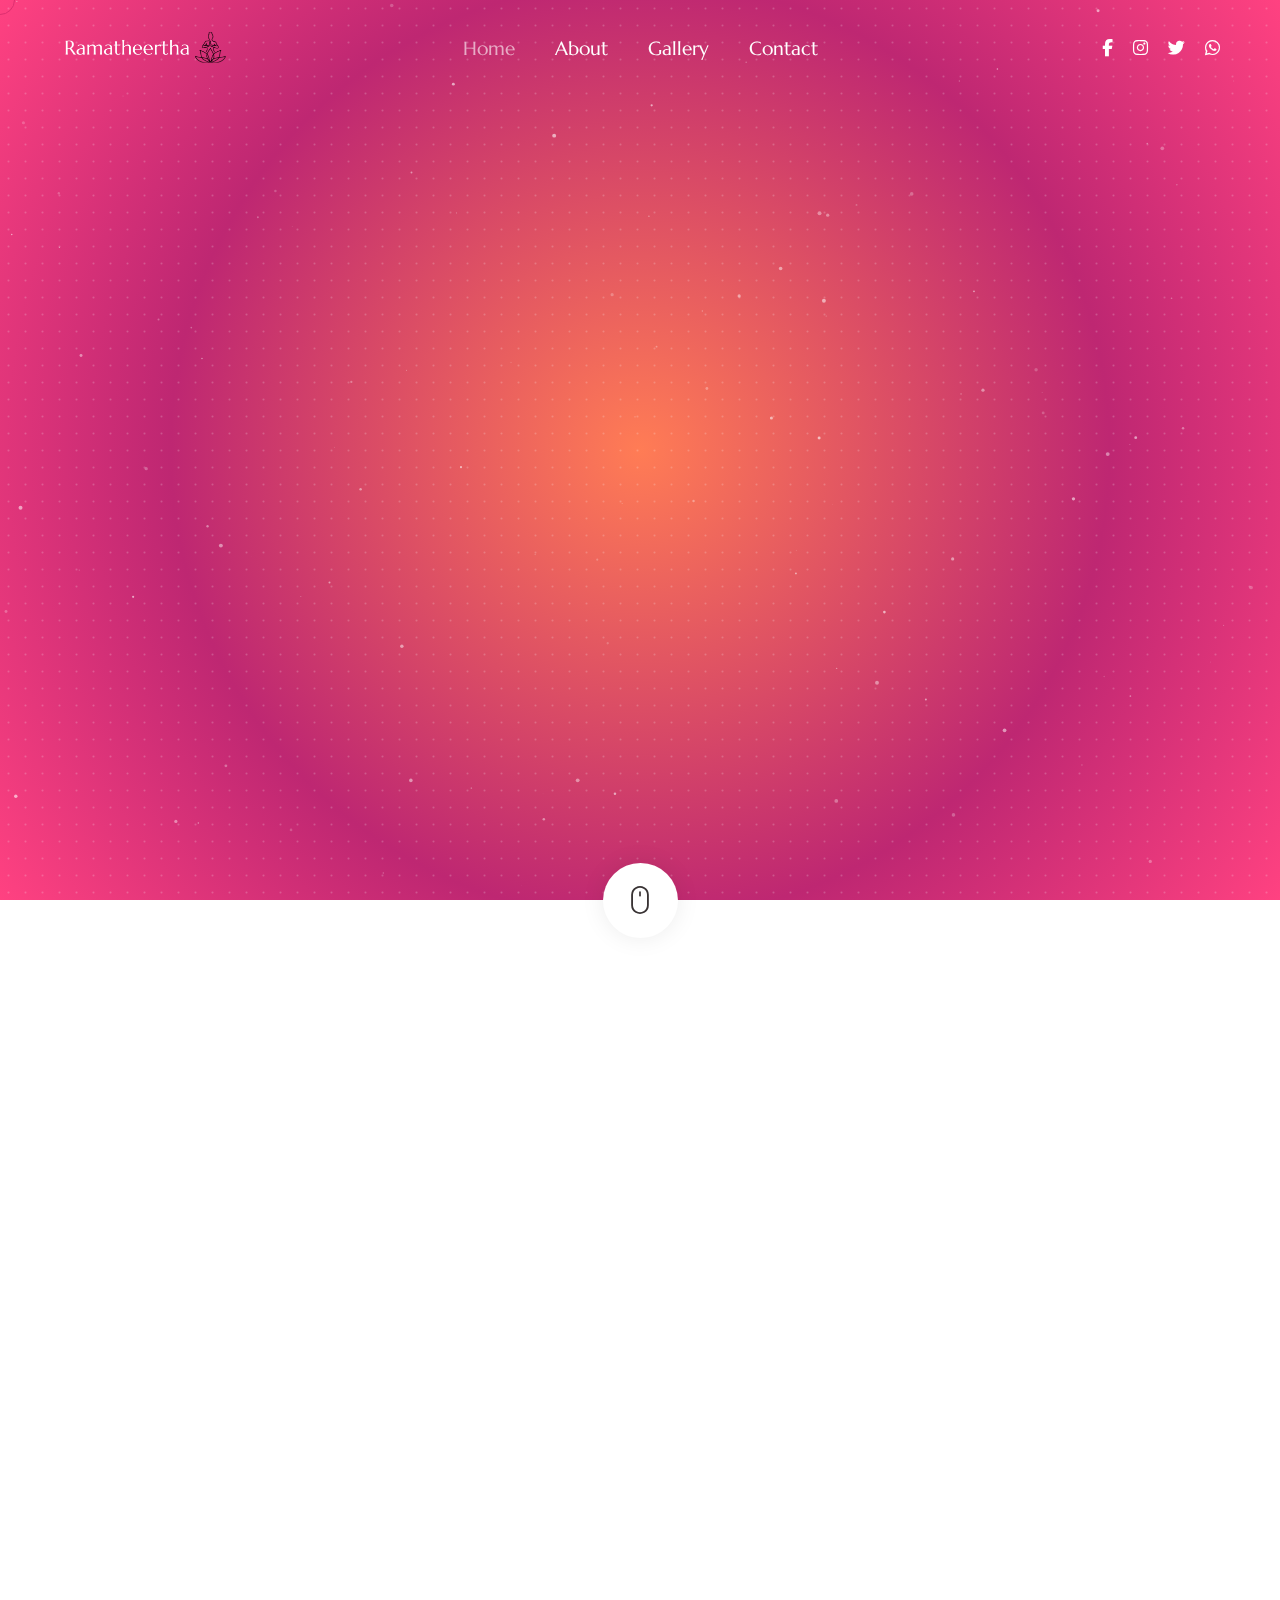
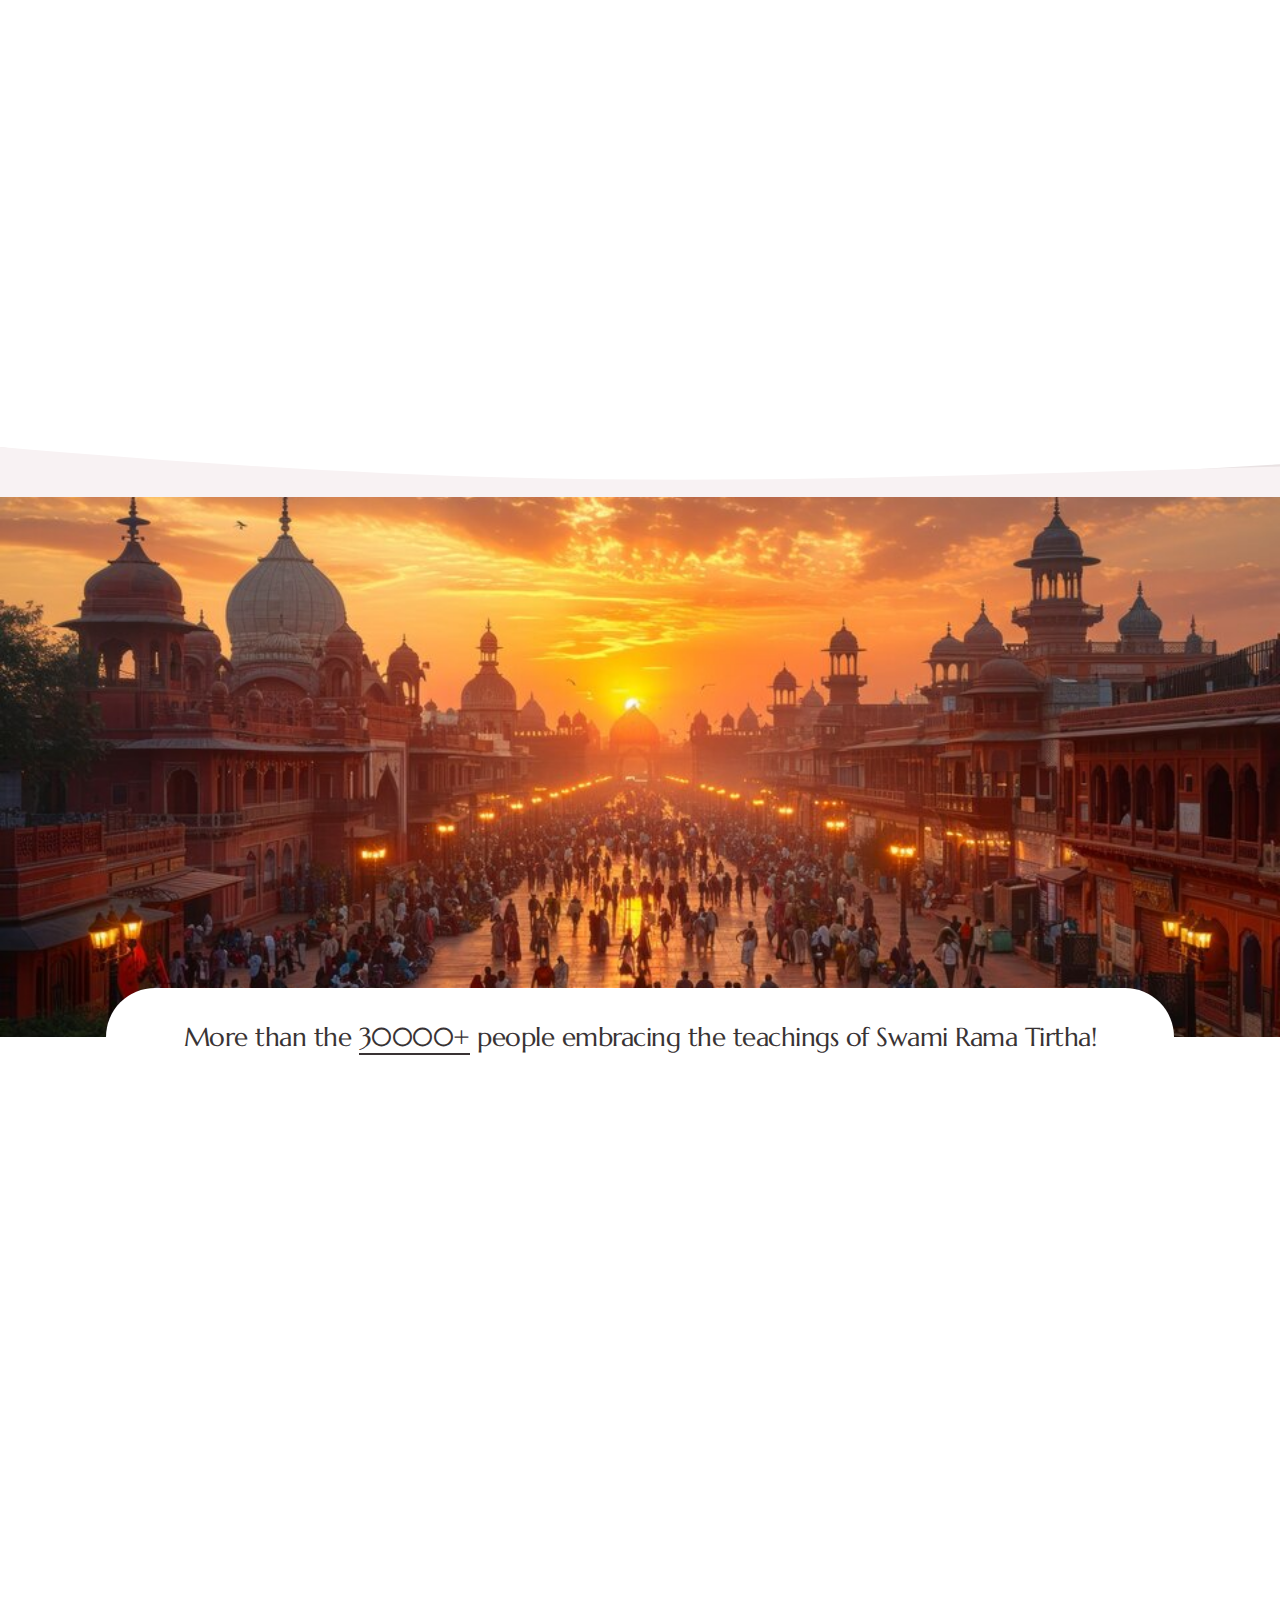
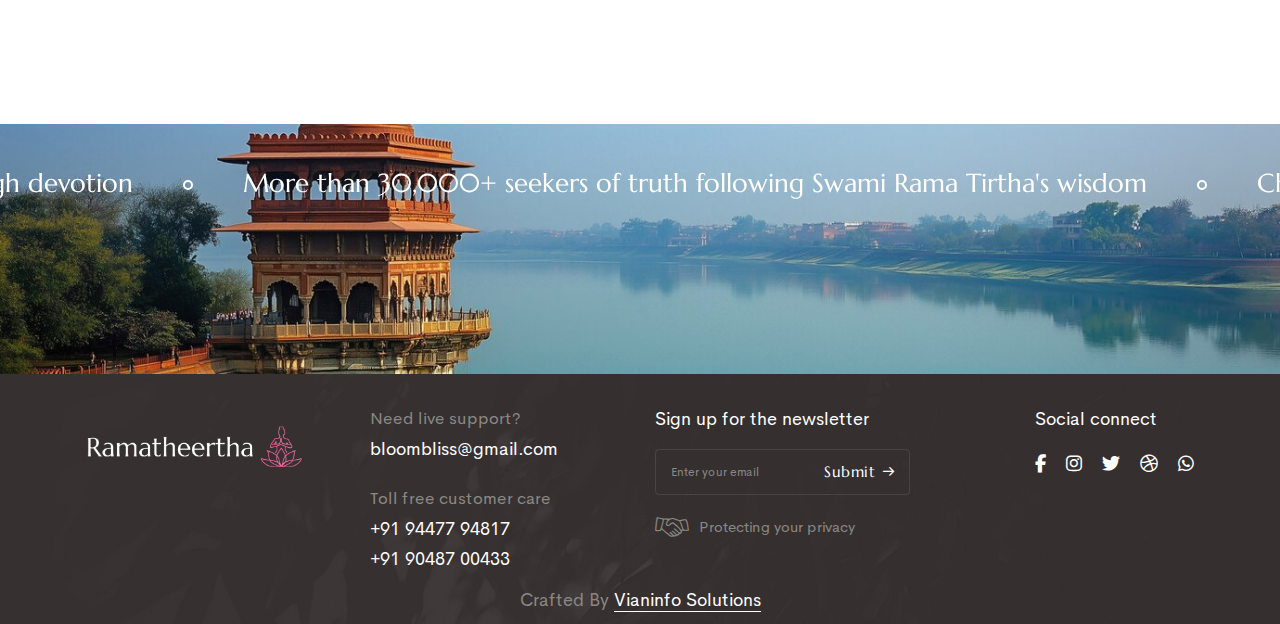
<file: index.html>
﻿<!doctype html>
<html class="no-js" lang="en">
    <head>
        <title>Ramatheertha</title>
        <meta charset="utf-8">
        <meta http-equiv="X-UA-Compatible" content="IE=edge"/>
        <meta name="author" content="ThemeZaa">
        <meta name="viewport" content="width=device-width,initial-scale=1.0"/>
        <meta
        name="description" content="Elevate your online presence with Crafto - a modern, versatile, multipurpose Bootstrap 5 responsive HTML5, SCSS template using highly creative 48+ ready demos.">
        <!-- favicon icon -->
        <link rel="shortcut icon" href="images/favicon.png">
        <link rel="apple-touch-icon" href="images/apple-touch-icon-57x57.png">
        <link rel="apple-touch-icon" sizes="72x72" href="images/apple-touch-icon-72x72.png">
        <link
        rel="apple-touch-icon" sizes="114x114" href="images/apple-touch-icon-114x114.png">
        <!-- google fonts preconnect -->
        <link rel="preconnect" href="https://fonts.googleapis.com" crossorigin>
        <link
        rel="preconnect" href="https://fonts.gstatic.com" crossorigin>
        <!-- slider revolution CSS files -->
        <link rel="stylesheet" type="text/css" href="revolution/css/settings.css">
        <link rel="stylesheet" type="text/css" href="revolution/css/layers.css">
        <link
        rel="stylesheet" type="text/css" href="revolution/css/navigation.css">
        <!-- Slider Revolution add on files -->
        <link
        rel='stylesheet' href='revolution/revolution-addons/particles/css/revolution.addon.particles.css?ver=1.0.3' type='text/css' media='all'/>
        <!-- style sheets and font icons  -->
        <link rel="stylesheet" href="css/vendors.min.css"/>
        <link rel="stylesheet" href="css/icon.min.css"/>
        <link rel="stylesheet" href="css/style.css"/>
        <link rel="stylesheet" href="css/responsive.css"/>
        <link rel="stylesheet" href="demos/yoga-and-meditation/yoga-and-meditation.css"/>
    </head>
    <body
        data-mobile-nav-trigger-alignment="right" data-mobile-nav-style="modern" data-mobile-nav-bg-color="#393334" class="custom-cursor">
        <!-- start cursor -->
        <div class="cursor-page-inner">
            <div class="circle-cursor circle-cursor-inner"></div>
            <div class="circle-cursor circle-cursor-outer"></div>
        </div>
        <!-- end cursor -->
        <!-- start header -->
        <header>
            <!-- start navigation -->
            <nav class="navbar navbar-expand-lg header-transparent bg-transparent header-reverse" data-header-hover="light">
                <div class="container-fluid">
                    <div class="col-auto col-lg-2 me-lg-0 me-auto">
                        <a class="navbar-brand" href="index.html">
                            <img src="./Image/logowhite.png" data-at2x="./Image/logowhite.png" alt="" class="default-logo ">
                            <img src="./Image/logo.png" data-at2x="./Image/logo.png" alt="" class="alt-logo">
                            <img src="./Image/logo.png" data-at2x="./Image/logo.png" alt="" class="mobile-logo">
                        </a>
                    </div>
                    <div class="col-auto menu-order position-static">
                        <button class="navbar-toggler float-start" type="button" data-bs-toggle="collapse" data-bs-target="#navbarNav" aria-controls="navbarNav" aria-expanded="false" aria-label="Toggle navigation">
                            <span class="navbar-toggler-line"></span>
                            <span class="navbar-toggler-line"></span>
                            <span class="navbar-toggler-line"></span>
                            <span class="navbar-toggler-line"></span>
                        </button>
                        <div class="collapse navbar-collapse" id="navbarNav">
                            <ul class="navbar-nav alt-font">
                                <li class="nav-item">
                                    <a href="index.html" class="nav-link">Home</a>
                                </li>
                                <li class="nav-item">
                                    <a href="about.html" class="nav-link">About</a>
                                </li>
                                <li class="nav-item">
                                    <a href="gallery.html" class="nav-link">Gallery</a>
                                </li>

                                <li class="nav-item">
                                    <a href="contact.html" class="nav-link">Contact</a>
                                </li>
                            </ul>
                        </div>
                    </div>
                    <div class="col-auto col-lg-2 text-end">
                        <div class="header-icon">
                            <div class="header-social-icon icon">
                                <a href="http://www.facebook.com" target="_blank">
                                    <i class="fa-brands fa-facebook-f"></i>
                                </a>
                                <a href="http://www.instagram.com" target="_blank">
                                    <i class="fa-brands fa-instagram"></i>
                                </a>
                                <a href="http://www.twitter.com" target="_blank">
                                    <i class="fa-brands fa-twitter"></i>
                                </a>
                                <a href="https://faq.whatsapp.com/5913398998672934" target="_blank">
                                    <i class="fa-brands fa-whatsapp"></i>
                                </a>
                            </div>
                        </div>
                    </div>
                </div>
            </nav>
        </header>
        <!-- end header -->
        <!-- start hero section -->
        <section class="p-0" style="background: radial-gradient(circle, rgb(255 124 85) 0%, rgb(190, 39, 114) 60%, rgba(255, 25, 102, 0.825) 100%);">
            <article class="content">
                <div
                    id="yoga-and-meditation-slider_wrapper" class="rev_slider_wrapper fullscreen-container">
                    <!-- the ID here will be used in the JavaScript below to initialize the slider -->
                    <div
                        id="yoga-and-meditation-slider" class="rev_slider fullscreenbanner" data-version="5.4.5">
                        <!-- Begin slides list -->
                        <ul>
                            <!-- Slide one -->
                            <li
                                id="rs-architecture-01" style="background-image: url('images/demo-yoga-and-meditation-slider-06.png')" data-index="rs-architecture-01" data-transition="fade" data-slotamount="default" data-hideafterloop="0" data-hideslideonmobile="off" data-easein="default" data-easeout="default" data-masterspeed="default" data-rotate="0" data-fstransition="fade" data-fsmasterspeed="100" data-fsslotamount="2" data-saveperformance="off" data-title="Slide" data-param1="" data-param2="" data-param3="" data-param4="" data-param5="" data-param6="" data-param7="" data-param8="" data-param9="" data-param10='{"revslider-weather-addon":{"type":"name","name":"Cologne","woeid":"667931","unit":"c"}}' data-description="">
                                <!-- slide background image -->
                                <img
                                src="images/rev-trans-tile.png" data-bgcolor='' alt="" data-bgposition="center center" data-bgfit="cover" data-bgrepeat="no-repeat" data-bgparallax="off" class="rev-slidebg" data-no-retina>
                                <!-- start wave layer -->
                                <div class="tp-caption tp-shape tp-shapewrapper tp-resizeme" id="slide-01-layer-01" data-x="['center','center','center','center']" data-hoffset="['0','0','0','0']" data-y="['middle','middle','middle','middle']" data-voffset="['-40','-40','-40','0']" data-width="['990','850','750','400']" data-height="['990','850','750','400']" data-whitespace="nowrap" data-type="shape" data-responsive_offset="off" data-responsive="on" data-frames='[{"delay":2600,"speed":1000,"frame":"0","from":"x:0px;y:50px;rX:0deg;rY:0deg;rZ:0deg;sX:0.5;sY:0.5;opacity:0;","to":"o:1;","ease":"Back.easeOut"},{"delay":"wait","speed":300,"frame":"999","to":"opacity:0;","ease":"Power3.easeInOut"}]' data-textalign="['inherit','inherit','inherit','inherit']" data-paddingtop="[0,0,0,0]" data-paddingright="[0,0,0,0]" data-paddingbottom="[0,0,0,0]" data-paddingleft="[0,0,0,0]">
                                    <span class="wave-sonar"></span>
                                </div>
                                <!-- end wave layer -->
                                <!-- start white circle layer -->
                                <div class="tp-caption tp-shape tp-shapewrapper  tp-resizeme" id="slide-01-layer-02" data-x="['center','center','center','center']" data-hoffset="['0','0','0','0']" data-y="['middle','middle','middle','middle']" data-voffset="['-70','-40','-40','-20']" data-width="['820','850','620','400']" data-height="['820','850','620','400']" data-whitespace="nowrap" data-type="shape" data-responsive_offset="off" data-responsive="on" data-frames='[{"delay":2600,"speed":1000,"frame":"0","from":"x:0px;y:50px;rX:0deg;rY:0deg;rZ:0deg;sX:0.5;sY:0.5;opacity:0;","to":"o:1;","ease":"Back.easeOut"},{"delay":"wait","speed":300,"frame":"999","to":"opacity:0;","ease":"Power3.easeInOut"}]' data-textalign="['inherit','inherit','inherit','inherit']" data-paddingtop="[0,0,0,0]" data-paddingright="[0,0,0,0]" data-paddingbottom="[0,0,0,0]" data-paddingleft="[0,0,0,0]" style="background:rgba(255,255,255,0.05); border-radius: 50%;"></div>
                                <!-- end white circle layer -->
                                <!-- start black circle layer -->
                                <div class="tp-caption tp-shape tp-shapewrapper  tp-resizeme" id="slide-01-layer-03" data-x="['center','center','center','center']" data-hoffset="['0','0','0','0']" data-y="['middle','middle','middle','middle']" data-voffset="['-70','-40','-40','-20']" data-width="['620','650','500','300']" data-height="['620','650','500','300']" data-whitespace="nowrap" data-type="shape" data-responsive_offset="off" data-responsive="on" data-frames='[{"delay":2200,"speed":1000,"frame":"0","from":"x:0px;y:50px;rX:0deg;rY:0deg;rZ:0deg;sX:0.5;sY:0.5;opacity:0;","to":"o:1;","ease":"Back.easeOut"},{"delay":"wait","speed":300,"frame":"999","to":"opacity:0;","ease":"Power3.easeInOut"}]' data-textalign="['inherit','inherit','inherit','inherit']" data-paddingtop="[0,0,0,0]" data-paddingright="[0,0,0,0]" data-paddingbottom="[0,0,0,0]" data-paddingleft="[0,0,0,0]" style="background:rgba(0,0,0,0.1); border-radius: 50%;"></div>
                                <!-- end black circle layer -->
                                <!-- start dark shadow layer -->
                                <div class="tp-caption tp-shape tp-shapewrapper  tp-resizeme" id="slide-01-layer-04" data-x="['center','center','center','center']" data-hoffset="['0','0','0','0']" data-y="['middle','middle','middle','middle']" data-voffset="['-70','-70','-70','0']" data-width="['660','600','560','200']" data-height="['660','600','560','200']" data-whitespace="nowrap" data-type="shape" data-responsive_offset="on" data-responsive="on" data-frames='[{"delay":2200,"speed":1000,"frame":"0","from":"x:0px;y:30px;rX:0deg;rY:0deg;rZ:0deg;sX:0.5;sY:0.5;fb:100px;opacity:0;","to":"o:1;","ease":"Back.easeOut"},{"delay":"wait","speed":300,"frame":"999","to":"opacity:0;","ease":"Power3.easeInOut"}]' data-textalign="['inherit','inherit','inherit','inherit']" data-paddingtop="[0,0,0,0]" data-paddingright="[0,0,0,0]" data-paddingbottom="[0,0,0,0]" data-paddingleft="[0,0,0,0]" style="background:radial-gradient(circle, rgba(136,29,40,1) 0%, rgba(136,29,40,0.95) 30%, rgba(136,29,40,0) 70%);border-radius:50%;"></div>
                                <!-- end dark shadow layer -->
                                <!-- start human figure layer -->
                                <div class="tp-caption tp-resizeme yoga-and-meditation-slider-images" id="slide-01-layer-05" data-x="['center','center','center','center']" data-hoffset="['2','0','0','0']" data-y="['middle','middle','middle','middle']" data-voffset="['30','0','0','0']" data-width="['1000','auto','auto','auto']" data-height="auto" data-whitespace="nowrap" data-type="image" data-responsive_offset="on" data-responsive="on" data-frames='[{"delay":800,"speed":1000,"frame":"0","from":"opacity:0;fb:20px","to":"o:1;fb:0px","ease":"power3.inOut"},{"delay":"wait","speed":300,"frame":"999","to":"auto:auto;","ease":"power3.inOut"}]' data-textalign="['inherit','inherit','inherit','inherit']" data-paddingtop="[0,0,0,0]" data-paddingright="[0,100,80,50]" data-paddingbottom="[0,0,0,0]" data-paddingleft="[0,100,80,50]" data-basealign="slide">
                                    <img src="./Image/1.png" data-ww="100%" data-hh="auto" alt="" data-no-retina>
                                </div>
                                <!-- end human figure layer -->
                                <!-- start yoga image layer -->
                                <div
                                    class="tp-caption tp-resizeme yoga-and-meditation-slider-text rs-parallaxlevel-5" id="slide-01-layer-06" data-x="['center','center','center','center']" data-hoffset="['20','0','0','0']" data-y="['middle','middle','middle','middle']" data-voffset="['-60','-50','-50','0']" data-width="['1200','auto','auto','auto']" data-height="auto" data-whitespace="nowrap" data-responsive_offset="on" data-responsive="on" data-type="image" data-frames='[{"delay":2000,"speed":500,"frame":"0","from":"x:0px;y:50px;rX:0deg;rY:0deg;rZ:0deg;sX:0.5;sY:0.5;opacity:0;","to":"o:1;","ease":"Back.easeOut"},{"delay":"wait","speed":300,"frame":"999","to":"opacity:0;","ease":"Power3.easeInOut"}]' data-textalign="['inherit','inherit','inherit','inherit']" data-paddingtop="[0,0,0,0]" data-paddingright="[0,0,20,10]" data-paddingbottom="[0,0,0,0]" data-paddingleft="[0,0,40,20]" data-basealign="slide"><!-- <img src="images/demo-yoga-and-meditation-slider-05.png" data-ww="100%" data-hh="auto" alt="" data-no-retina> -->
                                </div>
                                <!-- end yoga image layer -->
                                <!-- start left lotus layer -->
                                <div
                                    class="tp-caption tp-resizeme yoga-and-meditation-slider-text rs-parallaxlevel-5" id="slide-01-layer-07" data-x="['center','center','center','center']" data-hoffset="['20','0','0','0']" data-y="['middle','middle','middle','middle']" data-voffset="['-60','-50','-50','0']" data-width="['1200','auto','auto','auto']" data-height="auto" data-whitespace="nowrap" data-type="image" data-responsive_offset="on" data-responsive="on" data-frames='[{"delay":3000,"speed":1000,"frame":"0","from":"x:0px;y:50px;rX:0deg;rY:0deg;rZ:0deg;sX:0.5;sY:0.5;opacity:0;fb:20px","to":"o:1;fb:0px","ease":"Back.easeOut"},{"delay":"wait","speed":300,"frame":"999","to":"opacity:0;","ease":"Power3.easeInOut"}]' data-textalign="['inherit','inherit','inherit','inherit']" data-paddingtop="[0,0,0,0]" data-paddingright="[0,20,20,10]" data-paddingbottom="[0,0,0,0]" data-paddingleft="[0,40,40,20]" data-basealign="slide"><!-- <img src="./Image/1.jpg" data-ww="100%" data-hh="auto" alt="" data-no-retina> -->
                                </div>
                                <!-- end left lotus layer -->
                                <!-- start right lotus layer -->
                                <div
                                    class="tp-caption tp-resizeme yoga-and-meditation-slider-text rs-parallaxlevel-6" id="slide-01-layer-08" data-x="['center','center','center','center']" data-hoffset="['15','0','0','0']" data-y="['middle','middle','middle','middle']" data-voffset="['-60','-50','-50','0']" data-width="['1200','auto','auto','auto']" data-height="auto" data-whitespace="nowrap" data-type="image" data-responsive_offset="on" data-responsive="on" data-frames='[{"delay":3300,"speed":1000,"frame":"0","from":"x:0px;y:50px;rX:0deg;rY:0deg;rZ:0deg;sX:0.5;sY:0.5;opacity:0;fb:20px","to":"o:1;fb:0px","ease":"Back.easeOut"},{"delay":"wait","speed":300,"frame":"999","to":"opacity:0;","ease":"Power3.easeInOut"}]' data-textalign="['inherit','inherit','inherit','inherit']" data-paddingtop="[0,0,0,0]" data-paddingright="[0,20,20,10]" data-paddingbottom="[0,0,0,0]" data-paddingleft="[0,40,40,20]" data-basealign="slide"><!-- <img src="https://via.placeholder.com/1298x446" data-ww="100%" data-hh="auto" alt="" data-no-retina> -->
                                </div>
                                <!-- end right lotus layer -->
                                <!-- start human figure layer -->
                                <div
                                    class="tp-caption tp-resizeme yoga-and-meditation-slider-images" id="slide-01-layer-09" data-x="['center','center','center','center']" data-hoffset="['0','0','0','0']" data-y="['middle','middle','middle','middle']" data-voffset="['30','0','0','0']" data-width="['1000','auto','auto','auto']" data-height="auto" data-whitespace="nowrap" data-type="image" data-responsive_offset="on" data-responsive="on" data-frames='[{"delay":800,"speed":1000,"frame":"0","from":"opacity:0;fb:20px","to":"o:1;fb:0px","ease":"power3.inOut"},{"delay":"wait","speed":300,"frame":"999","to":"auto:auto;","ease":"power3.inOut"}]' data-textalign="['inherit','inherit','inherit','inherit']" data-paddingtop="[0,0,0,0]" data-paddingright="[0,100,80,50]" data-paddingbottom="[0,0,0,0]" data-paddingleft="[0,100,80,50]" data-basealign="slide"><!-- <img src="https://via.placeholder.com/1085x799" data-ww="100%" data-hh="auto" alt="" data-no-retina> -->
                                </div>
                                <!-- end human figure layer -->
                                <!-- start small text layer -->
                                <div class="tp-caption tp-resizeme alt-font rs-parallaxlevel-0" id="slide-01-layer-10" data-frames='[{"delay":3600,"speed":600,"frame":"0","from":"opacity:0;fb:20px","to":"o:1;fb:0px","ease":"power3.inOut"},{"delay":"wait","speed":300,"frame":"999","to":"auto:auto;","ease":"power3.inOut"}]' data-visibility="['on','on','on','on']" data-fontsize="['25','25','22','20']" data-lineheight="['33','30','30','20']" data-fontweight="['300','300','300','300']" data-color="['#ffffff','#ffffff','#ffffff','#ffffff']" data-textalign="['center','center','center','center']" data-letterspacing="['0','0','0','0']" data-x="['center','center','center','center']" data-y="['bottom','bottom','bottom','bottom']" data-hoffset="['0','0','0','0']" data-voffset="['80','100','80','90']" data-width="['100%','auto','100%','100%']" data-height="['auto','auto','auto','auto']" data-whitespace="['nowpar','nowpar','nowpar','nowpar']" data-margintop="[0, 0, 0, 0]" data-marginright="[0, 0, 0, 0]" data-marginbottom="[10, 0, 10, 10]" data-marginleft="[0, 0, 0, 0]" data-responsive_offset="off" data-responsive="on" data-type="text">
                                    <span class="w-20px h-1px bg-white d-inline-block align-middle me-10px"></span>
                                    Better control your senses
                                    <span class="w-20px h-1px bg-white d-inline-block align-middle ms-10px"></span>
                                </div>
                                <!-- end small text layer -->
                            </li>
                        </ul>
                    </div>
                </div>
            </article>
        </section>
        <!-- end hero section -->
        <!-- start section -->
        <section id="down-section" class="position-relative pb-0 sm-pb-50px">
            <div class="container">
                <div class="text-center overlap-section d-none d-md-block">
                    <a href="#down-section" class="mb-6 d-block inner-link">
                        <div class="d-flex justify-content-center align-items-center mx-auto box-shadow-large rounded-circle h-75px w-75px text-dark-gray bg-white">
                            <i class="bi bi-mouse icon-very-medium lh-0px"></i>
                        </div>
                    </a>
                </div>
                <div class="row justify-content-center mb-2">
                    <div class="col-lg-7 text-center" data-anime='{ "el": "childs", "translateY": [30, 0], "opacity": [0,1], "duration": 600, "delay": 0, "staggervalue": 150, "easing": "easeOutQuad" }'>
                        <span class="fs-15 alt-font fw-600 text-base-color text-uppercase ls-3px">Studio philosophy</span>
                        <h3 class="alt-font text-dark-gray ls-minus-1px">Relax your mind and spirit</h3>
                    </div>
                </div>
                <div
                    class="row row-cols-1 row-cols-lg-4 row-cols-sm-2 justify-content-center mb-5 md-mb-9" data-anime='{ "el": "childs", "translateY": [30, 0], "opacity": [0,1], "duration": 600, "delay": 0, "staggervalue": 150, "easing": "easeOutQuad" }'>
                    <!-- start features box item -->
                    <div class="col icon-with-text-style-10 md-mb-50px sm-mb-30px border-end border-color-extra-medium-gray">
                        <div class="feature-box">
                            <div class="feature-box-icon feature-box-icon-rounded w-120px h-120px rounded-circle mb-25px">
                                <img src="./Image/p4.jpg" class="h-100px" alt="">
                            </div>
                            <div class="feature-box-content last-paragraph-no-margin">
                                <span class="d-inline-block primary-font fw-500 text-dark-gray mb-10px fs-17">Vedantic Realization</span>
                                <p class="w-75 mx-auto fs-15 text-dark-gray">Realize your true Self as All-Being, All-Knowledge, All-Bliss.</p>
                            </div>
                        </div>
                    </div>
                    <!-- end features box item -->
                    <!-- start features box item -->
                    <div class="col icon-with-text-style-10 md-mb-50px sm-mb-30px border-end md-border-end-0 border-color-extra-medium-gray">
                        <div class="feature-box">
                            <div class="feature-box-icon feature-box-icon-rounded w-120px h-120px rounded-circle mb-25px">
                                <img src="./Image/p4.jpg" class="h-100px" alt="">
                            </div>
                            <div class="feature-box-content last-paragraph-no-margin">
                                <span class="d-inline-block primary-font fw-500 text-dark-gray mb-10px fs-17">Educator and Reformer</span>
                                <p class="w-75 mx-auto fs-15 text-dark-gray">Neglecting education is like striking a death-blow to the roots of nationality.</p>
                            </div>
                        </div>
                    </div>
                    <!-- end features box item -->
                    <!-- start features box item -->
                    <div class="col icon-with-text-style-10 sm-mb-30px border-end border-color-extra-medium-gray">
                        <div class="feature-box">
                            <div class="feature-box-icon feature-box-icon-rounded w-120px h-120px rounded-circle mb-25px">
                                <img src="./Image/p4.jpg" class="h-100px" alt="">
                            </div>
                            <div class="feature-box-content last-paragraph-no-margin">
                                <span class="d-inline-block primary-font fw-500 text-dark-gray mb-10px fs-17">Practical Vedanta</span>
                                <p class="w-75 mx-auto fs-15 text-dark-gray">Vedanta is not mere theory; it is to be lived in daily life.</p>
                            </div>
                        </div>
                    </div>
                    <!-- end features box item -->
                    <!-- start features box item -->
                    <div class="col icon-with-text-style-10">
                        <div class="feature-box">
                            <div class="feature-box-icon feature-box-icon-rounded w-120px h-120px rounded-circle mb-25px">
                                <img src="./Image/p4.jpg" class="h-100px" alt="">
                            </div>
                            <div class="feature-box-content last-paragraph-no-margin">
                                <span class="d-inline-block primary-font fw-500 text-dark-gray mb-10px fs-17">Spiritual Journey</span>
                                <p class="w-75 mx-auto fs-15 text-dark-gray">Sannyas is the renunciation of the unreal for the realization of the Self.</p>
                            </div>
                        </div>
                    </div>
                    <!-- end features box item -->
                </div>
                <div class="row" data-anime='{ "translateY": [30, 0], "opacity": [0,1], "duration":600, "delay": 0, "staggervalue": 150, "easing": "easeOutQuad" }'>
                    <div class="col-12 text-center">
                        <div class="text-dark-gray fs-17 alt-font ls-minus-05px">Born, took Sannyas, and departed on Deepawali
                            <span class="text-decoration-line-bottom-medium">Swami Rama Tirtha,</span>
                            an eternal light</div>
                    </div>
                </div>
            </div>
        </section>

        <!-- end section -->
        <!-- start section -->
        <section class="position-relative overflow-hidden pt-5 d-none d-md-block">
            <div class="shape-image-animation p-0 w-100">
                <svg xmlns="http://www.w3.org/2000/svg" widht="auto" height="100" viewbox="0 150 3000 100">
                    <path class="st1" d="M 0 190 C 1200 400 1200 50 3000 190 L 3000 350 L 0 350 L 0 190" fill="#e9e2e3">
                        <animate attributename="d" dur="8s" values="M 0 190 C 1200 400 1200 50 3000 190 L 3000 350 L 0 350 L 0 190;
                                                                            M 0 190 C 400 50 400 400 3000 190 L 3000 350 L 0 350 L 0 190;
                                                                            M 0 190 C 1200 400 1200 50 3000 190 L 3000 350 L 0 350 L 0 190" repeatcount="indefinite"/>
                    </path>
                    <path class="st1" d="M 0 190 C 1200 400 1200 50 3000 190 L 3000 350 L 0 350 L 0 190" fill="#f8f2f3">
                        <animate attributename="d" dur="5s" values="M 0 190 C 1200 400 1200 50 3000 190 L 3000 350 L 0 350 L 0 190;
                                                                            M 0 190 C 400 50 400 400 3000 190 L 3000 350 L 0 350 L 0 190;
                                                                            M 0 190 C 1200 400 1200 50 3000 190 L 3000 350 L 0 350 L 0 190" repeatcount="indefinite"/>
                    </path>
                </svg>
            </div>
        </section>
        <!-- end section -->
        <!-- start section -->
        <section class="pt-3 bg-very-light-gray overflow-hidden sm-pt-50px">
            <div class="container">
                <div class="row justify-content-center mb-1">
                    <div class="col-lg-7 text-center" data-anime='{ "el": "childs", "translateY": [30, 0], "opacity": [0,1], "duration": 600, "delay": 0, "staggervalue": 150, "easing": "easeOutQuad" }'>
                        <span class="fs-15 alt-font fw-600 text-base-color text-uppercase ls-3px">Indian Spirituality</span>
                        <h3 class="alt-font text-dark-gray ls-minus-1px">Discover the Path to Inner Peace</h3>
                    </div>
                </div>
                <div class="row">
                    <div class="col-md-12 position-relative">
                        <div class="outside-box-right-20 sm-outside-box-left-0 sm-outside-box-right-0" data-anime='{ "translateY": [0, 0], "opacity": [0,1], "duration": 1200, "delay": 0, "staggervalue": 150, "easing": "easeOutQuad" }'>
                            <div class="swiper magic-cursor" data-slider-options='{ "slidesPerView": 1, "spaceBetween": 30, "loop": true, "autoplay": { "delay": 4000, "disableOnInteraction": false },  "pagination": { "el": ".slider-four-slide-pagination", "clickable": true, "dynamicBullets": false }, "keyboard": { "enabled": true, "onlyInViewport": true }, "breakpoints": { "1400": { "slidesPerView": 4 }, "992": { "slidesPerView": 3 }, "768": { "slidesPerView": 2 }, "320": { "slidesPerView": 1 } }, "effect": "slide" }'>
                                <div
                                    class="swiper-wrapper pt-20px pb-20px">
                                    <!-- start slider item -->
                                    <div class="swiper-slide">
                                        <div class="box-shadow-extra-large services-box-style-01 hover-box last-paragraph-no-margin border-radius-4px overflow-hidden">
                                            <div class="position-relative box-image">
                                                <img src="./Image/p1.jpg" alt="Meditation">
                                            </div>
                                            <div class="bg-white">
                                                <div class="ps-50px pe-50px pt-35px sm-p-35px sm-pb-0">
                                                    <a href="indian-spirituality-meditation.html" class="d-inline-block fs-19 primary-font fw-500 text-dark-gray mb-5px">Meditation Practices</a>
                                                    <p>Experience tranquility and mental clarity through guided meditation rooted in ancient Indian traditions.</p>
                                                </div>
                                                <div class="border-top border-color-extra-medium-gray pt-20px pb-20px ps-50px pe-50px mt-30px sm-ps-35px sm-pe-35px position-relative">
                                                    <div class="fs-17">
                                                        <span class="text-dark-gray fs-26 alt-font me-5px">Follow Us</span>
                                                    </div>
                                                    <a href="indian-spirituality-meditation.html" class="d-flex justify-content-center align-items-center w-55px h-55px lh-55 rounded-circle bg-dark-gray position-absolute right-40px top-minus-30px">
                                                        <i class="bi bi-arrow-right-short text-white icon-very-medium"></i>
                                                    </a>
                                                </div>
                                            </div>
                                        </div>
                                    </div>
                                    <!-- end slider item -->
                                    <!-- start slider item -->
                                    <div class="swiper-slide">
                                        <div class="box-shadow-extra-large services-box-style-01 hover-box last-paragraph-no-margin border-radius-4px overflow-hidden">
                                            <div class="position-relative box-image">
                                                <img src="./Image/p5.jpg" alt="Yoga">
                                            </div>
                                            <div class="bg-white">
                                                <div class="ps-50px pe-50px pt-35px sm-p-35px sm-pb-0">
                                                    <a href="indian-spirituality-yoga.html" class="d-inline-block fs-19 primary-font fw-500 text-dark-gray mb-5px">Traditional Yoga</a>
                                                    <p>Enhance your physical, mental, and spiritual well-being through holistic yoga practices.</p>
                                                </div>
                                                <div class="border-top border-color-extra-medium-gray pt-20px pb-20px ps-50px pe-50px mt-30px sm-ps-35px sm-pe-35px position-relative">
                                                    <div class="fs-17">
                                                        <span class="text-dark-gray fs-26 alt-font me-5px">Follow Us</span></div>
                                                    <a href="indian-spirituality-yoga.html" class="d-flex justify-content-center align-items-center w-55px h-55px lh-55 rounded-circle bg-dark-gray position-absolute right-40px top-minus-30px">
                                                        <i class="bi bi-arrow-right-short text-white icon-very-medium"></i>
                                                    </a>
                                                </div>
                                            </div>
                                        </div>
                                    </div>
                                    <!-- end slider item -->

                                    <!-- start slider item -->
                                    <div class="swiper-slide">
                                        <div class="box-shadow-extra-large services-box-style-01 hover-box last-paragraph-no-margin border-radius-4px overflow-hidden">
                                            <div class="position-relative box-image">
                                                <img src="./Image/p3.jpg" alt="Mantra Chanting">
                                            </div>
                                            <div class="bg-white">
                                                <div class="ps-50px pe-50px pt-35px sm-p-35px sm-pb-0">
                                                    <a href="indian-spirituality-mantra.html" class="d-inline-block fs-19 primary-font fw-500 text-dark-gray mb-5px">Mantra Chanting</a>
                                                    <p>Discover the power of sound vibration to uplift your spirit and connect with your inner self.</p>
                                                </div>
                                                <div class="border-top border-color-extra-medium-gray pt-20px pb-20px ps-50px pe-50px mt-30px sm-ps-35px sm-pe-35px position-relative">
                                                    <div class="fs-17">
                                                        <span class="text-dark-gray fs-26 alt-font me-5px">Follow Us</span></div>
                                                    <a href="indian-spirituality-mantra.html" class="d-flex justify-content-center align-items-center w-55px h-55px lh-55 rounded-circle bg-dark-gray position-absolute right-40px top-minus-30px">
                                                        <i class="bi bi-arrow-right-short text-white icon-very-medium"></i>
                                                    </a>
                                                </div>
                                            </div>
                                        </div>
                                    </div>
                                    <!-- end slider item -->
                                    <!-- start slider item -->
                                    <div class="swiper-slide">
                                        <div class="box-shadow-extra-large services-box-style-01 hover-box last-paragraph-no-margin border-radius-4px overflow-hidden">
                                            <div class="position-relative box-image">
                                                <img src="./Image/p6.jpg" alt="Ayurvedic Healing">
                                            </div>
                                            <div class="bg-white">
                                                <div class="ps-50px pe-50px pt-35px sm-p-35px sm-pb-0">
                                                    <a href="indian-spirituality-ayurveda.html" class="d-inline-block fs-19 primary-font fw-500 text-dark-gray mb-5px">Ayurvedic Healing</a>
                                                    <p>Restore balance and harmony through Ayurvedic practices designed for holistic health and wellness.</p>
                                                </div>
                                                <div class="border-top border-color-extra-medium-gray pt-20px pb-20px ps-50px pe-50px mt-30px sm-ps-35px sm-pe-35px position-relative">
                                                    <div class="fs-17">
                                                        <span class="text-dark-gray fs-26 alt-font me-5px">Follow Us</span></div>
                                                    <a href="indian-spirituality-ayurveda.html" class="d-flex justify-content-center align-items-center w-55px h-55px lh-55 rounded-circle bg-dark-gray position-absolute right-40px top-minus-30px">
                                                        <i class="bi bi-arrow-right-short text-white icon-very-medium"></i>
                                                    </a>
                                                </div>
                                            </div>
                                        </div>
                                    </div>
                                    <!-- end slider item -->

                                    <!-- start slider item -->
                                    <div class="swiper-slide">
                                        <div class="box-shadow-extra-large services-box-style-01 hover-box last-paragraph-no-margin border-radius-4px overflow-hidden">
                                            <div class="position-relative box-image">
                                                <img src="./Image/p7.jpg" alt="Vedic Astrology">
                                            </div>
                                            <div class="bg-white">
                                                <div class="ps-50px pe-50px pt-35px sm-p-35px sm-pb-0">
                                                    <a href="indian-spirituality-astrology.html" class="d-inline-block fs-19 primary-font fw-500 text-dark-gray mb-5px">Vedic Astrology</a>
                                                    <p>Gain deeper insights into your life's purpose and challenges through ancient astrological wisdom.</p>
                                                </div>
                                                <div class="border-top border-color-extra-medium-gray pt-20px pb-20px ps-50px pe-50px mt-30px sm-ps-35px sm-pe-35px position-relative">
                                                    <div class="fs-17">
                                                        <span class="text-dark-gray fs-26 alt-font me-5px">Follow Us</span></div>
                                                    <a href="indian-spirituality-astrology.html" class="d-flex justify-content-center align-items-center w-55px h-55px lh-55 rounded-circle bg-dark-gray position-absolute right-40px top-minus-30px">
                                                        <i class="bi bi-arrow-right-short text-white icon-very-medium"></i>
                                                    </a>
                                                </div>
                                            </div>
                                        </div>
                                    </div>
                                    <!-- end slider item -->

                                   

                                </div>
                            </div>
                        </div>
                        <!-- start slider pagination -->
                    <!--<div class="swiper-pagination slider-four-slide-pagination swiper-pagination-style-2 swiper-pagination-clickable swiper-pagination-bullets"></div>-->
                        <!-- end slider pagination -->
                    </div>
                </div>
            </div>
        </section>
        <!-- end section -->
        <!-- start section -->
        <section class="border-bottom border-color-extra-medium-gray pt-40px pb-40px overflow-hidden">
            <div class="container">
                <div class="row align-items-center">
                    <div class="col-xl-4 lg-mb-40px" data-anime='{ "translateY": [0, 0], "opacity": [0,1], "duration": 1200, "delay": 0, "staggervalue": 150, "easing": "easeOutQuad" }'>
                        <h5 class="alt-font text-dark-gray w-90 xl-w-100 mb-0 ls-minus-05px text-center text-xl-start">Special
                            <span class="text-decoration-line-bottom-medium">spiritual benefits</span>
                            of Indian practices like yoga and meditation.</h5>
                    </div>
                    <div class="col-xl-8 position-relative" data-anime='{ "translateY": [0, 0], "opacity": [0,1], "duration": 1200, "delay": 0, "staggervalue": 150, "easing": "easeOutQuad" }'>
                        <div class="outside-box-right-15 sm-outside-box-right-0">
                            <div class="swiper slider-shadow-right" data-slider-options='{ "slidesPerView": 1, "spaceBetween":40, "speed": 25000, "loop": true, "pagination": { "el": ".slider-four-slide-pagination-2", "clickable": false }, "allowTouchMove": false, "autoplay": { "delay":0, "disableOnInteraction": false }, "navigation": { "nextEl": ".slider-four-slide-next-2", "prevEl": ".slider-four-slide-prev-2" }, "keyboard": { "enabled": true, "onlyInViewport": true }, "breakpoints": { "1200": { "slidesPerView": 2 }, "992": { "slidesPerView": 2 }, "768": { "slidesPerView": 2 }, "576": { "slidesPerView": 2 } }, "effect": "slide" }'>
                                <div class="swiper-wrapper marquee-slide">
                                    <!-- start benefits item -->
                                    <div class="swiper-slide">
                                        <div class="position-relative">
                                            <div class="process-step-item d-flex align-items-center">
                                                <div class="process-step-icon-wrap position-relative">
                                                    <div class="process-step-icon d-flex justify-content-center align-items-center mx-auto rounded-circle h-90px w-90px border border-color-extra-medium-gray">
                                                        <h6 class="number position-relative z-index-1 text-dark-gray alt-font mb-0">01</h6>
                                                    </div>
                                                </div>
                                                <div class="process-content ps-25px last-paragraph-no-margin">
                                                    <span class="d-block primary-font fw-500 text-dark-gray fs-19">Achieves inner peace and tranquility</span>
                                                    <p>Yoga and meditation are key practices in Indian spirituality, helping to calm the mind, reduce stress, and create a sense of peace and balance.</p>
                                                </div>
                                            </div>
                                        </div>
                                    </div>
                                    <!-- end benefits item -->
                                    <!-- start benefits item -->
                                    <div class="swiper-slide">
                                        <div class="position-relative">
                                            <div class="process-step-item d-flex align-items-center">
                                                <div class="process-step-icon-wrap position-relative">
                                                    <div class="process-step-icon d-flex justify-content-center align-items-center mx-auto rounded-circle h-90px w-90px border border-color-extra-medium-gray">
                                                        <h6 class="number position-relative z-index-1 text-dark-gray alt-font mb-0">02</h6>
                                                    </div>
                                                </div>
                                                <div class="process-content ps-25px last-paragraph-no-margin">
                                                    <span class="d-block primary-font fw-500 text-dark-gray fs-19">Promotes self-awareness and mindfulness</span>
                                                    <p>Spiritual practices such as mindfulness meditation enhance self-awareness, allowing individuals to live in the present moment and align their actions with higher consciousness.</p>
                                                </div>
                                            </div>
                                        </div>
                                    </div>
                                    <!-- end benefits item -->
                                    <!-- start benefits item -->
                                    <div class="swiper-slide">
                                        <div class="position-relative">
                                            <div class="process-step-item d-flex align-items-center">
                                                <div class="process-step-icon-wrap position-relative">
                                                    <div class="process-step-icon d-flex justify-content-center align-items-center mx-auto rounded-circle h-90px w-90px border border-color-extra-medium-gray">
                                                        <h6 class="number position-relative z-index-1 text-dark-gray alt-font mb-0">03</h6>
                                                    </div>
                                                </div>
                                                <div class="process-content ps-25px last-paragraph-no-margin">
                                                    <span class="d-block primary-font fw-500 text-dark-gray fs-19">Enhances physical health and longevity</span>
                                                    <p>Yoga in the morning activates the body and promotes physical health by increasing flexibility, strength, and boosting energy levels. The benefits also include better cardiovascular health and improved digestion.</p>
                                                </div>
                                            </div>
                                        </div>
                                    </div>
                                    <!-- end benefits item -->
                                    <!-- start benefits item -->
                                    <div class="swiper-slide">
                                        <div class="position-relative">
                                            <div class="process-step-item d-flex align-items-center">
                                                <div class="process-step-icon-wrap position-relative">
                                                    <div class="process-step-icon d-flex justify-content-center align-items-center mx-auto rounded-circle h-90px w-90px border border-color-extra-medium-gray">
                                                        <h6 class="number position-relative z-index-1 text-dark-gray alt-font mb-0">04</h6>
                                                    </div>
                                                </div>
                                                <div class="process-content ps-25px last-paragraph-no-margin">
                                                    <span class="d-block primary-font fw-500 text-dark-gray fs-19">Cultivates compassion and kindness</span>
                                                    <p>Through practices like loving-kindness meditation and yoga, Indian spirituality fosters compassion, empathy, and a deeper connection with others, contributing to a more harmonious society.</p>
                                                </div>
                                            </div>
                                        </div>
                                    </div>
                                    <!-- end benefits item -->
                                    <!-- start benefits item -->
                                    <div class="swiper-slide">
                                        <div class="position-relative">
                                            <div class="process-step-item d-flex align-items-center">
                                                <div class="process-step-icon-wrap position-relative">
                                                    <div class="process-step-icon d-flex justify-content-center align-items-center mx-auto rounded-circle h-90px w-90px border border-color-extra-medium-gray">
                                                        <h6 class="number position-relative z-index-1 text-dark-gray alt-font mb-0">05</h6>
                                                    </div>
                                                </div>
                                                <div class="process-content ps-25px last-paragraph-no-margin">
                                                    <span class="d-block primary-font fw-500 text-dark-gray fs-19">Brings clarity of thought and focus</span>
                                                    <p>Daily meditation and pranayama (breathing exercises) enhance cognitive clarity and mental focus, helping practitioners achieve a calm and clear state of mind, essential for problem-solving and creativity.</p>
                                                </div>
                                            </div>
                                        </div>
                                    </div>
                                    <!-- end benefits item -->
                                </div>
                            </div>
                        </div>
                    </div>
                </div>
            </div>
        </section>
        
        <!-- end section -->
        <!-- start section -->
        <section class="position-relative pt-5 sm-pt-50px">
            <div class="container">
                <div class="row justify-content-center mb-2">
                    <div class="col-lg-7 text-center" data-anime='{ "el": "childs", "translateY": [30, 0], "opacity": [0,1], "duration": 600, "delay": 0, "staggervalue": 150, "easing": "easeOutQuad" }'>
                        <span class="fs-15 alt-font fw-600 text-base-color text-uppercase ls-3px">The best facility</span>
                        <h3 class="alt-font text-dark-gray ls-minus-1px">Premium spiritual practices</h3>
                    </div>
                </div>
                <div class="row justify-content-center mb-4 sm-mb-9">
                    <div class="col-12 sliding-box sliding-box-style-02 d-flex lg-flex-nowrap flex-wrap p-lg-0" data-anime='{ "el": "childs", "translateY": [50, 0], "opacity": [0,1], "duration": 1200, "delay": 0, "staggervalue": 150, "easing": "easeOutQuad" }'>
                        <!-- start sliding box item -->
                        <div class="sliding-box-item active md-mb-30px">
                            <div class="sliding-box-img overflow-hidden">
                                <img src="./Image/s2.jpg" alt="" class="w-100 h-400px"/>
                            </div>
                            <div class="d-flex flex-column align-items-start justify-content-center sliding-box-content bg-dark-gray p-45px xl-p-35px">
                                <div class="content-hover w-100 last-paragraph-no-margin">
                                   
                                    <div class="text-white mb-5px fs-19">Morning Yoga Practices</div>
                                    <p class="opacity-8">Start your day with rejuvenating yoga, aligning body and mind for a peaceful, focused day ahead.</p>
                                </div>
                            </div>
                        </div>
                        <!-- end sliding box item -->
                        <!-- start sliding box item -->
                        <div class="sliding-box-item md-mb-30px">
                            <div class="sliding-box-img overflow-hidden">
                                <img src="./Image/s1.jpg" alt="" class="w-100 h-400px"/>
                            </div>
                            <div class="d-flex flex-column align-items-start justify-content-center sliding-box-content bg-dark-gray p-45px xl-p-35px">
                                <div class="content-hover w-100 last-paragraph-no-margin">
                                  
                                    <div class="text-white mb-5px fs-19">Meditation for Clarity</div>
                                    <p class="opacity-8">Reduce stress and sharpen focus through meditation, a key element of spiritual practice in Indian tradition.</p>
                                </div>
                            </div>
                        </div>
                        <!-- end sliding box item -->
                        <!-- start sliding box item -->
                        <div class="sliding-box-item">
                            <div class="sliding-box-img overflow-hidden">
                                <img src="./Image/s3.jpg" alt="" class="w-100 h-400px"/>
                            </div>
                            <div class="d-flex flex-column align-items-start justify-content-center sliding-box-content bg-dark-gray p-45px xl-p-35px">
                                <div class="content-hover w-100 last-paragraph-no-margin">
                                   
                                    <div class="text-white mb-5px fs-19">Holistic Nutrition</div>
                                    <p class="opacity-8">Follow a holistic approach to nutrition, nourishing both body and mind with wholesome, mindful eating practices.</p>
                                </div>
                            </div>
                        </div>
                        <!-- end sliding box item -->
                    </div>
                </div>
                <div class="row mb-3" data-anime='{ "translateY": [50, 0], "opacity": [0,1], "duration": 1200, "delay": 0, "staggervalue": 150, "easing": "easeOutQuad" }'>
                    <div class="col-12 text-center">
                        <img src="./Image/p2.jpg" class="d-inline-block align-middle h-60px me-10px" alt=""/>
                        <div class="text-dark-gray fs-26 ls-minus-05px alt-font d-inline-block align-middle">Because we provide the
                            <span class="text-decoration-line-bottom-medium">authentic</span>
                            spiritual experience.</div>
                    </div>
                </div>
            </div>
            <div class="position-absolute bottom-minus-130px sm-bottom-minus-50px xs-bottom-minus-25px left-0px right-0px text-center w-100 fs-225 lg-fs-200 md-fs-170 sm-fs-150 xs-fs-100 alt-font text-very-light-gray z-index-minus-2 ls-minus-8px d-none d-sm-block" data-anime='{ "translateY": [50, 0], "opacity": [0,1], "duration": 1200, "delay": 0, "staggervalue": 150, "easing": "easeOutQuad" }'>spirituality</div>
        </section>
        
        <!-- end section -->
        <!-- start section -->
        <section class="position-relative overflow-hidden pt-30px mt-minus-30px d-none d-md-block">
            <div class="shape-image-animation p-0 w-100">
                <svg xmlns="http://www.w3.org/2000/svg" widht="auto" height="100" viewbox="0 150 3000 100">
                    <path class="st1" d="M 0 190 C 1200 400 1200 50 3000 190 L 3000 350 L 0 350 L 0 190" fill="#e9e2e3">
                        <animate attributename="d" dur="8s" values="M 0 190 C 1200 400 1200 50 3000 190 L 3000 350 L 0 350 L 0 190;
                                                                            M 0 190 C 400 50 400 400 3000 190 L 3000 350 L 0 350 L 0 190;
                                                                            M 0 190 C 1200 400 1200 50 3000 190 L 3000 350 L 0 350 L 0 190" repeatcount="indefinite"/>
                    </path>
                    <path class="st1" d="M 0 190 C 1200 400 1200 50 3000 190 L 3000 350 L 0 350 L 0 190" fill="#f8f2f3">
                        <animate attributename="d" dur="5s" values="M 0 190 C 1200 400 1200 50 3000 190 L 3000 350 L 0 350 L 0 190;
                                                                            M 0 190 C 400 50 400 400 3000 190 L 3000 350 L 0 350 L 0 190;
                                                                            M 0 190 C 1200 400 1200 50 3000 190 L 3000 350 L 0 350 L 0 190" repeatcount="indefinite"/>
                    </path>
                </svg>
            </div>
        </section>
        <!-- end section -->
        <!-- start section -->
        <section class="position-relative bg-very-light-gray overflow-hidden overlap-height pt-3 pb-6 sm-pt-50px" style="background-image: url('./Image/l1.jpg'); background-repeat: no-repeat; background-size: cover; background-position: center;">

            <div class="container">
                <div class="row justify-content-center mb-2">
                    <div class="col-lg-7 text-center" data-anime='{ "el": "childs", "translateY": [30, 0], "opacity": [0,1], "duration": 600, "delay": 0, "staggervalue": 150, "easing": "easeOutQuad" }'>
                        <span class="fs-15 alt-font fw-600 text-base-color text-uppercase ls-3px">Greatest testimonials</span>
                        <h3 class="alt-font text-dark-gray ls-minus-1px">Why others love Swami Rama Tirtha's teachings</h3>
                    </div>
                </div>
                <div
                    class="row row-cols-1 row-cols-xl-2 row-cols-lg-2 justify-content-center mb-1" data-anime='{"el": "childs", "translateY": [0, 0], "perspective": [1200,1200], "scale": [1.1, 1], "rotateX": [50, 0], "opacity": [0,1], "duration": 800, "delay": 200, "staggervalue": 300, "easing": "easeOutQuad" }'>
                    <!-- start review item -->
                    <div class="col review-style-05 lg-mb-30px">
                        <div class="border-radius-4px last-paragraph-no-margin bg-white box-shadow-extra-large">
                            <div class="d-flex align-items-center ps-45px pe-45px pt-35px pb-35px xl-p-25px">
                                <img class="rounded-circle w-120px md-w-75px h-120px md-h-75px me-25px" src="./Image/t2.jpg" alt=""/>
                                <p>Swami Rama Tirtha's teachings helped me discover the profound peace within. His emphasis on meditation and self-realization transformed my life.</p>
                            </div>
                            <div class="border-top border-color-extra-medium-gray pt-15px pb-15px ps-45px pe-45px xl-ps-25px xl-pe-25px">
                                <span class="fw-500 primary-font text-dark-gray d-inline-block xs-fs-15">Ravi Kumar, Spiritual Seeker</span>
                                <div class="review-star-icon float-end fs-19 xs-fs-15">
                                    <i class="bi bi-star-fill"></i>
                                    <i class="bi bi-star-fill"></i>
                                    <i class="bi bi-star-fill"></i>
                                    <i class="bi bi-star-fill"></i>
                                    <i class="bi bi-star-fill"></i>
                                </div>
                            </div>
                        </div>
                    </div>
                    <!-- end review item -->
                    <!-- start review item -->
                    <div class="col review-style-05 lg-mb-30px">
                        <div class="border-radius-4px last-paragraph-no-margin bg-white box-shadow-extra-large">
                            <div class="d-flex align-items-center ps-45px pe-45px pt-35px pb-35px xl-p-25px">
                                <img class="rounded-circle w-120px md-w-75px h-120px md-h-80px me-35px" src="./Image/t1.jpg" alt=""/>
                                <p>His lectures on Vedanta and meditation opened a new dimension in my spiritual journey. Swami Rama's wisdom continues to guide me daily.</p>
                            </div>
                            <div class="border-top border-color-extra-medium-gray pt-15px pb-15px ps-45px pe-45px xl-ps-25px xl-pe-25px">
                                <span class="fw-500 primary-font text-dark-gray d-inline-block xs-fs-15">Ananya Sharma, Meditation Practitioner</span>
                                <div class="review-star-icon float-end fs-19 xs-fs-15">
                                    <i class="bi bi-star-fill"></i>
                                    <i class="bi bi-star-fill"></i>
                                    <i class="bi bi-star-fill"></i>
                                    <i class="bi bi-star-fill"></i>
                                    <i class="bi bi-star-fill"></i>
                                </div>
                            </div>
                        </div>
                    </div>
                    <!-- end review item -->
                </div>
            </div>
        </section>
        
        <!-- end section -->
        <!-- start section -->
        <section>
            <div class="container">
                <div class="row justify-content-center overlap-section mb-4 ms-0 me-0">
                    <div class="col-auto text-center bg-white pt-30px pb-30px ps-7 pe-7 md-ps-4 md-pe-4 sm-mb-15px border-radius-100px sm-border-radius-6px sm-box-shadow">
                        <div class="d-inline-block text-dark-gray fs-26 md-fs-24 alt-font ls-minus-05px">More than the
                            <span class="text-decoration-line-bottom-medium">30000+</span>
                            people embracing the teachings of Swami Rama Tirtha!</div>
                    </div>
                </div>
                <div class="row justify-content-center mb-2">
                    <div class="col-lg-7 text-center" data-anime='{ "el": "childs", "translateY": [30, 0], "opacity": [0,1], "duration": 600, "delay": 0, "staggervalue": 150, "easing": "easeOutQuad" }'>
                        <span class="fs-15 alt-font fw-600 text-base-color text-uppercase ls-3px">The right spiritual practices</span>
                        <h3 class="alt-font text-dark-gray ls-minus-1px">Spiritual classes and teachings</h3>
                    </div>
                </div>
                <div
                    class="row row-cols-1 row-cols-lg-3 row-cols-md-2 justify-content-center" data-anime='{ "el": "childs", "translateY": [50, 0], "opacity": [0,1], "duration": 1200, "delay": 0, "staggervalue": 150, "easing": "easeOutQuad" }'>
                    <!-- start fancy text box item -->
                    <div class="col">
                        <div class="services-box-style-01 hover-box md-mb-50px sm-mb-40px">
                            <div class="position-relative box-image border-radius-4px overflow-hidden">
                                <img src="./Image/m1.jpg" alt="" class="h-250px">
                                <div class="box-overlay bg-dark-gray"></div>
                                <a href="spiritual-classes-online.html" class="d-flex justify-content-center align-items-center mx-auto icon-box absolute-middle-center z-index-1 w-120px h-120px rounded-circle bg-white text-dark-gray text-uppercase fw-600 fs-15 p-15px text-center lh-20 box-shadow-extra-large">Join classes</a>
                            </div>
                            <div class="ps-11 pe-11 pt-30px last-paragraph-no-margin text-center">
                                <span class="d-inline-block fs-19 primary-font fw-500 text-dark-gray">Meditation classes</span>
                                <p>Learn the art of meditation and inner peace</p>
                            </div>
                        </div>
                    </div>
                    <!-- end fancy text box item -->
                    <!-- start fancy text box item -->
                    <div class="col">
                        <div class="services-box-style-01 hover-box md-mb-50px sm-mb-40px">
                            <div class="position-relative box-image border-radius-4px overflow-hidden">
                                <img src="./Image/m2.jpg" alt="" class="h-250px">
                                <div class="box-overlay bg-dark-gray"></div>
                                <a href="spiritual-classes-outdoor.html" class="d-flex justify-content-center align-items-center mx-auto icon-box absolute-middle-center z-index-1 w-120px h-120px rounded-circle bg-white text-dark-gray text-uppercase fw-600 fs-15 p-15px text-center lh-20 box-shadow-extra-large">Join classes</a>
                            </div>
                            <div class="ps-11 pe-11 pt-30px last-paragraph-no-margin text-center">
                                <span class="d-inline-block fs-19 primary-font fw-500 text-dark-gray">Outdoor spiritual sessions</span>
                                <p>Connect with nature through spiritual practice</p>
                            </div>
                        </div>
                    </div>
                    <!-- end fancy text box item -->
                    <!-- start fancy text box item -->
                    <div class="col">
                        <div class="services-box-style-01 hover-box">
                            <div class="position-relative box-image border-radius-4px overflow-hidden">
                                <img src="./Image/m3.jpg" alt="" class="h-250px">
                                <div class="box-overlay bg-dark-gray"></div>
                                <a href="spiritual-classes-in-studio.html" class="d-flex justify-content-center align-items-center mx-auto icon-box absolute-middle-center z-index-1 w-120px h-120px rounded-circle bg-white text-dark-gray text-uppercase fw-600 fs-15 p-15px text-center lh-20 box-shadow-extra-large">Join classes</a>
                            </div>
                            <div class="ps-11 pe-11 pt-30px last-paragraph-no-margin text-center">
                                <span class="d-inline-block fs-19 primary-font fw-500 text-dark-gray">In-studio spiritual gatherings</span>
                                <p>A safe and sacred space for spiritual growth</p>
                            </div>
                        </div>
                    </div>
                    <!-- end fancy text box item -->
                </div>
            </div>
        </section>
        
        <!-- end section -->
        <!-- start section -->
        <section class="pt-40px pb-40px cover-background position-relative" style="background-image: url('./Image/l2.jpg')">
            <div class="container-fluid">
                <div class="row position-relative">
                    <div class="col swiper text-center" data-slider-options='{ "slidesPerView": "auto", "spaceBetween": 0, "centeredSlides": true, "speed": 15000, "loop": true, "pagination": { "el": ".slider-four-slide-pagination-2", "clickable": false }, "allowTouchMove": false, "autoplay": { "delay": 1, "disableOnInteraction": false }, "navigation": { "nextEl": ".slider-four-slide-next-2", "prevEl": ".slider-four-slide-prev-2" }, "keyboard": { "enabled": true, "onlyInViewport": true }, "effect": "slide" }'>
                        <div class="swiper-wrapper swiper-width-auto marquee-slide">
                            <!-- start client item -->
                            <div class="swiper-slide">
                                <div class="fs-26 alt-font text-white">
                                    <span class="w-10px h-10px border border-2 border-radius-100 border-color-white d-inline-block align-middle ms-50px me-50px sm-ms-30px sm-me-30px"></span>More than 30,000+ seekers of truth following Swami Rama Tirtha's wisdom</div>
                            </div>
                            <!-- end client item -->
                            <!-- start client item -->
                            <div class="swiper-slide">
                                <div class="fs-26 alt-font text-white">
                                    <span class="w-10px h-10px border border-2 border-radius-100 border-color-white d-inline-block align-middle ms-50px me-50px sm-ms-30px sm-me-30px"></span>Choose the path of self-realization through devotion</div>
                            </div>
                            <!-- end client item -->
                            <!-- start client item -->
                            <div class="swiper-slide">
                                <div class="fs-26 alt-font text-white">
                                    <span class="w-10px h-10px border border-2 border-radius-100 border-color-white d-inline-block align-middle ms-50px me-50px sm-ms-30px sm-me-30px"></span>Transformation of mind and soul through spiritual practices</div>
                            </div>
                            <!-- end client item -->
                            <!-- start client item -->
                            <div class="swiper-slide">
                                <div class="fs-26 alt-font text-white">
                                    <span class="w-10px h-10px border border-2 border-radius-100 border-color-white d-inline-block align-middle ms-50px me-50px sm-ms-30px sm-me-30px"></span>Devotion and love to warm our hearts, as taught by Swami Rama Tirtha</div>
                            </div>
                            <!-- end client item -->
                            <!-- start client item -->
                            <div class="swiper-slide">
                                <div class="fs-26 alt-font text-white">
                                    <span class="w-10px h-10px border border-2 border-radius-100 border-color-white d-inline-block align-middle ms-50px me-50px sm-ms-30px sm-me-30px"></span>More than 30,000+ seekers of truth following Swami Rama Tirtha's wisdom</div>
                            </div>
                            <!-- end client item -->
                            <!-- start client item -->
                            <div class="swiper-slide">
                                <div class="fs-26 alt-font text-white">
                                    <span class="w-10px h-10px border border-2 border-radius-100 border-color-white d-inline-block align-middle ms-50px me-50px sm-ms-30px sm-me-30px"></span>Choose the path of self-realization through devotion</div>
                            </div>
                            <!-- end client item -->
                            <!-- start client item -->
                            <div class="swiper-slide">
                                <div class="fs-26 alt-font text-white">
                                    <span class="w-10px h-10px border border-2 border-radius-100 border-color-white d-inline-block align-middle ms-50px me-50px sm-ms-30px sm-me-30px"></span>Transformation of mind and soul through spiritual practices</div>
                            </div>
                            <!-- end client item -->
                            <!-- start client item -->
                            <div class="swiper-slide">
                                <div class="fs-26 alt-font text-white">
                                    <span class="w-10px h-10px border border-2 border-radius-100 border-color-white d-inline-block align-middle ms-50px me-50px sm-ms-30px sm-me-30px"></span>Devotion and love to warm our hearts, as taught by Swami Rama Tirtha</div>
                            </div>
                            <!-- end client item -->
                            <!-- start client item -->
                            <div class="swiper-slide">
                                <div class="fs-26 alt-font text-white">
                                    <span class="w-10px h-10px border border-2 border-radius-100 border-color-white d-inline-block align-middle ms-50px me-50px sm-ms-30px sm-me-30px"></span>More than 30,000+ seekers of truth following Swami Rama Tirtha's wisdom</div>
                            </div>
                            <!-- end client item -->
                            <!-- start client item -->
                            <div class="swiper-slide">
                                <div class="fs-26 alt-font text-white">
                                    <span class="w-10px h-10px border border-2 border-radius-100 border-color-white d-inline-block align-middle ms-50px me-50px sm-ms-30px sm-me-30px"></span>Choose the path of self-realization through devotion</div>
                            </div>
                            <!-- end client item -->
                        </div>
                    </div>
                </div>
            </div>
        </section>
        
        <!-- end section -->
   <!-- start footer -->
   <footer class="cover-background" style="background-image: url('images/demo-yoga-and-meditation-bg-04.jpg')">
    <div class="container footer-dark">
        <div
            class="row">
            <!-- start footer column -->
            <div class="col-lg-3 col-md-12 col-sm-6 mt-20px xs-mt-35px d-flex flex-column order-4 order-lg-1 order-md-4 text-center text-sm-start text-md-center text-lg-start last-paragraph-no-margin">
                <a href="demo-yoga-and-meditation.html" class="footer-logo sm-mb-20px d-inline-block">
                    <img src="./Image/flogo.png" data-at2x="./Image/flogo.png" alt="" class="">
                </a>
                <!-- <p class="mt-auto fs-17">
                   Crafted By <a href="https://vianinfosolutions.com/" class="text-white text-decoration-line-bottom">Vianinfo Solutions</a>
                </p> -->
            </div>
            <!-- end footer column -->
            <!-- start footer column -->
            <div class="col-lg-3 col-md-4 col-sm-6 order-1 order-lg-2 text-center text-sm-start last-paragraph-no-margin">
                <p class="d-block mb-0 fs-17">Need live support?</p>
                <a href="mailto:info@yourdomain.com" class="text-white mb-20px d-block">bloombliss@gmail.com</a>
                <p class="d-block fs-17">Toll free customer care</p>
                <a href="tel:1800222000" class="text-white">+91 94477 94817</a>
                <br>
                <a href="tel:1800222000" class="text-white">+91 90487 00433</a>
            </div>
            <!-- end footer column -->
            <!-- start footer column -->
            <div class="col-lg-3 col-md-5 col-sm-6 order-2 order-lg-3 xs-mt-30px text-center text-sm-start">
                <span class="d-block text-white mb-15px xs-mb-10px">Sign up for the newsletter</span>
                <div class="d-inline-block w-100 newsletter-style-02 position-relative mb-15px">
                    <form action="email-templates/subscribe-newsletter.php" method="post" class="position-relative w-100">
                        <input class="input-small bg-transparent border-color-transparent-white-light w-100 form-control required fs-16" type="email" name="email" placeholder="Enter your email">
                        <input type="hidden" name="redirect" value="">
                        <button class="btn text-white fs-15 text-transform-none submit" aria-label="submit">Submit
                            <i class="feather icon-feather-arrow-right"></i>
                        </button>
                        <div class="form-results border-radius-4px pt-5px pb-5px ps-15px pe-15px fs-14 lh-20 w-100 text-center position-absolute d-none"></div>
                    </form>
                </div>
                <div class="d-flex align-items-center justify-content-center justify-content-sm-start">
                    <i class="line-icon-Handshake align-middle icon-medium me-10px text-medium-gray"></i>
                    <span class="fs-15 text-medium-gray">Protecting your privacy</span>
                </div>
            </div>
            <!-- end footer column -->
            <!-- start footer column -->
            <div class="col-lg-2 col-md-3 col-sm-6 offset-lg-1 order-3 order-lg-4 order-md-3 order-sm-4 sm-mt-40px xs-mt-30px text-center text-sm-start last-paragraph-no-margin">
                <span class="d-block text-white mb-15px xs-mb-10px">Social connect</span>
                <div class="elements-social social-icon-style-08">
                    <ul class="small-icon light">
                        <li>
                            <a class="facebook" href="https://www.facebook.com/" target="_blank">
                                <i class="fa-brands fa-facebook-f"></i>
                            </a>
                        </li>
                        <li>
                            <a class="instagram" href="http://www.instagram.com" target="_blank">
                                <i class="fa-brands fa-instagram"></i>
                            </a>
                        </li>
                        <li>
                            <a class="twitter" href="http://www.twitter.com" target="_blank">
                                <i class="fa-brands fa-twitter"></i>
                            </a>
                        </li>
                        <li>
                            <a class="dribbble" href="http://www.dribbble.com" target="_blank">
                                <i class="fa-brands fa-dribbble"></i>
                            </a>
                        </li>
                        <li>
                            <a class="dribbble" href="https://faq.whatsapp.com/5913398998672934" target="_blank">
                                <i class="fa-brands fa-whatsapp"></i>
                            </a>
                        </li>
                    </ul>
                </div>
            </div>
            <!-- end footer column -->
        </div>
        <div>
            <p class="mt-1 md-0 text-center me-0">
                Crafted By <a href="https://vianinfosolutions.com/" class="text-white text-decoration-line-bottom">Vianinfo Solutions</a>
             </p>
        </div>
    </div>
</footer>
<!-- end footer -->
        <!-- start scroll progress -->
        <div class="scroll-progress d-none d-xxl-block">
            <a href="#" class="scroll-top" aria-label="scroll">
                <span class="scroll-text">Scroll</span>
                <span class="scroll-line">
                    <span class="scroll-point"></span>
                </span>
            </a>
        </div>
        <!-- end scroll progress -->
        <!-- javascript libraries -->
        <script type="text/javascript" src="js/jquery.js"></script>
        <script type="text/javascript" src="js/vendors.min.js"></script>
        <!-- slider revolution core javaScript files -->
        <script type="text/javascript" src="revolution/js/jquery.themepunch.tools.min.js"></script>
        <script type="text/javascript" src="revolution/js/jquery.themepunch.revolution.min.js"></script>

        <!-- slider revolution extension scripts. ONLY NEEDED FOR LOCAL TESTING -->
        <!-- <script type="text/javascript" src="revolution/js/extensions/revolution.extension.actions.min.js"></script>
                        <script type="text/javascript" src="revolution/js/extensions/revolution.extension.carousel.min.js"></script>
                        <script type="text/javascript" src="revolution/js/extensions/revolution.extension.kenburn.min.js"></script>
                        <script type="text/javascript" src="revolution/js/extensions/revolution.extension.layeranimation.min.js"></script>
                        <script type="text/javascript" src="revolution/js/extensions/revolution.extension.migration.min.js"></script>
                        <script type="text/javascript" src="revolution/js/extensions/revolution.extension.navigation.min.js"></script>
                        <script type="text/javascript" src="revolution/js/extensions/revolution.extension.parallax.min.js"></script>
                        <script type="text/javascript" src="revolution/js/extensions/revolution.extension.slideanims.min.js"></script>
                        <script type="text/javascript" src="revolution/js/extensions/revolution.extension.video.min.js"></script> -->
        <!-- Slider Revolution add on files --><script type='text/javascript' src='revolution/revolution-addons/particles/js/revolution.addon.particles.min.js?ver=1.0.3'> </script>
        <!-- Slider's main "init" script -->
        <script type="text/javascript">

            var tpj = jQuery;
            var revapi14;
            tpj(document).ready(function () {
                if (tpj("#yoga-and-meditation-slider").revolution == undefined) {
                    revslider_showDoubleJqueryError("#yoga-and-meditation-slider");
                } else {
                    revapi14 = tpj("#yoga-and-meditation-slider").show().revolution({
                        sliderType: "standard",
                        /* options are 'auto', 'fullwidth' or 'fullscreen' */
                        sliderLayout: 'fullscreen',
                        /* sets the Slider's default timeline */
                        delay: 9000,
                        /* options that disable autoplay */
                        stopLoop: "off",
                        stopAfterLoops: 0,
                        stopAtSlide: 1,
                        scrolleffect: {
                            fade: "off",
                            blur: "on",
                            maxblur: "10",
                            on_layers: "on",
                            direction: "top",
                            multiplicator_layers: "1.6",
                            tilt: "20"
                        },
                        particles: {
                            startSlide: "first",
                            endSlide: "last",
                            zIndex: "1",
                            particles: {
                                number: {
                                    value: 80
                                },
                                color: {
                                    value: "#ffffff"
                                },
                                shape: {
                                    type: "circle",
                                    stroke: {
                                        width: 0,
                                        color: "#ffffff",
                                        opacity: 1
                                    },
                                    image: {
                                        src: ""
                                    }
                                },
                                opacity: {
                                    value: 0.6,
                                    random: true,
                                    min: 0.2,
                                    anim: {
                                        enable: false,
                                        speed: 7,
                                        opacity_min: 0.1,
                                        sync: false
                                    }
                                },
                                size: {
                                    value: 2,
                                    random: true,
                                    min: 0.05,
                                    anim: {
                                        enable: false,
                                        speed: 40,
                                        size_min: 1,
                                        sync: false
                                    }
                                },
                                line_linked: {
                                    enable: false,
                                    distance: 150,
                                    color: "#ffffff",
                                    opacity: 0.4,
                                    width: 1
                                },
                                move: {
                                    enable: true,
                                    speed: 5,
                                    direction: "right",
                                    random: false,
                                    min_speed: 4,
                                    straight: true,
                                    out_mode: "out"
                                }
                            },
                            interactivity: {
                                events: {
                                    onhover: {
                                        enable: false,
                                        mode: "bubble"
                                    },
                                    onclick: {
                                        enable: false,
                                        mode: "repulse"
                                    }
                                },
                                modes: {
                                    grab: {
                                        distance: 400,
                                        line_linked: {
                                            opacity: 0.5
                                        }
                                    },
                                    bubble: {
                                        distance: 400,
                                        size: 40,
                                        opacity: 0.4
                                    },
                                    repulse: {
                                        distance: 200
                                    }
                                }
                            }
                        },
                        responsiveLevels: [
                            1240, 1024, 778, 480
                        ],
                        /* [DESKTOP, LAPTOP, TABLET, SMARTPHONE] */
                        gridwidth: [
                            1190, 1024, 778, 480
                        ],
                        /* [DESKTOP, LAPTOP, TABLET, SMARTPHONE] */
                        gridheight: [
                            900, 920, 700, 650
                        ],
                        /* Lazy Load options are "all", "smart", "single" and "none" */
                        lazyType: "none",
                        parallax: {
                            type: "mouse+scroll",
                            origo: "enterpoint",
                            speed: 400,
                            speedbg: 1500,
                            speedls: 1000,
                            levels: [
                                1,
                                2,
                                3,
                                4,
                                5,
                                6,
                                7,
                                8,
                                9,
                                10,
                                -10,
                                -9,
                                -8,
                                -7,
                                -6,
                                -5
                            ]
                        },
                        shadow: 0,
                        spinner: "off",
                        shuffle: "off",
                        autoHeight: "on",
                        fullScreenAutoWidth: "on",
                        fullScreenAlignForce: "on",
                        fullScreenOffsetContainer: "",
                        fullScreenOffset: "",
                        disableProgressBar: "on",
                        hideThumbsOnMobile: "on",
                        hideSliderAtLimit: 0,
                        hideCaptionAtLimit: 0,
                        hideAllCaptionAtLilmit: 0,
                        debugMode: false,
                        fallbacks: {
                            simplifyAll: "off",
                            nextSlideOnWindowFocus: "off",
                            disableFocusListener: false
                        }
                    });
                }

                RsParticlesAddOn(revapi14);
            }); /*ready*/
        </script>
        <script type="text/javascript" src="js/main.js"></script>
    </body>
</html>
</file>
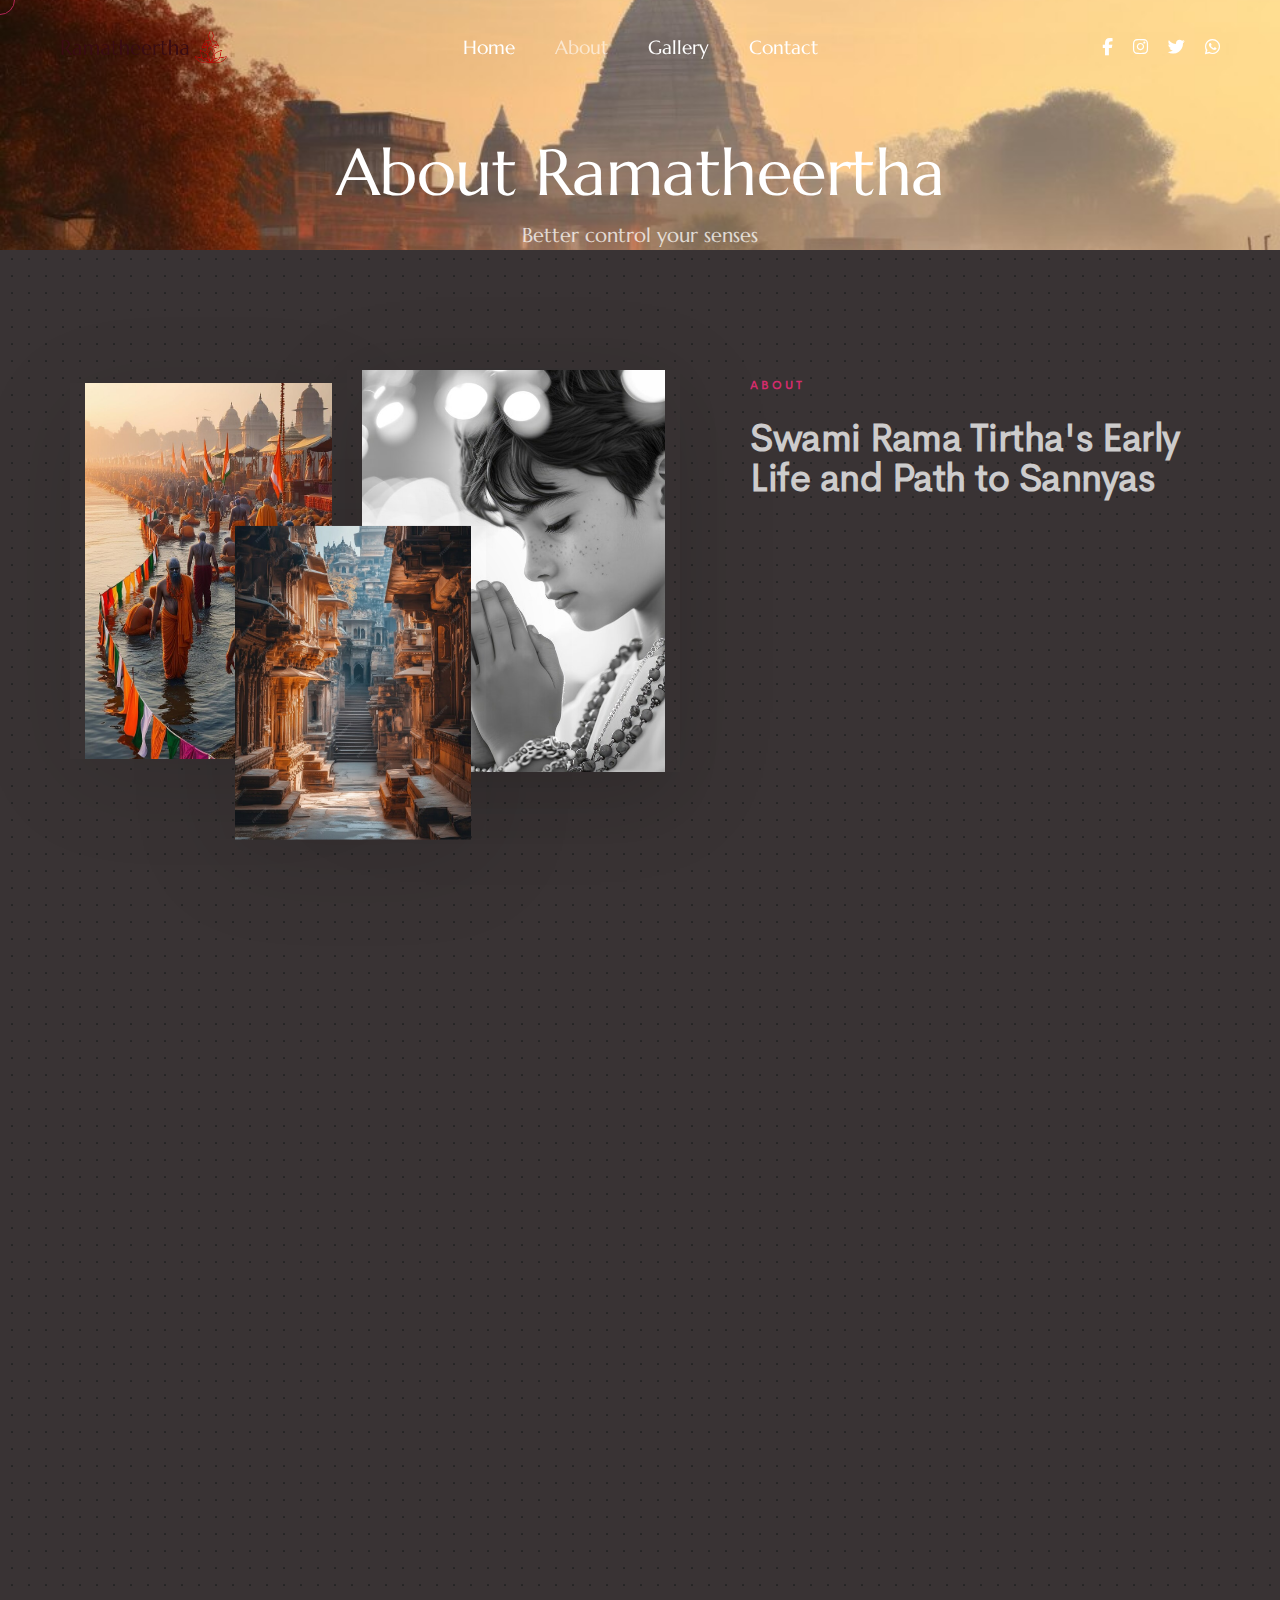
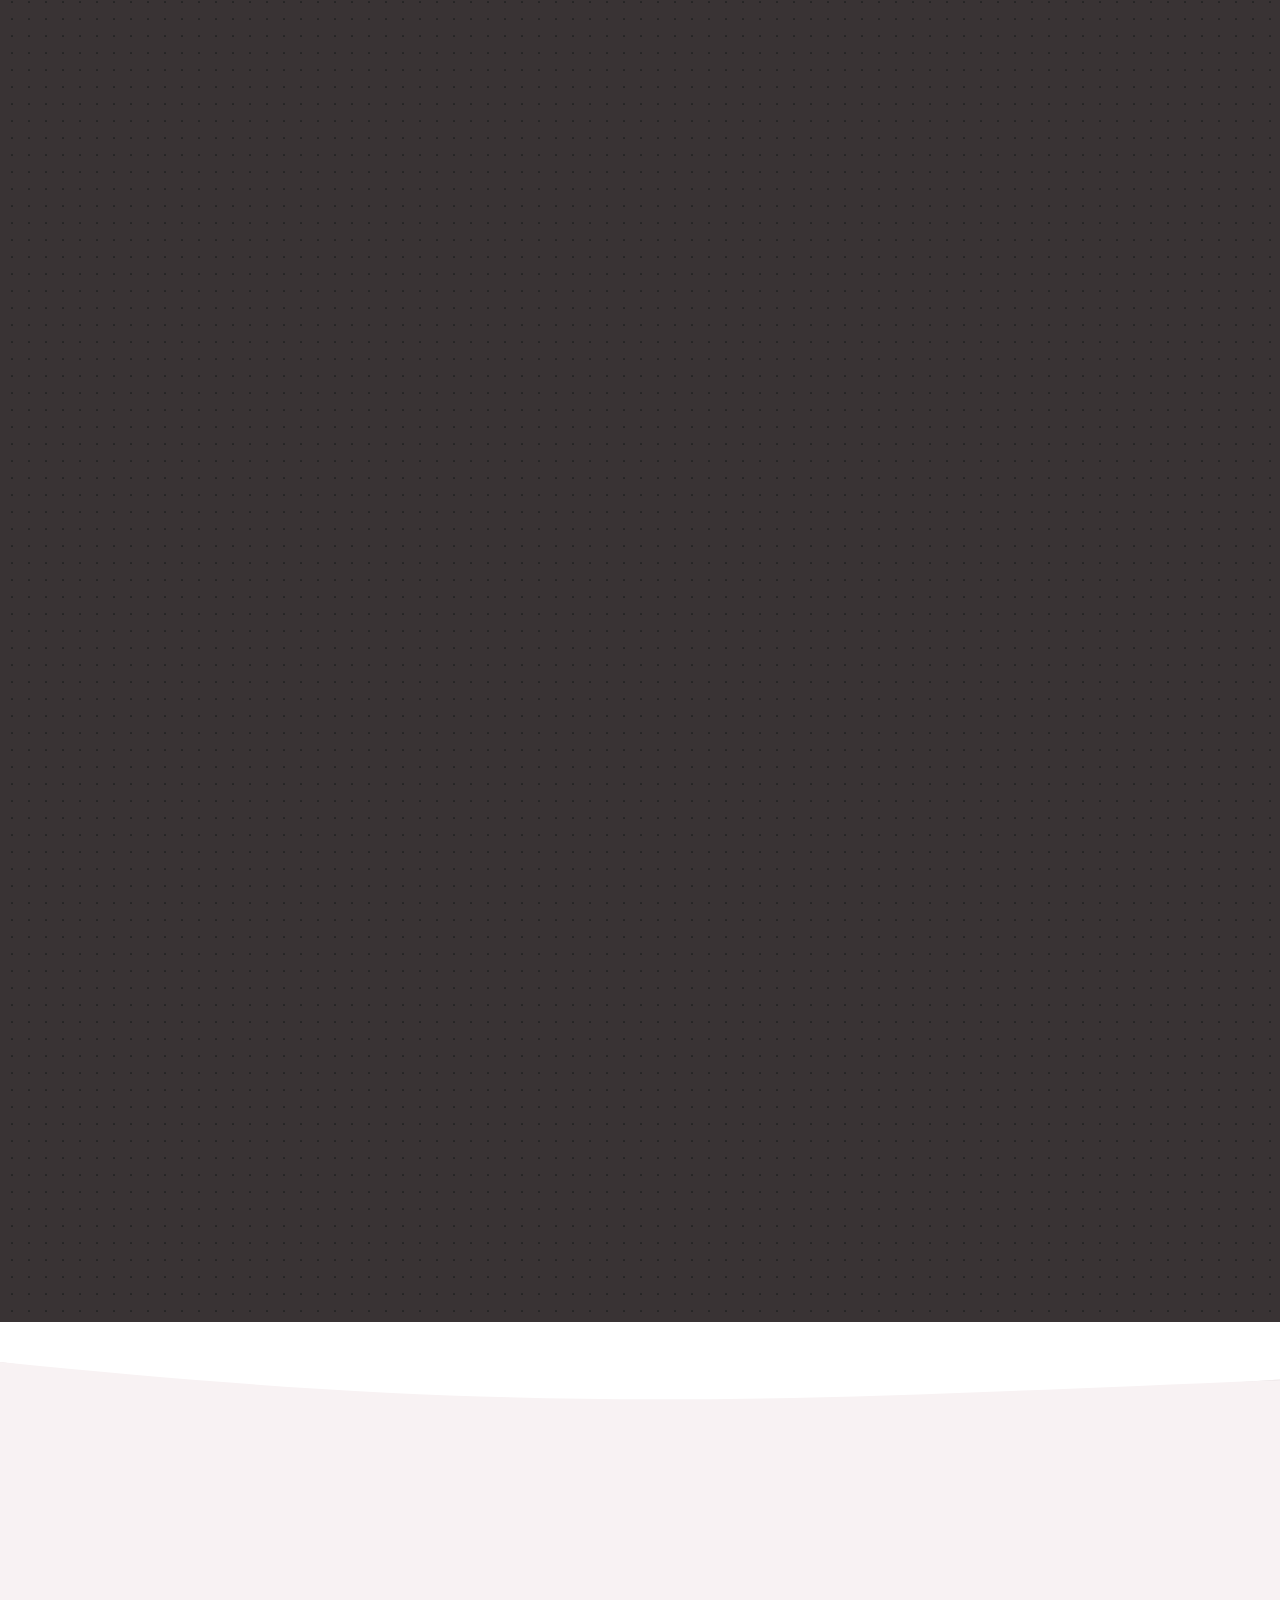
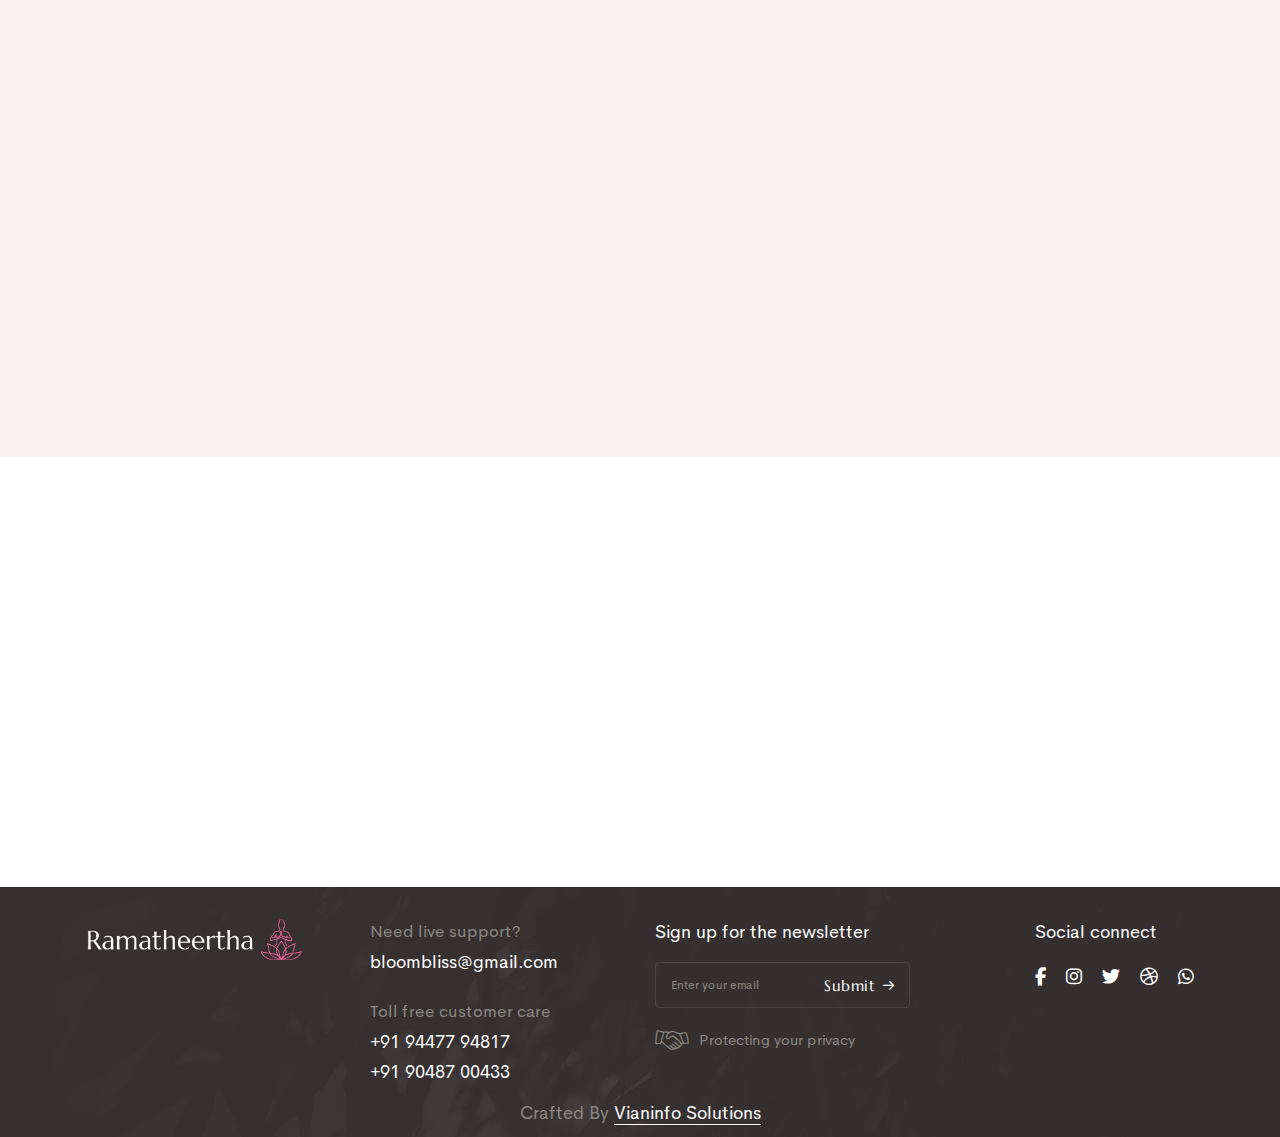
<file: about.html>
﻿<!doctype html>
<html class="no-js" lang="en">
    <head>
        <title>Ramatheertha</title>
        <meta charset="utf-8">
        <meta http-equiv="X-UA-Compatible" content="IE=edge"/>
        <meta name="author" content="ThemeZaa">
        <meta name="viewport" content="width=device-width,initial-scale=1.0"/>
        <meta
        name="description" content="Elevate your online presence with Crafto - a modern, versatile, multipurpose Bootstrap 5 responsive HTML5, SCSS template using highly creative 48+ ready demos.">
        <!-- favicon icon -->
        <link rel="shortcut icon" href="images/favicon.png">
        <link rel="apple-touch-icon" href="images/apple-touch-icon-57x57.png">
        <link rel="apple-touch-icon" sizes="72x72" href="images/apple-touch-icon-72x72.png">
        <link
        rel="apple-touch-icon" sizes="114x114" href="images/apple-touch-icon-114x114.png">
        <!-- google fonts preconnect -->
        <link rel="preconnect" href="https://fonts.googleapis.com" crossorigin>
        <link
        rel="preconnect" href="https://fonts.gstatic.com" crossorigin>
        <!-- style sheets and font icons  -->
        <link rel="stylesheet" href="css/vendors.min.css"/>
        <link rel="stylesheet" href="css/icon.min.css"/>
        <link rel="stylesheet" href="css/style.css"/>
        <link rel="stylesheet" href="css/responsive.css"/>
        <link rel="stylesheet" href="demos/yoga-and-meditation/yoga-and-meditation.css"/>

        <style>
            .image-container {
                display: block;
            }

            /* Mobile: Show only the first image */
            @media(max-width: 767px) {
                .image-container:nth-child(n + 2) {
                    /* Hide all images except the first */
                    display: none;
                }
            }
        </style>
    </head>
    <body
        data-mobile-nav-trigger-alignment="right" data-mobile-nav-style="modern" data-mobile-nav-bg-color="#393334" class="custom-cursor">
        <!-- start cursor -->
        <div class="cursor-page-inner">
            <div class="circle-cursor circle-cursor-inner"></div>
            <div class="circle-cursor circle-cursor-outer"></div>
        </div>
        <!-- end cursor -->
        <!-- start header -->
        <header>
            <!-- start navigation -->
            <nav class="navbar navbar-expand-lg header-transparent bg-transparent header-reverse" data-header-hover="light">
                <div class="container-fluid">
                    <div class="col-auto col-lg-2 me-lg-0 me-auto">
                        <a class="navbar-brand" href="index.html">
                            <img src="./Image/logo.png" data-at2x="./Image/logowhite.png" alt="" class="default-logo ">
                            <img src="./Image/logo.png" data-at2x="./Image/logo.png" alt="" class="alt-logo">
                            <img src="./Image/logo.png" data-at2x="./Image/logo.png" alt="" class="mobile-logo">
                        </a>
                    </div>
                    <div class="col-auto menu-order position-static">
                        <button class="navbar-toggler float-start" type="button" data-bs-toggle="collapse" data-bs-target="#navbarNav" aria-controls="navbarNav" aria-expanded="false" aria-label="Toggle navigation">
                            <span class="navbar-toggler-line"></span>
                            <span class="navbar-toggler-line"></span>
                            <span class="navbar-toggler-line"></span>
                            <span class="navbar-toggler-line"></span>
                        </button>
                        <div class="collapse navbar-collapse" id="navbarNav">
                            <ul class="navbar-nav alt-font">
                                <li class="nav-item">
                                    <a href="index.html" class="nav-link">Home</a>
                                </li>
                                <li class="nav-item">
                                    <a href="about.html" class="nav-link">About</a>
                                </li>
                                <li class="nav-item">
                                    <a href="gallery.html" class="nav-link">Gallery</a>
                                </li>

                                <li class="nav-item">
                                    <a href="contact.html" class="nav-link">Contact</a>
                                </li>
                            </ul>
                        </div>
                    </div>
                    <div class="col-auto col-lg-2 text-end">
                        <div class="header-icon">
                            <div class="header-social-icon icon">
                                <a href="http://www.facebook.com" target="_blank">
                                    <i class="fa-brands fa-facebook-f"></i>
                                </a>
                                <a href="http://www.instagram.com" target="_blank">
                                    <i class="fa-brands fa-instagram"></i>
                                </a>
                                <a href="http://www.twitter.com" target="_blank">
                                    <i class="fa-brands fa-twitter"></i>
                                </a>
                                <a href="https://faq.whatsapp.com/5913398998672934" target="_blank">
                                    <i class="fa-brands fa-whatsapp"></i>
                                </a>
                            </div>
                        </div>
                    </div>
                </div>
            </nav>
        </header>
        <!-- end header -->
        <!-- start page title -->
        <section class="cover-background ipad-top-space-margin bg-base-color md-pt-0 page-title-center-alignment" style="background-image: url(./Image/banner1.jpg)">
            <div class="container">
                <div class="row align-items-center justify-content-center extra-very-small-screen">
                    <div class="col-xl-8 col-lg-10 text-center position-relative page-title-extra-large">
                        <div class="d-flex flex-column justify-content-center" data-anime='{ "el": "childs", "translateY": [30, 0], "opacity": [0,1], "duration": 600, "delay": 0, "staggervalue": 300, "easing": "easeOutQuad" }'>
                            <h1 class="alt-font fw-400 text-white mb-5px">About Ramatheertha</h1>
                            <h2 class="alt-font text-white fw-400 ls-0px mb-0">Better control your senses</h2>
                        </div>
                    </div>
                </div>
            </div>
        </section>
        <!-- end page title -->
        <!-- start section -->
        <section class="bg-dark-gray background-position-center-top big-section overlap-height" style="background-image: url('images/demo-architecture-dotted-pattern.svg')">
            <div class="container overlap-gap-section">
                <div class="row mb-3">
                    <div class="col-lg-7 position-relative">
                        <div class="row align-items-center position-relative">
                            <div class="col-md-5 text-end sm-mb-30px image-container" data-animation-delay="500" data-shadow-animation="true">
                                <img class="sm-w-100" src="./Image/s4.jpg" alt=""/>
                            </div>
                            <div class="col-lg-6 col-md-7 sm-mb-30px image-container" data-shadow-animation="true" data-animation-delay="200">
                                <img src="./Image/p4.jpg" alt="" class="box-shadow-quadruple-large sm-w-100"/>
                            </div>
                            <div class="w-40 sm-w-100 overflow-hidden position-absolute sm-position-relative left-150px bottom-minus-50px sm-bottom-0px sm-left-0px image-container" data-shadow-animation="true" data-animation-delay="100" data-bottom-top="transform: translateY(50px)" data-top-bottom="transform: translateY(-50px)">
                                <img src="./Image/s1.jpg" alt="" class="box-shadow-quadruple-large sm-w-100"/>
                            </div>
                        </div>
                    </div>
                    <div class="col-lg-5 md-mt-13 sm-mt-10" data-anime='{ "el": "childs", "translateY": [30, 0], "opacity": [0,1], "duration": 600, "delay": 0, "staggervalue": 300, "easing": "easeOutQuad" }'>
                        <span class="text-base-color fs-12 fw-600 ls-3px text-uppercase mb-10px d-block">About</span>
                        <h4 class="text-white fw-600">Swami Rama Tirtha's Early Life and Path to Sannyas</h4>
                        <p class="w-90 md-w-100">Swami Rama Tirtha was born on 22 October 1873 (Deepawali Vikram Samvat 1930) in Muraliwala, Gujranwala District, now in Pakistani Punjab. Losing his mother as an infant, he was raised by his elder brother, Gossain Gurudas. Excelling in academics, he earned a master's degree in mathematics from Government College, Lahore, and became a professor at Forman Christian College. However, his life took a transformative turn in 1897 after meeting Swami Vivekananda in Lahore, which inspired him to renounce worldly life. Known for his insightful speeches on Krishna and Advaita Vedanta, he embraced sannyas in 1899 on Deepawali. Leaving behind his family and career, he fully dedicated himself to spiritual and philosophical pursuits. Swami Rama’s teachings embodied Vedanta as a realization of the true Self—Sat-Chid-Ananda, the state of infinite existence, knowledge, and bliss.
                        </p>
                        <a href="demo-architecture-services.html" class="btn btn-link btn-hover-animation-switch btn-medium text-white primary-font sm-vertical-align-top ls-1px"></a>
                    </div>
                </div>

                <div class="row mb-3">

                    <div class="col-lg-5 md-mt-13 sm-mt-10" data-anime='{ "el": "childs", "translateY": [30, 0], "opacity": [0,1], "duration": 600, "delay": 0, "staggervalue": 300, "easing": "easeOutQuad" }'>

                        <h4 class="text-white fw-600">Contributions to Vedanta and Social Reform</h4>

                        <p class="w-90 md-w-100">Swami Rama Tirtha was not just a Vedantic teacher but also a fearless social reformer and visionary. He believed Vedanta was not dogma but the realization of one's divine nature. During his lectures in India and abroad, including Japan and the United States, he emphasized practical Vedanta—a philosophy blending spiritual realization with societal responsibilities. Swami Rama condemned the caste system, advocated for the education of women and the poor, and promoted self-reliance among Indians. He famously remarked that neglecting the education of marginalized groups was akin to severing the roots of a nation. Swami Rama also worked to support Indian students abroad, establishing scholarships and mentorship programs. His speeches, rich in wisdom and social relevance, inspired many to reform themselves and their communities, leaving a lasting impact on India’s intellectual and spiritual landscape.

                        </p>
                        <a href="demo-architecture-services.html" class="btn btn-link btn-hover-animation-switch btn-medium text-white primary-font sm-vertical-align-top ls-1px"></a>
                    </div>
                    <div class="col-lg-7 position-relative">
                        <div class="row align-items-center position-relative">
                            <div class="col-md-5 text-end sm-mb-30px image-container" data-animation-delay="500" data-shadow-animation="true">
                                <img class="sm-w-100" src="./Image/s5.jpg" alt=""/>
                            </div>
                            <div class="col-lg-6 col-md-7 sm-mb-30px image-container" data-shadow-animation="true" data-animation-delay="200">
                                <img src="./Image/s6.jpg" alt="" class="box-shadow-quadruple-large sm-w-100"/>
                            </div>
                            <div class="w-40 sm-w-100 overflow-hidden position-absolute sm-position-relative left-150px bottom-minus-50px sm-bottom-0px sm-left-0px image-container" data-shadow-animation="true" data-animation-delay="100" data-bottom-top="transform: translateY(50px)" data-top-bottom="transform: translateY(-50px)">
                                <img src="./Image/s3.jpg" alt="" class="box-shadow-quadruple-large sm-w-100"/>
                            </div>
                        </div>
                    </div>

                </div>

                <div class="row mb-0">

                    <div class="col-lg-7 position-relative">
                        <div class="row align-items-center position-relative">
                            <div class="col-md-5 text-end sm-mb-30px image-container" data-animation-delay="500" data-shadow-animation="true">
                                <img class="sm-w-100" src="./Image/s7.jpg" alt=""/>
                            </div>
                            <div class="col-lg-6 col-md-7 sm-mb-30px image-container" data-shadow-animation="true" data-animation-delay="200">
                                <img src="./Image/s8.jpg" alt="" class="box-shadow-quadruple-large sm-w-100"/>
                            </div>
                            <div class="w-40 sm-w-100 overflow-hidden position-absolute sm-position-relative left-150px bottom-minus-50px sm-bottom-0px sm-left-0px image-container" data-shadow-animation="true" data-animation-delay="100" data-bottom-top="transform: translateY(50px)" data-top-bottom="transform: translateY(-50px)">
                                <img src="./Image/s9.jpg" alt="" class="box-shadow-quadruple-large sm-w-100"/>
                            </div>
                        </div>
                    </div>

                    <div class="col-lg-5 md-mt-13 sm-mt-10" data-anime='{ "el": "childs", "translateY": [30, 0], "opacity": [0,1], "duration": 600, "delay": 0, "staggervalue": 300, "easing": "easeOutQuad" }'>

                        <h4 class="text-white fw-600">Legacy and Prophecy for India’s Future</h4>
                        <p class="w-90 md-w-100">Swami Rama Tirtha spent two years in the United States from 1902, spreading Hinduism and practical Vedanta to global audiences. Despite gaining widespread attention, he withdrew from public life in 1906, retreating to the Himalayas to focus on his writings. Although his book on practical Vedanta remained incomplete, his legacy endured through his lectures and the monumental work In Woods of God-Realization. Swami Rama passed away on 27 October 1906, coincidentally Deepawali, leaving behind a legacy as profound as his teachings. Many believe he merged his body with the sacred Ganges, symbolizing liberation. He predicted the rise of nations, foretelling Japan's prosperity, China’s ascent, and a future resurgence of India as a hub of prosperity and learning. His timeless teachings continue to inspire seekers worldwide, reflecting his vision of a noble and enlightened world.

                        </p>
                        <a href="demo-architecture-services.html" class="btn btn-link btn-hover-animation-switch btn-medium text-white primary-font sm-vertical-align-top ls-1px"></a>
                    </div>


                </div>

            </div>
        </section>
        <!-- end section -->
        <!-- start section -->
        <section class="position-relative overflow-hidden pt-30px md-pt-60px mt-minus-30px d-none d-md-block">
            <div class="shape-image-animation p-0 w-100">
                <svg xmlns="http://www.w3.org/2000/svg" widht="auto" height="100" viewbox="0 150 3000 100">
                    <path class="st1" d="M 0 190 C 1200 400 1200 50 3000 190 L 3000 350 L 0 350 L 0 190" fill="#e9e2e3">
                        <animate attributename="d" dur="8s" values="M 0 190 C 1200 400 1200 50 3000 190 L 3000 350 L 0 350 L 0 190;
                                                M 0 190 C 400 50 400 400 3000 190 L 3000 350 L 0 350 L 0 190;
                                                M 0 190 C 1200 400 1200 50 3000 190 L 3000 350 L 0 350 L 0 190" repeatcount="indefinite"/>
                    </path>
                    <path class="st1" d="M 0 190 C 1200 400 1200 50 3000 190 L 3000 350 L 0 350 L 0 190" fill="#f8f2f3">
                        <animate attributename="d" dur="5s" values="M 0 190 C 1200 400 1200 50 3000 190 L 3000 350 L 0 350 L 0 190;
                                                M 0 190 C 400 50 400 400 3000 190 L 3000 350 L 0 350 L 0 190;
                                                M 0 190 C 1200 400 1200 50 3000 190 L 3000 350 L 0 350 L 0 190" repeatcount="indefinite"/>
                    </path>
                </svg>
            </div>
        </section>
        <!-- end section -->
        <!-- start section -->
        <section class="overlap-height bg-very-light-gray pt-3 sm-pt-50px">
            <div class="container">
                <div class="row justify-content-center mb-1">
                    <div class="col-lg-7 text-center" data-anime='{ "el": "childs", "translateY": [30, 0], "opacity": [0,1], "duration": 600, "delay": 0, "staggervalue": 150, "easing": "easeOutQuad" }'>
                        <span class="fs-15 alt-font fw-600 text-base-color text-uppercase ls-3px">Teachings of Swami Rama Tirtha</span>
                        <h3 class="alt-font text-dark-gray ls-minus-1px">Spiritual Wisdom and Indian Philosophy</h3>
                    </div>
                </div>
                <div
                    class="row row-cols-1 row-cols-lg-4 row-cols-sm-2 justify-content-center" data-anime='{ "el": "childs", "translateX": [-15, 0], "opacity": [0,1], "duration": 600, "delay": 300, "staggervalue": 300, "easing": "easeOutQuad" }'>
                    <!-- start features box item -->
                    <div class="col icon-with-text-style-03 transition-inner-all md-mb-30px">
                        <div class="feature-box box-shadow-extra-large-hover p-13 xl-p-9 overflow-hidden">
                            <div class="feature-box-icon mb-25px">
                                <img src="./Image/p7.jpg" alt="Vedanta Philosophy">
                            </div>
                            <div class="feature-box-content last-paragraph-no-margin">
                                <span class="d-inline-block primary-font fw-500 text-dark-gray mb-5px fs-19">Vedanta Philosophy</span>
                                <p>Discover your true self as Sat-Chid-Ananda: Existence, Knowledge, and Bliss.</p>
                            </div>
                            <div class="feature-box-overlay bg-white border-radius-6px"></div>
                        </div>
                    </div>
                    <!-- end features box item -->
                    <!-- start features box item -->
                    <div class="col icon-with-text-style-03 transition-inner-all md-mb-30px">
                        <div class="feature-box box-shadow-extra-large-hover p-13 xl-p-9 overflow-hidden">
                            <div class="feature-box-icon mb-25px">
                                <img src="./Image/p6.jpg" alt="Practical Vedanta">
                            </div>
                            <div class="feature-box-content last-paragraph-no-margin">
                                <span class="d-inline-block primary-font fw-500 text-dark-gray mb-5px fs-19">Practical Vedanta</span>
                                <p>Integrate spiritual wisdom into daily life through service and self-realization.</p>
                            </div>
                            <div class="feature-box-overlay bg-white border-radius-6px"></div>
                        </div>
                    </div>
                    <!-- end features box item -->
                    <!-- start features box item -->
                    <div class="col icon-with-text-style-03 transition-inner-all sm-mb-30px">
                        <div class="feature-box box-shadow-extra-large-hover p-13 xl-p-9 overflow-hidden">
                            <div class="feature-box-icon mb-25px">
                                <img src="./Image/p5.jpg" alt="Social Reforms">
                            </div>
                            <div class="feature-box-content last-paragraph-no-margin">
                                <span class="d-inline-block primary-font fw-500 text-dark-gray mb-5px fs-19">Social Reforms</span>
                                <p>Advocate for equality, women’s education, and the upliftment of the underprivileged.</p>
                            </div>
                            <div class="feature-box-overlay bg-white border-radius-6px"></div>
                        </div>
                    </div>
                    <!-- end features box item -->
                    <!-- start features box item -->
                    <div class="col icon-with-text-style-03 transition-inner-all">
                        <div class="feature-box box-shadow-extra-large-hover p-13 xl-p-9 overflow-hidden">
                            <div class="feature-box-icon mb-25px">
                                <img src="./Image/p3.jpg" alt="Spiritual Legacy">
                            </div>
                            <div class="feature-box-content last-paragraph-no-margin">
                                <span class="d-inline-block primary-font fw-500 text-dark-gray mb-5px fs-19">Spiritual Legacy</span>
                                <p>Swami Rama's teachings inspire seekers worldwide, blending wisdom with action.</p>
                            </div>
                            <div class="feature-box-overlay bg-white border-radius-6px"></div>
                        </div>
                    </div>
                    <!-- end features box item -->
                </div>
            </div>
        </section>
        
        <!-- end section -->
        <!-- start section -->
        <section>
            <div class="container">
                <div class="row g-0">
                    <div class="col-12 cover-background pt-55px pb-55px md-pt-40px md-pb-40px ps-15 pe-8 lg-ps-8 sm-p-8 border-radius-6px" 
                         data-anime='{ "opacity": [0,1], "duration": 600, "delay": 100, "staggervalue": 300, "easing": "easeOutQuad" }' 
                         style="background-image: url(./Image/l2.jpg)">
                        <div class="row align-items-center text-center text-md-start">
                            <div class="col sm-mb-20px">
                                <h4 class="text-white alt-font mb-0">Discover the teachings of Swami Rama Tirtha. Embark on a journey of self-realization and Vedantic wisdom.</h4>
                            </div>
                            <div class="col-12 col-md-auto">
                                <a href="demo-ramatirtha-teachings.html" class="btn btn-white btn-round-edge btn-box-shadow btn-large btn-switch-text">
                                    <span>
                                        <span class="btn-double-text" data-text="Explore Now">Explore Now</span>
                                        <span>
                                            <i class="fa-solid fa-arrow-right icon-very-small"></i>
                                        </span>
                                    </span>
                                </a>
                            </div>
                        </div>
                    </div>
                </div>
            </div>
        </section>
        
        <!-- end section -->
        
     <!-- start footer -->
     <footer class="cover-background" style="background-image: url('images/demo-yoga-and-meditation-bg-04.jpg')">
        <div class="container footer-dark">
            <div
                class="row">
                <!-- start footer column -->
                <div class="col-lg-3 col-md-12 col-sm-6  xs-mt-px d-flex flex-column order-4 order-lg-1 order-md-4 text-center text-sm-start text-md-center text-lg-start last-paragraph-no-margin">
                    <a href="demo-yoga-and-meditation.html" class="footer-logo sm-mb-20px d-inline-block">
                        <img src="./Image/flogo.png" data-at2x="./Image/flogo.png" alt="" class="">
                    </a>
                    <!-- <p class="mt-auto fs-17">
                       Crafted By <a href="https://vianinfosolutions.com/" class="text-white text-decoration-line-bottom">Vianinfo Solutions</a>
                    </p> -->
                </div>
                <!-- end footer column -->
                <!-- start footer column -->
                <div class="col-lg-3 col-md-4 col-sm-6 order-1 order-lg-2 text-center text-sm-start last-paragraph-no-margin">
                    <p class="d-block mb-0 fs-17">Need live support?</p>
                    <a href="mailto:info@yourdomain.com" class="text-white mb-20px d-block">bloombliss@gmail.com</a>
                    <p class="d-block fs-17">Toll free customer care</p>
                    <a href="tel:1800222000" class="text-white">+91 94477 94817</a>
                    <br>
                    <a href="tel:1800222000" class="text-white">+91 90487 00433</a>
                </div>
                <!-- end footer column -->
                <!-- start footer column -->
                <div class="col-lg-3 col-md-5 col-sm-6 order-2 order-lg-3 xs-mt-px text-center text-sm-start">
                    <span class="d-block text-white mb-15px xs-mb-10px">Sign up for the newsletter</span>
                    <div class="d-inline-block w-100 newsletter-style-02 position-relative mb-15px">
                        <form action="email-templates/subscribe-newsletter.php" method="post" class="position-relative w-100">
                            <input class="input-small bg-transparent border-color-transparent-white-light w-100 form-control required fs-16" type="email" name="email" placeholder="Enter your email">
                            <input type="hidden" name="redirect" value="">
                            <button class="btn text-white fs-15 text-transform-none submit" aria-label="submit">Submit
                                <i class="feather icon-feather-arrow-right"></i>
                            </button>
                            <div class="form-results border-radius-4px pt-5px pb-5px ps-15px pe-15px fs-14 lh-20 w-100 text-center position-absolute d-none"></div>
                        </form>
                    </div>
                    <div class="d-flex align-items-center justify-content-center justify-content-sm-start">
                        <i class="line-icon-Handshake align-middle icon-medium me-10px text-medium-gray"></i>
                        <span class="fs-15 text-medium-gray">Protecting your privacy</span>
                    </div>
                </div>
                <!-- end footer column -->
                <!-- start footer column -->
                <div class="col-lg-2 col-md-3 col-sm-6 offset-lg-1 order-3 order-lg-4 order-md-3 order-sm-4 sm-mt-px xs-mt-px text-center text-sm-start last-paragraph-no-margin">
                    <span class="d-block text-white mb-15px xs-mb-10px">Social connect</span>
                    <div class="elements-social social-icon-style-08">
                        <ul class="small-icon light">
                            <li>
                                <a class="facebook" href="https://www.facebook.com/" target="_blank">
                                    <i class="fa-brands fa-facebook-f"></i>
                                </a>
                            </li>
                            <li>
                                <a class="instagram" href="http://www.instagram.com" target="_blank">
                                    <i class="fa-brands fa-instagram"></i>
                                </a>
                            </li>
                            <li>
                                <a class="twitter" href="http://www.twitter.com" target="_blank">
                                    <i class="fa-brands fa-twitter"></i>
                                </a>
                            </li>
                            <li>
                                <a class="dribbble" href="http://www.dribbble.com" target="_blank">
                                    <i class="fa-brands fa-dribbble"></i>
                                </a>
                            </li>
                            <li>
                                <a class="dribbble" href="https://faq.whatsapp.com/5913398998672934" target="_blank">
                                    <i class="fa-brands fa-whatsapp"></i>
                                </a>
                            </li>
                            
                        </ul>
                    </div>
                </div>
                <!-- end footer column -->
            </div>
            <div>
                <p class="mt-1 md-0 text-center me-0">
                    Crafted By <a href="https://vianinfosolutions.com/" class="text-white text-decoration-line-bottom">Vianinfo Solutions</a>
                 </p>
            </div>
        </div>
    </footer>
    <!-- end footer -->
        <!-- start scroll progress -->
        <div class="scroll-progress d-none d-xxl-block">
            <a href="#" class="scroll-top" aria-label="scroll">
                <span class="scroll-text">Scroll</span>
                <span class="scroll-line">
                    <span class="scroll-point"></span>
                </span>
            </a>
        </div>
        <!-- end scroll progress -->
        <!-- javascript libraries -->
        <script type="text/javascript" src="js/jquery.js"></script>
        <script type="text/javascript" src="js/vendors.min.js"></script>
        <script type="text/javascript" src="js/main.js"></script>
    </body>
</html>
</file>
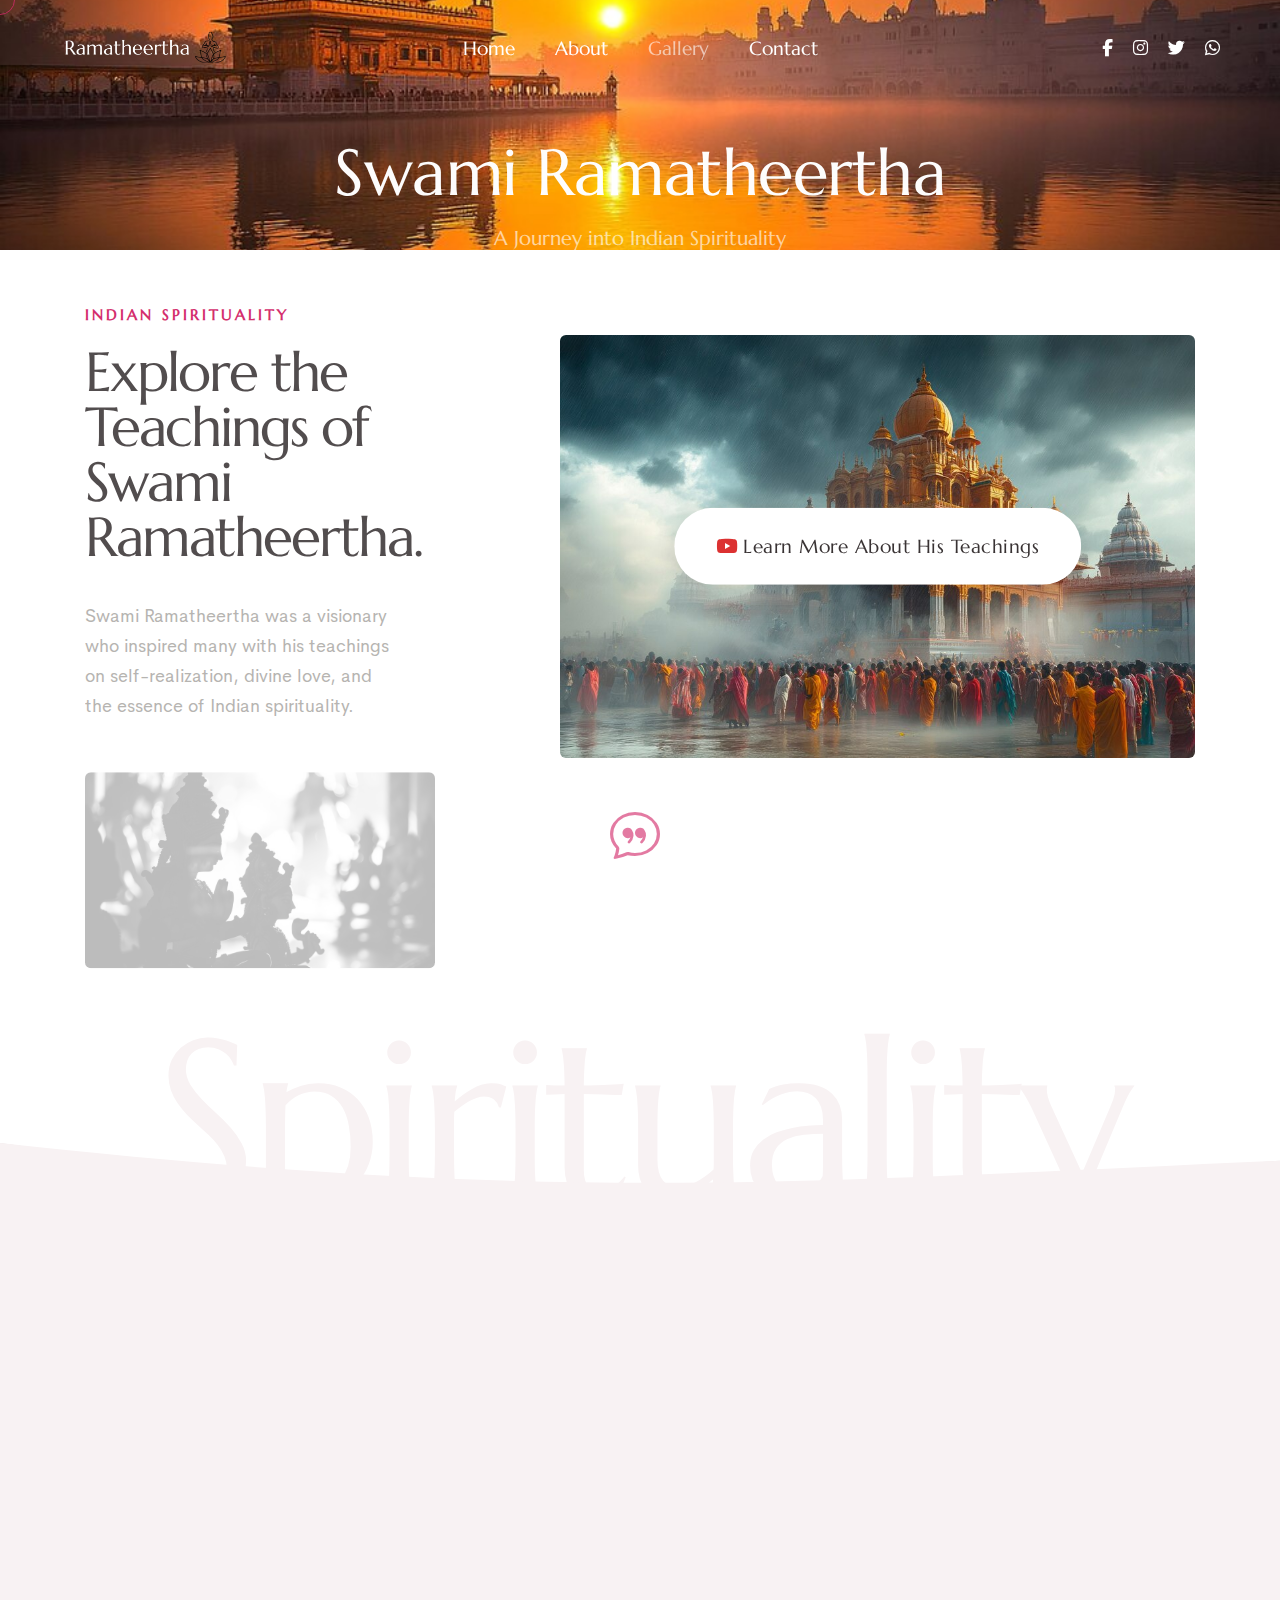
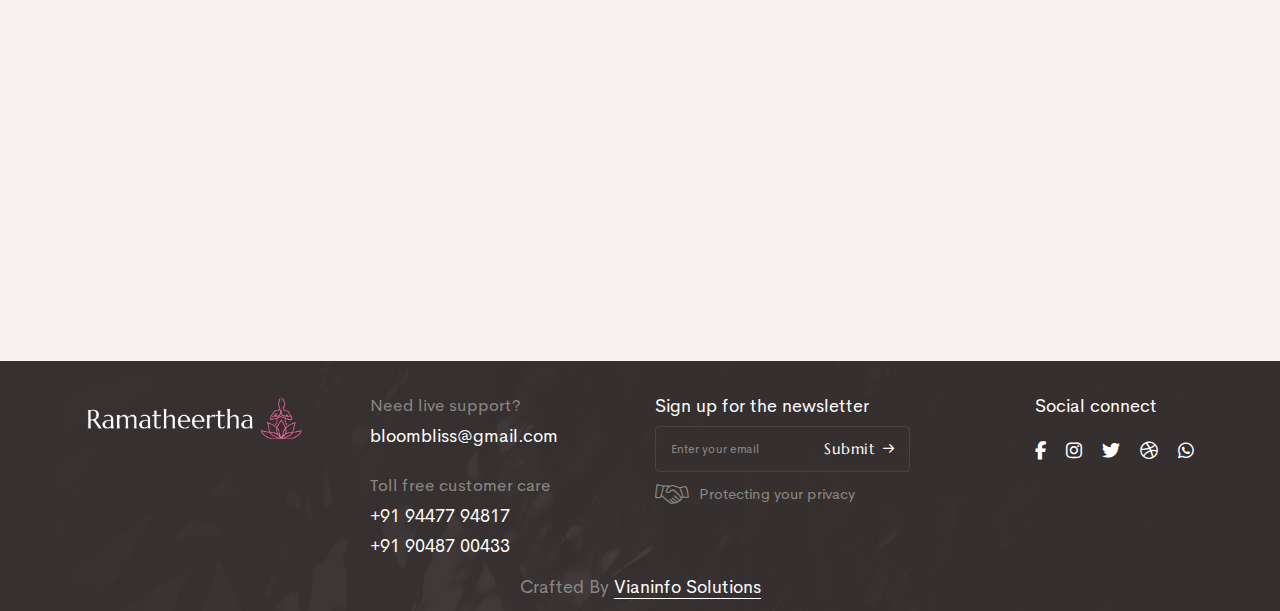
<file: gallery.html>
﻿<!doctype html>
<html class="no-js" lang="en">
    <head>
        <title>Ramatheertha</title>
        <meta charset="utf-8">
        <meta http-equiv="X-UA-Compatible" content="IE=edge" />
        <meta name="author" content="ThemeZaa">
        <meta name="viewport" content="width=device-width,initial-scale=1.0" />
        <meta name="description" content="Elevate your online presence with Crafto - a modern, versatile, multipurpose Bootstrap 5 responsive HTML5, SCSS template using highly creative 48+ ready demos.">
        <!-- favicon icon -->
        <link rel="shortcut icon" href="images/favicon.png">
        <link rel="apple-touch-icon" href="images/apple-touch-icon-57x57.png">
        <link rel="apple-touch-icon" sizes="72x72" href="images/apple-touch-icon-72x72.png">
        <link rel="apple-touch-icon" sizes="114x114" href="images/apple-touch-icon-114x114.png">
        <!-- google fonts preconnect -->
        <link rel="preconnect" href="https://fonts.googleapis.com" crossorigin>
        <link rel="preconnect" href="https://fonts.gstatic.com" crossorigin>
        <!-- style sheets and font icons  -->
        <link rel="stylesheet" href="css/vendors.min.css"/>
        <link rel="stylesheet" href="css/icon.min.css"/>
        <link rel="stylesheet" href="css/style.css"/>
        <link rel="stylesheet" href="css/responsive.css"/>
        <link rel="stylesheet" href="demos/yoga-and-meditation/yoga-and-meditation.css" />
    </head>
    <body data-mobile-nav-trigger-alignment="right" data-mobile-nav-style="modern" data-mobile-nav-bg-color="#393334" class="custom-cursor">
        <!-- start cursor -->
        <div class="cursor-page-inner">
            <div class="circle-cursor circle-cursor-inner"></div>
            <div class="circle-cursor circle-cursor-outer"></div>
        </div>
        <!-- end cursor -->
        <!-- start header -->
        <header> 
            <!-- start navigation -->
            <nav class="navbar navbar-expand-lg header-transparent bg-transparent header-reverse" data-header-hover="light">
                <div class="container-fluid">
                    <div class="col-auto col-lg-2 me-lg-0 me-auto">
                        <a class="navbar-brand" href="index.html">
                            <img src="./Image/logowhite.png" data-at2x="./Image/logowhite.png" alt="" class="default-logo ">
                            <img src="./Image/logo.png" data-at2x="./Image/logo.png" alt="" class="alt-logo">
                            <img src="./Image/logo.png" data-at2x="./Image/logo.png" alt="" class="mobile-logo">
                        </a>
                    </div>
                    <div class="col-auto menu-order position-static">
                        <button class="navbar-toggler float-start" type="button" data-bs-toggle="collapse" data-bs-target="#navbarNav" aria-controls="navbarNav" aria-expanded="false" aria-label="Toggle navigation">
                            <span class="navbar-toggler-line"></span>
                            <span class="navbar-toggler-line"></span>
                            <span class="navbar-toggler-line"></span>
                            <span class="navbar-toggler-line"></span>
                        </button>
                        <div class="collapse navbar-collapse" id="navbarNav"> 
                            <ul class="navbar-nav alt-font">
                                <li class="nav-item">
                                    <a href="index.html" class="nav-link">Home</a>
                                </li>
                                <li class="nav-item">
                                    <a href="about.html" class="nav-link">About</a>
                                </li>
                                <li class="nav-item">
                                    <a href="gallery.html" class="nav-link">Gallery</a>
                                </li>

                                <li class="nav-item">
                                    <a href="contact.html" class="nav-link">Contact</a>
                                </li>
                            </ul>
                        </div>
                    </div>
                    <div class="col-auto col-lg-2 text-end">
                        <div class="header-icon">   
                            <div class="header-social-icon icon">
                                <a href="http://www.facebook.com" target="_blank"><i class="fa-brands fa-facebook-f"></i></a>
                                <a href="http://www.instagram.com" target="_blank"><i class="fa-brands fa-instagram"></i></a>
                                <a href="http://www.twitter.com" target="_blank"><i class="fa-brands fa-twitter"></i></a>
                                <a href="https://faq.whatsapp.com/5913398998672934" target="_blank">
                                    <i class="fa-brands fa-whatsapp"></i>
                                </a>
                            </div>
                        </div>  
                    </div>
                </div>
            </nav>
        </header>
        <!-- end header -->
        <!-- start page title -->
        <section class="cover-background bg-base-color ipad-top-space-margin md-pt-0 page-title-center-alignment" style="background-image: url(./Image/banner2.jpg)">
            <div class="container">
                <div class="row align-items-center justify-content-center extra-very-small-screen">
                    <div class="col-xl-8 col-lg-10 text-center position-relative page-title-extra-large">
                        <div class="d-flex flex-column justify-content-center" data-anime='{ "el": "childs", "translateY": [30, 0], "opacity": [0,1], "duration": 600, "delay": 0, "staggervalue": 300, "easing": "easeOutQuad" }'>
                            <h1 class="alt-font fw-400 text-white mb-5px">Swami Ramatheertha</h1>
                            <h2 class="alt-font text-white fw-400 ls-0px mb-0">A Journey into Indian Spirituality</h2>
                        </div>
                    </div>
                </div>
            </div>
        </section>
        
        <!-- end page title -->
        <!-- start section -->
        <section class="position-relative pt-50px md-pt-0">
            <div class="container">
                <div class="row align-items-center mb-6">
                    <div class="col-md-6 col-xl-4" data-anime='{ "el": "childs", "translateY": [30, 0], "opacity": [0,1], "duration": 600, "delay": 0, "staggervalue": 150, "easing": "easeOutQuad" }'>
                        <span class="fs-15 alt-font fw-600 text-base-color text-uppercase mb-10px d-block ls-3px">Indian Spirituality</span>
                        <h2 class="alt-font text-dark-gray ls-minus-2px">Explore the Teachings of Swami Ramatheertha.</h2>
                        <p class="mb-40px w-90 lg-w-100">Swami Ramatheertha was a visionary who inspired many with his teachings on self-realization, divine love, and the essence of Indian spirituality.</p>
                        <img src="./Image/banner3.jpg" class="border-radius-6px md-mb-35px" alt="Swami Ramatheertha">
                    </div>
                    <div class="col-md-6 col-xl-7 offset-xl-1">
                        <div class="position-relative z-index-1">
                            <div class="atropos" data-atropos data-atropos-perspective="2450">
                                <div class="atropos-scale">
                                    <div class="atropos-rotate">
                                        <div class="atropos-inner">
                                            <img src="./Image/banner4.jpg" alt="Indian Spirituality" class="border-radius-6px"/>
                                        </div>
                                    </div> 
                                </div>
                            </div> 
                            <div class="absolute-middle-center text-white-space-nowrap z-index-9">
                                <a href="https://www.youtube.com/watch?v=cfXHhfNy7tU" class="btn btn-extra-large btn-switch-text btn-white left-icon btn-box-shadow btn-rounded popup-youtube">
                                    <span>
                                        <span><i class="fa-brands fa-youtube text-red"></i></span>
                                        <span class="btn-double-text" data-text="Learn More About His Teachings">Learn More About His Teachings</span> 
                                    </span>
                                </a>
                            </div>
                        </div>
                        <div class="row mt-8">
                            <div class="col">
                                <div class="blockquote-style-01 ps-9 md-ps-0" data-anime='{ "el": "childs", "translateX": [-20, 0], "opacity": [0,1], "duration": 600, "delay": 300, "staggervalue": 300, "easing": "easeOutQuad" }'>
                                    <!-- start blockquote -->
                                    <i class="bi bi-chat-quote float-start me-20px icon-extra-large text-base-color d-inline-block md-icon-large"></i>
                                    <blockquote class="mb-0 d-table last-paragraph-no-margin">
                                        <h6 class="alt-font text-dark-gray w-85 md-w-100 mb-10px ls-0px">"Renunciation is the law of life and liberty is its end."</h6>
                                        <div class="mt-10px fs-15 ls-1px text-uppercase">Swami Ramatheertha</div>
                                    </blockquote>
                                    <!-- end blockquote -->
                                </div>
                            </div>
                        </div>
                    </div>
                </div>
            </div>
            <div class="position-absolute bottom-minus-130px sm-bottom-minus-40px xs-bottom-minus-25px left-0px right-0px text-center w-100 fs-225 alt-font text-very-light-gray z-index-minus-2 md-z-index-minus-1 ls-minus-8px lg-fs-190 md-fs-170 xs-fs-110">Spirituality</div>
        </section>
        
        <!-- end section -->
        <!-- start section -->
        <section class="position-relative overflow-hidden pt-30px mt-minus-30px d-none d-md-block">
            <div class="shape-image-animation p-0 w-100"> 
                <svg xmlns="http://www.w3.org/2000/svg" widht="auto" height="100" viewBox="0 150 3000 100">
                <path class="st1" d="M 0 190 C 1200 400 1200 50 3000 190 L 3000 350 L 0 350 L 0 190" fill="#e9e2e3">
                <animate
                    attributeName="d"
                    dur="8s"
                    values="M 0 190 C 1200 400 1200 50 3000 190 L 3000 350 L 0 350 L 0 190;
                    M 0 190 C 400 50 400 400 3000 190 L 3000 350 L 0 350 L 0 190;
                    M 0 190 C 1200 400 1200 50 3000 190 L 3000 350 L 0 350 L 0 190"
                    repeatCount="indefinite"
                    />
                </path>
                <path class="st1" d="M 0 190 C 1200 400 1200 50 3000 190 L 3000 350 L 0 350 L 0 190" fill="#f8f2f3">
                <animate
                    attributeName="d"
                    dur="5s"
                    values="M 0 190 C 1200 400 1200 50 3000 190 L 3000 350 L 0 350 L 0 190;
                    M 0 190 C 400 50 400 400 3000 190 L 3000 350 L 0 350 L 0 190;
                    M 0 190 C 1200 400 1200 50 3000 190 L 3000 350 L 0 350 L 0 190"
                    repeatCount="indefinite"
                    />
                </path> 
                </svg> 
            </div>  
        </section>
        <!-- end section -->
        <!-- start section --> 
        <section class="bg-very-light-gray pt-3 sm-pt-50px">
            <div class="container-fluid">
                <div class="row justify-content-center mb-2">
                    <div class="col-xxl-5 col-xl-6 col-lg-8 col-md-10 text-center" data-anime='{ "el": "childs", "translateY": [30, 0], "opacity": [0,1], "duration": 1200, "delay": 0, "staggervalue": 150, "easing": "easeOutQuad" }'>
                        <span class="fs-15 alt-font fw-600 text-base-color mb-5px d-block text-uppercase ls-3px">Indian Spirituality</span>
                        <h3 class="alt-font text-dark-gray ls-minus-1px md-ls-0px">Embrace the wisdom of Ramatheertha: Where mind, body, and soul find harmony</h3>
                    </div>
                </div>
                <div class="row position-relative">
                    <div class="col-md-12 p-sm-0" data-anime='{ "el": "childs", "translateY": [0, 0], "opacity": [0,1], "duration": 1200, "delay": 0, "staggervalue": 150, "easing": "easeOutQuad" }'>                      
                        <div class="swiper swiper-width-auto magic-cursor" data-slider-options='{ "slidesPerView": "auto", "spaceBetween": 30, "loop": true, "pagination": { "el": ".slider-four-slide-pagination", "clickable": true }, "autoplay": { "delay": 3000, "disableOnInteraction": false }, "keyboard": { "enabled": true, "onlyInViewport": true }, "effect": "slide" }'>
                            <div class="swiper-wrapper image-gallery-style-01">
                                <!-- start content carousal item -->
                               
                                <!-- end content carousal item -->
                                <!-- start content carousal item -->
                                <div class="swiper-slide transition-inner-all">
                                    <div class="gallery-box">
                                        <a href="./Image/ClientImages/I5.jpeg" data-group="lightbox-gallery" title="Lightbox gallery image title">
                                            <div class="position-relative gallery-image bg-dark-gray overflow-hidden border-radius-6px">
                                                <img src="./Image/ClientImages/I5.jpeg" class="md-h-350px sm-h-250px w-810px h-400px " alt="" />
                                                <div class="d-flex align-items-center justify-content-center position-absolute top-0px left-0px w-100 h-50 gallery-hover move-bottom-top">
                                                    <div class="d-flex align-items-center justify-content-center w-75px h-75px rounded-circle bg-base-color">
                                                        <i class="feather icon-feather-search text-white icon-extra-medium"></i>
                                                    </div>
                                                </div>
                                            </div>
                                        </a>
                                    </div>
                                </div>
                                <!-- end content carousal item -->
                                <!-- start content carousal item -->
                               
                                <!-- end content carousal item -->
                                <!-- start content carousal item -->
                               
                                <!-- end content carousal item -->
                                <!-- start content carousal item -->
                                <div class="swiper-slide transition-inner-all">
                                    <div class="gallery-box">
                                        <a href="./Image/ClientImages/I1.jpeg" data-group="lightbox-gallery" title="Lightbox gallery image title">
                                            <div class="position-relative gallery-image bg-dark-gray overflow-hidden border-radius-6px">
                                                <img src="./Image/ClientImages/I1.jpeg" class="md-h-350px sm-h-250px w-810px h-400px " alt="" />
                                                <div class="d-flex align-items-center justify-content-center position-absolute top-0px left-0px w-100 h-100 gallery-hover move-bottom-top">
                                                    <div class="d-flex align-items-center justify-content-center w-75px h-75px rounded-circle bg-base-color">
                                                        <i class="feather icon-feather-search text-white icon-extra-medium"></i>
                                                    </div>
                                                </div>
                                            </div>
                                        </a>
                                    </div>
                                </div>
                                <!-- end content carousal item -->
                                <!-- start content carousal item -->
                                <div class="swiper-slide transition-inner-all">
                                    <div class="gallery-box">
                                        <a href="./Image/ClientImages/I2.jpeg" data-group="lightbox-gallery" title="Lightbox gallery image title">
                                            <div class="position-relative gallery-image bg-dark-gray overflow-hidden border-radius-6px">
                                                <img src="./Image/ClientImages/I2.jpeg" class="md-h-350px sm-h-250px w-810px h-400px " alt="" />
                                                <div class="d-flex align-items-center justify-content-center position-absolute top-0px left-0px w-100 h-100 gallery-hover move-bottom-top">
                                                    <div class="d-flex align-items-center justify-content-center w-75px h-75px rounded-circle bg-base-color">
                                                        <i class="feather icon-feather-search text-white icon-extra-medium"></i>
                                                    </div>
                                                </div>
                                            </div>
                                        </a>
                                    </div>
                                </div>
                                <!-- end content carousal item -->
                                <!-- start content carousal item -->
                                <div class="swiper-slide transition-inner-all">
                                    <div class="gallery-box">
                                        <a href="./Image/ClientImages/I3.jpeg" data-group="lightbox-gallery" title="Lightbox gallery image title">
                                            <div class="position-relative gallery-image bg-dark-gray overflow-hidden border-radius-6px">
                                                <img src="./Image/ClientImages/I3.jpeg" class="md-h-350px sm-h-250px  w-810px h-400px " alt="" />
                                                <div class="d-flex align-items-center justify-content-center position-absolute top-0px left-0px w-100 h-100 gallery-hover move-bottom-top">
                                                    <div class="d-flex align-items-center justify-content-center w-75px h-75px rounded-circle bg-base-color">
                                                        <i class="feather icon-feather-search text-white icon-extra-medium"></i>
                                                    </div>
                                                </div>
                                            </div>
                                        </a>
                                    </div>
                                </div>
                                <!-- end content carousal item -->
                                <!-- start content carousal item -->
                                <div class="swiper-slide transition-inner-all">
                                    <div class="gallery-box">
                                        <a href="./Image/ClientImages/I4.jpeg" data-group="lightbox-gallery" title="Lightbox gallery image title">
                                            <div class="position-relative gallery-image bg-dark-gray overflow-hidden border-radius-6px">
                                                <img src="./Image/ClientImages/I4.jpeg" class="md-h-350px sm-h-250px w-810px h-400px " alt="" />
                                                <div class="d-flex align-items-center justify-content-center position-absolute top-0px left-0px w-100 h-100 gallery-hover move-bottom-top">
                                                    <div class="d-flex align-items-center justify-content-center w-75px h-75px rounded-circle bg-base-color">
                                                        <i class="feather icon-feather-search text-white icon-extra-medium"></i>
                                                    </div>
                                                </div>
                                            </div>
                                        </a>
                                    </div>
                                </div>
                                <!-- end content carousal item -->
                                  <!-- start content carousal item -->
                                <div class="swiper-slide transition-inner-all">
                                    <div class="gallery-box">
                                        <a href="./Image/ClientImages/I6.jpeg" data-group="lightbox-gallery" title="Lightbox gallery image title">
                                            <div class="position-relative gallery-image bg-dark-gray overflow-hidden border-radius-6px">
                                                <img src="./Image/ClientImages/I6.jpeg" class="md-h-350px sm-h-250px w-810px h-400px " alt="" />
                                                <div class="d-flex align-items-center justify-content-center position-absolute top-0px left-0px w-100 h-100 gallery-hover move-bottom-top">
                                                    <div class="d-flex align-items-center justify-content-center w-75px h-75px rounded-circle bg-base-color">
                                                        <i class="feather icon-feather-search text-white icon-extra-medium"></i>
                                                    </div>
                                                </div>
                                            </div>
                                        </a>
                                    </div>
                                </div>
                                <!-- end content carousal item -->

                                 <!-- start content carousal item -->
                                 <div class="swiper-slide transition-inner-all">
                                    <div class="gallery-box">
                                        <a href="./Image/ClientImages/I7.jpeg" data-group="lightbox-gallery" title="Lightbox gallery image title">
                                            <div class="position-relative gallery-image bg-dark-gray overflow-hidden border-radius-6px">
                                                <img src="./Image/ClientImages/I7.jpeg" class="md-h-350px sm-h-250px w-810px h-400px " alt="" />
                                                <div class="d-flex align-items-center justify-content-center position-absolute top-0px left-0px w-100 h-100 gallery-hover move-bottom-top">
                                                    <div class="d-flex align-items-center justify-content-center w-75px h-75px rounded-circle bg-base-color">
                                                        <i class="feather icon-feather-search text-white icon-extra-medium"></i>
                                                    </div>
                                                </div>
                                            </div>
                                        </a>
                                    </div>
                                </div>
                                <!-- end content carousal item -->

                                 <!-- start content carousal item -->
                                 <div class="swiper-slide transition-inner-all">
                                    <div class="gallery-box">
                                        <a href="./Image/ClientImages/I8.jpeg" data-group="lightbox-gallery" title="Lightbox gallery image title">
                                            <div class="position-relative gallery-image bg-dark-gray overflow-hidden border-radius-6px">
                                                <img src="./Image/ClientImages/I8.jpeg" class="md-h-350px sm-h-250px w-810px h-400px " alt="" />
                                                <div class="d-flex align-items-center justify-content-center position-absolute top-0px left-0px w-100 h-100 gallery-hover move-bottom-top">
                                                    <div class="d-flex align-items-center justify-content-center w-75px h-75px rounded-circle bg-base-color">
                                                        <i class="feather icon-feather-search text-white icon-extra-medium"></i>
                                                    </div>
                                                </div>
                                            </div>
                                        </a>
                                    </div>
                                </div>
                                <!-- end content carousal item -->
                            </div>
                        </div>
                        <!-- start slider pagination -->
                        <!--<div class="swiper-pagination slider-four-slide-pagination swiper-pagination-style-2 swiper-pagination-clickable swiper-pagination-bullets"></div>-->
                        <!-- end slider pagination --> 
                    </div>
                </div>
            </div>
        </section>
        <!-- end section -->
        <!-- start footer -->
        <footer class="cover-background" style="background-image: url('images/demo-yoga-and-meditation-bg-04.jpg')">
            <div class="container footer-dark">
                <div
                    class="row">
                    <!-- start footer column -->
                    <div class="col-lg-3 col-md-12 col-sm-6 mt-5px xs-mt-35px d-flex flex-column order-4 order-lg-1 order-md-4 text-center text-sm-start text-md-center text-lg-start last-paragraph-no-margin">
                        <a href="demo-yoga-and-meditation.html" class="footer-logo sm-mb-20px d-inline-block">
                            <img src="./Image/flogo.png" data-at2x="./Image/flogo.png" alt="" class="">
                        </a>
                        <!-- <p class="mt-auto fs-17">
                           Crafted By <a href="https://vianinfosolutions.com/" class="text-white text-decoration-line-bottom">Vianinfo Solutions</a>
                        </p> -->
                    </div>
                    <!-- end footer column -->
                    <!-- start footer column -->
                    <div class="col-lg-3 col-md-4 col-sm-6 order-1 order-lg-2 text-center text-sm-start last-paragraph-no-margin">
                        <p class="d-block mb-0 fs-17">Need live support?</p>
                        <a href="mailto:info@yourdomain.com" class="text-white mb-20px d-block">bloombliss@gmail.com</a>
                        <p class="d-block fs-17">Toll free customer care</p>
                        <a href="tel:1800222000" class="text-white">+91 94477 94817</a>
                        <br>
                        <a href="tel:1800222000" class="text-white">+91 90487 00433</a>
                    </div>
                    <!-- end footer column -->
                    <!-- start footer column -->
                    <div class="col-lg-3 col-md-5 col-sm-6 order-2 order-lg-3 xs-mt-30px text-center text-sm-start">
                        <span class="d-block text-white mb-5px xs-mb-10px">Sign up for the newsletter</span>
                        <div class="d-inline-block w-100 newsletter-style-02 position-relative mb-5px">
                            <form action="email-templates/subscribe-newsletter.php" method="post" class="position-relative w-100">
                                <input class="input-small bg-transparent border-color-transparent-white-light w-100 form-control required fs-16" type="email" name="email" placeholder="Enter your email">
                                <input type="hidden" name="redirect" value="">
                                <button class="btn text-white fs-15 text-transform-none submit" aria-label="submit">Submit
                                    <i class="feather icon-feather-arrow-right"></i>
                                </button>
                                <div class="form-results border-radius-4px pt-5px pb-5px ps-15px pe-15px fs-14 lh-20 w-100 text-center position-absolute d-none"></div>
                            </form>
                        </div>
                        <div class="d-flex align-items-center justify-content-center justify-content-sm-start">
                            <i class="line-icon-Handshake align-middle icon-medium me-10px text-medium-gray"></i>
                            <span class="fs-15 text-medium-gray">Protecting your privacy</span>
                        </div>
                    </div>
                    <!-- end footer column -->
                    <!-- start footer column -->
                    <div class="col-lg-2 col-md-3 col-sm-6 offset-lg-1 order-3 order-lg-4 order-md-3 order-sm-4 sm-mt-40px xs-mt-30px text-center text-sm-start last-paragraph-no-margin">
                        <span class="d-block text-white mb-15px xs-mb-10px">Social connect</span>
                        <div class="elements-social social-icon-style-08">
                            <ul class="small-icon light">
                                <li>
                                    <a class="facebook" href="https://www.facebook.com/" target="_blank">
                                        <i class="fa-brands fa-facebook-f"></i>
                                    </a>
                                </li>
                                <li>
                                    <a class="instagram" href="http://www.instagram.com" target="_blank">
                                        <i class="fa-brands fa-instagram"></i>
                                    </a>
                                </li>
                                <li>
                                    <a class="twitter" href="http://www.twitter.com" target="_blank">
                                        <i class="fa-brands fa-twitter"></i>
                                    </a>
                                </li>
                                <li>
                                    <a class="dribbble" href="http://www.dribbble.com" target="_blank">
                                        <i class="fa-brands fa-dribbble"></i>
                                    </a>
                                </li>
                                <li>
                                    <a class="dribbble" href="https://faq.whatsapp.com/5913398998672934" target="_blank">
                                        <i class="fa-brands fa-whatsapp"></i>
                                    </a>
                                </li>
                            </ul>
                        </div>
                    </div>
                    <!-- end footer column -->
                </div>
                <div>
                    <p class="mt-1 md-0 text-center me-0">
                        Crafted By <a href="https://vianinfosolutions.com/" class="text-white text-decoration-line-bottom">Vianinfo Solutions</a>
                     </p>
                </div>
            </div>
        </footer>
        <!-- end footer -->
        <!-- start scroll progress -->
        <div class="scroll-progress d-none d-xxl-block">
            <a href="#" class="scroll-top" aria-label="scroll">
                <span class="scroll-text">Scroll</span><span class="scroll-line"><span class="scroll-point"></span></span>
            </a>
        </div>
        <!-- end scroll progress -->
        <!-- javascript libraries -->
        <script type="text/javascript" src="js/jquery.js"></script>
        <script type="text/javascript" src="js/vendors.min.js"></script>
        <script type="text/javascript" src="js/main.js"></script>
    </body>
</html>
</file>
<file: revolution/css/settings.css>
/*-----------------------------------------------------------------------------

-	Revolution Slider 5.0 Default Style Settings -

Screen Stylesheet

version:   	5.4.5
date:      	15/05/17
author:		themepunch
email:     	info@themepunch.com
website:   	http://www.themepunch.com
-----------------------------------------------------------------------------*/
#debungcontrolls,.debugtimeline{width:100%;box-sizing:border-box}.rev_column,.rev_column .tp-parallax-wrap,.tp-svg-layer svg{vertical-align:top}#debungcontrolls{z-index:100000;position:fixed;bottom:0;height:auto;background:rgba(0,0,0,.6);padding:10px}.debugtimeline{height:10px;position:relative;margin-bottom:3px;display:none;white-space:nowrap}.debugtimeline:hover{height:15px}.the_timeline_tester{background:#e74c3c;position:absolute;top:0;left:0;height:100%;width:0}.rs-go-fullscreen{position:fixed!important;width:100%!important;height:100%!important;top:0!important;left:0!important;z-index:9999999!important;background:#fff!important}.debugtimeline.tl_slide .the_timeline_tester{background:#f39c12}.debugtimeline.tl_frame .the_timeline_tester{background:#3498db}.debugtimline_txt{color:#fff;font-weight:400;font-size:7px;position:absolute;left:10px;top:0;white-space:nowrap;line-height:10px}.rtl{direction:rtl}@font-face{font-family:revicons;src:url(../fonts/revicons/revicons.eot?5510888);src:url(../fonts/revicons/revicons.eot?5510888#iefix) format('embedded-opentype'),url(../fonts/revicons/revicons.woff?5510888) format('woff'),url(../fonts/revicons/revicons.ttf?5510888) format('truetype'),url(../fonts/revicons/revicons.svg?5510888#revicons) format('svg');font-weight:400;font-style:normal}[class*=" revicon-"]:before,[class^=revicon-]:before{font-family:revicons;font-style:normal;font-weight:400;speak:none;display:inline-block;text-decoration:inherit;width:1em;margin-right:.2em;text-align:center;font-variant:normal;text-transform:none;line-height:1em;margin-left:.2em}.revicon-search-1:before{content:'\e802'}.revicon-pencil-1:before{content:'\e831'}.revicon-picture-1:before{content:'\e803'}.revicon-cancel:before{content:'\e80a'}.revicon-info-circled:before{content:'\e80f'}.revicon-trash:before{content:'\e801'}.revicon-left-dir:before{content:'\e817'}.revicon-right-dir:before{content:'\e818'}.revicon-down-open:before{content:'\e83b'}.revicon-left-open:before{content:'\e819'}.revicon-right-open:before{content:'\e81a'}.revicon-angle-left:before{content:'\e820'}.revicon-angle-right:before{content:'\e81d'}.revicon-left-big:before{content:'\e81f'}.revicon-right-big:before{content:'\e81e'}.revicon-magic:before{content:'\e807'}.revicon-picture:before{content:'\e800'}.revicon-export:before{content:'\e80b'}.revicon-cog:before{content:'\e832'}.revicon-login:before{content:'\e833'}.revicon-logout:before{content:'\e834'}.revicon-video:before{content:'\e805'}.revicon-arrow-combo:before{content:'\e827'}.revicon-left-open-1:before{content:'\e82a'}.revicon-right-open-1:before{content:'\e82b'}.revicon-left-open-mini:before{content:'\e822'}.revicon-right-open-mini:before{content:'\e823'}.revicon-left-open-big:before{content:'\e824'}.revicon-right-open-big:before{content:'\e825'}.revicon-left:before{content:'\e836'}.revicon-right:before{content:'\e826'}.revicon-ccw:before{content:'\e808'}.revicon-arrows-ccw:before{content:'\e806'}.revicon-palette:before{content:'\e829'}.revicon-list-add:before{content:'\e80c'}.revicon-doc:before{content:'\e809'}.revicon-left-open-outline:before{content:'\e82e'}.revicon-left-open-2:before{content:'\e82c'}.revicon-right-open-outline:before{content:'\e82f'}.revicon-right-open-2:before{content:'\e82d'}.revicon-equalizer:before{content:'\e83a'}.revicon-layers-alt:before{content:'\e804'}.revicon-popup:before{content:'\e828'}.rev_slider_wrapper{position:relative;z-index:0;width:100%}.rev_slider{position:relative;overflow:visible}.entry-content .rev_slider a,.rev_slider a{box-shadow:none}.tp-overflow-hidden{overflow:hidden!important}.group_ov_hidden{overflow:hidden}.rev_slider img,.tp-simpleresponsive img{max-width:none!important;transition:none;margin:0;padding:0;border:none}.rev_slider .no-slides-text{font-weight:700;text-align:center;padding-top:80px}.rev_slider>ul,.rev_slider>ul>li,.rev_slider>ul>li:before,.rev_slider_wrapper>ul,.tp-revslider-mainul>li,.tp-revslider-mainul>li:before,.tp-simpleresponsive>ul,.tp-simpleresponsive>ul>li,.tp-simpleresponsive>ul>li:before{list-style:none!important;position:absolute;margin:0!important;padding:0!important;overflow-x:visible;overflow-y:visible;background-image:none;background-position:0 0;text-indent:0;top:0;left:0}.rev_slider>ul>li,.rev_slider>ul>li:before,.tp-revslider-mainul>li,.tp-revslider-mainul>li:before,.tp-simpleresponsive>ul>li,.tp-simpleresponsive>ul>li:before{visibility:hidden}.tp-revslider-mainul,.tp-revslider-slidesli{padding:0!important;margin:0!important;list-style:none!important}.fullscreen-container,.fullwidthbanner-container{padding:0;position:relative}.rev_slider li.tp-revslider-slidesli{position:absolute!important}.tp-caption .rs-untoggled-content{display:block}.tp-caption .rs-toggled-content{display:none}.rs-toggle-content-active.tp-caption .rs-toggled-content{display:block}.rs-toggle-content-active.tp-caption .rs-untoggled-content{display:none}.rev_slider .caption,.rev_slider .tp-caption{position:relative;visibility:hidden;white-space:nowrap;display:block;-webkit-font-smoothing:antialiased!important;z-index:1}.rev_slider .caption,.rev_slider .tp-caption,.tp-simpleresponsive img{-moz-user-select:none;-khtml-user-select:none;-webkit-user-select:none;-o-user-select:none}.rev_slider .tp-mask-wrap .tp-caption,.rev_slider .tp-mask-wrap :last-child,.wpb_text_column .rev_slider .tp-mask-wrap .tp-caption,.wpb_text_column .rev_slider .tp-mask-wrap :last-child{margin-bottom:0}.tp-svg-layer svg{width:100%;height:100%;position:relative}.tp-carousel-wrapper{cursor:url(openhand.cur),move}.tp-carousel-wrapper.dragged{cursor:url(closedhand.cur),move}.tp_inner_padding{box-sizing:border-box;max-height:none!important}.tp-caption.tp-layer-selectable{-moz-user-select:all;-khtml-user-select:all;-webkit-user-select:all;-o-user-select:all}.tp-caption.tp-hidden-caption,.tp-forcenotvisible,.tp-hide-revslider,.tp-parallax-wrap.tp-hidden-caption{visibility:hidden!important;display:none!important}.rev_slider audio,.rev_slider embed,.rev_slider iframe,.rev_slider object,.rev_slider video{max-width:none!important}.tp-element-background{position:absolute;top:0;left:0;width:100%;height:100%;z-index:0}.tp-blockmask,.tp-blockmask_in,.tp-blockmask_out{position:absolute;top:0;left:0;width:100%;height:100%;background:#fff;z-index:1000;transform:scaleX(0) scaleY(0)}.tp-parallax-wrap{transform-style:preserve-3d}.rev_row_zone{position:absolute;width:100%;left:0;box-sizing:border-box;min-height:50px;font-size:0}.rev_column_inner,.rev_slider .tp-caption.rev_row{position:relative;width:100%!important;box-sizing:border-box}.rev_row_zone_top{top:0}.rev_row_zone_middle{top:50%;transform:translateY(-50%)}.rev_row_zone_bottom{bottom:0}.rev_slider .tp-caption.rev_row{display:table;table-layout:fixed;vertical-align:top;height:auto!important;font-size:0}.rev_column{display:table-cell;position:relative;height:auto;box-sizing:border-box;font-size:0}.rev_column_inner{display:block;height:auto!important;white-space:normal!important}.rev_column_bg{width:100%;height:100%;position:absolute;top:0;left:0;z-index:0;box-sizing:border-box;background-clip:content-box;border:0 solid transparent}.tp-caption .backcorner,.tp-caption .backcornertop,.tp-caption .frontcorner,.tp-caption .frontcornertop{height:0;top:0;width:0;position:absolute}.rev_column_inner .tp-loop-wrap,.rev_column_inner .tp-mask-wrap,.rev_column_inner .tp-parallax-wrap{text-align:inherit}.rev_column_inner .tp-mask-wrap{display:inline-block}.rev_column_inner .tp-parallax-wrap,.rev_column_inner .tp-parallax-wrap .tp-loop-wrap,.rev_column_inner .tp-parallax-wrap .tp-mask-wrap{position:relative!important;left:auto!important;top:auto!important;line-height:0}.tp-video-play-button,.tp-video-play-button i{line-height:50px!important;vertical-align:top;text-align:center}.rev_column_inner .rev_layer_in_column,.rev_column_inner .tp-parallax-wrap,.rev_column_inner .tp-parallax-wrap .tp-loop-wrap,.rev_column_inner .tp-parallax-wrap .tp-mask-wrap{vertical-align:top}.rev_break_columns{display:block!important}.rev_break_columns .tp-parallax-wrap.rev_column{display:block!important;width:100%!important}.fullwidthbanner-container{overflow:hidden}.fullwidthbanner-container .fullwidthabanner{width:100%;position:relative}.tp-static-layers{position:absolute;z-index:101;top:0;left:0}.tp-caption .frontcorner{border-left:40px solid transparent;border-right:0 solid transparent;border-top:40px solid #00A8FF;left:-40px}.tp-caption .backcorner{border-left:0 solid transparent;border-right:40px solid transparent;border-bottom:40px solid #00A8FF;right:0}.tp-caption .frontcornertop{border-left:40px solid transparent;border-right:0 solid transparent;border-bottom:40px solid #00A8FF;left:-40px}.tp-caption .backcornertop{border-left:0 solid transparent;border-right:40px solid transparent;border-top:40px solid #00A8FF;right:0}.tp-layer-inner-rotation{position:relative!important}img.tp-slider-alternative-image{width:100%;height:auto}.caption.fullscreenvideo,.rs-background-video-layer,.tp-caption.coverscreenvideo,.tp-caption.fullscreenvideo{width:100%;height:100%;top:0;left:0;position:absolute}.noFilterClass{filter:none!important}.rs-background-video-layer{visibility:hidden;z-index:0}.caption.fullscreenvideo audio,.caption.fullscreenvideo iframe,.caption.fullscreenvideo video,.tp-caption.fullscreenvideo iframe,.tp-caption.fullscreenvideo iframe audio,.tp-caption.fullscreenvideo iframe video{width:100%!important;height:100%!important;display:none}.fullcoveredvideo audio,.fullscreenvideo audio .fullcoveredvideo video,.fullscreenvideo video{background:#000}.fullcoveredvideo .tp-poster{background-position:center center;background-size:cover;width:100%;height:100%;top:0;left:0}.videoisplaying .html5vid .tp-poster{display:none}.tp-video-play-button{background:#000;background:rgba(0,0,0,.3);border-radius:5px;position:absolute;top:50%;left:50%;color:#FFF;margin-top:-25px;margin-left:-25px;cursor:pointer;width:50px;height:50px;box-sizing:border-box;display:inline-block;z-index:4;opacity:0;transition:opacity .3s ease-out!important}.tp-audio-html5 .tp-video-play-button,.tp-hiddenaudio{display:none!important}.tp-caption .html5vid{width:100%!important;height:100%!important}.tp-video-play-button i{width:50px;height:50px;display:inline-block;font-size:40px!important}.rs-fullvideo-cover,.tp-dottedoverlay,.tp-shadowcover{height:100%;top:0;left:0;position:absolute}.tp-caption:hover .tp-video-play-button{opacity:1;display:block}.tp-caption .tp-revstop{display:none;border-left:5px solid #fff!important;border-right:5px solid #fff!important;margin-top:15px!important;line-height:20px!important;vertical-align:top;font-size:25px!important}.tp-seek-bar,.tp-video-button,.tp-volume-bar{outline:0;line-height:12px;margin:0;cursor:pointer}.videoisplaying .revicon-right-dir{display:none}.videoisplaying .tp-revstop{display:inline-block}.videoisplaying .tp-video-play-button{display:none}.fullcoveredvideo .tp-video-play-button{display:none!important}.fullscreenvideo .fullscreenvideo audio,.fullscreenvideo .fullscreenvideo video{object-fit:contain!important}.fullscreenvideo .fullcoveredvideo audio,.fullscreenvideo .fullcoveredvideo video{object-fit:cover!important}.tp-video-controls{position:absolute;bottom:0;left:0;right:0;padding:5px;opacity:0;transition:opacity .3s;background-image:linear-gradient(to bottom,#000 13%,#323232 100%);display:table;max-width:100%;overflow:hidden;box-sizing:border-box}.rev-btn.rev-hiddenicon i,.rev-btn.rev-withicon i{transition:all .2s ease-out!important;font-size:15px}.tp-caption:hover .tp-video-controls{opacity:.9}.tp-video-button{background:rgba(0,0,0,.5);border:0;border-radius:3px;font-size:12px;color:#fff;padding:0}.tp-video-button:hover{cursor:pointer}.tp-video-button-wrap,.tp-video-seek-bar-wrap,.tp-video-vol-bar-wrap{padding:0 5px;display:table-cell;vertical-align:middle}.tp-video-seek-bar-wrap{width:80%}.tp-video-vol-bar-wrap{width:20%}.tp-seek-bar,.tp-volume-bar{width:100%;padding:0}.rs-fullvideo-cover{width:100%;background:0 0;z-index:5}.disabled_lc .tp-video-play-button,.rs-background-video-layer audio::-webkit-media-controls,.rs-background-video-layer video::-webkit-media-controls,.rs-background-video-layer video::-webkit-media-controls-start-playback-button{display:none!important}.tp-audio-html5 .tp-video-controls{opacity:1!important;visibility:visible!important}.tp-dottedoverlay{background-repeat:repeat;width:100%;z-index:3}.tp-dottedoverlay.twoxtwo{background:url(../assets/gridtile.png)}.tp-dottedoverlay.twoxtwowhite{background:url(../assets/gridtile_white.png)}.tp-dottedoverlay.threexthree{background:url(../assets/gridtile_3x3.png)}.tp-dottedoverlay.threexthreewhite{background:url(../assets/gridtile_3x3_white.png)}.tp-shadowcover{width:100%;background:#fff;z-index:-1}.tp-shadow1{box-shadow:0 10px 6px -6px rgba(0,0,0,.8)}.tp-shadow2:after,.tp-shadow2:before,.tp-shadow3:before,.tp-shadow4:after{z-index:-2;position:absolute;content:"";bottom:10px;left:10px;width:50%;top:85%;max-width:300px;background:0 0;box-shadow:0 15px 10px rgba(0,0,0,.8);transform:rotate(-3deg)}.tp-shadow2:after,.tp-shadow4:after{transform:rotate(3deg);right:10px;left:auto}.tp-shadow5{position:relative;box-shadow:0 1px 4px rgba(0,0,0,.3),0 0 40px rgba(0,0,0,.1) inset}.tp-shadow5:after,.tp-shadow5:before{content:"";position:absolute;z-index:-2;box-shadow:0 0 25px 0 rgba(0,0,0,.6);top:30%;bottom:0;left:20px;right:20px;border-radius:100px/20px}.tp-button{padding:6px 13px 5px;border-radius:3px;height:30px;cursor:pointer;color:#fff!important;text-shadow:0 1px 1px rgba(0,0,0,.6)!important;font-size:15px;line-height:45px!important;font-family:arial,sans-serif;font-weight:700;letter-spacing:-1px;text-decoration:none}.tp-button.big{color:#fff;text-shadow:0 1px 1px rgba(0,0,0,.6);font-weight:700;padding:9px 20px;font-size:19px;line-height:57px!important}.purchase:hover,.tp-button.big:hover,.tp-button:hover{background-position:bottom,15px 11px}.purchase.green,.purchase:hover.green,.tp-button.green,.tp-button:hover.green{background-color:#21a117;box-shadow:0 3px 0 0 #104d0b}.purchase.blue,.purchase:hover.blue,.tp-button.blue,.tp-button:hover.blue{background-color:#1d78cb;box-shadow:0 3px 0 0 #0f3e68}.purchase.red,.purchase:hover.red,.tp-button.red,.tp-button:hover.red{background-color:#cb1d1d;box-shadow:0 3px 0 0 #7c1212}.purchase.orange,.purchase:hover.orange,.tp-button.orange,.tp-button:hover.orange{background-color:#f70;box-shadow:0 3px 0 0 #a34c00}.purchase.darkgrey,.purchase:hover.darkgrey,.tp-button.darkgrey,.tp-button.grey,.tp-button:hover.darkgrey,.tp-button:hover.grey{background-color:#555;box-shadow:0 3px 0 0 #222}.purchase.lightgrey,.purchase:hover.lightgrey,.tp-button.lightgrey,.tp-button:hover.lightgrey{background-color:#888;box-shadow:0 3px 0 0 #555}.rev-btn,.rev-btn:visited{outline:0!important;box-shadow:none!important;text-decoration:none!important;line-height:44px;font-size:17px;font-weight:500;padding:12px 35px;box-sizing:border-box;font-family:Roboto,sans-serif;cursor:pointer}.rev-btn.rev-uppercase,.rev-btn.rev-uppercase:visited{text-transform:uppercase;letter-spacing:1px;font-size:15px;font-weight:900}.rev-btn.rev-withicon i{font-weight:400;position:relative;top:0;margin-left:10px!important}.rev-btn.rev-hiddenicon i{font-weight:400;position:relative;top:0;opacity:0;margin-left:0!important;width:0!important}.rev-btn.rev-hiddenicon:hover i{opacity:1!important;margin-left:10px!important;width:auto!important}.rev-btn.rev-medium,.rev-btn.rev-medium:visited{line-height:36px;font-size:14px;padding:10px 30px}.rev-btn.rev-medium.rev-hiddenicon i,.rev-btn.rev-medium.rev-withicon i{font-size:14px;top:0}.rev-btn.rev-small,.rev-btn.rev-small:visited{line-height:28px;font-size:12px;padding:7px 20px}.rev-btn.rev-small.rev-hiddenicon i,.rev-btn.rev-small.rev-withicon i{font-size:12px;top:0}.rev-maxround{border-radius:30px}.rev-minround{border-radius:3px}.rev-burger{position:relative;width:60px;height:60px;box-sizing:border-box;padding:22px 0 0 14px;border-radius:50%;border:1px solid rgba(51,51,51,.25);-webkit-tap-highlight-color:transparent;cursor:pointer}.rev-burger span{display:block;width:30px;height:3px;background:#333;transition:.7s;pointer-events:none;transform-style:flat!important}.rev-burger.revb-white span,.rev-burger.revb-whitenoborder span{background:#fff}.rev-burger span:nth-child(2){margin:3px 0}#dialog_addbutton .rev-burger:hover :first-child,.open .rev-burger :first-child,.open.rev-burger :first-child{transform:translateY(6px) rotate(-45deg)}#dialog_addbutton .rev-burger:hover :nth-child(2),.open .rev-burger :nth-child(2),.open.rev-burger :nth-child(2){transform:rotate(-45deg);opacity:0}#dialog_addbutton .rev-burger:hover :last-child,.open .rev-burger :last-child,.open.rev-burger :last-child{transform:translateY(-6px) rotate(-135deg)}.rev-burger.revb-white{border:2px solid rgba(255,255,255,.2)}.rev-burger.revb-darknoborder,.rev-burger.revb-whitenoborder{border:0}.rev-burger.revb-darknoborder span{background:#333}.rev-burger.revb-whitefull{background:#fff;border:none}.rev-burger.revb-whitefull span{background:#333}.rev-burger.revb-darkfull{background:#333;border:none}.rev-burger.revb-darkfull span,.rev-scroll-btn.revs-fullwhite{background:#fff}@keyframes rev-ani-mouse{0%{opacity:1;top:29%}15%{opacity:1;top:50%}50%{opacity:0;top:50%}100%{opacity:0;top:29%}}.rev-scroll-btn{display:inline-block;position:relative;left:0;right:0;text-align:center;cursor:pointer;width:35px;height:55px;box-sizing:border-box;border:3px solid #fff;border-radius:23px}.rev-scroll-btn>*{display:inline-block;line-height:18px;font-size:13px;font-weight:400;color:#fff;font-family:proxima-nova,"Helvetica Neue",Helvetica,Arial,sans-serif;letter-spacing:2px}.rev-scroll-btn>.active,.rev-scroll-btn>:focus,.rev-scroll-btn>:hover{color:#fff}.rev-scroll-btn>.active,.rev-scroll-btn>:active,.rev-scroll-btn>:focus,.rev-scroll-btn>:hover{opacity:.8}.rev-scroll-btn.revs-fullwhite span{background:#333}.rev-scroll-btn.revs-fulldark{background:#333;border:none}.rev-scroll-btn.revs-fulldark span,.tp-bullet{background:#fff}.rev-scroll-btn span{position:absolute;display:block;top:29%;left:50%;width:8px;height:8px;margin:-4px 0 0 -4px;background:#fff;border-radius:50%;animation:rev-ani-mouse 2.5s linear infinite}.rev-scroll-btn.revs-dark{border-color:#333}.rev-scroll-btn.revs-dark span{background:#333}.rev-control-btn{position:relative;display:inline-block;z-index:5;color:#FFF;font-size:20px;line-height:60px;font-weight:400;font-style:normal;font-family:Raleway;text-decoration:none;text-align:center;background-color:#000;border-radius:50px;text-shadow:none;background-color:rgba(0,0,0,.5);width:60px;height:60px;box-sizing:border-box;cursor:pointer}.rev-cbutton-dark-sr,.rev-cbutton-light-sr{border-radius:3px}.rev-cbutton-light,.rev-cbutton-light-sr{color:#333;background-color:rgba(255,255,255,.75)}.rev-sbutton{line-height:37px;width:37px;height:37px}.rev-sbutton-blue{background-color:#3B5998}.rev-sbutton-lightblue{background-color:#00A0D1}.rev-sbutton-red{background-color:#DD4B39}.tp-bannertimer{visibility:hidden;width:100%;height:5px;background:#000;background:rgba(0,0,0,.15);position:absolute;z-index:200;top:0}.tp-bannertimer.tp-bottom{top:auto;bottom:0!important;height:5px}.tp-caption img{background:0 0;-ms-filter:"progid:DXImageTransform.Microsoft.gradient(startColorstr=#00FFFFFF,endColorstr=#00FFFFFF)";filter:progid:DXImageTransform.Microsoft.gradient(startColorstr=#00FFFFFF, endColorstr=#00FFFFFF);zoom:1}.caption.slidelink a div,.tp-caption.slidelink a div{width:3000px;height:1500px;background:url(../assets/coloredbg.png)}.tp-caption.slidelink a span{background:url(../assets/coloredbg.png)}.tp-loader.spinner0,.tp-loader.spinner5{background-image:url(../assets/loader.gif);background-repeat:no-repeat}.tp-shape{width:100%;height:100%}.tp-caption .rs-starring{display:inline-block}.tp-caption .rs-starring .star-rating{float:none;display:inline-block;vertical-align:top;color:#FFC321!important}.tp-caption .rs-starring .star-rating,.tp-caption .rs-starring-page .star-rating{position:relative;height:1em;width:5.4em;font-family:star;font-size:1em!important}.tp-loader.spinner0,.tp-loader.spinner1{width:40px;height:40px;margin-top:-20px;margin-left:-20px;animation:tp-rotateplane 1.2s infinite ease-in-out;background-color:#fff;border-radius:3px;box-shadow:0 0 20px 0 rgba(0,0,0,.15)}.tp-caption .rs-starring .star-rating:before,.tp-caption .rs-starring-page .star-rating:before{content:"\73\73\73\73\73";color:#E0DADF;float:left;top:0;left:0;position:absolute}.tp-caption .rs-starring .star-rating span{overflow:hidden;float:left;top:0;left:0;position:absolute;padding-top:1.5em;font-size:1em!important}.tp-caption .rs-starring .star-rating span:before{content:"\53\53\53\53\53";top:0;position:absolute;left:0}.tp-loader{top:50%;left:50%;z-index:10000;position:absolute}.tp-loader.spinner0{background-position:center center}.tp-loader.spinner5{background-position:10px 10px;background-color:#fff;margin:-22px;width:44px;height:44px;border-radius:3px}@keyframes tp-rotateplane{0%{transform:perspective(120px) rotateX(0) rotateY(0)}50%{transform:perspective(120px) rotateX(-180.1deg) rotateY(0)}100%{transform:perspective(120px) rotateX(-180deg) rotateY(-179.9deg)}}.tp-loader.spinner2{width:40px;height:40px;margin-top:-20px;margin-left:-20px;background-color:red;box-shadow:0 0 20px 0 rgba(0,0,0,.15);border-radius:100%;animation:tp-scaleout 1s infinite ease-in-out}@keyframes tp-scaleout{0%{transform:scale(0)}100%{transform:scale(1);opacity:0}}.tp-loader.spinner3{margin:-9px 0 0 -35px;width:70px;text-align:center}.tp-loader.spinner3 .bounce1,.tp-loader.spinner3 .bounce2,.tp-loader.spinner3 .bounce3{width:18px;height:18px;background-color:#fff;box-shadow:0 0 20px 0 rgba(0,0,0,.15);border-radius:100%;display:inline-block;animation:tp-bouncedelay 1.4s infinite ease-in-out;animation-fill-mode:both}.tp-loader.spinner3 .bounce1{animation-delay:-.32s}.tp-loader.spinner3 .bounce2{animation-delay:-.16s}@keyframes tp-bouncedelay{0%,100%,80%{transform:scale(0)}40%{transform:scale(1)}}.tp-loader.spinner4{margin:-20px 0 0 -20px;width:40px;height:40px;text-align:center;animation:tp-rotate 2s infinite linear}.tp-loader.spinner4 .dot1,.tp-loader.spinner4 .dot2{width:60%;height:60%;display:inline-block;position:absolute;top:0;background-color:#fff;border-radius:100%;animation:tp-bounce 2s infinite ease-in-out;box-shadow:0 0 20px 0 rgba(0,0,0,.15)}.tp-loader.spinner4 .dot2{top:auto;bottom:0;animation-delay:-1s}@keyframes tp-rotate{100%{transform:rotate(360deg)}}@keyframes tp-bounce{0%,100%{transform:scale(0)}50%{transform:scale(1)}}.tp-bullets.navbar,.tp-tabs.navbar,.tp-thumbs.navbar{border:none;min-height:0;margin:0;border-radius:0}.tp-bullets,.tp-tabs,.tp-thumbs{position:absolute;display:block;z-index:1000;top:0;left:0}.tp-tab,.tp-thumb{cursor:pointer;position:absolute;opacity:.5;box-sizing:border-box}.tp-arr-imgholder,.tp-tab-image,.tp-thumb-image,.tp-videoposter{background-position:center center;background-size:cover;width:100%;height:100%;display:block;position:absolute;top:0;left:0}.tp-tab.selected,.tp-tab:hover,.tp-thumb.selected,.tp-thumb:hover{opacity:1}.tp-tab-mask,.tp-thumb-mask{box-sizing:border-box!important}.tp-tabs,.tp-thumbs{box-sizing:content-box!important}.tp-bullet{width:15px;height:15px;position:absolute;background:rgba(255,255,255,.3);cursor:pointer}.tp-bullet.selected,.tp-bullet:hover{background:#fff}.tparrows{cursor:pointer;background:#000;background:rgba(0,0,0,.5);width:40px;height:40px;position:absolute;display:block;z-index:1000}.tparrows:hover{background:#000}.tparrows:before{font-family:revicons;font-size:15px;color:#fff;display:block;line-height:40px;text-align:center}.hginfo,.hglayerinfo{font-size:12px;font-weight:600}.tparrows.tp-leftarrow:before{content:'\e824'}.tparrows.tp-rightarrow:before{content:'\e825'}body.rtl .tp-kbimg{left:0!important}.dddwrappershadow{box-shadow:0 45px 100px rgba(0,0,0,.4)}.hglayerinfo{position:fixed;bottom:0;left:0;color:#FFF;line-height:20px;background:rgba(0,0,0,.75);padding:5px 10px;z-index:2000;white-space:normal}.helpgrid,.hginfo{position:absolute}.hginfo{top:-2px;left:-2px;color:#e74c3c;background:#000;padding:2px 5px}.indebugmode .tp-caption:hover{border:1px dashed #c0392b!important}.helpgrid{border:2px dashed #c0392b;top:0;left:0;z-index:0}#revsliderlogloglog{padding:15px;color:#fff;position:fixed;top:0;left:0;width:200px;height:150px;background:rgba(0,0,0,.7);z-index:100000;font-size:10px;overflow:scroll}.aden{filter:hue-rotate(-20deg) contrast(.9) saturate(.85) brightness(1.2)}.aden::after{background:linear-gradient(to right,rgba(66,10,14,.2),transparent);mix-blend-mode:darken}.perpetua::after,.reyes::after{mix-blend-mode:soft-light;opacity:.5}.inkwell{filter:sepia(.3) contrast(1.1) brightness(1.1) grayscale(1)}.perpetua::after{background:linear-gradient(to bottom,#005b9a,#e6c13d)}.reyes{filter:sepia(.22) brightness(1.1) contrast(.85) saturate(.75)}.reyes::after{background:#efcdad}.gingham{filter:brightness(1.05) hue-rotate(-10deg)}.gingham::after{background:linear-gradient(to right,rgba(66,10,14,.2),transparent);mix-blend-mode:darken}.toaster{filter:contrast(1.5) brightness(.9)}.toaster::after{background:radial-gradient(circle,#804e0f,#3b003b);mix-blend-mode:screen}.walden{filter:brightness(1.1) hue-rotate(-10deg) sepia(.3) saturate(1.6)}.walden::after{background:#04c;mix-blend-mode:screen;opacity:.3}.hudson{filter:brightness(1.2) contrast(.9) saturate(1.1)}.hudson::after{background:radial-gradient(circle,#a6b1ff 50%,#342134);mix-blend-mode:multiply;opacity:.5}.earlybird{filter:contrast(.9) sepia(.2)}.earlybird::after{background:radial-gradient(circle,#d0ba8e 20%,#360309 85%,#1d0210 100%);mix-blend-mode:overlay}.mayfair{filter:contrast(1.1) saturate(1.1)}.mayfair::after{background:radial-gradient(circle at 40% 40%,rgba(255,255,255,.8),rgba(255,200,200,.6),#111 60%);mix-blend-mode:overlay;opacity:.4}.lofi{filter:saturate(1.1) contrast(1.5)}.lofi::after{background:radial-gradient(circle,transparent 70%,#222 150%);mix-blend-mode:multiply}._1977{filter:contrast(1.1) brightness(1.1) saturate(1.3)}._1977:after{background:rgba(243,106,188,.3);mix-blend-mode:screen}.brooklyn{filter:contrast(.9) brightness(1.1)}.brooklyn::after{background:radial-gradient(circle,rgba(168,223,193,.4) 70%,#c4b7c8);mix-blend-mode:overlay}.xpro2{filter:sepia(.3)}.xpro2::after{background:radial-gradient(circle,#e6e7e0 40%,rgba(43,42,161,.6) 110%);mix-blend-mode:color-burn}.nashville{filter:sepia(.2) contrast(1.2) brightness(1.05) saturate(1.2)}.nashville::after{background:rgba(0,70,150,.4);mix-blend-mode:lighten}.nashville::before{background:rgba(247,176,153,.56);mix-blend-mode:darken}.lark{filter:contrast(.9)}.lark::after{background:rgba(242,242,242,.8);mix-blend-mode:darken}.lark::before{background:#22253f;mix-blend-mode:color-dodge}.moon{filter:grayscale(1) contrast(1.1) brightness(1.1)}.moon::before{background:#a0a0a0;mix-blend-mode:soft-light}.moon::after{background:#383838;mix-blend-mode:lighten}.clarendon{filter:contrast(1.2) saturate(1.35)}.clarendon:before{background:rgba(127,187,227,.2);mix-blend-mode:overlay}.willow{filter:grayscale(.5) contrast(.95) brightness(.9)}.willow::before{background-color:radial-gradient(40%,circle,#d4a9af 55%,#000 150%);mix-blend-mode:overlay}.willow::after{background-color:#d8cdcb;mix-blend-mode:color}.rise{filter:brightness(1.05) sepia(.2) contrast(.9) saturate(.9)}.rise::after{background:radial-gradient(circle,rgba(232,197,152,.8),transparent 90%);mix-blend-mode:overlay;opacity:.6}.rise::before{background:radial-gradient(circle,rgba(236,205,169,.15) 55%,rgba(50,30,7,.4));mix-blend-mode:multiply}._1977:after,._1977:before,.aden:after,.aden:before,.brooklyn:after,.brooklyn:before,.clarendon:after,.clarendon:before,.earlybird:after,.earlybird:before,.gingham:after,.gingham:before,.hudson:after,.hudson:before,.inkwell:after,.inkwell:before,.lark:after,.lark:before,.lofi:after,.lofi:before,.mayfair:after,.mayfair:before,.moon:after,.moon:before,.nashville:after,.nashville:before,.perpetua:after,.perpetua:before,.reyes:after,.reyes:before,.rise:after,.rise:before,.slumber:after,.slumber:before,.toaster:after,.toaster:before,.walden:after,.walden:before,.willow:after,.willow:before,.xpro2:after,.xpro2:before{content:'';display:block;height:100%;width:100%;top:0;left:0;position:absolute;pointer-events:none}._1977,.aden,.brooklyn,.clarendon,.earlybird,.gingham,.hudson,.inkwell,.lark,.lofi,.mayfair,.moon,.nashville,.perpetua,.reyes,.rise,.slumber,.toaster,.walden,.willow,.xpro2{position:relative}._1977 img,.aden img,.brooklyn img,.clarendon img,.earlybird img,.gingham img,.hudson img,.inkwell img,.lark img,.lofi img,.mayfair img,.moon img,.nashville img,.perpetua img,.reyes img,.rise img,.slumber img,.toaster img,.walden img,.willow img,.xpro2 img{width:100%;z-index:1}._1977:before,.aden:before,.brooklyn:before,.clarendon:before,.earlybird:before,.gingham:before,.hudson:before,.inkwell:before,.lark:before,.lofi:before,.mayfair:before,.moon:before,.nashville:before,.perpetua:before,.reyes:before,.rise:before,.slumber:before,.toaster:before,.walden:before,.willow:before,.xpro2:before{z-index:2}._1977:after,.aden:after,.brooklyn:after,.clarendon:after,.earlybird:after,.gingham:after,.hudson:after,.inkwell:after,.lark:after,.lofi:after,.mayfair:after,.moon:after,.nashville:after,.perpetua:after,.reyes:after,.rise:after,.slumber:after,.toaster:after,.walden:after,.willow:after,.xpro2:after{z-index:3}.slumber{filter:saturate(.66) brightness(1.05)}.slumber::after{background:rgba(125,105,24,.5);mix-blend-mode:soft-light}.slumber::before{background:rgba(69,41,12,.4);mix-blend-mode:lighten}.tp-kbimg-wrap:after,.tp-kbimg-wrap:before{height:500%;width:500%}
</file>
<file: revolution/css/layers.css>
/*-----------------------------------------------------------------------------

-	Revolution Slider 5.0 Layer Style Settings -

Screen Stylesheet

version:   	5.0.0
date:      	18/03/15
author:		themepunch
email:     	info@themepunch.com
website:   	http://www.themepunch.com
-----------------------------------------------------------------------------*/

* {
    -webkit-box-sizing: border-box;
    -moz-box-sizing: border-box;
    box-sizing: border-box;
}

.tp-caption.Twitter-Content a,.tp-caption.Twitter-Content a:visited
{
	color:#0084B4!important;
}

.tp-caption.Twitter-Content a:hover
{
	color:#0084B4!important;
	text-decoration:underline!important;
}

.tp-caption.medium_grey,.medium_grey
{
	background-color:#888;
	border-style:none;
	border-width:0;
	color:#fff;
	font-family:Arial;
	font-size:20px;
	font-weight:700;
	line-height:20px;
	margin:0;
	padding:2px 4px;
	position:absolute;
	text-shadow:0 2px 5px rgba(0,0,0,0.5);
	white-space:nowrap;
}

.tp-caption.small_text,.small_text
{
	border-style:none;
	border-width:0;
	color:#fff;
	font-family:Arial;
	font-size:14px;
	font-weight:700;
	line-height:20px;
	margin:0;
	position:absolute;
	text-shadow:0 2px 5px rgba(0,0,0,0.5);
	white-space:nowrap;
}

.tp-caption.medium_text,.medium_text
{
	border-style:none;
	border-width:0;
	color:#fff;
	font-family:Arial;
	font-size:20px;
	font-weight:700;
	line-height:20px;
	margin:0;
	position:absolute;
	text-shadow:0 2px 5px rgba(0,0,0,0.5);
	white-space:nowrap;
}

.tp-caption.large_text,.large_text
{
	border-style:none;
	border-width:0;
	color:#fff;
	font-family:Arial;
	font-size:40px;
	font-weight:700;
	line-height:40px;
	margin:0;
	position:absolute;
	text-shadow:0 2px 5px rgba(0,0,0,0.5);
	white-space:nowrap;
}

.tp-caption.very_large_text,.very_large_text
{
	border-style:none;
	border-width:0;
	color:#fff;
	font-family:Arial;
	font-size:60px;
	font-weight:700;
	letter-spacing:-2px;
	line-height:60px;
	margin:0;
	position:absolute;
	text-shadow:0 2px 5px rgba(0,0,0,0.5);
	white-space:nowrap;
}

.tp-caption.very_big_white,.very_big_white
{
	background-color:#000;
	border-style:none;
	border-width:0;
	color:#fff;
	font-family:Arial;
	font-size:60px;
	font-weight:800;
	line-height:60px;
	margin:0;
	padding:1px 4px 0;
	position:absolute;
	text-shadow:none;
	white-space:nowrap;
}

.tp-caption.very_big_black,.very_big_black
{
	background-color:#fff;
	border-style:none;
	border-width:0;
	color:#000;
	font-family:Arial;
	font-size:60px;
	font-weight:700;
	line-height:60px;
	margin:0;
	padding:1px 4px 0;
	position:absolute;
	text-shadow:none;
	white-space:nowrap;
}

.tp-caption.modern_medium_fat,.modern_medium_fat
{
	border-style:none;
	border-width:0;
	color:#000;
	font-family:"Open Sans", sans-serif;
	font-size:24px;
	font-weight:800;
	line-height:20px;
	margin:0;
	position:absolute;
	text-shadow:none;
	white-space:nowrap;
}

.tp-caption.modern_medium_fat_white,.modern_medium_fat_white
{
	border-style:none;
	border-width:0;
	color:#fff;
	font-family:"Open Sans", sans-serif;
	font-size:24px;
	font-weight:800;
	line-height:20px;
	margin:0;
	position:absolute;
	text-shadow:none;
	white-space:nowrap;
}

.tp-caption.modern_medium_light,.modern_medium_light
{
	border-style:none;
	border-width:0;
	color:#000;
	font-family:"Open Sans", sans-serif;
	font-size:24px;
	font-weight:300;
	line-height:20px;
	margin:0;
	position:absolute;
	text-shadow:none;
	white-space:nowrap;
}

.tp-caption.modern_big_bluebg,.modern_big_bluebg
{
	background-color:#4e5b6c;
	border-style:none;
	border-width:0;
	color:#fff;
	font-family:"Open Sans", sans-serif;
	font-size:30px;
	font-weight:800;
	letter-spacing:0;
	line-height:36px;
	margin:0;
	padding:3px 10px;
	position:absolute;
	text-shadow:none;
}

.tp-caption.modern_big_redbg,.modern_big_redbg
{
	background-color:#de543e;
	border-style:none;
	border-width:0;
	color:#fff;
	font-family:"Open Sans", sans-serif;
	font-size:30px;
	font-weight:300;
	letter-spacing:0;
	line-height:36px;
	margin:0;
	padding:1px 10px 3px;
	position:absolute;
	text-shadow:none;
}

.tp-caption.modern_small_text_dark,.modern_small_text_dark
{
	border-style:none;
	border-width:0;
	color:#555;
	font-family:Arial;
	font-size:14px;
	line-height:22px;
	margin:0;
	position:absolute;
	text-shadow:none;
	white-space:nowrap;
}

.tp-caption.boxshadow,.boxshadow
{		
	box-shadow:0 0 20px rgba(0,0,0,0.5);
}

.tp-caption.black,.black
{
	color:#000;
	text-shadow:none;
}

.tp-caption.noshadow,.noshadow
{
	text-shadow:none;
}

.tp-caption.thinheadline_dark,.thinheadline_dark
{
	background-color:transparent;
	color:rgba(0,0,0,0.85);
	font-family:"Open Sans";
	font-size:30px;
	font-weight:300;
	line-height:30px;
	position:absolute;
	text-shadow:none;
}

.tp-caption.thintext_dark,.thintext_dark
{
	background-color:transparent;
	color:rgba(0,0,0,0.85);
	font-family:"Open Sans";
	font-size:16px;
	font-weight:300;
	line-height:26px;
	position:absolute;
	text-shadow:none;
}

.tp-caption.largeblackbg,.largeblackbg
{
	
	
	background-color:#000;
	border-radius:0;
	color:#fff;
	font-family:"Open Sans";
	font-size:50px;
	font-weight:300;
	line-height:70px;
	padding:0 20px;
	position:absolute;
	text-shadow:none;
}

.tp-caption.largepinkbg,.largepinkbg
{
	
	
	background-color:#db4360;
	border-radius:0;
	color:#fff;
	font-family:"Open Sans";
	font-size:50px;
	font-weight:300;
	line-height:70px;
	padding:0 20px;
	position:absolute;
	text-shadow:none;
}

.tp-caption.largewhitebg,.largewhitebg
{
	
	
	background-color:#fff;
	border-radius:0;
	color:#000;
	font-family:"Open Sans";
	font-size:50px;
	font-weight:300;
	line-height:70px;
	padding:0 20px;
	position:absolute;
	text-shadow:none;
}

.tp-caption.largegreenbg,.largegreenbg
{
	
	
	background-color:#67ae73;
	border-radius:0;
	color:#fff;
	font-family:"Open Sans";
	font-size:50px;
	font-weight:300;
	line-height:70px;
	padding:0 20px;
	position:absolute;
	text-shadow:none;
}

.tp-caption.excerpt,.excerpt
{
	background-color:rgba(0,0,0,1);
	border-color:#fff;
	border-style:none;
	border-width:0;
	color:#fff;
	font-family:Arial;
	font-size:36px;
	font-weight:700;
	height:auto;
	letter-spacing:-1.5px;
	line-height:36px;
	margin:0;
	padding:1px 4px 0;
	text-decoration:none;
	text-shadow:none;
	white-space:normal!important;
	width:150px;
}

.tp-caption.large_bold_grey,.large_bold_grey
{
	background-color:transparent;
	border-color:#ffd658;
	border-style:none;
	border-width:0;
	color:#666;
	font-family:"Open Sans";
	font-size:60px;
	font-weight:800;
	line-height:60px;
	margin:0;
	padding:1px 4px 0;
	text-decoration:none;
	text-shadow:none;
}

.tp-caption.medium_thin_grey,.medium_thin_grey
{
	background-color:transparent;
	border-color:#ffd658;
	border-style:none;
	border-width:0;
	color:#666;
	font-family:"Open Sans";
	font-size:34px;
	font-weight:300;
	line-height:30px;
	margin:0;
	padding:1px 4px 0;
	text-decoration:none;
	text-shadow:none;
}

.tp-caption.small_thin_grey,.small_thin_grey
{
	background-color:transparent;
	border-color:#ffd658;
	border-style:none;
	border-width:0;
	color:#757575;
	font-family:"Open Sans";
	font-size:18px;
	font-weight:300;
	line-height:26px;
	margin:0;
	padding:1px 4px 0;
	text-decoration:none;
	text-shadow:none;
}

.tp-caption.lightgrey_divider,.lightgrey_divider
{
	background-color:rgba(235,235,235,1);
	background-position:initial;
	background-repeat:initial;
	border-color:#222;
	border-style:none;
	border-width:0;
	height:3px;
	text-decoration:none;
	width:370px;
}

.tp-caption.large_bold_darkblue,.large_bold_darkblue
{
	background-color:transparent;
	border-color:#ffd658;
	border-style:none;
	border-width:0;
	color:#34495e;
	font-family:"Open Sans";
	font-size:58px;
	font-weight:800;
	line-height:60px;
	text-decoration:none;
}

.tp-caption.medium_bg_darkblue,.medium_bg_darkblue
{
	background-color:#34495e;
	border-color:#ffd658;
	border-style:none;
	border-width:0;
	color:#fff;
	font-family:"Open Sans";
	font-size:20px;
	font-weight:800;
	line-height:20px;
	padding:10px;
	text-decoration:none;
}

.tp-caption.medium_bold_red,.medium_bold_red
{
	background-color:transparent;
	border-color:#ffd658;
	border-style:none;
	border-width:0;
	color:#e33a0c;
	font-family:"Open Sans";
	font-size:24px;
	font-weight:800;
	line-height:30px;
	padding:0;
	text-decoration:none;
}

.tp-caption.medium_light_red,.medium_light_red
{
	background-color:transparent;
	border-color:#ffd658;
	border-style:none;
	border-width:0;
	color:#e33a0c;
	font-family:"Open Sans";
	font-size:21px;
	font-weight:300;
	line-height:26px;
	padding:0;
	text-decoration:none;
}

.tp-caption.medium_bg_red,.medium_bg_red
{
	background-color:#e33a0c;
	border-color:#ffd658;
	border-style:none;
	border-width:0;
	color:#fff;
	font-family:"Open Sans";
	font-size:20px;
	font-weight:800;
	line-height:20px;
	padding:10px;
	text-decoration:none;
}

.tp-caption.medium_bold_orange,.medium_bold_orange
{
	background-color:transparent;
	border-color:#ffd658;
	border-style:none;
	border-width:0;
	color:#f39c12;
	font-family:"Open Sans";
	font-size:24px;
	font-weight:800;
	line-height:30px;
	text-decoration:none;
}

.tp-caption.medium_bg_orange,.medium_bg_orange
{
	background-color:#f39c12;
	border-color:#ffd658;
	border-style:none;
	border-width:0;
	color:#fff;
	font-family:"Open Sans";
	font-size:20px;
	font-weight:800;
	line-height:20px;
	padding:10px;
	text-decoration:none;
}

.tp-caption.grassfloor,.grassfloor
{
	background-color:rgba(160,179,151,1);
	border-color:#222;
	border-style:none;
	border-width:0;
	height:150px;
	text-decoration:none;
	width:4000px;
}

.tp-caption.large_bold_white,.large_bold_white
{
	background-color:transparent;
	border-color:#ffd658;
	border-style:none;
	border-width:0;
	color:#fff;
	font-family:"Open Sans";
	font-size:58px;
	font-weight:800;
	line-height:60px;
	text-decoration:none;
}

.tp-caption.medium_light_white,.medium_light_white
{
	background-color:transparent;
	border-color:#ffd658;
	border-style:none;
	border-width:0;
	color:#fff;
	font-family:"Open Sans";
	font-size:30px;
	font-weight:300;
	line-height:36px;
	padding:0;
	text-decoration:none;
}

.tp-caption.mediumlarge_light_white,.mediumlarge_light_white
{
	background-color:transparent;
	border-color:#ffd658;
	border-style:none;
	border-width:0;
	color:#fff;
	font-family:"Open Sans";
	font-size:34px;
	font-weight:300;
	line-height:40px;
	padding:0;
	text-decoration:none;
}

.tp-caption.mediumlarge_light_white_center,.mediumlarge_light_white_center
{
	background-color:transparent;
	border-color:#ffd658;
	border-style:none;
	border-width:0;
	color:#fff;
	font-family:"Open Sans";
	font-size:34px;
	font-weight:300;
	line-height:40px;
	padding:0;
	text-align:center;
	text-decoration:none;
}

.tp-caption.medium_bg_asbestos,.medium_bg_asbestos
{
	background-color:#7f8c8d;
	border-color:#ffd658;
	border-style:none;
	border-width:0;
	color:#fff;
	font-family:"Open Sans";
	font-size:20px;
	font-weight:800;
	line-height:20px;
	padding:10px;
	text-decoration:none;
}

.tp-caption.medium_light_black,.medium_light_black
{
	background-color:transparent;
	border-color:#ffd658;
	border-style:none;
	border-width:0;
	color:#000;
	font-family:"Open Sans";
	font-size:30px;
	font-weight:300;
	line-height:36px;
	padding:0;
	text-decoration:none;
}

.tp-caption.large_bold_black,.large_bold_black
{
	background-color:transparent;
	border-color:#ffd658;
	border-style:none;
	border-width:0;
	color:#000;
	font-family:"Open Sans";
	font-size:58px;
	font-weight:800;
	line-height:60px;
	text-decoration:none;
}

.tp-caption.mediumlarge_light_darkblue,.mediumlarge_light_darkblue
{
	background-color:transparent;
	border-color:#ffd658;
	border-style:none;
	border-width:0;
	color:#34495e;
	font-family:"Open Sans";
	font-size:34px;
	font-weight:300;
	line-height:40px;
	padding:0;
	text-decoration:none;
}

.tp-caption.small_light_white,.small_light_white
{
	background-color:transparent;
	border-color:#ffd658;
	border-style:none;
	border-width:0;
	color:#fff;
	font-family:"Open Sans";
	font-size:17px;
	font-weight:300;
	line-height:28px;
	padding:0;
	text-decoration:none;
}

.tp-caption.roundedimage,.roundedimage
{
	border-color:#222;
	border-style:none;
	border-width:0;
}

.tp-caption.large_bg_black,.large_bg_black
{
	background-color:#000;
	border-color:#ffd658;
	border-style:none;
	border-width:0;
	color:#fff;
	font-family:"Open Sans";
	font-size:40px;
	font-weight:800;
	line-height:40px;
	padding:10px 20px 15px;
	text-decoration:none;
}

.tp-caption.mediumwhitebg,.mediumwhitebg
{
	background-color:#fff;
	border-color:#000;
	border-style:none;
	border-width:0;
	color:#000;
	font-family:"Open Sans";
	font-size:30px;
	font-weight:300;
	line-height:30px;
	padding:5px 15px 10px;
	text-decoration:none;
	text-shadow:none;
}

.tp-caption.maincaption,.maincaption
{
	background-color:transparent;
	border-color:#000;
	border-style:none;
	border-width:0;
	color:#212a40;
	font-family:roboto;
	font-size:33px;
	font-weight:500;
	line-height:43px;
	text-decoration:none;
	text-shadow:none;
}

.tp-caption.miami_title_60px,.miami_title_60px
{
	background-color:transparent;
	border-color:#000;
	border-style:none;
	border-width:0;
	color:#fff;
	font-family:"Source Sans Pro";
	font-size:60px;
	font-weight:700;
	letter-spacing:1px;
	line-height:60px;
	text-decoration:none;
	text-shadow:none;
}

.tp-caption.miami_subtitle,.miami_subtitle
{
	background-color:transparent;
	border-color:#000;
	border-style:none;
	border-width:0;
	color:rgba(255,255,255,0.65);
	font-family:"Source Sans Pro";
	font-size:17px;
	font-weight:400;
	letter-spacing:2px;
	line-height:24px;
	text-decoration:none;
	text-shadow:none;
}

.tp-caption.divideline30px,.divideline30px
{
	background:#fff;
	background-color:#fff;
	border-color:#222;
	border-style:none;
	border-width:0;
	height:2px;
	min-width:30px;
	text-decoration:none;
}

.tp-caption.Miami_nostyle,.Miami_nostyle
{
	border-color:#222;
	border-style:none;
	border-width:0;
}

.tp-caption.miami_content_light,.miami_content_light
{
	background-color:transparent;
	border-color:#000;
	border-style:none;
	border-width:0;
	color:#fff;
	font-family:"Source Sans Pro";
	font-size:22px;
	font-weight:400;
	letter-spacing:0;
	line-height:28px;
	text-decoration:none;
	text-shadow:none;
}

.tp-caption.miami_title_60px_dark,.miami_title_60px_dark
{
	background-color:transparent;
	border-color:#000;
	border-style:none;
	border-width:0;
	color:#333;
	font-family:"Source Sans Pro";
	font-size:60px;
	font-weight:700;
	letter-spacing:1px;
	line-height:60px;
	text-decoration:none;
	text-shadow:none;
}

.tp-caption.miami_content_dark,.miami_content_dark
{
	background-color:transparent;
	border-color:#000;
	border-style:none;
	border-width:0;
	color:#666;
	font-family:"Source Sans Pro";
	font-size:22px;
	font-weight:400;
	letter-spacing:0;
	line-height:28px;
	text-decoration:none;
	text-shadow:none;
}

.tp-caption.divideline30px_dark,.divideline30px_dark
{
	background-color:#333;
	border-color:#222;
	border-style:none;
	border-width:0;
	height:2px;
	min-width:30px;
	text-decoration:none;
}

.tp-caption.ellipse70px,.ellipse70px
{
	background-color:rgba(0,0,0,0.14902);
	border-color:#222;
	border-radius:50px 50px 50px 50px;
	border-style:none;
	border-width:0;
	cursor:pointer;
	line-height:1px;
	min-height:70px;
	min-width:70px;
	text-decoration:none;
}

.tp-caption.arrowicon,.arrowicon
{
	border-color:#222;
	border-style:none;
	border-width:0;
	line-height:1px;
}

.tp-caption.MarkerDisplay,.MarkerDisplay
{
	background-color:transparent;
	border-color:#000;
	border-radius:0 0 0 0;
	border-style:none;
	border-width:0;
	font-family:"Permanent Marker";
	font-style:normal;
	padding:0;
	text-decoration:none;
	text-shadow:none;
}

.tp-caption.Restaurant-Display,.Restaurant-Display
{
	background-color:transparent;
	border-color:transparent;
	border-radius:0 0 0 0;
	border-style:none;
	border-width:0;
	color:#fff;
	font-family:Roboto;
	font-size:120px;
	font-style:normal;
	font-weight:700;
	line-height:120px;
	padding:0;
	text-decoration:none;
}

.tp-caption.Restaurant-Cursive,.Restaurant-Cursive
{
	background-color:transparent;
	border-color:transparent;
	border-radius:0 0 0 0;
	border-style:none;
	border-width:0;
	color:#fff;
	font-family:"Nothing you could do";
	font-size:30px;
	font-style:normal;
	font-weight:400;
	letter-spacing:2px;
	line-height:30px;
	padding:0;
	text-decoration:none;
}

.tp-caption.Restaurant-ScrollDownText,.Restaurant-ScrollDownText
{
	background-color:transparent;
	border-color:transparent;
	border-radius:0 0 0 0;
	border-style:none;
	border-width:0;
	color:#fff;
	font-family:Roboto;
	font-size:17px;
	font-style:normal;
	font-weight:400;
	letter-spacing:2px;
	line-height:17px;
	padding:0;
	text-decoration:none;
}

.tp-caption.Restaurant-Description,.Restaurant-Description
{
	background-color:transparent;
	border-color:transparent;
	border-radius:0 0 0 0;
	border-style:none;
	border-width:0;
	color:#fff;
	font-family:Roboto;
	font-size:20px;
	font-style:normal;
	font-weight:300;
	letter-spacing:3px;
	line-height:30px;
	padding:0;
	text-decoration:none;
}

.tp-caption.Restaurant-Price,.Restaurant-Price
{
	background-color:transparent;
	border-color:transparent;
	border-radius:0 0 0 0;
	border-style:none;
	border-width:0;
	color:#fff;
	font-family:Roboto;
	font-size:30px;
	font-style:normal;
	font-weight:300;
	letter-spacing:3px;
	line-height:30px;
	padding:0;
	text-decoration:none;
}

.tp-caption.Restaurant-Menuitem,.Restaurant-Menuitem
{
	background-color:rgba(0,0,0,1.00);
	border-color:transparent;
	border-radius:0 0 0 0;
	border-style:none;
	border-width:0;
	color:rgba(255,255,255,1.00);
	font-family:Roboto;
	font-size:17px;
	font-style:normal;
	font-weight:400;
	letter-spacing:2px;
	line-height:17px;
	padding:10px 30px;
	text-align:left;
	text-decoration:none;
}

.tp-caption.Furniture-LogoText,.Furniture-LogoText
{
	background-color:transparent;
	border-color:transparent;
	border-radius:0 0 0 0;
	border-style:none;
	border-width:0;
	color:rgba(230,207,163,1.00);
	font-family:Raleway;
	font-size:160px;
	font-style:normal;
	font-weight:300;
	line-height:150px;
	padding:0;
	text-decoration:none;
	text-shadow:none;
}

.tp-caption.Furniture-Plus,.Furniture-Plus
{
	background-color:rgba(255,255,255,1.00);
	border-color:transparent;
	border-radius:30px 30px 30px 30px;
	border-style:none;
	border-width:0;
	box-shadow:rgba(0,0,0,0.1) 0 1px 3px;
	color:rgba(230,207,163,1.00);
	font-family:Raleway;
	font-size:20px;
	font-style:normal;
	font-weight:400;
	line-height:20px;
	padding:6px 7px 4px;
	text-decoration:none;
	text-shadow:none;
}

.tp-caption.Furniture-Title,.Furniture-Title
{
	background-color:transparent;
	border-color:transparent;
	border-radius:0 0 0 0;
	border-style:none;
	border-width:0;
	color:rgba(0,0,0,1.00);
	font-family:Raleway;
	font-size:20px;
	font-style:normal;
	font-weight:700;
	letter-spacing:3px;
	line-height:20px;
	padding:0;
	text-decoration:none;
	text-shadow:none;
}

.tp-caption.Furniture-Subtitle,.Furniture-Subtitle
{
	background-color:transparent;
	border-color:transparent;
	border-radius:0 0 0 0;
	border-style:none;
	border-width:0;
	color:rgba(0,0,0,1.00);
	font-family:Raleway;
	font-size:17px;
	font-style:normal;
	font-weight:300;
	line-height:20px;
	padding:0;
	text-decoration:none;
	text-shadow:none;
}

.tp-caption.Gym-Display,.Gym-Display
{
	background-color:transparent;
	border-color:transparent;
	border-radius:0 0 0 0;
	border-style:none;
	border-width:0;
	color:rgba(255,255,255,1.00);
	font-family:Raleway;
	font-size:80px;
	font-style:normal;
	font-weight:900;
	line-height:70px;
	padding:0;
	text-decoration:none;
}

.tp-caption.Gym-Subline,.Gym-Subline
{
	background-color:transparent;
	border-color:transparent;
	border-radius:0 0 0 0;
	border-style:none;
	border-width:0;
	color:rgba(255,255,255,1.00);
	font-family:Raleway;
	font-size:30px;
	font-style:normal;
	font-weight:100;
	letter-spacing:5px;
	line-height:30px;
	padding:0;
	text-decoration:none;
}

.tp-caption.Gym-SmallText,.Gym-SmallText
{
	background-color:transparent;
	border-color:transparent;
	border-radius:0 0 0 0;
	border-style:none;
	border-width:0;
	color:rgba(255,255,255,1.00);
	font-family:Raleway;
	font-size:17px;
	font-style:normal;
	font-weight:300;
	line-height:22;
	padding:0;
	text-decoration:none;
	text-shadow:none;
}

.tp-caption.Fashion-SmallText,.Fashion-SmallText
{
	background-color:transparent;
	border-color:transparent;
	border-radius:0 0 0 0;
	border-style:none;
	border-width:0;
	color:rgba(255,255,255,1.00);
	font-family:Raleway;
	font-size:12px;
	font-style:normal;
	font-weight:600;
	letter-spacing:2px;
	line-height:20px;
	padding:0;
	text-decoration:none;
}

.tp-caption.Fashion-BigDisplay,.Fashion-BigDisplay
{
	background-color:transparent;
	border-color:transparent;
	border-radius:0 0 0 0;
	border-style:none;
	border-width:0;
	color:rgba(0,0,0,1.00);
	font-family:Raleway;
	font-size:60px;
	font-style:normal;
	font-weight:900;
	letter-spacing:2px;
	line-height:60px;
	padding:0;
	text-decoration:none;
}

.tp-caption.Fashion-TextBlock,.Fashion-TextBlock
{
	background-color:transparent;
	border-color:transparent;
	border-radius:0 0 0 0;
	border-style:none;
	border-width:0;
	color:rgba(0,0,0,1.00);
	font-family:Raleway;
	font-size:20px;
	font-style:normal;
	font-weight:400;
	letter-spacing:2px;
	line-height:40px;
	padding:0;
	text-decoration:none;
}

.tp-caption.Sports-Display,.Sports-Display
{
	background-color:transparent;
	border-color:transparent;
	border-radius:0 0 0 0;
	border-style:none;
	border-width:0;
	color:rgba(255,255,255,1.00);
	font-family:Raleway;
	font-size:130px;
	font-style:normal;
	font-weight:100;
	letter-spacing:13px;
	line-height:130px;
	padding:0;
	text-decoration:none;
}

.tp-caption.Sports-DisplayFat,.Sports-DisplayFat
{
	background-color:transparent;
	border-color:transparent;
	border-radius:0 0 0 0;
	border-style:none;
	border-width:0;
	color:rgba(255,255,255,1.00);
	font-family:Raleway;
	font-size:130px;
	font-style:normal;
	font-weight:900;
	line-height:130px;
	padding:0;
	text-decoration:none;
}

.tp-caption.Sports-Subline,.Sports-Subline
{
	background-color:transparent;
	border-color:transparent;
	border-radius:0 0 0 0;
	border-style:none;
	border-width:0;
	color:rgba(0,0,0,1.00);
	font-family:Raleway;
	font-size:32px;
	font-style:normal;
	font-weight:400;
	letter-spacing:4px;
	line-height:32px;
	padding:0;
	text-decoration:none;
}

.tp-caption.Instagram-Caption,.Instagram-Caption
{
	background-color:transparent;
	border-color:transparent;
	border-radius:0 0 0 0;
	border-style:none;
	border-width:0;
	color:rgba(255,255,255,1.00);
	font-family:Roboto;
	font-size:20px;
	font-style:normal;
	font-weight:900;
	line-height:20px;
	padding:0;
	text-decoration:none;
}

.tp-caption.News-Title,.News-Title
{
	background-color:transparent;
	border-color:transparent;
	border-radius:0 0 0 0;
	border-style:none;
	border-width:0;
	color:rgba(255,255,255,1.00);
	font-family:"Roboto Slab";
	font-size:70px;
	font-style:normal;
	font-weight:400;
	line-height:60px;
	padding:0;
	text-decoration:none;
}

.tp-caption.News-Subtitle,.News-Subtitle
{
	background-color:rgba(255,255,255,0);
	border-color:transparent;
	border-radius:0 0 0 0;
	border-style:none;
	border-width:0;
	color:rgba(255,255,255,1.00);
	font-family:"Roboto Slab";
	font-size:15px;
	font-style:normal;
	font-weight:300;
	line-height:24px;
	padding:0;
	text-decoration:none;
}

.tp-caption.News-Subtitle:hover,.News-Subtitle:hover
{
	background-color:rgba(255,255,255,0);
	border-color:transparent;
	border-radius:0 0 0 0;
	border-style:solid;
	border-width:0;
	color:rgba(255,255,255,0.65);
	text-decoration:none;
}

.tp-caption.Photography-Display,.Photography-Display
{
	background-color:transparent;
	border-color:transparent;
	border-radius:0 0 0 0;
	border-style:none;
	border-width:0;
	color:rgba(255,255,255,1.00);
	font-family:Raleway;
	font-size:80px;
	font-style:normal;
	font-weight:100;
	letter-spacing:5px;
	line-height:70px;
	padding:0;
	text-decoration:none;
}

.tp-caption.Photography-Subline,.Photography-Subline
{
	background-color:transparent;
	border-color:transparent;
	border-radius:0 0 0 0;
	border-style:none;
	border-width:0;
	color:rgba(119,119,119,1.00);
	font-family:Raleway;
	font-size:20px;
	font-style:normal;
	font-weight:300;
	letter-spacing:3px;
	line-height:30px;
	padding:0;
	text-decoration:none;
}

.tp-caption.Photography-ImageHover,.Photography-ImageHover
{
	background-color:transparent;
	border-color:rgba(255,255,255,0);
	border-radius:0 0 0 0;
	border-style:none;
	border-width:0;
	color:rgba(255,255,255,1.00);
	font-size:20px;
	font-style:normal;
	font-weight:400;
	line-height:22;
	padding:0;
	text-decoration:none;
}

.tp-caption.Photography-ImageHover:hover,.Photography-ImageHover:hover
{
	background-color:transparent;
	border-color:transparent;
	border-radius:0 0 0 0;
	border-style:none;
	border-width:0;
	color:rgba(255,255,255,1.00);
	text-decoration:none;
}

.tp-caption.Photography-Menuitem,.Photography-Menuitem
{
	background-color:rgba(0,0,0,0.65);
	border-color:transparent;
	border-radius:0 0 0 0;
	border-style:none;
	border-width:0;
	color:rgba(255,255,255,1.00);
	font-family:Raleway;
	font-size:20px;
	font-style:normal;
	font-weight:300;
	letter-spacing:2px;
	line-height:20px;
	padding:3px 5px 3px 8px;
	text-decoration:none;
}

.tp-caption.Photography-Menuitem:hover,.Photography-Menuitem:hover
{
	background-color:rgba(0,255,222,0.65);
	border-color:transparent;
	border-radius:0 0 0 0;
	border-style:none;
	border-width:0;
	color:rgba(255,255,255,1.00);
	text-decoration:none;
}

.tp-caption.Photography-Textblock,.Photography-Textblock
{
	background-color:transparent;
	border-color:transparent;
	border-radius:0 0 0 0;
	border-style:none;
	border-width:0;
	color:rgba(255,255,255,1.00);
	font-family:Raleway;
	font-size:17px;
	font-style:normal;
	font-weight:300;
	letter-spacing:2px;
	line-height:30px;
	padding:0;
	text-decoration:none;
}

.tp-caption.Photography-Subline-2,.Photography-Subline-2
{
	background-color:transparent;
	border-color:transparent;
	border-radius:0 0 0 0;
	border-style:none;
	border-width:0;
	color:rgba(255,255,255,0.35);
	font-family:Raleway;
	font-size:20px;
	font-style:normal;
	font-weight:300;
	letter-spacing:3px;
	line-height:30px;
	padding:0;
	text-decoration:none;
}

.tp-caption.Photography-ImageHover2,.Photography-ImageHover2
{
	background-color:transparent;
	border-color:rgba(255,255,255,0);
	border-radius:0 0 0 0;
	border-style:none;
	border-width:0;
	color:rgba(255,255,255,1.00);
	font-family:Arial;
	font-size:20px;
	font-style:normal;
	font-weight:400;
	line-height:22;
	padding:0;
	text-decoration:none;
}

.tp-caption.Photography-ImageHover2:hover,.Photography-ImageHover2:hover
{
	background-color:transparent;
	border-color:transparent;
	border-radius:0 0 0 0;
	border-style:none;
	border-width:0;
	color:rgba(255,255,255,1.00);
	text-decoration:none;
}

.tp-caption.WebProduct-Title,.WebProduct-Title
{
	background-color:transparent;
	border-color:transparent;
	border-radius:0 0 0 0;
	border-style:none;
	border-width:0;
	color:rgba(51,51,51,1.00);
	font-family:Raleway;
	font-size:90px;
	font-style:normal;
	font-weight:100;
	line-height:90px;
	padding:0;
	text-decoration:none;
}

.tp-caption.WebProduct-SubTitle,.WebProduct-SubTitle
{
	background-color:transparent;
	border-color:transparent;
	border-radius:0 0 0 0;
	border-style:none;
	border-width:0;
	color:rgba(153,153,153,1.00);
	font-family:Raleway;
	font-size:15px;
	font-style:normal;
	font-weight:400;
	line-height:20px;
	padding:0;
	text-decoration:none;
}

.tp-caption.WebProduct-Content,.WebProduct-Content
{
	background-color:transparent;
	border-color:transparent;
	border-radius:0 0 0 0;
	border-style:none;
	border-width:0;
	color:rgba(153,153,153,1.00);
	font-family:Raleway;
	font-size:16px;
	font-style:normal;
	font-weight:600;
	line-height:24px;
	padding:0;
	text-decoration:none;
}

.tp-caption.WebProduct-Menuitem,.WebProduct-Menuitem
{
	background-color:rgba(51,51,51,1.00);
	border-color:transparent;
	border-radius:0 0 0 0;
	border-style:none;
	border-width:0;
	color:rgba(255,255,255,1.00);
	font-family:Raleway;
	font-size:15px;
	font-style:normal;
	font-weight:500;
	letter-spacing:2px;
	line-height:20px;
	padding:3px 5px 3px 8px;
	text-align:left;
	text-decoration:none;
}

.tp-caption.WebProduct-Menuitem:hover,.WebProduct-Menuitem:hover
{
	background-color:rgba(255,255,255,1.00);
	border-color:transparent;
	border-radius:0 0 0 0;
	border-style:none;
	border-width:0;
	color:rgba(153,153,153,1.00);
	text-decoration:none;
}

.tp-caption.WebProduct-Title-Light,.WebProduct-Title-Light
{
	background-color:transparent;
	border-color:transparent;
	border-radius:0 0 0 0;
	border-style:none;
	border-width:0;
	color:rgba(255,255,255,1.00);
	font-family:Raleway;
	font-size:90px;
	font-style:normal;
	font-weight:100;
	line-height:90px;
	padding:0;
	text-align:left;
	text-decoration:none;
}

.tp-caption.WebProduct-SubTitle-Light,.WebProduct-SubTitle-Light
{
	background-color:transparent;
	border-color:transparent;
	border-radius:0 0 0 0;
	border-style:none;
	border-width:0;
	color:rgba(255,255,255,0.35);
	font-family:Raleway;
	font-size:15px;
	font-style:normal;
	font-weight:400;
	line-height:20px;
	padding:0;
	text-align:left;
	text-decoration:none;
}

.tp-caption.WebProduct-Content-Light,.WebProduct-Content-Light
{
	background-color:transparent;
	border-color:transparent;
	border-radius:0 0 0 0;
	border-style:none;
	border-width:0;
	color:rgba(255,255,255,0.65);
	font-family:Raleway;
	font-size:16px;
	font-style:normal;
	font-weight:600;
	line-height:24px;
	padding:0;
	text-align:left;
	text-decoration:none;
}

.tp-caption.FatRounded,.FatRounded
{
	background-color:rgba(0,0,0,0.50);
	border-color:rgba(211,211,211,1.00);
	border-radius:50px 50px 50px 50px;
	border-style:none;
	border-width:0;
	color:rgba(255,255,255,1.00);
	font-family:Raleway;
	font-size:30px;
	font-style:normal;
	font-weight:900;
	line-height:30px;
	padding:20px 22px 20px 25px;
	text-align:left;
	text-decoration:none;
	text-shadow:none;
}

.tp-caption.FatRounded:hover,.FatRounded:hover
{
	background-color:rgba(0,0,0,1.00);
	border-color:rgba(211,211,211,1.00);
	border-radius:50px 50px 50px 50px;
	border-style:none;
	border-width:0;
	color:rgba(255,255,255,1.00);
	text-decoration:none;
}

.tp-caption.NotGeneric-Title,.NotGeneric-Title
{
	background-color:transparent;
	border-color:transparent;
	border-radius:0 0 0 0;
	border-style:none;
	border-width:0;
	color:rgba(255,255,255,1.00);
	font-family:Raleway;
	font-size:70px;
	font-style:normal;
	font-weight:800;
	line-height:70px;
	padding:10px 0;
	text-decoration:none;
}

.tp-caption.NotGeneric-SubTitle,.NotGeneric-SubTitle
{
	background-color:transparent;
	border-color:transparent;
	border-radius:0 0 0 0;
	border-style:none;
	border-width:0;
	color:rgba(255,255,255,1.00);
	font-family:Raleway;
	font-size:13px;
	font-style:normal;
	font-weight:500;
	letter-spacing:4px;
	line-height:20px;
	padding:0;
	text-align:left;
	text-decoration:none;
}

.tp-caption.NotGeneric-CallToAction,.NotGeneric-CallToAction
{
	background-color:rgba(0,0,0,0);
	border-color:rgba(255,255,255,0.50);
	border-radius:0 0 0 0;
	border-style:solid;
	border-width:1px;
	color:rgba(255,255,255,1.00);
	font-family:Raleway;
	font-size:14px;
	font-style:normal;
	font-weight:500;
	letter-spacing:3px;
	line-height:14px;
	padding:10px 30px;
	text-align:left;
	text-decoration:none;
}

.tp-caption.NotGeneric-CallToAction:hover,.NotGeneric-CallToAction:hover
{
	background-color:transparent;
	border-color:rgba(255,255,255,1.00);
	border-radius:0 0 0 0;
	border-style:solid;
	border-width:1px;
	color:rgba(255,255,255,1.00);
	text-decoration:none;
}

.tp-caption.NotGeneric-Icon,.NotGeneric-Icon
{
	background-color:rgba(0,0,0,0);
	border-color:rgba(255,255,255,0);
	border-radius:0 0 0 0;
	border-style:solid;
	border-width:0;
	color:rgba(255,255,255,1.00);
	font-family:Raleway;
	font-size:30px;
	font-style:normal;
	font-weight:400;
	letter-spacing:3px;
	line-height:30px;
	padding:0;
	text-align:left;
	text-decoration:none;
}

.tp-caption.NotGeneric-Menuitem,.NotGeneric-Menuitem
{
	background-color:rgba(0,0,0,0);
	border-color:rgba(255,255,255,0.15);
	border-radius:0 0 0 0;
	border-style:solid;
	border-width:1px;
	color:rgba(255,255,255,1.00);
	font-family:Raleway;
	font-size:14px;
	font-style:normal;
	font-weight:500;
	letter-spacing:3px;
	line-height:14px;
	padding:27px 30px;
	text-align:left;
	text-decoration:none;
}

.tp-caption.NotGeneric-Menuitem:hover,.NotGeneric-Menuitem:hover
{
	background-color:rgba(0,0,0,0);
	border-color:rgba(255,255,255,1.00);
	border-radius:0 0 0 0;
	border-style:solid;
	border-width:1px;
	color:rgba(255,255,255,1.00);
	text-decoration:none;
}

.tp-caption.MarkerStyle,.MarkerStyle
{
	background-color:transparent;
	border-color:transparent;
	border-radius:0 0 0 0;
	border-style:none;
	border-width:0;
	color:rgba(255,255,255,1.00);
	font-family:"Permanent Marker";
	font-size:17px;
	font-style:normal;
	font-weight:100;
	line-height:30px;
	padding:0;
	text-align:left;
	text-decoration:none;
}

.tp-caption.Gym-Menuitem,.Gym-Menuitem
{
	background-color:rgba(0,0,0,1.00);
	border-color:rgba(255,255,255,0);
	border-radius:3px 3px 3px 3px;
	border-style:solid;
	border-width:2px;
	color:rgba(255,255,255,1.00);
	font-family:Raleway;
	font-size:20px;
	font-style:normal;
	font-weight:300;
	letter-spacing:2px;
	line-height:20px;
	padding:3px 5px 3px 8px;
	text-align:left;
	text-decoration:none;
}

.tp-caption.Gym-Menuitem:hover,.Gym-Menuitem:hover
{
	background-color:rgba(0,0,0,1.00);
	border-color:rgba(255,255,255,0.25);
	border-radius:3px 3px 3px 3px;
	border-style:solid;
	border-width:2px;
	color:rgba(255,255,255,1.00);
	text-decoration:none;
}

.tp-caption.Newspaper-Button,.Newspaper-Button
{
	background-color:rgba(255,255,255,0);
	border-color:rgba(255,255,255,0.25);
	border-radius:0 0 0 0;
	border-style:solid;
	border-width:1px;
	color:rgba(255,255,255,1.00);
	font-family:Roboto;
	font-size:13px;
	font-style:normal;
	font-weight:700;
	letter-spacing:2px;
	line-height:17px;
	padding:12px 35px;
	text-align:left;
	text-decoration:none;
}

.tp-caption.Newspaper-Button:hover,.Newspaper-Button:hover
{
	background-color:rgba(255,255,255,1.00);
	border-color:rgba(255,255,255,1.00);
	border-radius:0 0 0 0;
	border-style:solid;
	border-width:1px;
	color:rgba(0,0,0,1.00);
	text-decoration:none;
}

.tp-caption.Newspaper-Subtitle,.Newspaper-Subtitle
{
	background-color:transparent;
	border-color:transparent;
	border-radius:0 0 0 0;
	border-style:none;
	border-width:0;
	color:rgba(168,216,238,1.00);
	font-family:Roboto;
	font-size:15px;
	font-style:normal;
	font-weight:900;
	line-height:20px;
	padding:0;
	text-align:left;
	text-decoration:none;
}

.tp-caption.Newspaper-Title,.Newspaper-Title
{
	background-color:transparent;
	border-color:transparent;
	border-radius:0 0 0 0;
	border-style:none;
	border-width:0;
	color:rgba(255,255,255,1.00);
	font-family:"Roboto Slab";
	font-size:50px;
	font-style:normal;
	font-weight:400;
	line-height:55px;
	padding:0 0 10px;
	text-align:left;
	text-decoration:none;
}

.tp-caption.Newspaper-Title-Centered,.Newspaper-Title-Centered
{
	background-color:transparent;
	border-color:transparent;
	border-radius:0 0 0 0;
	border-style:none;
	border-width:0;
	color:rgba(255,255,255,1.00);
	font-family:"Roboto Slab";
	font-size:50px;
	font-style:normal;
	font-weight:400;
	line-height:55px;
	padding:0 0 10px;
	text-align:center;
	text-decoration:none;
}

.tp-caption.Hero-Button,.Hero-Button
{
	background-color:rgba(0,0,0,0);
	border-color:rgba(255,255,255,0.50);
	border-radius:0 0 0 0;
	border-style:solid;
	border-width:1px;
	color:rgba(255,255,255,1.00);
	font-family:Raleway;
	font-size:14px;
	font-style:normal;
	font-weight:500;
	letter-spacing:3px;
	line-height:14px;
	padding:10px 30px;
	text-align:left;
	text-decoration:none;
}

.tp-caption.Hero-Button:hover,.Hero-Button:hover
{
	background-color:rgba(255,255,255,1.00);
	border-color:rgba(255,255,255,1.00);
	border-radius:0 0 0 0;
	border-style:solid;
	border-width:1px;
	color:rgba(0,0,0,1.00);
	text-decoration:none;
}

.tp-caption.Video-Title,.Video-Title
{
	background-color:rgba(0,0,0,1.00);
	border-color:transparent;
	border-radius:0 0 0 0;
	border-style:none;
	border-width:0;
	color:rgba(255,255,255,1.00);
	font-family:Raleway;
	font-size:30px;
	font-style:normal;
	font-weight:900;
	line-height:30px;
	padding:5px;
	text-align:left;
	text-decoration:none;
}

.tp-caption.Video-SubTitle,.Video-SubTitle
{
	background-color:rgba(0,0,0,0.35);
	border-color:transparent;
	border-radius:0 0 0 0;
	border-style:none;
	border-width:0;
	color:rgba(255,255,255,1.00);
	font-family:Raleway;
	font-size:12px;
	font-style:normal;
	font-weight:600;
	letter-spacing:2px;
	line-height:12px;
	padding:5px;
	text-align:left;
	text-decoration:none;
}

.tp-caption.NotGeneric-Button,.NotGeneric-Button
{
	background-color:rgba(0,0,0,0);
	border-color:rgba(255,255,255,0.50);
	border-radius:0 0 0 0;
	border-style:solid;
	border-width:1px;
	color:rgba(255,255,255,1.00);
	font-family:Raleway;
	font-size:14px;
	font-style:normal;
	font-weight:500;
	letter-spacing:3px;
	line-height:14px;
	padding:10px 30px;
	text-align:left;
	text-decoration:none;
}

.tp-caption.NotGeneric-Button:hover,.NotGeneric-Button:hover
{
	background-color:transparent;
	border-color:rgba(255,255,255,1.00);
	border-radius:0 0 0 0;
	border-style:solid;
	border-width:1px;
	color:rgba(255,255,255,1.00);
	text-decoration:none;
}

.tp-caption.NotGeneric-BigButton,.NotGeneric-BigButton
{
	background-color:rgba(0,0,0,0);
	border-color:rgba(255,255,255,0.15);
	border-radius:0 0 0 0;
	border-style:solid;
	border-width:1px;
	color:rgba(255,255,255,1.00);
	font-family:Raleway;
	font-size:14px;
	font-style:normal;
	font-weight:500;
	letter-spacing:3px;
	line-height:14px;
	padding:27px 30px;
	text-align:left;
	text-decoration:none;
}

.tp-caption.NotGeneric-BigButton:hover,.NotGeneric-BigButton:hover
{
	background-color:rgba(0,0,0,0);
	border-color:rgba(255,255,255,1.00);
	border-radius:0 0 0 0;
	border-style:solid;
	border-width:1px;
	color:rgba(255,255,255,1.00);
	text-decoration:none;
}

.tp-caption.WebProduct-Button,.WebProduct-Button
{
	background-color:rgba(51,51,51,1.00);
	border-color:rgba(0,0,0,1.00);
	border-radius:0 0 0 0;
	border-style:none;
	border-width:2px;
	color:rgba(255,255,255,1.00);
	font-family:Raleway;
	font-size:16px;
	font-style:normal;
	font-weight:600;
	letter-spacing:1px;
	line-height:48px;
	padding:0 40px;
	text-align:left;
	text-decoration:none;
}

.tp-caption.WebProduct-Button:hover,.WebProduct-Button:hover
{
	background-color:rgba(255,255,255,1.00);
	border-color:rgba(0,0,0,1.00);
	border-radius:0 0 0 0;
	border-style:none;
	border-width:2px;
	color:rgba(51,51,51,1.00);
	text-decoration:none;
}

.tp-caption.Restaurant-Button,.Restaurant-Button
{
	background-color:rgba(10,10,10,0);
	border-color:rgba(255,255,255,0.50);
	border-radius:0 0 0 0;
	border-style:solid;
	border-width:2px;
	color:rgba(255,255,255,1.00);
	font-family:Roboto;
	font-size:17px;
	font-style:normal;
	font-weight:500;
	letter-spacing:3px;
	line-height:17px;
	padding:12px 35px;
	text-align:left;
	text-decoration:none;
}

.tp-caption.Restaurant-Button:hover,.Restaurant-Button:hover
{
	background-color:rgba(0,0,0,0);
	border-color:rgba(255,224,129,1.00);
	border-radius:0 0 0 0;
	border-style:solid;
	border-width:2px;
	color:rgba(255,255,255,1.00);
	text-decoration:none;
}

.tp-caption.Gym-Button,.Gym-Button
{
	background-color:rgba(139,192,39,1.00);
	border-color:rgba(0,0,0,0);
	border-radius:30px 30px 30px 30px;
	border-style:solid;
	border-width:0;
	color:rgba(255,255,255,1.00);
	font-family:Raleway;
	font-size:15px;
	font-style:normal;
	font-weight:600;
	letter-spacing:1px;
	line-height:15px;
	padding:13px 35px;
	text-align:left;
	text-decoration:none;
}

.tp-caption.Gym-Button:hover,.Gym-Button:hover
{
	background-color:rgba(114,168,0,1.00);
	border-color:rgba(0,0,0,0);
	border-radius:30px 30px 30px 30px;
	border-style:solid;
	border-width:0;
	color:rgba(255,255,255,1.00);
	text-decoration:none;
}

.tp-caption.Gym-Button-Light,.Gym-Button-Light
{
	background-color:transparent;
	border-color:rgba(255,255,255,0.25);
	border-radius:30px 30px 30px 30px;
	border-style:solid;
	border-width:2px;
	color:rgba(255,255,255,1.00);
	font-family:Raleway;
	font-size:15px;
	font-style:normal;
	font-weight:600;
	line-height:15px;
	padding:12px 35px;
	text-align:left;
	text-decoration:none;
}

.tp-caption.Gym-Button-Light:hover,.Gym-Button-Light:hover
{
	background-color:rgba(114,168,0,0);
	border-color:rgba(139,192,39,1.00);
	border-radius:30px 30px 30px 30px;
	border-style:solid;
	border-width:2px;
	color:rgba(255,255,255,1.00);
	text-decoration:none;
}

.tp-caption.Sports-Button-Light,.Sports-Button-Light
{
	background-color:rgba(0,0,0,0);
	border-color:rgba(255,255,255,0.50);
	border-radius:0 0 0 0;
	border-style:solid;
	border-width:2px;
	color:rgba(255,255,255,1.00);
	font-family:Raleway;
	font-size:17px;
	font-style:normal;
	font-weight:600;
	letter-spacing:2px;
	line-height:17px;
	padding:12px 35px;
	text-align:left;
	text-decoration:none;
}

.tp-caption.Sports-Button-Light:hover,.Sports-Button-Light:hover
{
	background-color:rgba(0,0,0,0);
	border-color:rgba(255,255,255,1.00);
	border-radius:0 0 0 0;
	border-style:solid;
	border-width:2px;
	color:rgba(255,255,255,1.00);
	text-decoration:none;
}

.tp-caption.Sports-Button-Red,.Sports-Button-Red
{
	background-color:rgba(219,28,34,1.00);
	border-color:rgba(219,28,34,0);
	border-radius:0 0 0 0;
	border-style:solid;
	border-width:2px;
	color:rgba(255,255,255,1.00);
	font-family:Raleway;
	font-size:17px;
	font-style:normal;
	font-weight:600;
	letter-spacing:2px;
	line-height:17px;
	padding:12px 35px;
	text-align:left;
	text-decoration:none;
}

.tp-caption.Sports-Button-Red:hover,.Sports-Button-Red:hover
{
	background-color:rgba(0,0,0,1.00);
	border-color:rgba(0,0,0,1.00);
	border-radius:0 0 0 0;
	border-style:solid;
	border-width:2px;
	color:rgba(255,255,255,1.00);
	text-decoration:none;
}

.tp-caption.Photography-Button,.Photography-Button
{
	background-color:rgba(0,0,0,0);
	border-color:rgba(255,255,255,0.25);
	border-radius:30px 30px 30px 30px;
	border-style:solid;
	border-width:1px;
	color:rgba(255,255,255,1.00);
	font-family:Raleway;
	font-size:15px;
	font-style:normal;
	font-weight:600;
	letter-spacing:1px;
	line-height:15px;
	padding:13px 35px;
	text-align:left;
	text-decoration:none;
}

.tp-caption.Photography-Button:hover,.Photography-Button:hover
{
	background-color:rgba(0,0,0,0);
	border-color:rgba(255,255,255,1.00);
	border-radius:30px 30px 30px 30px;
	border-style:solid;
	border-width:1px;
	color:rgba(255,255,255,1.00);
	text-decoration:none;
}

.tp-caption.Newspaper-Button-2,.Newspaper-Button-2
{
	background-color:rgba(0,0,0,0);
	border-color:rgba(255,255,255,0.50);
	border-radius:3px 3px 3px 3px;
	border-style:solid;
	border-width:2px;
	color:rgba(255,255,255,1.00);
	font-family:Roboto;
	font-size:15px;
	font-style:normal;
	font-weight:900;
	line-height:15px;
	padding:10px 30px;
	text-align:left;
	text-decoration:none;
}

.tp-caption.Newspaper-Button-2:hover,.Newspaper-Button-2:hover
{
	background-color:rgba(0,0,0,0);
	border-color:rgba(255,255,255,1.00);
	border-radius:3px 3px 3px 3px;
	border-style:solid;
	border-width:2px;
	color:rgba(255,255,255,1.00);
	text-decoration:none;
}

.tp-caption.Feature-Tour,.Feature-Tour
{
	background-color:rgba(139,192,39,1.00);
	border-color:rgba(0,0,0,0);
	border-radius:30px 30px 30px 30px;
	border-style:solid;
	border-width:0;
	color:rgba(255,255,255,1.00);
	font-family:Roboto;
	font-size:17px;
	font-style:normal;
	font-weight:700;
	line-height:17px;
	padding:17px 35px;
	text-align:left;
	text-decoration:none;
}

.tp-caption.Feature-Tour:hover,.Feature-Tour:hover
{
	background-color:rgba(114,168,0,1.00);
	border-color:rgba(0,0,0,0);
	border-radius:30px 30px 30px 30px;
	border-style:solid;
	border-width:0;
	color:rgba(255,255,255,1.00);
	text-decoration:none;
}

.tp-caption.Feature-Examples,.Feature-Examples
{
	background-color:transparent;
	border-color:rgba(33,42,64,0.15);
	border-radius:30px 30px 30px 30px;
	border-style:solid;
	border-width:2px;
	color:rgba(33,42,64,0.50);
	font-family:Roboto;
	font-size:17px;
	font-style:normal;
	font-weight:700;
	line-height:17px;
	padding:15px 35px;
	text-align:left;
	text-decoration:none;
}

.tp-caption.Feature-Examples:hover,.Feature-Examples:hover
{
	background-color:transparent;
	border-color:rgba(139,192,39,1.00);
	border-radius:30px 30px 30px 30px;
	border-style:solid;
	border-width:2px;
	color:rgba(139,192,39,1.00);
	text-decoration:none;
}

.tp-caption.subcaption,.subcaption
{
	background-color:transparent;
	border-color:rgba(0,0,0,1.00);
	border-radius:0 0 0 0;
	border-style:none;
	border-width:0;
	color:rgba(111,124,130,1.00);
	font-family:roboto;
	font-size:19px;
	font-style:normal;
	font-weight:400;
	line-height:24px;
	padding:0;
	text-align:left;
	text-decoration:none;
	text-shadow:none;
}

.tp-caption.menutab,.menutab
{
	background-color:transparent;
	border-color:rgba(0,0,0,1.00);
	border-radius:0 0 0 0;
	border-style:none;
	border-width:0;
	color:rgba(41,46,49,1.00);
	font-family:roboto;
	font-size:25px;
	font-style:normal;
	font-weight:300;
	line-height:30px;
	padding:0;
	text-align:left;
	text-decoration:none;
	text-shadow:none;
}

.tp-caption.menutab:hover,.menutab:hover
{
	background-color:transparent;
	border-color:transparent;
	border-radius:0 0 0 0;
	border-style:none;
	border-width:0;
	color:rgba(213,0,0,1.00);
	text-decoration:none;
}

.tp-caption.maincontent,.maincontent
{
	background-color:transparent;
	border-color:rgba(0,0,0,1.00);
	border-radius:0 0 0 0;
	border-style:none;
	border-width:0;
	color:rgba(41,46,49,1.00);
	font-family:roboto;
	font-size:21px;
	font-style:normal;
	font-weight:300;
	line-height:26px;
	padding:0;
	text-align:left;
	text-decoration:none;
	text-shadow:none;
}

.tp-caption.minitext,.minitext
{
	background-color:transparent;
	border-color:rgba(0,0,0,1.00);
	border-radius:0 0 0 0;
	border-style:none;
	border-width:0;
	color:rgba(185,186,187,1.00);
	font-family:roboto;
	font-size:15px;
	font-style:normal;
	font-weight:400;
	line-height:20px;
	padding:0;
	text-align:left;
	text-decoration:none;
	text-shadow:none;
}

.tp-caption.Feature-Buy,.Feature-Buy
{
	background-color:rgba(0,154,238,1.00);
	border-color:rgba(0,0,0,0);
	border-radius:30px 30px 30px 30px;
	border-style:solid;
	border-width:0;
	color:rgba(255,255,255,1.00);
	font-family:Roboto;
	font-size:17px;
	font-style:normal;
	font-weight:700;
	line-height:17px;
	padding:17px 35px;
	text-align:left;
	text-decoration:none;
}

.tp-caption.Feature-Buy:hover,.Feature-Buy:hover
{
	background-color:rgba(0,133,214,1.00);
	border-color:rgba(0,0,0,0);
	border-radius:30px 30px 30px 30px;
	border-style:solid;
	border-width:0;
	color:rgba(255,255,255,1.00);
	text-decoration:none;
}

.tp-caption.Feature-Examples-Light,.Feature-Examples-Light
{
	background-color:transparent;
	border-color:rgba(255,255,255,0.15);
	border-radius:30px 30px 30px 30px;
	border-style:solid;
	border-width:2px;
	color:rgba(255,255,255,1.00);
	font-family:Roboto;
	font-size:17px;
	font-style:normal;
	font-weight:700;
	line-height:17px;
	padding:15px 35px;
	text-align:left;
	text-decoration:none;
}

.tp-caption.Feature-Examples-Light:hover,.Feature-Examples-Light:hover
{
	background-color:transparent;
	border-color:rgba(255,255,255,1.00);
	border-radius:30px 30px 30px 30px;
	border-style:solid;
	border-width:2px;
	color:rgba(255,255,255,1.00);
	text-decoration:none;
}

.tp-caption.Facebook-Likes,.Facebook-Likes
{
	background-color:rgba(59,89,153,1.00);
	border-color:transparent;
	border-radius:0 0 0 0;
	border-style:none;
	border-width:0;
	color:rgba(255,255,255,1.00);
	font-family:Roboto;
	font-size:15px;
	font-style:normal;
	font-weight:500;
	line-height:22px;
	padding:5px 15px;
	text-align:left;
	text-decoration:none;
}

.tp-caption.Twitter-Favorites,.Twitter-Favorites
{
	background-color:rgba(255,255,255,0);
	border-color:transparent;
	border-radius:0 0 0 0;
	border-style:none;
	border-width:0;
	color:rgba(136,153,166,1.00);
	font-family:Roboto;
	font-size:15px;
	font-style:normal;
	font-weight:500;
	line-height:22px;
	padding:0;
	text-align:left;
	text-decoration:none;
}

.tp-caption.Twitter-Link,.Twitter-Link
{
	background-color:rgba(255,255,255,1.00);
	border-color:transparent;
	border-radius:30px 30px 30px 30px;
	border-style:none;
	border-width:0;
	color:rgba(135,153,165,1.00);
	font-family:Roboto;
	font-size:15px;
	font-style:normal;
	font-weight:500;
	line-height:15px;
	padding:11px 11px 9px;
	text-align:left;
	text-decoration:none;
}

.tp-caption.Twitter-Link:hover,.Twitter-Link:hover
{
	background-color:rgba(0,132,180,1.00);
	border-color:transparent;
	border-radius:30px 30px 30px 30px;
	border-style:none;
	border-width:0;
	color:rgba(255,255,255,1.00);
	text-decoration:none;
}

.tp-caption.Twitter-Retweet,.Twitter-Retweet
{
	background-color:rgba(255,255,255,0);
	border-color:transparent;
	border-radius:0 0 0 0;
	border-style:none;
	border-width:0;
	color:rgba(136,153,166,1.00);
	font-family:Roboto;
	font-size:15px;
	font-style:normal;
	font-weight:500;
	line-height:22px;
	padding:0;
	text-align:left;
	text-decoration:none;
}

.tp-caption.Twitter-Content,.Twitter-Content
{
	background-color:rgba(255,255,255,1.00);
	border-color:transparent;
	border-radius:0 0 0 0;
	border-style:none;
	border-width:0;
	color:rgba(41,47,51,1.00);
	font-family:Roboto;
	font-size:20px;
	font-style:normal;
	font-weight:500;
	line-height:28px;
	padding:30px 30px 70px;
	text-align:left;
	text-decoration:none;
}

.revtp-searchform input[type="text"],
.revtp-searchform input[type="email"],
.revtp-form input[type="text"],
.revtp-form input[type="email"]{ 	
	font-family: "Arial", sans-serif;
    font-size: 15px;
    color: #000;
    background-color: #fff;
    line-height: 46px;
    padding: 0 20px;
    cursor: text;
    border: 0;
    width: 400px;
    margin-bottom: 0px;
    -webkit-transition: background-color 0.5s;
    -moz-transition: background-color 0.5s;
    -o-transition: background-color 0.5s;
    -ms-transition: background-color 0.5s;
    transition: background-color 0.5s;
    
    
    border-radius: 0px;
}


.tp-caption.BigBold-Title,
.BigBold-Title {
    color: rgba(255, 255, 255, 1.00);
    font-size: 110px;
    line-height: 100px;
    font-weight: 800;
    font-style: normal;
    font-family: Raleway;
    padding: 10px 0px 10px 0;
    text-decoration: none;
    background-color: transparent;
    border-color: transparent;
    border-style: none;
    border-width: 0px;
    border-radius: 0 0 0 0px;
    text-align: left
}
.tp-caption.BigBold-SubTitle,
.BigBold-SubTitle {
    color: rgba(255, 255, 255, 0.50);
    font-size: 15px;
    line-height: 24px;
    font-weight: 500;
    font-style: normal;
    font-family: Raleway;
    padding: 0 0 0 0px;
    text-decoration: none;
    background-color: transparent;
    border-color: transparent;
    border-style: none;
    border-width: 0px;
    border-radius: 0 0 0 0px;
    text-align: left;
    letter-spacing: 1px
}
.tp-caption.BigBold-Button,
.BigBold-Button {
    color: rgba(255, 255, 255, 1.00);
    font-size: 13px;
    line-height: 13px;
    font-weight: 500;
    font-style: normal;
    font-family: Raleway;
    padding: 15px 50px 15px 50px;
    text-decoration: none;
    background-color: rgba(0, 0, 0, 0);
    border-color: rgba(255, 255, 255, 0.50);
    border-style: solid;
    border-width: 1px;
    border-radius: 0px 0px 0px 0px;
    text-align: left;
    letter-spacing: 1px
}
.tp-caption.BigBold-Button:hover,
.BigBold-Button:hover {
    color: rgba(255, 255, 255, 1.00);
    text-decoration: none;
    background-color: transparent;
    border-color: rgba(255, 255, 255, 1.00);
    border-style: solid;
    border-width: 1px;
    border-radius: 0px 0px 0px 0px
}
.tp-caption.FoodCarousel-Content,
.FoodCarousel-Content {
    color: rgba(41, 46, 49, 1.00);
    font-size: 17px;
    line-height: 28px;
    font-weight: 500;
    font-style: normal;
    font-family: Raleway;
    padding: 30px 30px 30px 30px;
    text-decoration: none;
    background-color: rgba(255, 255, 255, 1.00);
    border-color: rgba(41, 46, 49, 1.00);
    border-style: solid;
    border-width: 1px;
    border-radius: 0 0 0 0px;
    text-align: left
}
.tp-caption.FoodCarousel-Button,
.FoodCarousel-Button {
    color: rgba(41, 46, 49, 1.00);
    font-size: 13px;
    line-height: 13px;
    font-weight: 700;
    font-style: normal;
    font-family: Raleway;
    padding: 15px 70px 15px 50px;
    text-decoration: none;
    background-color: rgba(255, 255, 255, 1.00);
    border-color: rgba(41, 46, 49, 1.00);
    border-style: solid;
    border-width: 1px;
    border-radius: 0px 0px 0px 0px;
    text-align: left;
    letter-spacing: 1px
}
.tp-caption.FoodCarousel-Button:hover,
.FoodCarousel-Button:hover {
    color: rgba(255, 255, 255, 1.00);
    text-decoration: none;
    background-color: rgba(41, 46, 49, 1.00);
    border-color: rgba(41, 46, 49, 1.00);
    border-style: solid;
    border-width: 1px;
    border-radius: 0px 0px 0px 0px
}
.tp-caption.FoodCarousel-CloseButton,
.FoodCarousel-CloseButton {
    color: rgba(41, 46, 49, 1.00);
    font-size: 20px;
    line-height: 20px;
    font-weight: 700;
    font-style: normal;
    font-family: Raleway;
    padding: 14px 14px 14px 16px;
    text-decoration: none;
    background-color: rgba(0, 0, 0, 0);
    border-color: rgba(41, 46, 49, 0);
    border-style: solid;
    border-width: 1px;
    border-radius: 30px 30px 30px 30px;
    text-align: left;
    letter-spacing: 1px
}
.tp-caption.FoodCarousel-CloseButton:hover,
.FoodCarousel-CloseButton:hover {
    color: rgba(255, 255, 255, 1.00);
    text-decoration: none;
    background-color: rgba(41, 46, 49, 1.00);
    border-color: rgba(41, 46, 49, 0);
    border-style: solid;
    border-width: 1px;
    border-radius: 30px 30px 30px 30px
}
.tp-caption.Video-SubTitle,
.Video-SubTitle {
    color: rgba(255, 255, 255, 1.00);
    font-size: 12px;
    line-height: 12px;
    font-weight: 600;
    font-style: normal;
    font-family: Raleway;
    padding: 5px 5px 5px 5px;
    text-decoration: none;
    background-color: rgba(0, 0, 0, 0.35);
    border-color: transparent;
    border-style: none;
    border-width: 0px;
    border-radius: 0 0 0 0px;
    letter-spacing: 2px;
    text-align: left
}
.tp-caption.Video-Title,
.Video-Title {
    color: rgba(255, 255, 255, 1.00);
    font-size: 30px;
    line-height: 30px;
    font-weight: 900;
    font-style: normal;
    font-family: Raleway;
    padding: 5px 5px 5px 5px;
    text-decoration: none;
    background-color: rgba(0, 0, 0, 1.00);
    border-color: transparent;
    border-style: none;
    border-width: 0px;
    border-radius: 0 0 0 0px;
    text-align: left
}
.tp-caption.Travel-BigCaption,
.Travel-BigCaption {
    color: rgba(255, 255, 255, 1.00);
    font-size: 50px;
    line-height: 50px;
    font-weight: 400;
    font-style: normal;
    font-family: Roboto;
    padding: 0 0 0 0px;
    text-decoration: none;
    background-color: transparent;
    border-color: transparent;
    border-style: none;
    border-width: 0px;
    border-radius: 0 0 0 0px;
    text-align: left
}
.tp-caption.Travel-SmallCaption,
.Travel-SmallCaption {
    color: rgba(255, 255, 255, 1.00);
    font-size: 25px;
    line-height: 30px;
    font-weight: 300;
    font-style: normal;
    font-family: Roboto;
    padding: 0 0 0 0px;
    text-decoration: none;
    background-color: transparent;
    border-color: transparent;
    border-style: none;
    border-width: 0px;
    border-radius: 0 0 0 0px;
    text-align: left
}
.tp-caption.Travel-CallToAction,
.Travel-CallToAction {
    color: rgba(255, 255, 255, 1.00);
    font-size: 25px;
    line-height: 25px;
    font-weight: 500;
    font-style: normal;
    font-family: Roboto;
    padding: 12px 20px 12px 20px;
    text-decoration: none;
    background-color: rgba(255, 255, 255, 0.05);
    border-color: rgba(255, 255, 255, 1.00);
    border-style: solid;
    border-width: 2px;
    border-radius: 5px 5px 5px 5px;
    text-align: left;
    letter-spacing: 1px
}
.tp-caption.Travel-CallToAction:hover,
.Travel-CallToAction:hover {
    color: rgba(255, 255, 255, 1.00);
    text-decoration: none;
    background-color: rgba(255, 255, 255, 0.15);
    border-color: rgba(255, 255, 255, 1.00);
    border-style: solid;
    border-width: 2px;
    border-radius: 5px 5px 5px 5px
}


.tp-caption.RotatingWords-TitleWhite,
.RotatingWords-TitleWhite {
    color: rgba(255, 255, 255, 1.00);
    font-size: 70px;
    line-height: 70px;
    font-weight: 800;
    font-style: normal;
    font-family: Raleway;
    padding: 0px 0px 0px 0;
    text-decoration: none;
    background-color: transparent;
    border-color: transparent;
    border-style: none;
    border-width: 0px;
    border-radius: 0 0 0 0px;
    text-align: left
}
.tp-caption.RotatingWords-Button,
.RotatingWords-Button {
    color: rgba(255, 255, 255, 1.00);
    font-size: 20px;
    line-height: 20px;
    font-weight: 700;
    font-style: normal;
    font-family: Raleway;
    padding: 20px 50px 20px 50px;
    text-decoration: none;
    background-color: rgba(0, 0, 0, 0);
    border-color: rgba(255, 255, 255, 0.15);
    border-style: solid;
    border-width: 2px;
    border-radius: 0px 0px 0px 0px;
    text-align: left;
    letter-spacing: 3px
}
.tp-caption.RotatingWords-Button:hover,
.RotatingWords-Button:hover {
    color: rgba(255, 255, 255, 1.00);
    text-decoration: none;
    background-color: transparent;
    border-color: rgba(255, 255, 255, 1.00);
    border-style: solid;
    border-width: 2px;
    border-radius: 0px 0px 0px 0px
}
.tp-caption.RotatingWords-SmallText,
.RotatingWords-SmallText {
    color: rgba(255, 255, 255, 1.00);
    font-size: 14px;
    line-height: 20px;
    font-weight: 400;
    font-style: normal;
    font-family: Raleway;
    padding: 0 0 0 0px;
    text-decoration: none;
    background-color: transparent;
    border-color: transparent;
    border-style: none;
    border-width: 0px;
    border-radius: 0 0 0 0px;
    text-align: left;
    text-shadow: none
}




.tp-caption.ContentZoom-SmallTitle,
.ContentZoom-SmallTitle {
    color: rgba(41, 46, 49, 1.00);
    font-size: 33px;
    line-height: 45px;
    font-weight: 600;
    font-style: normal;
    font-family: Raleway;
    padding: 0 0 0 0px;
    text-decoration: none;
    background-color: transparent;
    border-color: transparent;
    border-style: none;
    border-width: 0px;
    border-radius: 0 0 0 0px;
    text-align: left
}
.tp-caption.ContentZoom-SmallSubtitle,
.ContentZoom-SmallSubtitle {
    color: rgba(111, 124, 130, 1.00);
    font-size: 16px;
    line-height: 24px;
    font-weight: 600;
    font-style: normal;
    font-family: Raleway;
    padding: 0 0 0 0px;
    text-decoration: none;
    background-color: transparent;
    border-color: transparent;
    border-style: none;
    border-width: 0px;
    border-radius: 0 0 0 0px;
    text-align: left
}
.tp-caption.ContentZoom-SmallIcon,
.ContentZoom-SmallIcon {
    color: rgba(41, 46, 49, 1.00);
    font-size: 20px;
    line-height: 20px;
    font-weight: 400;
    font-style: normal;
    font-family: Raleway;
    padding: 10px 10px 10px 10px;
    text-decoration: none;
    background-color: transparent;
    border-color: transparent;
    border-style: none;
    border-width: 0px;
    border-radius: 0 0 0 0px;
    text-align: left
}
.tp-caption.ContentZoom-SmallIcon:hover,
.ContentZoom-SmallIcon:hover {
    color: rgba(111, 124, 130, 1.00);
    text-decoration: none;
    background-color: transparent;
    border-color: transparent;
    border-style: none;
    border-width: 0px;
    border-radius: 0 0 0 0px
}
.tp-caption.ContentZoom-DetailTitle,
.ContentZoom-DetailTitle {
    color: rgba(41, 46, 49, 1.00);
    font-size: 70px;
    line-height: 70px;
    font-weight: 500;
    font-style: normal;
    font-family: Raleway;
    padding: 0 0 0 0px;
    text-decoration: none;
    background-color: transparent;
    border-color: transparent;
    border-style: none;
    border-width: 0px;
    border-radius: 0 0 0 0px;
    text-align: left
}
.tp-caption.ContentZoom-DetailSubTitle,
.ContentZoom-DetailSubTitle {
    color: rgba(111, 124, 130, 1.00);
    font-size: 25px;
    line-height: 25px;
    font-weight: 500;
    font-style: normal;
    font-family: Raleway;
    padding: 0 0 0 0px;
    text-decoration: none;
    background-color: transparent;
    border-color: transparent;
    border-style: none;
    border-width: 0px;
    border-radius: 0 0 0 0px;
    text-align: left
}
.tp-caption.ContentZoom-DetailContent,
.ContentZoom-DetailContent {
    color: rgba(111, 124, 130, 1.00);
    font-size: 17px;
    line-height: 28px;
    font-weight: 500;
    font-style: normal;
    font-family: Raleway;
    padding: 0 0 0 0px;
    text-decoration: none;
    background-color: transparent;
    border-color: transparent;
    border-style: none;
    border-width: 0px;
    border-radius: 0 0 0 0px;
    text-align: left
}
.tp-caption.ContentZoom-Button,
.ContentZoom-Button {
    color: rgba(41, 46, 49, 1.00);
    font-size: 13px;
    line-height: 13px;
    font-weight: 700;
    font-style: normal;
    font-family: Raleway;
    padding: 15px 50px 15px 50px;
    text-decoration: none;
    background-color: rgba(0, 0, 0, 0);
    border-color: rgba(41, 46, 49, 0.50);
    border-style: solid;
    border-width: 1px;
    border-radius: 0px 0px 0px 0px;
    text-align: left;
    letter-spacing: 1px
}
.tp-caption.ContentZoom-Button:hover,
.ContentZoom-Button:hover {
    color: rgba(255, 255, 255, 1.00);
    text-decoration: none;
    background-color: rgba(41, 46, 49, 1.00);
    border-color: rgba(41, 46, 49, 1.00);
    border-style: solid;
    border-width: 1px;
    border-radius: 0px 0px 0px 0px
}
.tp-caption.ContentZoom-ButtonClose,
.ContentZoom-ButtonClose {
    color: rgba(41, 46, 49, 1.00);
    font-size: 13px;
    line-height: 13px;
    font-weight: 700;
    font-style: normal;
    font-family: Raleway;
    padding: 14px 14px 14px 16px;
    text-decoration: none;
    background-color: rgba(0, 0, 0, 0);
    border-color: rgba(41, 46, 49, 0.50);
    border-style: solid;
    border-width: 1px;
    border-radius: 30px 30px 30px 30px;
    text-align: left;
    letter-spacing: 1px
}
.tp-caption.ContentZoom-ButtonClose:hover,
.ContentZoom-ButtonClose:hover {
    color: rgba(255, 255, 255, 1.00);
    text-decoration: none;
    background-color: rgba(41, 46, 49, 1.00);
    border-color: rgba(41, 46, 49, 1.00);
    border-style: solid;
    border-width: 1px;
    border-radius: 30px 30px 30px 30px
}
.tp-caption.Newspaper-Title,
.Newspaper-Title {
    color: rgba(255, 255, 255, 1.00);
    font-size: 50px;
    line-height: 55px;
    font-weight: 400;
    font-style: normal;
    font-family: "Roboto Slab";
    padding: 0 0 10px 0;
    text-decoration: none;
    background-color: transparent;
    border-color: transparent;
    border-style: none;
    border-width: 0px;
    border-radius: 0 0 0 0px;
    text-align: left
}
.tp-caption.Newspaper-Subtitle,
.Newspaper-Subtitle {
    color: rgba(168, 216, 238, 1.00);
    font-size: 15px;
    line-height: 20px;
    font-weight: 900;
    font-style: normal;
    font-family: Roboto;
    padding: 0 0 0 0px;
    text-decoration: none;
    background-color: transparent;
    border-color: transparent;
    border-style: none;
    border-width: 0px;
    border-radius: 0 0 0 0px;
    text-align: left
}
.tp-caption.Newspaper-Button,
.Newspaper-Button {
    color: rgba(255, 255, 255, 1.00);
    font-size: 13px;
    line-height: 17px;
    font-weight: 700;
    font-style: normal;
    font-family: Roboto;
    padding: 12px 35px 12px 35px;
    text-decoration: none;
    background-color: rgba(255, 255, 255, 0);
    border-color: rgba(255, 255, 255, 0.25);
    border-style: solid;
    border-width: 1px;
    border-radius: 0px 0px 0px 0px;
    letter-spacing: 2px;
    text-align: left
}
.tp-caption.Newspaper-Button:hover,
.Newspaper-Button:hover {
    color: rgba(0, 0, 0, 1.00);
    text-decoration: none;
    background-color: rgba(255, 255, 255, 1.00);
    border-color: rgba(255, 255, 255, 1.00);
    border-style: solid;
    border-width: 1px;
    border-radius: 0px 0px 0px 0px
}
.tp-caption.rtwhitemedium,
.rtwhitemedium {
    font-size: 22px;
    line-height: 26px;
    color: rgb(255, 255, 255);
    text-decoration: none;
    background-color: transparent;
    border-width: 0px;
    border-color: rgb(0, 0, 0);
    border-style: none;
    text-shadow: none
}

@media only screen and (max-width: 767px) {
	.revtp-searchform input[type="text"],
	.revtp-searchform input[type="email"],
	.revtp-form input[type="text"],
	.revtp-form input[type="email"] { width: 200px !important; }
}

.revtp-searchform input[type="submit"],
.revtp-form input[type="submit"] {	
	font-family: "Arial", sans-serif;
    line-height: 46px;
    letter-spacing: 1px;
    text-transform: uppercase;
    font-size: 15px;
    font-weight: 700;
    padding: 0 20px;
    border: 0;
    background: #009aee;
    color: #fff;
    
    
    border-radius: 0px;
}

.tp-caption.Twitter-Content a,
    .tp-caption.Twitter-Content a:visited {
        color: #0084B4 !important
    }
    .tp-caption.Twitter-Content a:hover {
        color: #0084B4 !important;
        text-decoration: underline !important
    }
    .tp-caption.Concept-Title,
    .Concept-Title {
        color: rgba(255, 255, 255, 1.00);
        font-size: 70px;
        line-height: 70px;
        font-weight: 700;
        font-style: normal;
        font-family: "Roboto Condensed";
        padding: 0px 0px 10px 0px;
        text-decoration: none;
        text-align: left;
        background-color: transparent;
        border-color: transparent;
        border-style: none;
        border-width: 0px;
        border-radius: 0px 0px 0px 0px;
        letter-spacing: 5px
    }
    .tp-caption.Concept-SubTitle,
    .Concept-SubTitle {
        color: rgba(255, 255, 255, 0.65);
        font-size: 25px;
        line-height: 25px;
        font-weight: 700;
        font-style: italic;
        font-family: ""Playfair Display"";
        padding: 0px 0px 10px 0px;
        text-decoration: none;
        text-align: left;
        background-color: transparent;
        border-color: transparent;
        border-style: none;
        border-width: 0px;
        border-radius: 0px 0px 0px 0px
    }
    .tp-caption.Concept-Content,
    .Concept-Content {
        color: rgba(255, 255, 255, 1.00);
        font-size: 20px;
        line-height: 30px;
        font-weight: 400;
        font-style: normal;
        font-family: "Roboto Condensed";
        padding: 0px 0px 0px 0px;
        text-decoration: none;
        text-align: center;
        background-color: rgba(0, 0, 0, 0);
        border-color: rgba(255, 255, 255, 1.00);
        border-style: none;
        border-width: 2px;
        border-radius: 0px 0px 0px 0px
    }
    .tp-caption.Concept-MoreBtn,
    .Concept-MoreBtn {
        color: rgba(255, 255, 255, 1.00);
        font-size: 30px;
        line-height: 30px;
        font-weight: 300;
        font-style: normal;
        font-family: Roboto;
        padding: 10px 8px 7px 10px;
        text-decoration: none;
        text-align: left;
        background-color: transparent;
        border-color: rgba(255, 255, 255, 0);
        border-style: solid;
        border-width: 0px;
        border-radius: 50px 50px 50px 50px;
        letter-spacing: 1px;
        text-align: left
    }
    .tp-caption.Concept-MoreBtn:hover,
    .Concept-MoreBtn:hover {
        color: rgba(255, 255, 255, 1.00);
        text-decoration: none;
        background-color: rgba(255, 255, 255, 0.15);
        border-color: rgba(255, 255, 255, 0);
        border-style: solid;
        border-width: 0px;
        border-radius: 50px 50px 50px 50px
    }
    .tp-caption.Concept-LessBtn,
    .Concept-LessBtn {
        color: rgba(255, 255, 255, 1.00);
        font-size: 30px;
        line-height: 30px;
        font-weight: 300;
        font-style: normal;
        font-family: Roboto;
        padding: 10px 8px 7px 10px;
        text-decoration: none;
        text-align: left;
        background-color: rgba(0, 0, 0, 1.00);
        border-color: rgba(255, 255, 255, 0);
        border-style: solid;
        border-width: 0px;
        border-radius: 50px 50px 50px 50px;
        letter-spacing: 1px;
        text-align: left
    }
    .tp-caption.Concept-LessBtn:hover,
    .Concept-LessBtn:hover {
        color: rgba(0, 0, 0, 1.00);
        text-decoration: none;
        background-color: rgba(255, 255, 255, 1.00);
        border-color: rgba(255, 255, 255, 0);
        border-style: solid;
        border-width: 0px;
        border-radius: 50px 50px 50px 50px
    }
    .tp-caption.Concept-SubTitle-Dark,
    .Concept-SubTitle-Dark {
        color: rgba(0, 0, 0, 0.65);
        font-size: 25px;
        line-height: 25px;
        font-weight: 700;
        font-style: italic;
        font-family: "Playfair Display";
        padding: 0px 0px 10px 0px;
        text-decoration: none;
        text-align: left;
        background-color: transparent;
        border-color: transparent;
        border-style: none;
        border-width: 0px;
        border-radius: 0px 0px 0px 0px
    }
    .tp-caption.Concept-Title-Dark,
    .Concept-Title-Dark {
        color: rgba(0, 0, 0, 1.00);
        font-size: 70px;
        line-height: 70px;
        font-weight: 700;
        font-style: normal;
        font-family: "Roboto Condensed";
        padding: 0px 0px 10px 0px;
        text-decoration: none;
        text-align: center;
        background-color: transparent;
        border-color: transparent;
        border-style: none;
        border-width: 0px;
        border-radius: 0px 0px 0px 0px;
        letter-spacing: 5px
    }
    .tp-caption.Concept-MoreBtn-Dark,
    .Concept-MoreBtn-Dark {
        color: rgba(0, 0, 0, 1.00);
        font-size: 30px;
        line-height: 30px;
        font-weight: 300;
        font-style: normal;
        font-family: Roboto;
        padding: 10px 8px 7px 10px;
        text-decoration: none;
        text-align: left;
        background-color: transparent;
        border-color: rgba(255, 255, 255, 0);
        border-style: solid;
        border-width: 0px;
        border-radius: 50px 50px 50px 50px;
        letter-spacing: 1px;
        text-align: left
    }
    .tp-caption.Concept-MoreBtn-Dark:hover,
    .Concept-MoreBtn-Dark:hover {
        color: rgba(255, 255, 255, 1.00);
        text-decoration: none;
        background-color: rgba(0, 0, 0, 1.00);
        border-color: rgba(255, 255, 255, 0);
        border-style: solid;
        border-width: 0px;
        border-radius: 50px 50px 50px 50px
    }
    .tp-caption.Concept-Content-Dark,
    .Concept-Content-Dark {
        color: rgba(0, 0, 0, 1.00);
        font-size: 20px;
        line-height: 30px;
        font-weight: 400;
        font-style: normal;
        font-family: "Roboto Condensed";
        padding: 0px 0px 0px 0px;
        text-decoration: none;
        text-align: center;
        background-color: rgba(0, 0, 0, 0);
        border-color: rgba(255, 255, 255, 1.00);
        border-style: none;
        border-width: 2px;
        border-radius: 0px 0px 0px 0px
    }
    .tp-caption.Concept-Notice,
    .Concept-Notice {
        color: rgba(255, 255, 255, 1.00);
        font-size: 15px;
        line-height: 15px;
        font-weight: 400;
        font-style: normal;
        font-family: "Roboto Condensed";
        padding: 0px 0px 0px 0px;
        text-decoration: none;
        text-align: center;
        background-color: rgba(0, 0, 0, 0);
        border-color: rgba(255, 255, 255, 1.00);
        border-style: none;
        border-width: 2px;
        border-radius: 0px 0px 0px 0px;
        letter-spacing: 2px
    }
    .tp-caption.Concept-Content a,
    .tp-caption.Concept-Content a:visited {
        color: #fff !important;
        border-bottom: 1px solid #fff !important;
        font-weight: 700 !important;
    }
    .tp-caption.Concept-Content a:hover {
        border-bottom: 1px solid transparent !important;
    }
    .tp-caption.Concept-Content-Dark a,
    .tp-caption.Concept-Content-Dark a:visited {
        color: #000 !important;
        border-bottom: 1px solid #000 !important;
        font-weight: 700 !important;
    }
    .tp-caption.Concept-Content-Dark a:hover {
        border-bottom: 1px solid transparent !important;
    }

    .tp-caption.Twitter-Content a,
    .tp-caption.Twitter-Content a:visited {
        color: #0084B4 !important
    }
    .tp-caption.Twitter-Content a:hover {
        color: #0084B4 !important;
        text-decoration: underline !important
    }
    .tp-caption.Creative-Title,
    .Creative-Title {
        color: rgba(255, 255, 255, 1.00);
        font-size: 70px;
        line-height: 70px;
        font-weight: 400;
        font-style: normal;
        font-family: "Playfair Display";
        padding: 0px 0px 0px 0px;
        text-decoration: none;
        text-align: center;
        background-color: transparent;
        border-color: transparent;
        border-style: none;
        border-width: 0px;
        border-radius: 0px 0px 0px 0px
    }
    .tp-caption.Creative-SubTitle,
    .Creative-SubTitle {
        color: rgba(205, 176, 131, 1.00);
        font-size: 14px;
        line-height: 14px;
        font-weight: 400;
        font-style: normal;
        font-family: Lato;
        padding: 0px 0px 0px 0px;
        text-decoration: none;
        text-align: center;
        background-color: transparent;
        border-color: transparent;
        border-style: none;
        border-width: 0px;
        border-radius: 0px 0px 0px 0px;
        letter-spacing: 2px
    }
    .tp-caption.Creative-Button,
    .Creative-Button {
        color: rgba(205, 176, 131, 1.00);
        font-size: 13px;
        line-height: 13px;
        font-weight: 400;
        font-style: normal;
        font-family: Lato;
        padding: 15px 50px 15px 50px;
        text-decoration: none;
        text-align: left;
        background-color: rgba(0, 0, 0, 0);
        border-color: rgba(205, 176, 131, 0.25);
        border-style: solid;
        border-width: 1px;
        border-radius: 0px 0px 0px 0px;
        letter-spacing: 2px
    }
    .tp-caption.Creative-Button:hover,
    .Creative-Button:hover {
        color: rgba(205, 176, 131, 1.00);
        text-decoration: none;
        background-color: rgba(0, 0, 0, 0);
        border-color: rgba(205, 176, 131, 1.00);
        border-style: solid;
        border-width: 1px;
        border-radius: 0px 0px 0px 0px
    }

.tp-caption.subcaption,
    .subcaption {
        color: rgba(111, 124, 130, 1.00);
        font-size: 19px;
        line-height: 24px;
        font-weight: 400;
        font-style: normal;
        font-family: roboto;
        padding: 0 0 0 0px;
        text-decoration: none;
        background-color: transparent;
        border-color: rgba(0, 0, 0, 1.00);
        border-style: none;
        border-width: 0px;
        border-radius: 0 0 0 0px;
        text-shadow: none;
        text-align: left
    }
    .tp-caption.RedDot,
    .RedDot {
        color: rgba(0, 0, 0, 1.00);        
        font-weight: 400;
        font-style: normal;        
        padding: 0px 0px 0px 0px;
        text-decoration: none;
        text-align: left;
        background-color: rgba(213, 0, 0, 1.00);
        border-color: rgba(255, 255, 255, 1.00);
        border-style: solid;
        border-width: 5px;
        border-radius: 50px 50px 50px 50px
    }
    .tp-caption.RedDot:hover,
    .RedDot:hover {
        color: rgba(0, 0, 0, 1.00);
        text-decoration: none;
        background-color: rgba(255, 255, 255, 0.75);
        border-color: rgba(213, 0, 0, 1.00);
        border-style: solid;
        border-width: 5px;
        border-radius: 50px 50px 50px 50px
    }

    .tp-caption.SlidingOverlays-Title,
    .SlidingOverlays-Title {
        color: rgba(255, 255, 255, 1.00);
        font-size: 50px;
        line-height: 50px;
        font-weight: 400;
        font-style: normal;
        font-family: "Playfair Display";
        padding: 0px 0px 0px 0px;
        text-decoration: none;
        text-align: left;
        background-color: transparent;
        border-color: transparent;
        border-style: none;
        border-width: 0px;
        border-radius: 0px 0px 0px 0px
    }
    .tp-caption.SlidingOverlays-Title,
    .SlidingOverlays-Title {
        color: rgba(255, 255, 255, 1.00);
        font-size: 50px;
        line-height: 50px;
        font-weight: 400;
        font-style: normal;
        font-family: "Playfair Display";
        padding: 0px 0px 0px 0px;
        text-decoration: none;
        text-align: left;
        background-color: transparent;
        border-color: transparent;
        border-style: none;
        border-width: 0px;
        border-radius: 0px 0px 0px 0px
    }

     .tp-caption.Woo-TitleLarge,
    .Woo-TitleLarge {
        color: rgba(0, 0, 0, 1.00);
        font-size: 40px;
        line-height: 40px;
        font-weight: 400;
        font-style: normal;
        font-family: "Playfair Display";
        padding: 0 0 0 0px;
        text-decoration: none;
        background-color: transparent;
        border-color: transparent;
        border-style: none;
        border-width: 0px;
        border-radius: 0 0 0 0px;
        text-align: center;
        
    }
    .tp-caption.Woo-Rating,
    .Woo-Rating {
        color: rgba(0, 0, 0, 1.00);
        font-size: 14px;
        line-height: 30px;
        font-weight: 300;
        font-style: normal;
        font-family: Roboto;
        padding: 0 0 0 0px;
        text-decoration: none;
        background-color: transparent;
        border-color: transparent;
        border-style: none;
        border-width: 0px;
        border-radius: 0 0 0 0px;
        text-align: left;
        
    }
    .tp-caption.Woo-SubTitle,
    .Woo-SubTitle {
        color: rgba(0, 0, 0, 1.00);
        font-size: 18px;
        line-height: 18px;
        font-weight: 300;
        font-style: normal;
        font-family: Roboto;
        padding: 0 0 0 0px;
        text-decoration: none;
        background-color: transparent;
        border-color: transparent;
        border-style: none;
        border-width: 0px;
        border-radius: 0 0 0 0px;
        text-align: center;
        letter-spacing: 2px;
        
    }
    .tp-caption.Woo-PriceLarge,
    .Woo-PriceLarge {
        color: rgba(0, 0, 0, 1.00);
        font-size: 60px;
        line-height: 60px;
        font-weight: 700;
        font-style: normal;
        font-family: Roboto;
        padding: 0 0 0 0px;
        text-decoration: none;
        background-color: transparent;
        border-color: transparent;
        border-style: none;
        border-width: 0px;
        border-radius: 0 0 0 0px;
        text-align: center;
        
    }
    .tp-caption.Woo-ProductInfo,
    .Woo-ProductInfo {
        color: rgba(0, 0, 0, 1.00);
        font-size: 15px;
        line-height: 15px;
        font-weight: 500;
        font-style: normal;
        font-family: Roboto;
        padding: 12px 75px 12px 50px;
        text-decoration: none;
        background-color: rgba(254, 207, 114, 1.00);
        border-color: rgba(0, 0, 0, 1.00);
        border-style: solid;
        border-width: 1px;
        border-radius: 4px 4px 4px 4px;
        text-align: left;
        
    }
    .tp-caption.Woo-ProductInfo:hover,
    .Woo-ProductInfo:hover {
        color: rgba(0, 0, 0, 1.00);
        text-decoration: none;
        background-color: rgba(243, 168, 71, 1.00);
        border-color: rgba(0, 0, 0, 1.00);
        border-style: solid;
        border-width: 1px;
        border-radius: 4px 4px 4px 4px
    }
    .tp-caption.Woo-AddToCart,
    .Woo-AddToCart {
        color: rgba(0, 0, 0, 1.00);
        font-size: 15px;
        line-height: 15px;
        font-weight: 500;
        font-style: normal;
        font-family: Roboto;
        padding: 12px 35px 12px 35px;
        text-decoration: none;
        background-color: rgba(254, 207, 114, 1.00);
        border-color: rgba(0, 0, 0, 1.00);
        border-style: solid;
        border-width: 1px;
        border-radius: 4px 4px 4px 4px;
        text-align: left;
        
    }
    .tp-caption.Woo-AddToCart:hover,
    .Woo-AddToCart:hover {
        color: rgba(0, 0, 0, 1.00);
        text-decoration: none;
        background-color: rgba(243, 168, 71, 1.00);
        border-color: rgba(0, 0, 0, 1.00);
        border-style: solid;
        border-width: 1px;
        border-radius: 4px 4px 4px 4px
    }
    .tp-caption.Woo-TitleLarge,
    .Woo-TitleLarge {
        color: rgba(0, 0, 0, 1.00);
        font-size: 40px;
        line-height: 40px;
        font-weight: 400;
        font-style: normal;
        font-family: "Playfair Display";
        padding: 0 0 0 0px;
        text-decoration: none;
        background-color: transparent;
        border-color: transparent;
        border-style: none;
        border-width: 0px;
        border-radius: 0 0 0 0px;
        text-align: center;
        
    }
    .tp-caption.Woo-SubTitle,
    .Woo-SubTitle {
        color: rgba(0, 0, 0, 1.00);
        font-size: 18px;
        line-height: 18px;
        font-weight: 300;
        font-style: normal;
        font-family: Roboto;
        padding: 0 0 0 0px;
        text-decoration: none;
        background-color: transparent;
        border-color: transparent;
        border-style: none;
        border-width: 0px;
        border-radius: 0 0 0 0px;
        text-align: center;
        letter-spacing: 2px;
        
    }
    .tp-caption.Woo-PriceLarge,
    .Woo-PriceLarge {
        color: rgba(0, 0, 0, 1.00);
        font-size: 60px;
        line-height: 60px;
        font-weight: 700;
        font-style: normal;
        font-family: Roboto;
        padding: 0 0 0 0px;
        text-decoration: none;
        background-color: transparent;
        border-color: transparent;
        border-style: none;
        border-width: 0px;
        border-radius: 0 0 0 0px;
        text-align: center;
        
    }
    .tp-caption.Woo-ProductInfo,
    .Woo-ProductInfo {
        color: rgba(0, 0, 0, 1.00);
        font-size: 15px;
        line-height: 15px;
        font-weight: 500;
        font-style: normal;
        font-family: Roboto;
        padding: 12px 75px 12px 50px;
        text-decoration: none;
        background-color: rgba(254, 207, 114, 1.00);
        border-color: rgba(0, 0, 0, 1.00);
        border-style: solid;
        border-width: 1px;
        border-radius: 4px 4px 4px 4px;
        text-align: left;
        
    }
    .tp-caption.Woo-ProductInfo:hover,
    .Woo-ProductInfo:hover {
        color: rgba(0, 0, 0, 1.00);
        text-decoration: none;
        background-color: rgba(243, 168, 71, 1.00);
        border-color: rgba(0, 0, 0, 1.00);
        border-style: solid;
        border-width: 1px;
        border-radius: 4px 4px 4px 4px
    }
    .tp-caption.Woo-AddToCart,
    .Woo-AddToCart {
        color: rgba(0, 0, 0, 1.00);
        font-size: 15px;
        line-height: 15px;
        font-weight: 500;
        font-style: normal;
        font-family: Roboto;
        padding: 12px 35px 12px 35px;
        text-decoration: none;
        background-color: rgba(254, 207, 114, 1.00);
        border-color: rgba(0, 0, 0, 1.00);
        border-style: solid;
        border-width: 1px;
        border-radius: 4px 4px 4px 4px;
        text-align: left;
        
    }
    .tp-caption.Woo-AddToCart:hover,
    .Woo-AddToCart:hover {
        color: rgba(0, 0, 0, 1.00);
        text-decoration: none;
        background-color: rgba(243, 168, 71, 1.00);
        border-color: rgba(0, 0, 0, 1.00);
        border-style: solid;
        border-width: 1px;
        border-radius: 4px 4px 4px 4px
    }

    .tp-caption.FullScreen-Toggle,
    .FullScreen-Toggle {
        color: rgba(255, 255, 255, 1.00);
        font-size: 20px;
        line-height: 20px;
        font-weight: 400;
        font-style: normal;
        font-family: Raleway;
        padding: 11px 8px 11px 12px;
        text-decoration: none;
        text-align: left;
        background-color: rgba(0, 0, 0, 0.50);
        border-color: rgba(255, 255, 255, 0);
        border-style: solid;
        border-width: 0px;
        border-radius: 0px 0px 0px 0px;
        letter-spacing: 3px;
        text-align: left
    }
    .tp-caption.FullScreen-Toggle:hover,
    .FullScreen-Toggle:hover {
        color: rgba(255, 255, 255, 1.00);
        text-decoration: none;
        background-color: rgba(0, 0, 0, 1.00);
        border-color: rgba(255, 255, 255, 0);
        border-style: solid;
        border-width: 0px;
        border-radius: 0px 0px 0px 0px
    }

    .tp-caption.Agency-Title,
.Agency-Title {
    color: rgba(255, 255, 255, 1.00);
    font-size: 70px;
    line-height: 70px;
    font-weight: 900;
    font-style: normal;
    font-family: lato;
    padding: 0 0 0 0px;
    text-decoration: none;
    background-color: transparent;
    border-color: transparent;
    border-style: none;
    border-width: 0px;
    border-radius: 0 0 0 0px;
    text-align: left;
    letter-spacing: 10px
}
.tp-caption.Agency-SubTitle,
.Agency-SubTitle {
    color: rgba(255, 255, 255, 1.00);
    font-size: 20px;
    line-height: 20px;
    font-weight: 400;
    font-style: italic;
    font-family: Georgia, serif;
    padding: 0 0 0 0px;
    text-decoration: none;
    background-color: transparent;
    border-color: transparent;
    border-style: none;
    border-width: 0px;
    border-radius: 0 0 0 0px;
    text-align: center
}
.tp-caption.Agency-PlayBtn,
.Agency-PlayBtn {
    color: rgba(255, 255, 255, 1.00);
    font-size: 30px;
    line-height: 71px;
    font-weight: 500;
    font-style: normal;
    font-family: Roboto;
    padding: 0px 0px 0px 0px;
    text-decoration: none;
    background-color: transparent;
    border-color: rgba(255, 255, 255, 1.00);
    border-style: solid;
    border-width: 2px;
    border-radius: 100px 100px 100px 100px;
    text-align: center
}
.tp-caption.Agency-PlayBtn:hover,
.Agency-PlayBtn:hover {
    color: rgba(255, 255, 255, 1.00);
    text-decoration: none;
    background-color: transparent;
    border-color: rgba(255, 255, 255, 1.00);
    border-style: solid;
    border-width: 2px;
    border-radius: 100px 100px 100px 100px;
    cursor: pointer
}
.tp-caption.Agency-SmallText,
.Agency-SmallText {
    color: rgba(255, 255, 255, 1.00);
    font-size: 12px;
    line-height: 12px;
    font-weight: 900;
    font-style: normal;
    font-family: lato;
    padding: 0 0 0 0px;
    text-decoration: none;
    background-color: transparent;
    border-color: transparent;
    border-style: none;
    border-width: 0px;
    border-radius: 0 0 0 0px;
    text-align: left;
    letter-spacing: 5px
}
.tp-caption.Agency-Social,
.Agency-Social {
    color: rgba(51, 51, 51, 1.00);
    font-size: 25px;
    line-height: 50px;
    font-weight: 400;
    font-style: normal;
    font-family: Georgia, serif;
    padding: 0 0 0 0px;
    text-decoration: none;
    background-color: transparent;
    border-color: rgba(51, 51, 51, 1.00);
    border-style: solid;
    border-width: 2px;
    border-radius: 30px 30px 30px 30px;
    text-align: center
}
.tp-caption.Agency-Social:hover,
.Agency-Social:hover {
    color: rgba(255, 255, 255, 1.00);
    text-decoration: none;
    background-color: rgba(51, 51, 51, 1.00);
    border-color: rgba(51, 51, 51, 1.00);
    border-style: solid;
    border-width: 2px;
    border-radius: 30px 30px 30px 30px;
    cursor: pointer
}
.tp-caption.Agency-CloseBtn,
.Agency-CloseBtn {
    color: rgba(255, 255, 255, 1.00);
    font-size: 50px;
    line-height: 50px;
    font-weight: 500;
    font-style: normal;
    font-family: Roboto;
    padding: 0px 0px 0px 0px;
    text-decoration: none;
    background-color: transparent;
    border-color: rgba(255, 255, 255, 0);
    border-style: none;
    border-width: 0px;
    border-radius: 100px 100px 100px 100px;
    text-align: center
}
.tp-caption.Agency-CloseBtn:hover,
.Agency-CloseBtn:hover {
    color: rgba(255, 255, 255, 1.00);
    text-decoration: none;
    background-color: transparent;
    border-color: rgba(255, 255, 255, 0);
    border-style: none;
    border-width: 0px;
    border-radius: 100px 100px 100px 100px;
    cursor: pointer
}

.tp-caption.Dining-Title,
.Dining-Title {
    color: rgba(255, 255, 255, 1.00);
    font-size: 70px;
    line-height: 70px;
    font-weight: 400;
    font-style: normal;
    font-family: Georgia, serif;
    padding: 0 0 0 0px;
    text-decoration: none;
    background-color: transparent;
    border-color: transparent;
    border-style: none;
    border-width: 0px;
    border-radius: 0 0 0 0px;
    text-align: left;
    letter-spacing: 10px
}
.tp-caption.Dining-SubTitle,
.Dining-SubTitle {
    color: rgba(255, 255, 255, 1.00);
    font-size: 20px;
    line-height: 20px;
    font-weight: 400;
    font-style: normal;
    font-family: Georgia, serif;
    padding: 0 0 0 0px;
    text-decoration: none;
    background-color: transparent;
    border-color: transparent;
    border-style: none;
    border-width: 0px;
    border-radius: 0 0 0 0px;
    text-align: left
}
.tp-caption.Dining-BtnLight,
.Dining-BtnLight {
    color: rgba(255, 255, 255, 0.50);
    font-size: 15px;
    line-height: 15px;
    font-weight: 700;
    font-style: normal;
    font-family: Lato;
    padding: 17px 73px 17px 50px;
    text-decoration: none;
    background-color: rgba(0, 0, 0, 0);
    border-color: rgba(255, 255, 255, 0.25);
    border-style: solid;
    border-width: 1px;
    border-radius: 0px 0px 0px 0px;
    text-align: left;
    letter-spacing: 2px
}
.tp-caption.Dining-BtnLight:hover,
.Dining-BtnLight:hover {
    color: rgba(255, 255, 255, 1.00);
    text-decoration: none;
    background-color: rgba(0, 0, 0, 0);
    border-color: rgba(255, 255, 255, 1.00);
    border-style: solid;
    border-width: 1px;
    border-radius: 0px 0px 0px 0px
}
.tp-caption.Dining-Social,
.Dining-Social {
    color: rgba(255, 255, 255, 1.00);
    font-size: 25px;
    line-height: 50px;
    font-weight: 400;
    font-style: normal;
    font-family: Georgia, serif;
    padding: 0 0 0 0px;
    text-decoration: none;
    background-color: transparent;
    border-color: rgba(255, 255, 255, 0.25);
    border-style: solid;
    border-width: 1px;
    border-radius: 30px 30px 30px 30px;
    text-align: center
}
.tp-caption.Dining-Social:hover,
.Dining-Social:hover {
    color: rgba(255, 255, 255, 1.00);
    text-decoration: none;
    background-color: transparent;
    border-color: rgba(255, 255, 255, 1.00);
    border-style: solid;
    border-width: 1px;
    border-radius: 30px 30px 30px 30px;
    cursor: pointer
}
tp-caption.Team-Thumb,
.Team-Thumb {
    color: rgba(255, 255, 255, 1.00);
    font-size: 20px;
    line-height: 22px;
    font-weight: 400;
    font-style: normal;
    font-family: Arial;
    padding: 0 0 0 0px;
    text-decoration: none;
    background-color: transparent;
    border-color: transparent;
    border-style: none;
    border-width: 0px;
    border-radius: 0 0 0 0px;
    text-align: left
}
.tp-caption.Team-Thumb:hover,
.Team-Thumb:hover {
    color: rgba(255, 255, 255, 1.00);
    text-decoration: none;
    background-color: transparent;
    border-color: transparent;
    border-style: none;
    border-width: 0px;
    border-radius: 0 0 0 0px;
    cursor: pointer
}
.tp-caption.Team-Name,
.Team-Name {
    color: rgba(255, 255, 255, 1.00);
    font-size: 70px;
    line-height: 70px;
    font-weight: 900;
    font-style: normal;
    font-family: Roboto;
    padding: 0 0 0 0px;
    text-decoration: none;
    background-color: transparent;
    border-color: transparent;
    border-style: none;
    border-width: 0px;
    border-radius: 0 0 0 0px;
    text-align: left
}
.tp-caption.Team-Position,
.Team-Position {
    color: rgba(255, 255, 255, 1.00);
    font-size: 30px;
    line-height: 30px;
    font-weight: 400;
    font-style: normal;
    font-family: Georgia, serif;
    padding: 0 0 0 0px;
    text-decoration: none;
    background-color: transparent;
    border-color: transparent;
    border-style: none;
    border-width: 0px;
    border-radius: 0 0 0 0px;
    text-align: left
}
.tp-caption.Team-Description,
.Team-Description {
    color: rgba(255, 255, 255, 1.00);
    font-size: 18px;
    line-height: 28px;
    font-weight: 400;
    font-style: normal;
    font-family: Roboto;
    padding: 0 0 0 0px;
    text-decoration: none;
    background-color: transparent;
    border-color: transparent;
    border-style: none;
    border-width: 0px;
    border-radius: 0 0 0 0px;
    text-align: left
}
.tp-caption.Team-Social,
.Team-Social {
    color: rgba(255, 255, 255, 1.00);
    font-size: 50px;
    line-height: 50px;
    font-weight: 400;
    font-style: normal;
    font-family: Arial;
    padding: 0 0 0 0px;
    text-decoration: none;
    background-color: transparent;
    border-color: transparent;
    border-style: none;
    border-width: 0px;
    border-radius: 0 0 0 0px;
    text-align: center
}
.tp-caption.Team-Social:hover,
.Team-Social:hover {
    color: rgba(255, 255, 255, 1.00);
    text-decoration: none;
    background-color: transparent;
    border-color: transparent;
    border-style: none;
    border-width: 0px;
    border-radius: 0px 0px 0px 0px;
    cursor: pointer
}

.tp-caption.VideoControls-Play,
.VideoControls-Play {
    color: rgba(0, 0, 0, 1.00);
    font-size: 50px;
    line-height: 120px;
    font-weight: 500;
    font-style: normal;
    font-family: Roboto;
    padding: 0px 0px 0px 7px;
    text-decoration: none;
    background-color: rgba(255, 255, 255, 1.00);
    border-color: rgba(0, 0, 0, 1.00);
    border-style: solid;
    border-width: 0px;
    border-radius: 100px 100px 100px 100px;
    text-align: center
}
.tp-caption.VideoControls-Play:hover,
.VideoControls-Play:hover {
    color: rgba(0, 0, 0, 1.00);
    text-decoration: none;
    background-color: rgba(255, 255, 255, 1.00);
    border-color: rgba(0, 0, 0, 1.00);
    border-style: solid;
    border-width: 0px;
    border-radius: 100px 100px 100px 100px;
    cursor: pointer
}
.tp-caption.VideoPlayer-Title,
.VideoPlayer-Title {
    color: rgba(255, 255, 255, 1.00);
    font-size: 40px;
    line-height: 40px;
    font-weight: 900;
    font-style: normal;
    font-family: Lato;
    padding: 0 0 0 0px;
    text-decoration: none;
    background-color: transparent;
    border-color: transparent;
    border-style: none;
    border-width: 0px;
    border-radius: 0 0 0 0px;
    text-align: left;
    letter-spacing: 10px
}
.tp-caption.VideoPlayer-SubTitle,
.VideoPlayer-SubTitle {
    color: rgba(255, 255, 255, 1.00);
    font-size: 20px;
    line-height: 20px;
    font-weight: 400;
    font-style: italic;
    font-family: Georgia, serif;
    padding: 0 0 0 0px;
    text-decoration: none;
    background-color: transparent;
    border-color: transparent;
    border-style: none;
    border-width: 0px;
    border-radius: 0 0 0 0px;
    text-align: center
}
.tp-caption.VideoPlayer-Social,
.VideoPlayer-Social {
    color: rgba(255, 255, 255, 1.00);
    font-size: 50px;
    line-height: 50px;
    font-weight: 400;
    font-style: normal;
    font-family: Arial;
    padding: 0 0 0 0px;
    text-decoration: none;
    background-color: transparent;
    border-color: transparent;
    border-style: none;
    border-width: 0px;
    border-radius: 0 0 0 0px;
    text-align: center
}
.tp-caption.VideoPlayer-Social:hover,
.VideoPlayer-Social:hover {
    color: rgba(255, 255, 255, 1.00);
    text-decoration: none;
    background-color: transparent;
    border-color: transparent;
    border-style: none;
    border-width: 0px;
    border-radius: 0px 0px 0px 0px;
    cursor: pointer
}
.tp-caption.VideoControls-Mute,
.VideoControls-Mute {
    color: rgba(0, 0, 0, 1.00);
    font-size: 20px;
    line-height: 50px;
    font-weight: 500;
    font-style: normal;
    font-family: Roboto;
    padding: 0px 0px 0px 0px;
    text-decoration: none;
    background-color: rgba(255, 255, 255, 1.00);
    border-color: rgba(0, 0, 0, 1.00);
    border-style: solid;
    border-width: 0px;
    border-radius: 100px 100px 100px 100px;
    text-align: center
}
.tp-caption.VideoControls-Mute:hover,
.VideoControls-Mute:hover {
    color: rgba(0, 0, 0, 1.00);
    text-decoration: none;
    background-color: rgba(255, 255, 255, 1.00);
    border-color: rgba(0, 0, 0, 1.00);
    border-style: solid;
    border-width: 0px;
    border-radius: 100px 100px 100px 100px;
    cursor: pointer
}
.tp-caption.VideoControls-Pause,
.VideoControls-Pause {
    color: rgba(0, 0, 0, 1.00);
    font-size: 20px;
    line-height: 50px;
    font-weight: 500;
    font-style: normal;
    font-family: Roboto;
    padding: 0px 0px 0px 0px;
    text-decoration: none;
    background-color: rgba(255, 255, 255, 1.00);
    border-color: rgba(0, 0, 0, 1.00);
    border-style: solid;
    border-width: 0px;
    border-radius: 100px 100px 100px 100px;
    text-align: center
}
.tp-caption.VideoControls-Pause:hover,
.VideoControls-Pause:hover {
    color: rgba(0, 0, 0, 1.00);
    text-decoration: none;
    background-color: rgba(255, 255, 255, 1.00);
    border-color: rgba(0, 0, 0, 1.00);
    border-style: solid;
    border-width: 0px;
    border-radius: 100px 100px 100px 100px;
    cursor: pointer
 }

.soundcloudwrapper iframe {
    width: 100% !important
}
.tp-caption.SleekLanding-Title,
.SleekLanding-Title {
    color: rgba(255, 255, 255, 1.00);
    font-size: 35px;
    line-height: 40px;
    font-weight: 400;
    font-style: normal;
    font-family: Lato;
    padding: 0 0 0 0px;
    text-decoration: none;
    text-align: left;
    background-color: transparent;
    border-color: transparent;
    border-style: none;
    border-width: 0px;
    border-radius: 0 0 0 0px;
    text-align: left;
    letter-spacing: 5px
}
.tp-caption.SleekLanding-ButtonBG,
.SleekLanding-ButtonBG {
    color: rgba(0, 0, 0, 1.00);
        
    font-weight: 700;
    font-style: normal;    
    padding: 0 0 0 0px;
    text-decoration: none;
    text-align: left;
    background-color: rgba(255, 255, 255, 0.10);
    border-color: rgba(0, 0, 0, 0);
    border-style: solid;
    border-width: 0px;
    border-radius: 5px 5px 5px 5px;
    text-align: left;    
    box-shadow: inset 0px 2px 0px 0px rgba(0, 0, 0, 0.15)
}
.tp-caption.SleekLanding-SmallTitle,
.SleekLanding-SmallTitle {
    color: rgba(255, 255, 255, 1.00);
    font-size: 13px;
    line-height: 50px;
    font-weight: 900;
    font-style: normal;
    font-family: Lato;
    padding: 0 0 0 0px;
    text-decoration: none;
    text-align: left;
    background-color: transparent;
    border-color: transparent;
    border-style: none;
    border-width: 0px;
    border-radius: 0 0 0 0px;
    text-align: left;
    letter-spacing: 2px
}
.tp-caption.SleekLanding-BottomText,
.SleekLanding-BottomText {
    color: rgba(255, 255, 255, 1.00);
    font-size: 15px;
    line-height: 24px;
    font-weight: 400;
    font-style: normal;
    font-family: Lato;
    padding: 0 0 0 0px;
    text-decoration: none;
    text-align: left;
    background-color: transparent;
    border-color: transparent;
    border-style: none;
    border-width: 0px;
    border-radius: 0 0 0 0px;
    text-align: left
}
.tp-caption.SleekLanding-Social,
.SleekLanding-Social {
    color: rgba(255, 255, 255, 1.00);
    font-size: 22px;
    line-height: 30px;
    font-weight: 400;
    font-style: normal;
    font-family: Arial;
    padding: 0 0 0 0px;
    text-decoration: none;
    text-align: center;
    background-color: transparent;
    border-color: transparent;
    border-style: none;
    border-width: 0px;
    border-radius: 0 0 0 0px;
    text-align: center
}
.tp-caption.SleekLanding-Social:hover,
.SleekLanding-Social:hover {
    color: rgba(0, 0, 0, 0.25);
    text-decoration: none;
    background-color: transparent;
    border-color: transparent;
    border-style: none;
    border-width: 0px;
    border-radius: 0 0 0 0px;
    cursor: pointer
}
#rev_slider_429_1_wrapper .tp-loader.spinner2 {
    background-color: #555555 !important;
}
.tp-fat {
    font-weight: 900 !important;
}

.tp-caption.PostSlider-Category,
.PostSlider-Category {
    color: rgba(0, 0, 0, 1.00);
    font-size: 15px;
    line-height: 15px;
    font-weight: 300;
    font-style: normal;
    font-family: Roboto;
    padding: 0 0 0 0px;
    text-decoration: none;
    background-color: transparent;
    border-color: transparent;
    border-style: none;
    border-width: 0px;
    border-radius: 0 0 0 0px;
    letter-spacing: 3px;
    text-align: left
}
.tp-caption.PostSlider-Title,
.PostSlider-Title {
    color: rgba(0, 0, 0, 1.00);
    font-size: 40px;
    line-height: 40px;
    font-weight: 400;
    font-style: normal;
    font-family: "Playfair Display";
    padding: 0 0 0 0px;
    text-decoration: none;
    background-color: transparent;
    border-color: transparent;
    border-style: none;
    border-width: 0px;
    border-radius: 0 0 0 0px;
    text-align: left
}
.tp-caption.PostSlider-Content,
.PostSlider-Content {
    color: rgba(119, 119, 119, 1.00);
    font-size: 15px;
    line-height: 23px;
    font-weight: 400;
    font-style: normal;
    font-family: Roboto;
    padding: 0 0 0 0px;
    text-decoration: none;
    background-color: transparent;
    border-color: transparent;
    border-style: none;
    border-width: 0px;
    border-radius: 0 0 0 0px;
    text-align: left
}
.tp-caption.PostSlider-Button,
.PostSlider-Button {
    color: rgba(0, 0, 0, 1.00);
    font-size: 15px;
    line-height: 40px;
    font-weight: 500;
    font-style: normal;
    font-family: Roboto;
    padding: 1px 56px 1px 32px;
    text-decoration: none;
    background-color: rgba(255, 255, 255, 1.00);
    border-color: rgba(0, 0, 0, 1.00);
    border-style: solid;
    border-width: 1px;
    border-radius: 0px 0px 0px 0px;
    text-align: left
}
.tp-caption.PostSlider-Button:hover,
.PostSlider-Button:hover {
    color: rgba(0, 0, 0, 1.00);
    text-decoration: none;
    background-color: rgba(238, 238, 238, 1.00);
    border-color: rgba(0, 0, 0, 1.00);
    border-style: solid;
    border-width: 1px;
    border-radius: 0px 0px 0px 0px;
    cursor: pointer
}

/* media queries */

@media only screen and (max-width: 960px) {} @media only screen and (max-width: 768px) {} .tp-caption.LandingPage-Title,
.LandingPage-Title {
    color:rgba(255,
    255,
    255,
    1.00);
    font-size:70px;
    line-height:80px;
    font-weight:900;
    font-style:normal;
    font-family:Lato;
    padding:0 0 0 0px;
    text-decoration:none;
    background-color:transparent;
    border-color:transparent;
    border-style:none;
    border-width:0px;
    border-radius:0 0 0 0px;
    text-align:left;
    letter-spacing:10px
}
.tp-caption.LandingPage-SubTitle,
.LandingPage-SubTitle {
    color: rgba(255, 255, 255, 1.00);
    font-size: 20px;
    line-height: 30px;
    font-weight: 400;
    font-style: italic;
    font-family: Georgia, serif;
    padding: 0 0 0 0px;
    text-decoration: none;
    background-color: transparent;
    border-color: transparent;
    border-style: none;
    border-width: 0px;
    border-radius: 0 0 0 0px;
    text-align: left
}
.tp-caption.LandingPage-Button,
.LandingPage-Button {
    color: rgba(0, 0, 0, 1.00);
    font-size: 15px;
    line-height: 54px;
    font-weight: 500;
    font-style: normal;
    font-family: Roboto;
    padding: 0px 35px 0px 35px;
    text-decoration: none;
    background-color: rgba(255, 255, 255, 1.00);
    border-color: rgba(0, 0, 0, 1.00);
    border-style: solid;
    border-width: 0px;
    border-radius: 0px 0px 0px 0px;
    text-align: left;
    letter-spacing: 3px
}
.tp-caption.LandingPage-Button:hover,
.LandingPage-Button:hover {
    color: rgba(0, 0, 0, 1.00);
    text-decoration: none;
    background-color: rgba(255, 255, 255, 1.00);
    border-color: rgba(0, 0, 0, 1.00);
    border-style: solid;
    border-width: 0px;
    border-radius: 0px 0px 0px 0px;
    cursor: pointer
}
.tp-caption.App-Content a,
.tp-caption.App-Content a:visited {
    color: #89124e !important;
    border-bottom: 1px solid transparent !important;
    font-weight: bold !important;
}
.tp-caption.App-Content a:hover {
    border-bottom: 1px solid #89124e !important;
}
.tp-caption.RockBand-LogoText,
.RockBand-LogoText {
    color: rgba(255, 255, 255, 1.00);
    font-size: 60px;
    line-height: 60px;
    font-weight: 700;
    font-style: normal;
    font-family: Oswald;
    padding: 0 0 0 0px;
    text-decoration: none;
    text-align: left;
    background-color: transparent;
    border-color: transparent;
    border-style: none;
    border-width: 0px;
    border-radius: 0 0 0 0px;
    text-align: left
}
.tp-caption.Twitter-Content a,
.tp-caption.Twitter-Content a:visited {
    color: #fff !important;
    text-decoration: underline !important;
}
.tp-caption.Twitter-Content a:hover {
    color: #fff !important;
    text-decoration: none !important;
}
.soundcloudwrapper iframe {
    width: 100% !important
}

.tp-caption.Agency-LogoText,
.Agency-LogoText {
    color: rgba(255, 255, 255, 1.00);
    font-size: 12px;
    line-height: 20px;
    font-weight: 400;
    font-style: normal;
    font-family: Lato;
    padding: 0 0 0 0px;
    text-decoration: none;
    text-align: center;
    background-color: transparent;
    border-color: transparent;
    border-style: none;
    border-width: 0px;
    border-radius: 0 0 0 0px;
    text-align: center;
    letter-spacing: 1px
}
.tp-caption.ComingSoon-Highlight,
.ComingSoon-Highlight {
    color: rgba(255, 255, 255, 1.00);
    font-size: 20px;
    line-height: 37px;
    font-weight: 400;
    font-style: normal;
    font-family: Lato;
    padding: 0 20px 3px 20px;
    text-decoration: none;
    text-align: left;
    background-color: rgba(0, 154, 238, 1.00);
    border-color: transparent;
    border-style: none;
    border-width: 0px;
    border-radius: 0 0 0 0px;
    text-align: left
}
.tp-caption.ComingSoon-Count,
.ComingSoon-Count {
    color: rgba(255, 255, 255, 1.00);
    font-size: 50px;
    line-height: 50px;
    font-weight: 900;
    font-style: normal;
    font-family: Lato;
    padding: 0 0 0 0px;
    text-decoration: none;
    text-align: left;
    background-color: transparent;
    border-color: transparent;
    border-style: none;
    border-width: 0px;
    border-radius: 0 0 0 0px;
    text-align: left
}
.tp-caption.ComingSoon-CountUnit,
.ComingSoon-CountUnit {
    color: rgba(255, 255, 255, 1.00);
    font-size: 20px;
    line-height: 20px;
    font-weight: 400;
    font-style: normal;
    font-family: Lato;
    padding: 0 0 0 0px;
    text-decoration: none;
    text-align: center;
    background-color: transparent;
    border-color: transparent;
    border-style: none;
    border-width: 0px;
    border-radius: 0 0 0 0px;
    text-align: center
}
.tp-caption.ComingSoon-NotifyMe,
.ComingSoon-NotifyMe {
    color: rgba(164, 157, 143, 1.00);
    font-size: 27px;
    line-height: 35px;
    font-weight: 600;
    font-style: normal;
    font-family: Lato;
    padding: 0 0 0 0px;
    text-decoration: none;
    text-align: center;
    background-color: transparent;
    border-color: transparent;
    border-style: none;
    border-width: 0px;
    border-radius: 0 0 0 0px;
    text-align: center
}

#mc_embed_signup input#mce-EMAIL {
    font-family: "Lato", sans-serif;
    font-size: 15px;
    color: #000;
    background-color: #fff;
    line-height: 46px;
    padding: 0 20px;
    cursor: text;
    border: 1px solid #fff;
    width: 400px;
    margin-bottom: 0px;
    -webkit-transition: background-color 0.5s;
    -moz-transition: background-color 0.5s;
    -o-transition: background-color 0.5s;
    -ms-transition: background-color 0.5s;
    transition: background-color 0.5s;
    
    
    border-radius: 0px;
}
#mc_embed_signup input#mce-EMAIL[type="email"]:focus {
    background-color: #fff;
    border: 1px solid #666;
    border-right: 0;
}
#mc_embed_signup input#mc-embedded-subscribe,
#mc_embed_signup input#mc-embedded-subscribe:focus {
    font-family: "Lato", sans-serif;
    line-height: 46px;
    letter-spacing: 1px;
    text-transform: uppercase;
    font-size: 13px;
    font-weight: 900;
    padding: 0 20px;
    border: 1px solid #009aee;
    background: #009aee;
    color: #fff;
    
    
    border-radius: 0px;
}
#mc_embed_signup input#mc-embedded-subscribe:hover {
    background: #0083d4;
}
@media only screen and (max-width: 767px) {
    #mc_embed_signup input#mce-EMAIL {
        width: 200px;
    }
}
.tp-caption.Agency-SmallTitle,
.Agency-SmallTitle {
    color: rgba(255, 255, 255, 1.00);
    font-size: 15px;
    line-height: 22px;
    font-weight: 400;
    font-style: normal;
    font-family: lato;
    padding: 0 0 0 0px;
    text-decoration: none;
    text-align: center;
    background-color: transparent;
    border-color: transparent;
    border-style: none;
    border-width: 0px;
    border-radius: 0 0 0 0px;
    text-align: center;
    letter-spacing: 6px
}
.tp-caption.Agency-SmallContent,
.Agency-SmallContent {
    color: rgba(255, 255, 255, 1.00);
    font-size: 15px;
    line-height: 24px;
    font-weight: 400;
    font-style: normal;
    font-family: lato;
    padding: 0 0 0 0px;
    text-decoration: none;
    text-align: center;
    background-color: transparent;
    border-color: transparent;
    border-style: none;
    border-width: 0px;
    border-radius: 0 0 0 0px;
    text-align: center
}
.tp-caption.Agency-SmallLink,
.Agency-SmallLink {
    color: rgba(248, 124, 9, 1.00);
    font-size: 12px;
    line-height: 22px;
    font-weight: 700;
    font-style: normal;
    font-family: lato;
    padding: 0 0 0px 0;
    text-decoration: none;
    text-align: center;
    background-color: transparent;
    border-color: transparent;
    border-style: none;
    border-width: 0px;
    border-radius: 0 0 0 0px;
    text-align: center;
    letter-spacing: 2px;
    border-bottom: 1px solid #f87c09 !important
}
.tp-caption.Agency-SmallLink:hover,
.Agency-SmallLink:hover {
    color: rgba(255, 255, 255, 1.00);
    text-decoration: none;
    background-color: transparent;
    border-color: transparent;
    border-style: none;
    border-width: 0px;
    border-radius: 0 0 0 0px;
    cursor: pointer
}
.tp-caption.Agency-NavButton,
.Agency-NavButton {
    color: rgba(51, 51, 51, 1.00);
    font-size: 17px;
    line-height: 50px;
    font-weight: 500;
    font-style: normal;
    font-family: Roboto;
    padding: 0px 0px 0px 0px;
    text-decoration: none;
    text-align: center;
    background-color: rgba(255, 255, 255, 1.00);
    border-color: rgba(0, 0, 0, 1.00);
    border-style: solid;
    border-width: 0px;
    border-radius: 0px 0px 0px 0px;
    text-align: center
}
.tp-caption.Agency-NavButton:hover,
.Agency-NavButton:hover {
    color: rgba(255, 255, 255, 1.00);
    text-decoration: none;
    background-color: rgba(51, 51, 51, 1.00);
    border-color: rgba(0, 0, 0, 1.00);
    border-style: solid;
    border-width: 0px;
    border-radius: 0px 0px 0px 0px;
    cursor: pointer
}
.tp-caption.Agency-SmallLinkGreen,
.Agency-SmallLinkGreen {
    color: rgba(109, 177, 155, 1.00);
    font-size: 12px;
    line-height: 22px;
    font-weight: 700;
    font-style: normal;
    font-family: lato;
    padding: 0 0 0px 0;
    text-decoration: none;
    text-align: center;
    background-color: transparent;
    border-color: transparent;
    border-style: none;
    border-width: 0px;
    border-radius: 0 0 0 0px;
    text-align: center;
    letter-spacing: 2px;
    border-bottom: 1px solid #6db19b !important
}
.tp-caption.Agency-SmallLinkGreen:hover,
.Agency-SmallLinkGreen:hover {
    color: rgba(255, 255, 255, 1.00);
    text-decoration: none;
    background-color: transparent;
    border-color: transparent;
    border-style: none;
    border-width: 0px;
    border-radius: 0 0 0 0px;
    cursor: pointer
}
.tp-caption.Agency-SmallLinkBlue,
.Agency-SmallLinkBlue {
    color: rgba(153, 153, 153, 1.00);
    font-size: 12px;
    line-height: 22px;
    font-weight: 700;
    font-style: normal;
    font-family: lato;
    padding: 0 0 0px 0;
    text-decoration: none;
    text-align: center;
    background-color: transparent;
    border-color: transparent;
    border-style: none;
    border-width: 0px;
    border-radius: 0 0 0 0px;
    text-align: center;
    letter-spacing: 2px;
    border-bottom: 1px solid #999 !important
}
.tp-caption.Agency-SmallLinkBlue:hover,
.Agency-SmallLinkBlue:hover {
    color: rgba(255, 255, 255, 1.00);
    text-decoration: none;
    background-color: transparent;
    border-color: transparent;
    border-style: none;
    border-width: 0px;
    border-radius: 0 0 0 0px;
    cursor: pointer
}
.tp-caption.Agency-LogoText,
.Agency-LogoText {
    color: rgba(255, 255, 255, 1.00);
    font-size: 12px;
    line-height: 20px;
    font-weight: 400;
    font-style: normal;
    font-family: Lato;
    padding: 0 0 0 0px;
    text-decoration: none;
    text-align: center;
    background-color: transparent;
    border-color: transparent;
    border-style: none;
    border-width: 0px;
    border-radius: 0 0 0 0px;
    text-align: center;
    letter-spacing: 1px
}
.tp-caption.Agency-ArrowTooltip,
.Agency-ArrowTooltip {
    color: rgba(51, 51, 51, 1.00);
    font-size: 15px;
    line-height: 20px;
    font-weight: 400;
    font-style: normal;
    font-family: "Permanent Marker";
    padding: 0 0 0 0px;
    text-decoration: none;
    text-align: left;
    background-color: transparent;
    border-color: transparent;
    border-style: none;
    border-width: 0px;
    border-radius: 0 0 0 0px;
    text-align: left
}
.tp-caption.Agency-SmallSocial,
.Agency-SmallSocial {
    color: rgba(255, 255, 255, 1.00);
    font-size: 30px;
    line-height: 30px;
    font-weight: 400;
    font-style: normal;
    font-family: Arial;
    padding: 0 0 0 0px;
    text-decoration: none;
    text-align: center;
    background-color: transparent;
    border-color: transparent;
    border-style: none;
    border-width: 0px;
    border-radius: 0 0 0 0px;
    text-align: center
}
.tp-caption.Agency-SmallSocial:hover,
.Agency-SmallSocial:hover {
    color: rgba(51, 51, 51, 1.00);
    text-decoration: none;
    background-color: transparent;
    border-color: transparent;
    border-style: none;
    border-width: 0px;
    border-radius: 0px 0px 0px 0px;
    cursor: pointer
}
.tp-caption.Twitter-Content a,
.tp-caption.Twitter-Content a:visited {
    color: #0084B4 !important
}
.tp-caption.Twitter-Content a:hover {
    color: #0084B4 !important;
    text-decoration: underline !important
}
.tp-caption.CreativeFrontPage-Btn,
.CreativeFrontPage-Btn {
    color: rgba(255, 255, 255, 1.00);
    font-size: 14px;
    line-height: 60px;
    font-weight: 900;
    font-style: normal;
    font-family: Roboto;
    padding: 0px 50px 0px 50px;
    text-decoration: none;
    text-align: left;
    background-color: rgba(0, 104, 92, 1.00);
    border-color: rgba(0, 0, 0, 1.00);
    border-style: solid;
    border-width: 0px;
    border-radius: 4px 4px 4px 4px;
    letter-spacing: 2px
}
.tp-caption.CreativeFrontPage-Btn:hover,
.CreativeFrontPage-Btn:hover {
    color: rgba(255, 255, 255, 1.00);
    text-decoration: none;
    background-color: rgba(0, 0, 0, 0.25);
    border-color: rgba(0, 0, 0, 1.00);
    border-style: solid;
    border-width: 0px;
    border-radius: 4px 4px 4px 4px;
    cursor: pointer
}
.tp-caption.CreativeFrontPage-Menu,
.CreativeFrontPage-Menu {
    color: rgba(255, 255, 255, 1.00);
    font-size: 14px;
    line-height: 14px;
    font-weight: 500;
    font-style: normal;
    font-family: roboto;
    padding: 0 0 0 0px;
    text-decoration: none;
    text-align: left;
    background-color: transparent;
    border-color: transparent;
    border-style: none;
    border-width: 0px;
    border-radius: 0 0 0 0px;
    letter-spacing: 2px
}
.tp-flip-index {
    z-index: 1000 !important;
}
.tp-caption.Twitter-Content a,
.tp-caption.Twitter-Content a:visited {
    color: #0084B4 !important
}
.tp-caption.Twitter-Content a:hover {
    color: #0084B4 !important;
    text-decoration: underline !important
}
.tp-caption.FullScreenMenu-Category,
.FullScreenMenu-Category {
    color: rgba(17, 17, 17, 1.00);
    font-size: 20px;
    line-height: 20px;
    font-weight: 700;
    font-style: normal;
    font-family: BenchNine;
    padding: 21px 30px 16px 30px;
    text-decoration: none;
    text-align: left;
    background-color: rgba(255, 255, 255, 0.90);
    border-color: transparent;
    border-style: none;
    border-width: 0px;
    border-radius: 0 0 0 0px;
    letter-spacing: 3px
}
.tp-caption.FullScreenMenu-Title,
.FullScreenMenu-Title {
    color: rgba(255, 255, 255, 1.00);
    font-size: 65px;
    line-height: 70px;
    font-weight: 700;
    font-style: normal;
    font-family: BenchNine;
    padding: 21px 30px 16px 30px;
    text-decoration: none;
    text-align: left;
    background-color: rgba(17, 17, 17, 0.90);
    border-color: transparent;
    border-style: none;
    border-width: 0px;
    border-radius: 0 0 0 0px
}
.tp-caption.Twitter-Content a,
.tp-caption.Twitter-Content a:visited {
    color: #0084B4 !important
}
.tp-caption.Twitter-Content a:hover {
    color: #0084B4 !important;
    text-decoration: underline !important
}
.tp-caption.TechJournal-Button,
.TechJournal-Button {
    color: rgba(255, 255, 255, 1.00);
    font-size: 13px;
    line-height: 40px;
    font-weight: 900;
    font-style: normal;
    font-family: Raleway;
    padding: 1px 30px 1px 30px;
    text-decoration: none;
    text-align: left;
    background-color: rgba(138, 0, 255, 1.00);
    border-color: rgba(0, 0, 0, 1.00);
    border-style: solid;
    border-width: 0px;
    border-radius: 0px 0px 0px 0px;
    letter-spacing: 3px
}
.tp-caption.TechJournal-Button:hover,
.TechJournal-Button:hover {
    color: rgba(0, 0, 0, 1.00);
    text-decoration: none;
    background-color: rgba(255, 255, 255, 1.00);
    border-color: rgba(0, 0, 0, 1.00);
    border-style: solid;
    border-width: 0px;
    border-radius: 0px 0px 0px 0px;
    cursor: pointer
}
.tp-caption.TechJournal-Big,
.TechJournal-Big {
    color: rgba(255, 255, 255, 1.00);
    font-size: 120px;
    line-height: 120px;
    font-weight: 900;
    font-style: normal;
    font-family: Raleway;
    padding: 0 0 0 0px;
    text-decoration: none;
    text-align: left;
    background-color: transparent;
    border-color: transparent;
    border-style: none;
    border-width: 0px;
    border-radius: 0 0 0 0px;
    letter-spacing: 0px
}
.rev_slider {
    overflow: hidden;
}
.effect_layer {
    position: absolute;
    top: 0px;
    left: 0px;
    width: 100%;
    height: 100%;
}

.tp-caption.Twitter-Content a,
    .tp-caption.Twitter-Content a:visited {
        color: #0084B4 !important
    }
    .tp-caption.Twitter-Content a:hover {
        color: #0084B4 !important;
        text-decoration: underline !important
    }
    #menu_forcefullwidth {
        z-index: 5000;
        position: fixed !important;
        top: 0px;
        left: 0px;
        width: 100%
    }
    .tp-caption.FullSiteBlock-Title,
    .FullSiteBlock-Title {
        color: rgba(51, 51, 51, 1.00);
        font-size: 55px;
        line-height: 65px;
        font-weight: 300;
        font-style: normal;
        font-family: Lato;
        padding: 0 0 0 0px;
        text-decoration: none;
        text-align: center;
        background-color: transparent;
        border-color: transparent;
        border-style: none;
        border-width: 0px;
        border-radius: 0 0 0 0px;
        text-align: center
    }
    .tp-caption.FullSiteBlock-SubTitle,
    .FullSiteBlock-SubTitle {
        color: rgba(51, 51, 51, 1.00);
        font-size: 25px;
        line-height: 34px;
        font-weight: 300;
        font-style: normal;
        font-family: Lato;
        padding: 0 0 0 0px;
        text-decoration: none;
        text-align: center;
        background-color: transparent;
        border-color: transparent;
        border-style: none;
        border-width: 0px;
        border-radius: 0 0 0 0px;
        text-align: center
    }
    .tp-caption.FullSiteBlock-Link,
    .FullSiteBlock-Link {
        color: rgba(0, 150, 255, 1.00);
        font-size: 25px;
        line-height: 24px;
        font-weight: 300;
        font-style: normal;
        font-family: Lato;
        padding: 0 0 0 0px;
        text-decoration: none;
        text-align: center;
        background-color: transparent;
        border-color: transparent;
        border-style: none;
        border-width: 0px;
        border-radius: 0 0 0 0px;
        text-align: center
    }
    .tp-caption.FullSiteBlock-Link:hover,
    .FullSiteBlock-Link:hover {
        color: rgba(51, 51, 51, 1.00);
        text-decoration: none;
        background-color: transparent;
        border-color: transparent;
        border-style: none;
        border-width: 0px;
        border-radius: 0 0 0 0px;
        cursor: pointer
    }
    .tp-caption.FullSiteBlock-DownButton,
    .FullSiteBlock-DownButton {
        color: rgba(51, 51, 51, 1.00);
        font-size: 25px;
        line-height: 32px;
        font-weight: 500;
        font-style: normal;
        font-family: Roboto;
        padding: 1px 1px 1px 1px;
        text-decoration: none;
        text-align: center;
        background-color: transparent;
        border-color: rgba(51, 51, 51, 1.00);
        border-style: solid;
        border-width: 1px;
        border-radius: 30px 30px 30px 30px;
        text-align: center
    }
    .tp-caption.FullSiteBlock-DownButton:hover,
    .FullSiteBlock-DownButton:hover {
        color: rgba(0, 150, 255, 1.00);
        text-decoration: none;
        background-color: transparent;
        border-color: rgba(0, 150, 255, 1.00);
        border-style: solid;
        border-width: 1px;
        border-radius: 30px 30px 30px 30px;
        cursor: pointer
    }
    .tp-caption.FullSiteBlock-Title,
    .FullSiteBlock-Title {
        color: rgba(51, 51, 51, 1.00);
        font-size: 55px;
        line-height: 65px;
        font-weight: 300;
        font-style: normal;
        font-family: Lato;
        padding: 0 0 0 0px;
        text-decoration: none;
        text-align: center;
        background-color: transparent;
        border-color: transparent;
        border-style: none;
        border-width: 0px;
        border-radius: 0 0 0 0px;
        text-align: center
    }
    .tp-caption.FullSiteBlock-SubTitle,
    .FullSiteBlock-SubTitle {
        color: rgba(51, 51, 51, 1.00);
        font-size: 25px;
        line-height: 34px;
        font-weight: 300;
        font-style: normal;
        font-family: Lato;
        padding: 0 0 0 0px;
        text-decoration: none;
        text-align: center;
        background-color: transparent;
        border-color: transparent;
        border-style: none;
        border-width: 0px;
        border-radius: 0 0 0 0px;
        text-align: center
    }
    .tp-caption.FullSiteBlock-Link,
    .FullSiteBlock-Link {
        color: rgba(0, 150, 255, 1.00);
        font-size: 25px;
        line-height: 24px;
        font-weight: 300;
        font-style: normal;
        font-family: Lato;
        padding: 0 0 0 0px;
        text-decoration: none;
        text-align: center;
        background-color: transparent;
        border-color: transparent;
        border-style: none;
        border-width: 0px;
        border-radius: 0 0 0 0px;
        text-align: center
    }
    .tp-caption.FullSiteBlock-Link:hover,
    .FullSiteBlock-Link:hover {
        color: rgba(51, 51, 51, 1.00);
        text-decoration: none;
        background-color: transparent;
        border-color: transparent;
        border-style: none;
        border-width: 0px;
        border-radius: 0 0 0 0px;
        cursor: pointer
    }
    .tp-caption.FullSiteBlock-DownButton,
    .FullSiteBlock-DownButton {
        color: rgba(51, 51, 51, 1.00);
        font-size: 25px;
        line-height: 32px;
        font-weight: 500;
        font-style: normal;
        font-family: Roboto;
        padding: 1px 1px 1px 1px;
        text-decoration: none;
        text-align: center;
        background-color: transparent;
        border-color: rgba(51, 51, 51, 1.00);
        border-style: solid;
        border-width: 1px;
        border-radius: 30px 30px 30px 30px;
        text-align: center
    }
    .tp-caption.FullSiteBlock-DownButton:hover,
    .FullSiteBlock-DownButton:hover {
        color: rgba(0, 150, 255, 1.00);
        text-decoration: none;
        background-color: transparent;
        border-color: rgba(0, 150, 255, 1.00);
        border-style: solid;
        border-width: 1px;
        border-radius: 30px 30px 30px 30px;
        cursor: pointer
    }
    .tp-caption.FullSiteBlock-Title,
    .FullSiteBlock-Title {
        color: rgba(51, 51, 51, 1.00);
        font-size: 55px;
        line-height: 65px;
        font-weight: 300;
        font-style: normal;
        font-family: Lato;
        padding: 0 0 0 0px;
        text-decoration: none;
        text-align: center;
        background-color: transparent;
        border-color: transparent;
        border-style: none;
        border-width: 0px;
        border-radius: 0 0 0 0px;
        text-align: center
    }
    .tp-caption.FullSiteBlock-SubTitle,
    .FullSiteBlock-SubTitle {
        color: rgba(51, 51, 51, 1.00);
        font-size: 25px;
        line-height: 34px;
        font-weight: 300;
        font-style: normal;
        font-family: Lato;
        padding: 0 0 0 0px;
        text-decoration: none;
        text-align: center;
        background-color: transparent;
        border-color: transparent;
        border-style: none;
        border-width: 0px;
        border-radius: 0 0 0 0px;
        text-align: center
    }
    .tp-caption.FullSiteBlock-DownButton,
    .FullSiteBlock-DownButton {
        color: rgba(51, 51, 51, 1.00);
        font-size: 25px;
        line-height: 32px;
        font-weight: 500;
        font-style: normal;
        font-family: Roboto;
        padding: 1px 1px 1px 1px;
        text-decoration: none;
        text-align: center;
        background-color: transparent;
        border-color: rgba(51, 51, 51, 1.00);
        border-style: solid;
        border-width: 1px;
        border-radius: 30px 30px 30px 30px;
        text-align: center
    }
    .tp-caption.FullSiteBlock-DownButton:hover,
    .FullSiteBlock-DownButton:hover {
        color: rgba(0, 150, 255, 1.00);
        text-decoration: none;
        background-color: transparent;
        border-color: rgba(0, 150, 255, 1.00);
        border-style: solid;
        border-width: 1px;
        border-radius: 30px 30px 30px 30px;
        cursor: pointer
    }
    .tp-caption.FullSiteBlock-Title,
    .FullSiteBlock-Title {
        color: rgba(51, 51, 51, 1.00);
        font-size: 55px;
        line-height: 65px;
        font-weight: 300;
        font-style: normal;
        font-family: Lato;
        padding: 0 0 0 0px;
        text-decoration: none;
        text-align: center;
        background-color: transparent;
        border-color: transparent;
        border-style: none;
        border-width: 0px;
        border-radius: 0 0 0 0px;
        text-align: center
    }
    .tp-caption.FullSiteBlock-SubTitle,
    .FullSiteBlock-SubTitle {
        color: rgba(51, 51, 51, 1.00);
        font-size: 25px;
        line-height: 34px;
        font-weight: 300;
        font-style: normal;
        font-family: Lato;
        padding: 0 0 0 0px;
        text-decoration: none;
        text-align: center;
        background-color: transparent;
        border-color: transparent;
        border-style: none;
        border-width: 0px;
        border-radius: 0 0 0 0px;
        text-align: center
    }
    .tp-caption.FullSiteBlock-Link,
    .FullSiteBlock-Link {
        color: rgba(0, 150, 255, 1.00);
        font-size: 25px;
        line-height: 24px;
        font-weight: 300;
        font-style: normal;
        font-family: Lato;
        padding: 0 0 0 0px;
        text-decoration: none;
        text-align: center;
        background-color: transparent;
        border-color: transparent;
        border-style: none;
        border-width: 0px;
        border-radius: 0 0 0 0px;
        text-align: center
    }
    .tp-caption.FullSiteBlock-Link:hover,
    .FullSiteBlock-Link:hover {
        color: rgba(51, 51, 51, 1.00);
        text-decoration: none;
        background-color: transparent;
        border-color: transparent;
        border-style: none;
        border-width: 0px;
        border-radius: 0 0 0 0px;
        cursor: pointer
    }
    .tp-caption.FullSiteBlock-DownButton,
    .FullSiteBlock-DownButton {
        color: rgba(51, 51, 51, 1.00);
        font-size: 25px;
        line-height: 32px;
        font-weight: 500;
        font-style: normal;
        font-family: Roboto;
        padding: 1px 1px 1px 1px;
        text-decoration: none;
        text-align: center;
        background-color: transparent;
        border-color: rgba(51, 51, 51, 1.00);
        border-style: solid;
        border-width: 1px;
        border-radius: 30px 30px 30px 30px;
        text-align: center
    }
    .tp-caption.FullSiteBlock-DownButton:hover,
    .FullSiteBlock-DownButton:hover {
        color: rgba(0, 150, 255, 1.00);
        text-decoration: none;
        background-color: transparent;
        border-color: rgba(0, 150, 255, 1.00);
        border-style: solid;
        border-width: 1px;
        border-radius: 30px 30px 30px 30px;
        cursor: pointer
    }
    .rev_slider {
        overflow: hidden;
    }
    .effect_layer {
        position: absolute;
        top: 0px;
        left: 0px;
        width: 100%;
        height: 100%;
    }
    .gyges .tp-thumb {
        opacity: 1
    }
    .gyges .tp-thumb-img-wrap {
        padding: 3px;
        background-color: rgba(0, 0, 0, 0.25);
        display: inline-block;
        width: 100%;
        height: 100%;
        position: relative;
        margin: 0px;
        box-sizing: border-box;
        transition: all 0.3s;
        -webkit-transition: all 0.3s;
    }
    .gyges .tp-thumb-image {
        padding: 3px;
        display: block;
        box-sizing: border-box;
        position: relative;
        -webkit-box-shadow: inset 5px 5px 10px 0px rgba(0, 0, 0, 0.25);
        -moz-box-shadow: inset 5px 5px 10px 0px rgba(0, 0, 0, 0.25);
        box-shadow: inset 5px 5px 10px 0px rgba(0, 0, 0, 0.25);
    }
    .gyges .tp-thumb:hover .tp-thumb-img-wrap,
    .gyges .tp-thumb.selected .tp-thumb-img-wrap {
        background: -moz-linear-gradient(top, rgba(255, 255, 255, 1) 0%, rgba(255, 255, 255, 1) 100%);
        background: -webkit-gradient(left top, left bottom, color-stop(0%, rgba(255, 255, 255, 1)), color-stop(100%, rgba(255, 255, 255, 1)));
        background: -webkit-linear-gradient(top, rgba(255, 255, 255, 1) 0%, rgba(255, 255, 255, 1) 100%);
        background: -o-linear-gradient(top, rgba(255, 255, 255, 1) 0%, rgba(255, 255, 255, 1) 100%);
        background: -ms-linear-gradient(top, rgba(255, 255, 255, 1) 0%, rgba(255, 255, 255, 1) 100%);
        background: linear-gradient(to bottom, rgba(255, 255, 255, 1) 0%, rgba(255, 255, 255, 1) 100%);
    }
    .tp-caption.FullSiteBlock-Title,
    .FullSiteBlock-Title {
        color: rgba(51, 51, 51, 1.00);
        font-size: 55px;
        line-height: 65px;
        font-weight: 300;
        font-style: normal;
        font-family: Lato;
        padding: 0 0 0 0px;
        text-decoration: none;
        text-align: center;
        background-color: transparent;
        border-color: transparent;
        border-style: none;
        border-width: 0px;
        border-radius: 0 0 0 0px;
        text-align: center
    }
    .tp-caption.FullSiteBlock-SubTitle,
    .FullSiteBlock-SubTitle {
        color: rgba(51, 51, 51, 1.00);
        font-size: 25px;
        line-height: 34px;
        font-weight: 300;
        font-style: normal;
        font-family: Lato;
        padding: 0 0 0 0px;
        text-decoration: none;
        text-align: center;
        background-color: transparent;
        border-color: transparent;
        border-style: none;
        border-width: 0px;
        border-radius: 0 0 0 0px;
        text-align: center
    }
    .tp-caption.FullSiteBlock-Link,
    .FullSiteBlock-Link {
        color: rgba(0, 150, 255, 1.00);
        font-size: 25px;
        line-height: 24px;
        font-weight: 300;
        font-style: normal;
        font-family: Lato;
        padding: 0 0 0 0px;
        text-decoration: none;
        text-align: center;
        background-color: transparent;
        border-color: transparent;
        border-style: none;
        border-width: 0px;
        border-radius: 0 0 0 0px;
        text-align: center
    }
    .tp-caption.FullSiteBlock-Link:hover,
    .FullSiteBlock-Link:hover {
        color: rgba(51, 51, 51, 1.00);
        text-decoration: none;
        background-color: transparent;
        border-color: transparent;
        border-style: none;
        border-width: 0px;
        border-radius: 0 0 0 0px;
        cursor: pointer
    }
    .tp-caption.FullSiteBlock-SubTitle,
    .FullSiteBlock-SubTitle {
        color: rgba(51, 51, 51, 1.00);
        font-size: 25px;
        line-height: 34px;
        font-weight: 300;
        font-style: normal;
        font-family: Lato;
        padding: 0 0 0 0px;
        text-decoration: none;
        text-align: center;
        background-color: transparent;
        border-color: transparent;
        border-style: none;
        border-width: 0px;
        border-radius: 0 0 0 0px;
        text-align: center
    }
    .tp-caption.FullSiteBlock-SubTitle,
    .FullSiteBlock-SubTitle {
        color: rgba(51, 51, 51, 1.00);
        font-size: 25px;
        line-height: 34px;
        font-weight: 300;
        font-style: normal;
        font-family: Lato;
        padding: 0 0 0 0px;
        text-decoration: none;
        text-align: center;
        background-color: transparent;
        border-color: transparent;
        border-style: none;
        border-width: 0px;
        border-radius: 0 0 0 0px;
        text-align: center
    }
    .tp-caption.FullSiteBlock-FooterLink,
    .FullSiteBlock-FooterLink {
        color: rgba(85, 85, 85, 1.00);
        font-size: 15px;
        line-height: 20px;
        font-weight: 300;
        font-style: normal;
        font-family: Lato;
        padding: 0 0 0 0px;
        text-decoration: none;
        text-align: left;
        background-color: transparent;
        border-color: transparent;
        border-style: none;
        border-width: 0px;
        border-radius: 0 0 0 0px;
        text-align: left
    }
    .tp-caption.FullSiteBlock-FooterLink:hover,
    .FullSiteBlock-FooterLink:hover {
        color: rgba(0, 150, 255, 1.00);
        text-decoration: none;
        background-color: transparent;
        border-color: transparent;
        border-style: none;
        border-width: 0px;
        border-radius: 0 0 0 0px;
        cursor: pointer
    }
    .fb-share-button.fb_iframe_widget iframe {
        width: 115px!important;
    }
    #tp-socialwrapper {
        opacity: 0;
    }

        .tp-caption.Twitter-Content a,
    .tp-caption.Twitter-Content a:visited {
        color: #0084B4 !important
    }
    .tp-caption.Twitter-Content a:hover {
        color: #0084B4 !important;
        text-decoration: underline !important
    }
    #menu_forcefullwidth {
        z-index: 5000;
        position: fixed !important;
        top: 0px;
        left: 0px;
        width: 100%
    }
    #tp-menubg {
        background: -moz-linear-gradient(top, rgba(0, 0, 0, 0.75) 0%, rgba(0, 0, 0, 0) 100%);
        /* FF3.6-15 */
        
        background: -webkit-linear-gradient(top, rgba(0, 0, 0, 0.75) 0%, rgba(0, 0, 0, 0) 100%);
        /* Chrome10-25,Safari5.1-6 */
        
        background: linear-gradient(to bottom, rgba(0, 0, 0, 0.75) 0%, rgba(0, 0, 0, 0) 100%);
        /* W3C, IE10+, FF16+, Chrome26+, Opera12+, Safari7+ */
        
        filter: progid: DXImageTransform.Microsoft.gradient( startColorstr='#d9000000', endColorstr='#00000000', GradientType=0);
        /* IE6-9 */
    }
    #mc_embed_signup input[type="email"] {
        font-family: "Lato", sans-serif;
        font-size: 16px;
        font-weight: 400;
        background-color: #fff;
        color: #888 !important;
        line-height: 46px;
        padding: 0 20px;
        cursor: text;
        border: 0;
        width: 400px;
        margin-bottom: 0px;
        -webkit-transition: background-color 0.5s;
        -moz-transition: background-color 0.5s;
        -o-transition: background-color 0.5s;
        -ms-transition: background-color 0.5s;
        transition: background-color 0.5s;
        -webkit-border-radius: 3px;
        -moz-border-radius: 3px;
        border-radius: 3px;
    }
    #mc_embed_signup input[type="email"]::-webkit-input-placeholder {
        color: #888 !important;
    }
    #mc_embed_signup input[type="email"]::-moz-placeholder {
        color: #888 !important;
    }
    #mc_embed_signup input[type="email"]:-ms-input-placeholder {
        color: #888 !important;
    }
    #mc_embed_signup input[type="email"]:focus {
        background-color: #f5f5f5;
        color: #454545;
    }
    #mc_embed_signup input#mc-embedded-subscribe,
    #mc_embed_signup input#mc-embedded-subscribe:focus {
        font-family: "Lato", sans-serif;
        line-height: 46px;
        font-size: 16px;
        font-weight: 700;
        padding: 0 30px;
        border: 0;
        background: #f04531;
        text-transform: none;
        color: #fff;
        -webkit-border-radius: 3px;
        -moz-border-radius: 3px;
        border-radius: 3px;
    }
    #mc_embed_signup input#mc-embedded-subscribe:hover {
        background: #e03727;
    }
    @media only screen and (max-width: 767px) {
        #mc_embed_signup input[type="email"] {
            width: 260px;
        }
    }
    @media only screen and (max-width: 480px) {
        #mc_embed_signup input[type="email"] {
            width: 160px;
        }
    }
    #rev_slider_167_6 .uranus.tparrows {
        width: 50px;
        height: 50px;
        background: rgba(255, 255, 255, 0);
    }
    #rev_slider_167_6 .uranus.tparrows:before {
        width: 50px;
        height: 50px;
        line-height: 50px;
        font-size: 40px;
        transition: all 0.3s;
        -webkit-transition: all 0.3s;
    }
    #rev_slider_167_6 .uranus.tparrows:hover:before {
        opacity: 0.75;
    }
    .tp-caption.FullSiteBlock-SubTitle,
    .FullSiteBlock-SubTitle {
        color: rgba(51, 51, 51, 1.00);
        font-size: 25px;
        line-height: 34px;
        font-weight: 300;
        font-style: normal;
        font-family: Lato;
        padding: 0 0 0 0px;
        text-decoration: none;
        text-align: center;
        background-color: transparent;
        border-color: transparent;
        border-style: none;
        border-width: 0px;
        border-radius: 0 0 0 0px;
        text-align: center
    }
    .tp-caption.ParallaxWebsite-FooterItem,
    .ParallaxWebsite-FooterItem {
        color: rgba(255, 255, 255, 0.50);
        font-size: 16px;
        line-height: 24px;
        font-weight: 400;
        font-style: normal;
        font-family: Lato;
        padding: 0 0 0 0px;
        text-decoration: none;
        text-align: left;
        background-color: transparent;
        border-color: transparent;
        border-style: none;
        border-width: 0px;
        border-radius: 0 0 0 0px
    }
    .tp-caption.ParallaxWebsite-FooterItem:hover,
    .ParallaxWebsite-FooterItem:hover {
        color: rgba(255, 255, 255, 1.00);
        text-decoration: none;
        background-color: transparent;
        border-color: transparent;
        border-style: none;
        border-width: 0px;
        border-radius: 0 0 0 0px;
        cursor: pointer
    }
    .fb-share-button.fb_iframe_widget iframe {
        width: 115px!important;
    }
    iframe.twitter-share-button {
        display: none;
    }
    .fb-share-button.fb_iframe_widget iframe {
        display: none;
    }

    .tp-caption.FullSiteBlock-Link, 
    .FullSiteBlock-Link {
    color: rgba(0,150,255,1.00);
    font-size: 25px;
    line-height: 24px;
    font-weight: 300;
    font-style: normal;
    font-family: Lato;
    padding: 0 0 0 0px;
    text-decoration: none;
    text-align: center;
    background-color: transparent;
    border-color: transparent;
    border-style: none;
    border-width: 0px;
    border-radius: 0 0 0 0px;
    text-align: center;
}
</file>
<file: revolution/css/navigation.css>
/*-----------------------------------------------------------------------------

- Revolution Slider 5.0 Navigatin Skin Style  -

 ARES SKIN

author:  ThemePunch
email:      info@themepunch.com
website:    http://www.themepunch.com
-----------------------------------------------------------------------------*/
.ares.tparrows {
  cursor:pointer;
  background:#fff;
  min-width:60px;
    min-height:60px;
  position:absolute;
  display:block;
  z-index:100;
    border-radius:50%;
}
.ares.tparrows:hover {
}
.ares.tparrows:before {
  font-family: "revicons";
  font-size:25px;
  color:#aaa;
  display:block;
  line-height: 60px;
  text-align: center;
    -webkit-transition: color 0.3s;
    -moz-transition: color 0.3s;
    transition: color 0.3s;
    z-index:2;
    position:relative;
}
.ares.tparrows.tp-leftarrow:before {
  content: "\e81f";
}
.ares.tparrows.tp-rightarrow:before {
  content: "\e81e";
}
.ares.tparrows:hover:before {
 color:#000;
      }
.ares .tp-title-wrap { 
  position:absolute;
  z-index:1;
  display:inline-block;
  background:#fff;
  min-height:60px;
  line-height:60px;
  top:0px;
  margin-left:30px;
  border-radius:0px 30px 30px 0px;
  overflow:hidden;
  -webkit-transition: -webkit-transform 0.3s;
  transition: transform 0.3s;
  transform:scaleX(0);  
  -webkit-transform:scaleX(0);  
  transform-origin:0% 50%; 
   -webkit-transform-origin:0% 50%;
}
 .ares.tp-rightarrow .tp-title-wrap { 
   right:0px;
   margin-right:30px;margin-left:0px;
   -webkit-transform-origin:100% 50%;
border-radius:30px 0px 0px 30px;
 }
.ares.tparrows:hover .tp-title-wrap {
  transform:scaleX(1) scaleY(1);
    -webkit-transform:scaleX(1) scaleY(1);
}
.ares .tp-arr-titleholder {
  position:relative;
  -webkit-transition: -webkit-transform 0.3s;
  transition: transform 0.3s;
  transform:translateX(200px);  
  text-transform:uppercase;
  color:#000;
  font-weight:400;
  font-size:14px;
  line-height:60px;
  white-space:nowrap;
  padding:0px 20px;
  margin-left:10px;
  opacity:0;
}

.ares.tp-rightarrow .tp-arr-titleholder {
   transform:translateX(-200px); 
   margin-left:0px; margin-right:10px;
      }

.ares.tparrows:hover .tp-arr-titleholder {
   transform:translateX(0px);
   -webkit-transform:translateX(0px);
  transition-delay: 0.1s;
  opacity:1;
}

/* BULLETS */
.ares.tp-bullets {
}
.ares.tp-bullets:before {
	content:" ";
	position:absolute;
	width:100%;
	height:100%;
	background:transparent;
	padding:10px;
	margin-left:-10px;margin-top:-10px;
	box-sizing:content-box;
}
.ares .tp-bullet {
	width:13px;
	height:13px;
	position:absolute;
	background:#e5e5e5;
	border-radius:50%;
	cursor: pointer;
	box-sizing:content-box;
}
.ares .tp-bullet:hover,
.ares .tp-bullet.selected {
	background:#fff;
}
.ares .tp-bullet-title {
  position:absolute;
  color:#888;
  font-size:12px;
  padding:0px 10px;
  font-weight:600;
  right:27px;
  top:-4px;
  background:#fff;
  background:rgba(255,255,255,0.75);
  visibility:hidden;
  transform:translateX(-20px);
  -webkit-transform:translateX(-20px);
  transition:transform 0.3s;
  -webkit-transition:transform 0.3s;
  line-height:20px;
  white-space:nowrap;
}     

.ares .tp-bullet-title:after {
    width: 0px;
	height: 0px;
	border-style: solid;
	border-width: 10px 0 10px 10px;
	border-color: transparent transparent transparent rgba(255,255,255,0.75);
	content:" ";
    position:absolute;
    right:-10px;
	top:0px;
}
    
.ares .tp-bullet:hover .tp-bullet-title{
  visibility:visible;
   transform:translateX(0px);
  -webkit-transform:translateX(0px);
}

.ares .tp-bullet.selected:hover .tp-bullet-title {
    background:#fff;
        }
.ares .tp-bullet.selected:hover .tp-bullet-title:after {
  border-color:transparent transparent transparent #fff;
}
.ares.tp-bullets:hover .tp-bullet-title {
        visibility:hidden;
}
.ares.tp-bullets:hover .tp-bullet:hover .tp-bullet-title {
    visibility:visible;
      }

/* TABS */
.ares .tp-tab { 
  opacity:1;      
  padding:10px;
  box-sizing:border-box;
  font-family: "Roboto", sans-serif;
  border-bottom: 1px solid #e5e5e5;
 }
.ares .tp-tab-image 
{ 
  width:60px;
  height:60px; max-height:100%; max-width:100%;
  position:relative;
  display:inline-block;
  float:left;

}
.ares .tp-tab-content 
{
    background:rgba(0,0,0,0); 
    position:relative;
    padding:15px 15px 15px 85px;
 left:0px;
 overflow:hidden;
 margin-top:-15px;
    box-sizing:border-box;
    color:#333;
    display: inline-block;
    width:100%;
    height:100%;
 position:absolute; }
.ares .tp-tab-date
  {
  display:block;
  color: #aaa;
  font-weight:500;
  font-size:12px;
  margin-bottom:0px;
  }
.ares .tp-tab-title 
{
    display:block;	
    text-align:left;
    color:#333;
    font-size:14px;
    font-weight:500;
    text-transform:none;
    line-height:17px;
}
.ares .tp-tab:hover,
.ares .tp-tab.selected {
	background:#eee; 
}

.ares .tp-tab-mask {
}

/* MEDIA QUERIES */
@media only screen and (max-width: 960px) {

}
@media only screen and (max-width: 768px) {

}

/*-----------------------------------------------------------------------------

- Revolution Slider 5.0 Navigatin Skin Style  -

 CUSTOM SKIN

author:  ThemePunch
email:      info@themepunch.com
website:    http://www.themepunch.com
-----------------------------------------------------------------------------*/
/* ARROWS */
.custom.tparrows {
	cursor:pointer;
	background:#000;
	background:rgba(0,0,0,0.5);
	width:40px;
	height:40px;
	position:absolute;
	display:block;
	z-index:10000;
}
.custom.tparrows:hover {
	background:#000;
}
.custom.tparrows:before {
	font-family: "revicons";
	font-size:15px;
	color:#fff;
	display:block;
	line-height: 40px;
	text-align: center;
}
.custom.tparrows.tp-leftarrow:before {
	content: "\e824";
}
.custom.tparrows.tp-rightarrow:before {
	content: "\e825";
}



/* BULLETS */
.custom.tp-bullets {
}
.custom.tp-bullets:before {
	content:" ";
	position:absolute;
	width:100%;
	height:100%;
	background:transparent;
	padding:10px;
	margin-left:-10px;margin-top:-10px;
	box-sizing:content-box;
}
.custom .tp-bullet {
	width:12px;
	height:12px;
	position:absolute;
	background:#aaa;
    background:rgba(125,125,125,0.5);
	cursor: pointer;
	box-sizing:content-box;
}
.custom .tp-bullet:hover,
.custom .tp-bullet.selected {
	background:rgb(125,125,125);
}
.custom .tp-bullet-image {
}
.custom .tp-bullet-title {
}


/* THUMBS */


/* TABS */


/*-----------------------------------------------------------------------------

- Revolution Slider 5.0 Navigatin Skin Style  -

 DIONE SKIN

author:  ThemePunch
email:      info@themepunch.com
website:    http://www.themepunch.com
-----------------------------------------------------------------------------*/
/* ARROWS */
.dione.tparrows {
  height:100%;
  width:100px;
  background:transparent;
  background:rgba(0,0,0,0);
  line-height:100%;
  transition:all 0.3s;
-webkit-transition:all 0.3s;
}

.dione.tparrows:hover {
 background:rgba(0,0,0,0.45);
 }
.dione .tp-arr-imgwrapper {
 width:100px;
 left:0px;
 position:absolute;
 height:100%;
 top:0px;
 overflow:hidden;
 }
.dione.tp-rightarrow .tp-arr-imgwrapper {
left:auto;
right:0px;
}

.dione .tp-arr-imgholder {
background-position:center center;
background-size:cover;
width:100px;
height:100%;
top:0px;
visibility:hidden;
transform:translateX(-50px);
-webkit-transform:translateX(-50px);
transition:all 0.3s;
-webkit-transition:all 0.3s;
opacity:0;
left:0px;
}

.dione.tparrows.tp-rightarrow .tp-arr-imgholder {
  right:0px;
  left:auto;
  transform:translateX(50px);
 -webkit-transform:translateX(50px);
}

.dione.tparrows:before {
position:absolute;
line-height:30px;
margin-left:-22px;
top:50%;
left:50%;
font-size:30px;
margin-top:-15px;
transition:all 0.3s;
-webkit-transition:all 0.3s;
}

.dione.tparrows.tp-rightarrow:before {
margin-left:6px;
}

.dione.tparrows:hover:before {
  transform:translateX(-20px);
-webkit-transform:translateX(-20px);
opacity:0;
}

.dione.tparrows.tp-rightarrow:hover:before {
  transform:translateX(20px);
-webkit-transform:translateX(20px);
}

.dione.tparrows:hover .tp-arr-imgholder {
 transform:translateX(0px);
-webkit-transform:translateX(0px);
opacity:1;
visibility:visible;
}



/* BULLETS */
.dione .tp-bullet { 
    opacity:1;
    width:50px;
    height:50px;    
    padding:3px;
    background:#000;
    background-color:rgba(0,0,0,0.25);
    margin:0px;
    box-sizing:border-box;
    transition:all 0.3s;
    -webkit-transition:all 0.3s;

  }

.dione .tp-bullet-image {
   display:block;
   box-sizing:border-box;
   position:relative;
    -webkit-box-shadow: inset 5px 5px 10px 0px rgba(0,0,0,0.25);
  -moz-box-shadow: inset 5px 5px 10px 0px rgba(0,0,0,0.25);
  box-shadow: inset 5px 5px 10px 0px rgba(0,0,0,0.25);
  width:44px;
  height:44px;
  background-size:cover;
  background-position:center center;
 }  
.dione .tp-bullet-title { 
     position:absolute; 
   bottom:65px;
     display:inline-block;
     left:50%;
     background:#000;
     background:rgba(0,0,0,0.75);
     color:#fff;
     padding:10px 30px;
     border-radius:4px;
   -webkit-border-radius:4px;
     opacity:0;
      transition:all 0.3s;
    -webkit-transition:all 0.3s;
    transform: translateZ(0.001px) translateX(-50%) translateY(14px);
    transform-origin:50% 100%;
    -webkit-transform: translateZ(0.001px) translateX(-50%) translateY(14px);
    -webkit-transform-origin:50% 100%;
    opacity:0;
    white-space:nowrap;
 }

.dione .tp-bullet:hover .tp-bullet-title {
     transform:rotateX(0deg) translateX(-50%);
    -webkit-transform:rotateX(0deg) translateX(-50%);
    opacity:1;
}

.dione .tp-bullet.selected,
.dione .tp-bullet:hover  {
  
   background: rgba(255,255,255,1);
  background: -moz-linear-gradient(top, rgba(255,255,255,1) 0%, rgba(119,119,119,1) 100%);
  background: -webkit-gradient(left top, left bottom, color-stop(0%, rgba(255,255,255,1)), color-stop(100%, rgba(119,119,119,1)));
  background: -webkit-linear-gradient(top, rgba(255,255,255,1) 0%, rgba(119,119,119,1) 100%);
  background: -o-linear-gradient(top, rgba(255,255,255,1) 0%, rgba(119,119,119,1) 100%);
  background: -ms-linear-gradient(top, rgba(255,255,255,1) 0%, rgba(119,119,119,1) 100%);
  background: linear-gradient(to bottom, rgba(255,255,255,1) 0%, rgba(119,119,119,1) 100%);
  filter: progid:DXImageTransform.Microsoft.gradient( startColorstr="#ffffff", endColorstr="#777777", GradientType=0 );
 
      }
.dione .tp-bullet-title:after {
        content:" ";
        position:absolute;
        left:50%;
        margin-left:-8px;
        width: 0;
    height: 0;
    border-style: solid;
    border-width: 8px 8px 0 8px;
    border-color: rgba(0,0,0,0.75) transparent transparent transparent;
        bottom:-8px;
   }


/*-----------------------------------------------------------------------------

- Revolution Slider 5.0 Navigatin Skin Style  -

 ERINYEN SKIN

author:  ThemePunch
email:      info@themepunch.com
website:    http://www.themepunch.com
-----------------------------------------------------------------------------*/
/* ARROWS */
.erinyen.tparrows {
  cursor:pointer;
  background:#000;
  background:rgba(0,0,0,0.5);
  min-width:70px;
  min-height:70px;
  position:absolute;
  display:block;
  z-index:1000;
  border-radius:35px;   
}

.erinyen.tparrows:before {
  font-family: "revicons";
  font-size:20px;
  color:#fff;
  display:block;
  line-height: 70px;
  text-align: center;    
  z-index:2;
  position:relative;
}
.erinyen.tparrows.tp-leftarrow:before {
  content: "\e824";
}
.erinyen.tparrows.tp-rightarrow:before {
  content: "\e825";
}

.erinyen .tp-title-wrap { 
  position:absolute;
  z-index:1;
  display:inline-block;
  background:#000;
  background:rgba(0,0,0,0.5);
  min-height:70px;
  line-height:70px;
  top:0px;
  margin-left:0px;
  border-radius:35px;
  overflow:hidden; 
  transition: opacity 0.3s;
  -webkit-transition:opacity 0.3s;
  -moz-transition:opacity 0.3s;
  -webkit-transform: scale(0);
  -moz-transform: scale(0);
  transform: scale(0);  
  visibility:hidden;
  opacity:0;
}

.erinyen.tparrows:hover .tp-title-wrap{
  -webkit-transform: scale(1);
  -moz-transform: scale(1);
  transform: scale(1);
  opacity:1;
  visibility:visible;
}
        
 .erinyen.tp-rightarrow .tp-title-wrap { 
   right:0px;
   margin-right:0px;margin-left:0px;
   -webkit-transform-origin:100% 50%;
  border-radius:35px;
  padding-right:20px;
  padding-left:10px;
 }


.erinyen.tp-leftarrow .tp-title-wrap { 
   padding-left:20px;
  padding-right:10px;
}

.erinyen .tp-arr-titleholder {
  letter-spacing: 3px;
   position:relative;
  -webkit-transition: -webkit-transform 0.3s;
  transition: transform 0.3s;
  transform:translateX(200px);  
  text-transform:uppercase;
  color:#fff;
  font-weight:600;
  font-size:13px;
  line-height:70px;
  white-space:nowrap;
  padding:0px 20px;
  margin-left:11px;
  opacity:0;  
}

.erinyen .tp-arr-imgholder {
  width:100%;
  height:100%;
  position:absolute;
  top:0px;
  left:0px;
  background-position:center center;
  background-size:cover;
    }
 .erinyen .tp-arr-img-over {
   width:100%;
  height:100%;
  position:absolute;
  top:0px;
  left:0px;
   background:#000;
   background:rgba(0,0,0,0.5);
        }
.erinyen.tp-rightarrow .tp-arr-titleholder {
   transform:translateX(-200px); 
   margin-left:0px; margin-right:11px;
      }

.erinyen.tparrows:hover .tp-arr-titleholder {
   transform:translateX(0px);
   -webkit-transform:translateX(0px);
  transition-delay: 0.1s;
  opacity:1;
}

/* BULLETS */
.erinyen.tp-bullets {
}
.erinyen.tp-bullets:before {
	content:" ";
	position:absolute;
	width:100%;
	height:100%;
	background: #555555; /* old browsers */
    background: -moz-linear-gradient(top,  #555555 0%, #222222 100%); /* ff3.6+ */
    background: -webkit-gradient(linear, left top, left bottom, color-stop(0%,#555555), color-stop(100%,#222222)); /* chrome,safari4+ */
    background: -webkit-linear-gradient(top,  #555555 0%,#222222 100%); /* chrome10+,safari5.1+ */
    background: -o-linear-gradient(top,  #555555 0%,#222222 100%); /* opera 11.10+ */
    background: -ms-linear-gradient(top,  #555555 0%,#222222 100%); /* ie10+ */
    background: linear-gradient(to bottom,  #555555 0%,#222222 100%); /* w3c */
    filter: progid:dximagetransform.microsoft.gradient( startcolorstr="#555555", endcolorstr="#222222",gradienttype=0 ); /* ie6-9 */
	padding:10px 15px;
	margin-left:-15px;margin-top:-10px;
	box-sizing:content-box;
   border-radius:10px;
   box-shadow:0px 0px 2px 1px rgba(33,33,33,0.3);
}
.erinyen .tp-bullet {
	width:13px;
	height:13px;
	position:absolute;
	background:#111;	
	border-radius:50%;
	cursor: pointer;
	box-sizing:content-box;
}
.erinyen .tp-bullet:hover,
.erinyen .tp-bullet.selected {
	background: #e5e5e5; /* old browsers */
background: -moz-linear-gradient(top,  #e5e5e5 0%, #999999 100%); /* ff3.6+ */
background: -webkit-gradient(linear, left top, left bottom, color-stop(0%,#e5e5e5), color-stop(100%,#999999)); /* chrome,safari4+ */
background: -webkit-linear-gradient(top,  #e5e5e5 0%,#999999 100%); /* chrome10+,safari5.1+ */
background: -o-linear-gradient(top,  #e5e5e5 0%,#999999 100%); /* opera 11.10+ */
background: -ms-linear-gradient(top,  #e5e5e5 0%,#999999 100%); /* ie10+ */
background: linear-gradient(to bottom,  #e5e5e5 0%,#999999 100%); /* w3c */
filter: progid:dximagetransform.microsoft.gradient( startcolorstr="#e5e5e5", endcolorstr="#999999",gradienttype=0 ); /* ie6-9 */
  border:1px solid #555;
  width:12px;height:12px;
}
.erinyen .tp-bullet-image {
}
.erinyen .tp-bullet-title {
}


/* THUMBS */
.erinyen .tp-thumb {
opacity:1
}

.erinyen .tp-thumb-over {
  background:#000;
  background:rgba(0,0,0,0.25);
  width:100%;
  height:100%;
  position:absolute;
  top:0px;
  left:0px;
  z-index:1;
  -webkit-transition:all 0.3s;
  transition:all 0.3s;
}

.erinyen .tp-thumb-more:before {
  font-family: "revicons";
  font-size:12px;
  color:#aaa;
  color:rgba(255,255,255,0.75);
  display:block;
  line-height: 12px;
  text-align: left;    
  z-index:2;
  position:absolute;
  top:20px;
  right:20px;
  z-index:2;
}
.erinyen .tp-thumb-more:before {
  content: "\e825";
}

.erinyen .tp-thumb-title {
  font-family:"Raleway";
  letter-spacing:1px;
  font-size:12px;
  color:#fff;
  display:block;
  line-height: 15px;
  text-align: left;    
  z-index:2;
  position:absolute;
  top:0px;
  left:0px;
  z-index:2;
  padding:20px 35px 20px 20px;
  width:100%;
  height:100%;
  box-sizing:border-box;
  transition:all 0.3s;
  -webkit-transition:all 0.3s;
  font-weight:500;
}

.erinyen .tp-thumb.selected .tp-thumb-more:before,
.erinyen .tp-thumb:hover .tp-thumb-more:before {
 color:#aaa;

}

.erinyen .tp-thumb.selected .tp-thumb-over,
.erinyen .tp-thumb:hover .tp-thumb-over {
 background:#fff;
}
.erinyen .tp-thumb.selected .tp-thumb-title,
.erinyen .tp-thumb:hover .tp-thumb-title {
  color:#000;

}


/* TABS */
.erinyen .tp-tab-title {
    color:#a8d8ee;
    font-size:13px;
    font-weight:700;
    text-transform:uppercase;
    font-family:"Roboto Slab"
    margin-bottom:5px;
}

.erinyen .tp-tab-desc {
	font-size:18px;
    font-weight:400;
    color:#fff;
    line-height:25px;
	font-family:"Roboto Slab";
}
      

/*-----------------------------------------------------------------------------

- Revolution Slider 5.0 Navigatin Skin Style  -

 GYGES SKIN

author:  ThemePunch
email:      info@themepunch.com
website:    http://www.themepunch.com
-----------------------------------------------------------------------------*/
/* ARROWS */


/* BULLETS */
.gyges.tp-bullets {
}
.gyges.tp-bullets:before {
	content:" ";
	position:absolute;
	width:100%;
	height:100%;
	background: #777777; /* Old browsers */
    background: -moz-linear-gradient(top,  #777777 0%, #666666 100%); 
    background: -webkit-gradient(linear, left top, left bottom, 
    color-stop(0%,#777777), color-stop(100%,#666666)); 
    background: -webkit-linear-gradient(top,  #777777 0%,#666666 100%); 
    background: -o-linear-gradient(top,  #777777 0%,#666666 100%); 
    background: -ms-linear-gradient(top,  #777777 0%,#666666 100%); 
    background: linear-gradient(to bottom,  #777777 0%,#666666 100%); 
    filter: progid:DXImageTransform.Microsoft.gradient( startColorstr="#777777", 
    endColorstr="#666666",GradientType=0 ); 
	padding:10px;
	margin-left:-10px;margin-top:-10px;
	box-sizing:content-box;
  border-radius:10px;
}
.gyges .tp-bullet {
	width:12px;
	height:12px;
	position:absolute;
	background:#333;
	border:3px solid #444;
	border-radius:50%;
	cursor: pointer;
	box-sizing:content-box;
}
.gyges .tp-bullet:hover,
.gyges .tp-bullet.selected {
	background: #ffffff; /* Old browsers */
    background: -moz-linear-gradient(top,  #ffffff 0%, #e1e1e1 100%); /* FF3.6+ */
    background: -webkit-gradient(linear, left top, left bottom, 
    color-stop(0%,#ffffff), color-stop(100%,#e1e1e1)); /* Chrome,Safari4+ */
    background: -webkit-linear-gradient(top,  #ffffff 0%,#e1e1e1 100%); /* Chrome10+,Safari5.1+ */
    background: -o-linear-gradient(top,  #ffffff 0%,#e1e1e1 100%); /* Opera 11.10+ */
    background: -ms-linear-gradient(top,  #ffffff 0%,#e1e1e1 100%); /* IE10+ */
    background: linear-gradient(to bottom,  #ffffff 0%,#e1e1e1 100%); /* W3C */
    filter: progid:DXImageTransform.Microsoft.gradient( startColorstr="#ffffff", 
    endColorstr="#e1e1e1",GradientType=0 ); /* IE6-9 */

}
.gyges .tp-bullet-image {
}
.gyges .tp-bullet-title {
}
	

/* THUMBS */
.gyges .tp-thumb { 
      opacity:1
  }
.gyges .tp-thumb-img-wrap {
  padding:3px;
    background:#000;
  background-color:rgba(0,0,0,0.25);
  display:inline-block;

  width:100%;
  height:100%;
  position:relative;
  margin:0px;
  box-sizing:border-box;
    transition:all 0.3s;
    -webkit-transition:all 0.3s;
}
.gyges .tp-thumb-image {
   padding:3px; 
   display:block;
   box-sizing:border-box;
   position:relative;
    -webkit-box-shadow: inset 5px 5px 10px 0px rgba(0,0,0,0.25);
  -moz-box-shadow: inset 5px 5px 10px 0px rgba(0,0,0,0.25);
  box-shadow: inset 5px 5px 10px 0px rgba(0,0,0,0.25);
 }  
.gyges .tp-thumb-title { 
     position:absolute; 
     bottom:100%; 
     display:inline-block;
     left:50%;
     background:rgba(255,255,255,0.8);
     padding:10px 30px;
     border-radius:4px;
	 -webkit-border-radius:4px;
     margin-bottom:20px;
     opacity:0;
      transition:all 0.3s;
    -webkit-transition:all 0.3s;
    transform: translateZ(0.001px) translateX(-50%) translateY(14px);
    transform-origin:50% 100%;
    -webkit-transform: translateZ(0.001px) translateX(-50%) translateY(14px);
    -webkit-transform-origin:50% 100%;
    white-space:nowrap;
 }
.gyges .tp-thumb:hover .tp-thumb-title {
  	 transform:rotateX(0deg) translateX(-50%);
    -webkit-transform:rotateX(0deg) translateX(-50%);
    opacity:1;
}

.gyges .tp-thumb:hover .tp-thumb-img-wrap,
 .gyges .tp-thumb.selected .tp-thumb-img-wrap {

  background: rgba(255,255,255,1);
  background: -moz-linear-gradient(top, rgba(255,255,255,1) 0%, rgba(119,119,119,1) 100%);
  background: -webkit-gradient(left top, left bottom, color-stop(0%, rgba(255,255,255,1)), color-stop(100%, rgba(119,119,119,1)));
  background: -webkit-linear-gradient(top, rgba(255,255,255,1) 0%, rgba(119,119,119,1) 100%);
  background: -o-linear-gradient(top, rgba(255,255,255,1) 0%, rgba(119,119,119,1) 100%);
  background: -ms-linear-gradient(top, rgba(255,255,255,1) 0%, rgba(119,119,119,1) 100%);
  background: linear-gradient(to bottom, rgba(255,255,255,1) 0%, rgba(119,119,119,1) 100%);
  filter: progid:DXImageTransform.Microsoft.gradient( startColorstr="#ffffff", endColorstr="#777777", GradientType=0 );
 }
.gyges .tp-thumb-title:after {
        content:" ";
        position:absolute;
        left:50%;
        margin-left:-8px;
        width: 0;
		height: 0;
		border-style: solid;
		border-width: 8px 8px 0 8px;
		border-color: rgba(255,255,255,0.8) transparent transparent transparent;
        bottom:-8px;
   }


/* TABS */
.gyges .tp-tab { 
  opacity:1;      
  padding:10px;
  box-sizing:border-box;
  font-family: "Roboto", sans-serif;
  border-bottom: 1px solid rgba(255,255,255,0.15);
 }
.gyges .tp-tab-image 
{ 
  width:60px;
  height:60px; max-height:100%; max-width:100%;
  position:relative;
  display:inline-block;
  float:left;

}
.gyges .tp-tab-content 
{
    background:rgba(0,0,0,0); 
    position:relative;
    padding:15px 15px 15px 85px;
 left:0px;
  overflow:hidden;
 margin-top:-15px;
    box-sizing:border-box;
    color:#333;
    display: inline-block;
    width:100%;
    height:100%;
 position:absolute; }
.gyges .tp-tab-date
  {
  display:block;
  color: rgba(255,255,255,0.25);
  font-weight:500;
  font-size:12px;
  margin-bottom:0px;
  }
.gyges .tp-tab-title 
{
    display:block;  
    text-align:left;
    color:#fff;
    font-size:14px;
    font-weight:500;
    text-transform:none;
    line-height:17px;
}
.gyges .tp-tab:hover,
.gyges .tp-tab.selected {
  background:rgba(0,0,0,0.5); 
}

.gyges .tp-tab-mask {
}

/* MEDIA QUERIES */
@media only screen and (max-width: 960px) {

}
@media only screen and (max-width: 768px) {

}

/*-----------------------------------------------------------------------------

- Revolution Slider 5.0 Navigatin Skin Style  -

 HADES SKIN

author:  ThemePunch
email:      info@themepunch.com
website:    http://www.themepunch.com
-----------------------------------------------------------------------------*/
/* ARROWS */
.hades.tparrows {
	cursor:pointer;
	background:#000;
	background:rgba(0,0,0,0.15);
	width:100px;
	height:100px;
	position:absolute;
	display:block;
	z-index:1000;
}

.hades.tparrows:before {
	font-family: "revicons";
	font-size:30px;
	color:#fff;
	display:block;
	line-height: 100px;
	text-align: center;
  transition: background 0.3s, color 0.3s;
}
.hades.tparrows.tp-leftarrow:before {
	content: "\e824";
}
.hades.tparrows.tp-rightarrow:before {
	content: "\e825";
}

.hades.tparrows:hover:before {
   color:#aaa;
   background:#fff;
   background:rgba(255,255,255,1);
 }
.hades .tp-arr-allwrapper {
  position:absolute;
  left:100%;
  top:0px;
  background:#888; 
  width:100px;height:100px;
  -webkit-transition: all 0.3s;
  transition: all 0.3s;
  -ms-filter: "progid:dximagetransform.microsoft.alpha(opacity=0)";
  filter: alpha(opacity=0);
  -moz-opacity: 0.0;
  -khtml-opacity: 0.0;
  opacity: 0.0;
  -webkit-transform: rotatey(-90deg);
  transform: rotatey(-90deg);
  -webkit-transform-origin: 0% 50%;
  transform-origin: 0% 50%;
}
.hades.tp-rightarrow .tp-arr-allwrapper {
   left:auto;
   right:100%;
   -webkit-transform-origin: 100% 50%;
  transform-origin: 100% 50%;
   -webkit-transform: rotatey(90deg);
  transform: rotatey(90deg);
}

.hades:hover .tp-arr-allwrapper {
   -ms-filter: "progid:dximagetransform.microsoft.alpha(opacity=100)";
  filter: alpha(opacity=100);
  -moz-opacity: 1;
  -khtml-opacity: 1;
  opacity: 1;  
    -webkit-transform: rotatey(0deg);
  transform: rotatey(0deg);

 }
    
.hades .tp-arr-iwrapper {
}
.hades .tp-arr-imgholder {
  background-size:cover;
  position:absolute;
  top:0px;left:0px;
  width:100%;height:100%;
}
.hades .tp-arr-titleholder {
}
.hades .tp-arr-subtitleholder {
}


/* BULLETS */
.hades.tp-bullets {
}
.hades.tp-bullets:before {
	content:" ";
	position:absolute;
	width:100%;
	height:100%;
	background:transparent;
	padding:10px;
	margin-left:-10px;margin-top:-10px;
	box-sizing:content-box;
}
.hades .tp-bullet {
	width:3px;
	height:3px;
	position:absolute;
	background:#888;	
	cursor: pointer;
    border:5px solid #fff;
	box-sizing:content-box;
    box-shadow:0px 0px 3px 1px rgba(0,0,0,0.2);
    -webkit-perspective:400;
    perspective:400;
    -webkit-transform:translatez(0.01px);
    transform:translatez(0.01px);
}
.hades .tp-bullet:hover,
.hades .tp-bullet.selected {
	background:#555;
  
}

.hades .tp-bullet-image {
  position:absolute;top:-80px; left:-60px;width:120px;height:60px;
  background-position:center center;
  background-size:cover;
  visibility:hidden;
  opacity:0;
  transition:all 0.3s;
  -webkit-transform-style:flat;
  transform-style:flat;
  perspective:600;
  -webkit-perspective:600;
  transform: rotatex(-90deg);
  -webkit-transform: rotatex(-90deg);
  box-shadow:0px 0px 3px 1px rgba(0,0,0,0.2);
  transform-origin:50% 100%;
  -webkit-transform-origin:50% 100%;
  
  
}
.hades .tp-bullet:hover .tp-bullet-image {
  display:block;
  opacity:1;
  transform: rotatex(0deg);
  -webkit-transform: rotatex(0deg);
  visibility:visible;
    }
.hades .tp-bullet-title {
}


/* THUMBS */
.hades .tp-thumb { 
      opacity:1
  }
.hades .tp-thumb-img-wrap {
  border-radius:50%;
  padding:3px;
  display:inline-block;
background:#000;
  background-color:rgba(0,0,0,0.25);
  width:100%;
  height:100%;
  position:relative;
  margin:0px;
  box-sizing:border-box;
    transition:all 0.3s;
    -webkit-transition:all 0.3s;
}
.hades .tp-thumb-image {
   padding:3px; 
   border-radius:50%;
   display:block;
   box-sizing:border-box;
   position:relative;
    -webkit-box-shadow: inset 5px 5px 10px 0px rgba(0,0,0,0.25);
  -moz-box-shadow: inset 5px 5px 10px 0px rgba(0,0,0,0.25);
  box-shadow: inset 5px 5px 10px 0px rgba(0,0,0,0.25);
 }  


.hades .tp-thumb:hover .tp-thumb-img-wrap,
.hades .tp-thumb.selected .tp-thumb-img-wrap {
  
   background: rgba(255,255,255,1);
  background: -moz-linear-gradient(top, rgba(255,255,255,1) 0%, rgba(119,119,119,1) 100%);
  background: -webkit-gradient(left top, left bottom, color-stop(0%, rgba(255,255,255,1)), color-stop(100%, rgba(119,119,119,1)));
  background: -webkit-linear-gradient(top, rgba(255,255,255,1) 0%, rgba(119,119,119,1) 100%);
  background: -o-linear-gradient(top, rgba(255,255,255,1) 0%, rgba(119,119,119,1) 100%);
  background: -ms-linear-gradient(top, rgba(255,255,255,1) 0%, rgba(119,119,119,1) 100%);
  background: linear-gradient(to bottom, rgba(255,255,255,1) 0%, rgba(119,119,119,1) 100%);
  filter: progid:DXImageTransform.Microsoft.gradient( startColorstr="#ffffff", endColorstr="#777777", GradientType=0 );
 
      }
.hades .tp-thumb-title:after {
        content:" ";
        position:absolute;
        left:50%;
        margin-left:-8px;
        width: 0;
		height: 0;
		border-style: solid;
		border-width: 8px 8px 0 8px;
		border-color: rgba(0,0,0,0.75) transparent transparent transparent;
        bottom:-8px;
   }


/* TABS */
.hades .tp-tab {
  opacity:1;
 }
    
.hades .tp-tab-title
 {
      display:block;
      color:#333;
      font-weight:600;
      font-size:18px;
      text-align:center;
      line-height:25px;      
    } 
.hades .tp-tab-price
 {
	display:block;
    text-align:center;
    color:#999;
    font-size:16px;
    margin-top:10px;
   line-height:20px
}

.hades .tp-tab-button {
    display:inline-block;
    margin-top:15px;
    text-align:center;
	padding:5px 15px;
  	color:#fff;
  	font-size:14px;
  	background:#219bd7;
   	border-radius:4px;
   font-weight:400;
}
.hades .tp-tab-inner {
	text-align:center;
}

              

/*-----------------------------------------------------------------------------

- Revolution Slider 5.0 Navigatin Skin Style  -

 HEBE SKIN

author:  ThemePunch
email:      info@themepunch.com
website:    http://www.themepunch.com
-----------------------------------------------------------------------------*/
/* ARROWS */
.hebe.tparrows {
  cursor:pointer;
  background:#fff;
  min-width:70px;
    min-height:70px;
  position:absolute;
  display:block;
  z-index:1000;
}
.hebe.tparrows:hover {
}
.hebe.tparrows:before {
  font-family: "revicons";
  font-size:30px;
  color:#aaa;
  display:block;
  line-height: 70px;
  text-align: center;
  -webkit-transition: color 0.3s;
  -moz-transition: color 0.3s;
  transition: color 0.3s;
  z-index:2;
  position:relative;
   background:#fff;
  min-width:70px;
    min-height:70px;
}
.hebe.tparrows.tp-leftarrow:before {
  content: "\e824";
}
.hebe.tparrows.tp-rightarrow:before {
  content: "\e825";
}
.hebe.tparrows:hover:before {
 color:#000;
      }
.hebe .tp-title-wrap { 
  position:absolute;
  z-index:0;
  display:inline-block;
  background:#000;
  background:rgba(0,0,0,0.75);
  min-height:60px;
  line-height:60px;
  top:-10px;
  margin-left:0px;
  -webkit-transition: -webkit-transform 0.3s;
  transition: transform 0.3s;
  transform:scaleX(0);  
  -webkit-transform:scaleX(0);  
  transform-origin:0% 50%; 
   -webkit-transform-origin:0% 50%;
}
 .hebe.tp-rightarrow .tp-title-wrap { 
   right:0px;
   -webkit-transform-origin:100% 50%;
 }
.hebe.tparrows:hover .tp-title-wrap {
  transform:scaleX(1);
  -webkit-transform:scaleX(1);
}
.hebe .tp-arr-titleholder {
  position:relative;
  text-transform:uppercase;
  color:#fff;
  font-weight:600;
  font-size:12px;
  line-height:90px;
  white-space:nowrap;
  padding:0px 20px 0px 90px;
}

.hebe.tp-rightarrow .tp-arr-titleholder {
   margin-left:0px; 
   padding:0px 90px 0px 20px;
 }

.hebe.tparrows:hover .tp-arr-titleholder {
   transform:translateX(0px);
   -webkit-transform:translateX(0px);
  transition-delay: 0.1s;
  opacity:1;
}

.hebe .tp-arr-imgholder{
      width:90px;
      height:90px;
      position:absolute;
      left:100%;
      display:block;
      background-size:cover;
      background-position:center center;
  	 top:0px; right:-90px;
    }
.hebe.tp-rightarrow .tp-arr-imgholder{
        right:auto;left:-90px;
      }

/* BULLETS */
.hebe.tp-bullets {
}
.hebe.tp-bullets:before {
  content:" ";
  position:absolute;
  width:100%;
  height:100%;
  background:transparent;
  padding:10px;
  margin-left:-10px;margin-top:-10px;
  box-sizing:content-box;
}

.hebe .tp-bullet {
  width:3px;
  height:3px;
  position:absolute;
  background:#fff;  
  cursor: pointer;
  border:5px solid #222;
  border-radius:50%;
  box-sizing:content-box;
  -webkit-perspective:400;
  perspective:400;
  -webkit-transform:translateZ(0.01px);
  transform:translateZ(0.01px);
   transition:all 0.3s;
}
.hebe .tp-bullet:hover,
.hebe .tp-bullet.selected {
  background:#222;
  border-color:#fff;
}

.hebe .tp-bullet-image {
  position:absolute;
  top:-90px; left:-40px;
  width:70px;
  height:70px;
  background-position:center center;
  background-size:cover;
  visibility:hidden;
  opacity:0;
  transition:all 0.3s;
  -webkit-transform-style:flat;
  transform-style:flat;
  perspective:600;
  -webkit-perspective:600;
  transform: scale(0);
  -webkit-transform: scale(0);
  transform-origin:50% 100%;
  -webkit-transform-origin:50% 100%;
border-radius:6px;
  
  
}
.hebe .tp-bullet:hover .tp-bullet-image {
  display:block;
  opacity:1;
  transform: scale(1);
  -webkit-transform: scale(1);
  visibility:visible;
    }
.hebe .tp-bullet-title {
}


/* TABS */
.hebe .tp-tab-title {
    color:#a8d8ee;
    font-size:13px;
    font-weight:700;
    text-transform:uppercase;
    font-family:"Roboto Slab"
    margin-bottom:5px;
}

.hebe .tp-tab-desc {
	font-size:18px;
    font-weight:400;
    color:#fff;
    line-height:25px;
	font-family:"Roboto Slab";
}


/*-----------------------------------------------------------------------------

- Revolution Slider 5.0 Navigatin Skin Style  -

 HEPHAISTOS SKIN

author:  ThemePunch
email:      info@themepunch.com
website:    http://www.themepunch.com
-----------------------------------------------------------------------------*/
/* ARROWS */
.hephaistos.tparrows {
	cursor:pointer;
	background:#000;
	background:rgba(0,0,0,0.5);
	width:40px;
	height:40px;
	position:absolute;
	display:block;
	z-index:1000;
    border-radius:50%;
}
.hephaistos.tparrows:hover {
	background:#000;
}
.hephaistos.tparrows:before {
	font-family: "revicons";
	font-size:18px;
	color:#fff;
	display:block;
	line-height: 40px;
	text-align: center;
}
.hephaistos.tparrows.tp-leftarrow:before {
	content: "\e82c";
  margin-left:-2px;
  
}
.hephaistos.tparrows.tp-rightarrow:before {
	content: "\e82d";
   margin-right:-2px;
}



/* BULLETS */
.hephaistos.tp-bullets {
}
.hephaistos.tp-bullets:before {
	content:" ";
	position:absolute;
	width:100%;
	height:100%;
	background:transparent;
	padding:10px;
	margin-left:-10px;margin-top:-10px;
	box-sizing:content-box;
}
.hephaistos .tp-bullet {
	width:12px;
	height:12px;
	position:absolute;
	background:#999;
	border:3px solid #f5f5f5;
	border-radius:50%;
	cursor: pointer;
	box-sizing:content-box;
  box-shadow: 0px 0px 2px 1px rgba(130,130,130, 0.3);

}
.hephaistos .tp-bullet:hover,
.hephaistos .tp-bullet.selected {
	background:#fff;
    border-color:#000;
}
.hephaistos .tp-bullet-image {
}
.hephaistos .tp-bullet-title {
}


/*-----------------------------------------------------------------------------

- Revolution Slider 5.0 Navigatin Skin Style  -

 HERMES SKIN

author:  ThemePunch
email:      info@themepunch.com
website:    http://www.themepunch.com
-----------------------------------------------------------------------------*/
/* ARROWS */
.hermes.tparrows {
	cursor:pointer;
	background:#000;
	background:rgba(0,0,0,0.5);
	width:30px;
	height:110px;
	position:absolute;
	display:block;
	z-index:1000;
}

.hermes.tparrows:before {
	font-family: "revicons";
	font-size:15px;
	color:#fff;
	display:block;
	line-height: 110px;
	text-align: center;
    transform:translateX(0px);
    -webkit-transform:translateX(0px);
    transition:all 0.3s;
    -webkit-transition:all 0.3s;
}
.hermes.tparrows.tp-leftarrow:before {
	content: "\e824";
}
.hermes.tparrows.tp-rightarrow:before {
	content: "\e825";
}
.hermes.tparrows.tp-leftarrow:hover:before {
    transform:translateX(-20px);
    -webkit-transform:translateX(-20px);
     opacity:0;
}
.hermes.tparrows.tp-rightarrow:hover:before {
    transform:translateX(20px);
    -webkit-transform:translateX(20px);
     opacity:0;
}

.hermes .tp-arr-allwrapper {
    overflow:hidden;
    position:absolute;
	width:180px;
    height:140px;
    top:0px;
    left:0px;
    visibility:hidden;
      -webkit-transition: -webkit-transform 0.3s 0.3s;
  transition: transform 0.3s 0.3s;
  -webkit-perspective: 1000px;
  perspective: 1000px;
    }
.hermes.tp-rightarrow .tp-arr-allwrapper {
   right:0px;left:auto;
      }
.hermes.tparrows:hover .tp-arr-allwrapper {
   visibility:visible;
          }
.hermes .tp-arr-imgholder {
  width:180px;position:absolute;
  left:0px;top:0px;height:110px;
  transform:translateX(-180px);
  -webkit-transform:translateX(-180px);
  transition:all 0.3s;
  transition-delay:0.3s;
}
.hermes.tp-rightarrow .tp-arr-imgholder{
    transform:translateX(180px);
  -webkit-transform:translateX(180px);
      }
  
.hermes.tparrows:hover .tp-arr-imgholder {
   transform:translateX(0px);
   -webkit-transform:translateX(0px);            
}
.hermes .tp-arr-titleholder {
  top:110px;
  width:180px;
  text-align:left; 
  display:block;
  padding:0px 10px;
  line-height:30px; background:#000;
  background:rgba(0,0,0,0.75);color:#fff;
  font-weight:600; position:absolute;
  font-size:12px;
  white-space:nowrap;
  letter-spacing:1px;
  -webkit-transition: all 0.3s;
  transition: all 0.3s;
  -webkit-transform: rotateX(-90deg);
  transform: rotateX(-90deg);
  -webkit-transform-origin: 50% 0;
  transform-origin: 50% 0;
  box-sizing:border-box;

}
.hermes.tparrows:hover .tp-arr-titleholder {
    -webkit-transition-delay: 0.6s;
  transition-delay: 0.6s;
  -webkit-transform: rotateX(0deg);
  transform: rotateX(0deg);
}


/* BULLETS */
.hermes.tp-bullets {
}

.hermes .tp-bullet {
    overflow:hidden;
    border-radius:50%;
    width:16px;
    height:16px;
    background-color: rgba(0, 0, 0, 0);
    box-shadow: inset 0 0 0 2px #FFF;
    -webkit-transition: background 0.3s ease;
    transition: background 0.3s ease;
    position:absolute;
}

.hermes .tp-bullet:hover {
	  background-color: rgba(0, 0, 0, 0.2);
}
.hermes .tp-bullet:after {
  content: ' ';
  position: absolute;
  bottom: 0;
  height: 0;
  left: 0;
  width: 100%;
  background-color: #FFF;
  box-shadow: 0 0 1px #FFF;
  -webkit-transition: height 0.3s ease;
  transition: height 0.3s ease;
}
.hermes .tp-bullet.selected:after {
  height:100%;
}


/* TABS */
.hermes .tp-tab { 
  opacity:1;  
  padding-right:10px;
  box-sizing:border-box;
 }
.hermes .tp-tab-image 
{ 
  width:100%;
  height:60%;
  position:relative;
}
.hermes .tp-tab-content 
{
    background:rgb(54,54,54); 
    position:absolute;
    padding:20px 20px 20px 30px;
    box-sizing:border-box;
    color:#fff;
  display:block;
  width:100%;
  min-height:40%;
  bottom:0px;
  left:-10px;
  }
.hermes .tp-tab-date
  {
  display:block;
  color:#888;
  font-weight:600;
  font-size:12px;
  margin-bottom:10px;
  }
.hermes .tp-tab-title 
{
    display:block;	
    color:#fff;
    font-size:16px;
    font-weight:800;
    text-transform:uppercase;
   line-height:19px;
}

.hermes .tp-tab.selected .tp-tab-title:after {
    width: 0px;
	height: 0px;
	border-style: solid;
	border-width: 30px 0 30px 10px;
	border-color: transparent transparent transparent rgb(54,54,54);
	content:" ";
    position:absolute;
    right:-9px;
    bottom:50%;
    margin-bottom:-30px;
}
.hermes .tp-tab-mask {
     padding-right:10px !important;
          }

/* MEDIA QUERIES */
@media only screen and (max-width: 960px) {
  .hermes .tp-tab .tp-tab-title {font-size:14px;line-height:16px;}
  .hermes .tp-tab-date { font-size:11px; line-height:13px;margin-bottom:10px;}
  .hermes .tp-tab-content { padding:15px 15px 15px 25px;}
}
@media only screen and (max-width: 768px) {
  .hermes .tp-tab .tp-tab-title {font-size:12px;line-height:14px;}
  .hermes .tp-tab-date {font-size:10px; line-height:12px;margin-bottom:5px;}
  .hermes .tp-tab-content {padding:10px 10px 10px 20px;}
}

/*-----------------------------------------------------------------------------

- Revolution Slider 5.0 Navigatin Skin Style  -

 HESPERIDEN SKIN

author:  ThemePunch
email:      info@themepunch.com
website:    http://www.themepunch.com
-----------------------------------------------------------------------------*/
/* ARROWS */
.hesperiden.tparrows {
	cursor:pointer;
	background:#000;
	background:rgba(0,0,0,0.5);
	width:40px;
	height:40px;
	position:absolute;
	display:block;
	z-index:1000;
    border-radius: 50%;
}
.hesperiden.tparrows:hover {
	background:#000;
}
.hesperiden.tparrows:before {
	font-family: "revicons";
	font-size:20px;
	color:#fff;
	display:block;
	line-height: 40px;
	text-align: center;
}
.hesperiden.tparrows.tp-leftarrow:before {
	content: "\e82c";
    margin-left:-3px;
}
.hesperiden.tparrows.tp-rightarrow:before {
	content: "\e82d";
    margin-right:-3px;
}

/* BULLETS */
.hesperiden.tp-bullets {
}
.hesperiden.tp-bullets:before {
	content:" ";
	position:absolute;
	width:100%;
	height:100%;
	background:transparent;
	padding:10px;
	margin-left:-10px;margin-top:-10px;
	box-sizing:content-box;
   border-radius:8px;
  
}
.hesperiden .tp-bullet {
	width:12px;
	height:12px;
	position:absolute;
	background: #999999; /* old browsers */
    background: -moz-linear-gradient(top,  #999999 0%, #e1e1e1 100%); /* ff3.6+ */
    background: -webkit-gradient(linear, left top, left bottom, color-stop(0%,#999999), 
    color-stop(100%,#e1e1e1)); /* chrome,safari4+ */
    background: -webkit-linear-gradient(top,  #999999 0%,#e1e1e1 100%); /* chrome10+,safari5.1+ */
    background: -o-linear-gradient(top,  #999999 0%,#e1e1e1 100%); /* opera 11.10+ */
    background: -ms-linear-gradient(top,  #999999 0%,#e1e1e1 100%); /* ie10+ */
    background: linear-gradient(to bottom,  #999999 0%,#e1e1e1 100%); /* w3c */
    filter: progid:dximagetransform.microsoft.gradient( 
    startcolorstr="#999999", endcolorstr="#e1e1e1",gradienttype=0 ); /* ie6-9 */
	border:3px solid #e5e5e5;
	border-radius:50%;
	cursor: pointer;
	box-sizing:content-box;
}
.hesperiden .tp-bullet:hover,
.hesperiden .tp-bullet.selected {
	background:#666;
}
.hesperiden .tp-bullet-image {
}
.hesperiden .tp-bullet-title {
}


/* THUMBS */
.hesperiden .tp-thumb {
  opacity:1;
  -webkit-perspective: 600px;
  perspective: 600px;
}
.hesperiden .tp-thumb .tp-thumb-title {
    font-size:12px;
    position:absolute;
    margin-top:-10px;
    color:#fff;
    display:block;
    z-index:10000;
    background-color:#000;
    padding:5px 10px; 
    bottom:0px;
    left:0px;
    width:100%;
  box-sizing:border-box;
    text-align:center;
    overflow:hidden;
    white-space:nowrap;
    transition:all 0.3s;
    -webkit-transition:all 0.3s;
    transform:rotatex(90deg) translatez(0.001px);
    transform-origin:50% 100%;
    -webkit-transform:rotatex(90deg) translatez(0.001px);
    -webkit-transform-origin:50% 100%;
    opacity:0;
 }
.hesperiden .tp-thumb:hover .tp-thumb-title {
  	 transform:rotatex(0deg);
    -webkit-transform:rotatex(0deg);
    opacity:1;
}

/* TABS */
.hesperiden .tp-tab { 
  opacity:1;      
  padding:10px;
  box-sizing:border-box;
  font-family: "Roboto", sans-serif;
  border-bottom: 1px solid #e5e5e5;
 }
.hesperiden .tp-tab-image 
{ 
  width:60px;
  height:60px; max-height:100%; max-width:100%;
  position:relative;
  display:inline-block;
  float:left;

}
.hesperiden .tp-tab-content 
{
    background:rgba(0,0,0,0); 
    position:relative;
    padding:15px 15px 15px 85px;
 left:0px;
 overflow:hidden;
 margin-top:-15px;
    box-sizing:border-box;
    color:#333;
    display: inline-block;
    width:100%;
    height:100%;
 position:absolute; }
.hesperiden .tp-tab-date
  {
  display:block;
  color: #aaa;
  font-weight:500;
  font-size:12px;
  margin-bottom:0px;
  }
.hesperiden .tp-tab-title 
{
    display:block;	
    text-align:left;
    color:#333;
    font-size:14px;
    font-weight:500;
    text-transform:none;
    line-height:17px;
}
.hesperiden .tp-tab:hover,
.hesperiden .tp-tab.selected {
	background:#eee; 
}

.hesperiden .tp-tab-mask {
}

/* MEDIA QUERIES */
@media only screen and (max-width: 960px) {

}
@media only screen and (max-width: 768px) {

}

/*-----------------------------------------------------------------------------

- Revolution Slider 5.0 Navigatin Skin Style  -

 METIS SKIN

author:  ThemePunch
email:      info@themepunch.com
website:    http://www.themepunch.com
-----------------------------------------------------------------------------*/
/* ARROWS */
.metis.tparrows {
  background:#fff;
  padding:10px;
  transition:all 0.3s;
  -webkit-transition:all 0.3s;
  width:60px;
  height:60px;
  box-sizing:border-box;
 }
 
 .metis.tparrows:hover {
   background:#fff;
   background:rgba(255,255,255,0.75);
 }
 
 .metis.tparrows:before {
  color:#000;  
   transition:all 0.3s;
  -webkit-transition:all 0.3s;
 }
 
 .metis.tparrows:hover:before {
   transform:scale(1.5);
  }
 

/* BULLETS */
.metis .tp-bullet { 
    opacity:1;
    width:50px;
    height:50px;    
    padding:3px;
    background:#000;
    background-color:rgba(0,0,0,0.25);
    margin:0px;
    box-sizing:border-box;
    transition:all 0.3s;
    -webkit-transition:all 0.3s;
    border-radius:50%;
  }

.metis .tp-bullet-image {

   border-radius:50%;
   display:block;
   box-sizing:border-box;
   position:relative;
    -webkit-box-shadow: inset 5px 5px 10px 0px rgba(0,0,0,0.25);
  -moz-box-shadow: inset 5px 5px 10px 0px rgba(0,0,0,0.25);
  box-shadow: inset 5px 5px 10px 0px rgba(0,0,0,0.25);
  width:44px;
  height:44px;
  background-size:cover;
  background-position:center center;
 }  
.metis .tp-bullet-title { 
     position:absolute; 
	 bottom:65px;
     display:inline-block;
     left:50%;
     background:#000;
     background:rgba(0,0,0,0.75);
     color:#fff;
     padding:10px 30px;
     border-radius:4px;
	 -webkit-border-radius:4px;
     opacity:0;
      transition:all 0.3s;
    -webkit-transition:all 0.3s;
    transform: translateZ(0.001px) translateX(-50%) translateY(14px);
    transform-origin:50% 100%;
    -webkit-transform: translateZ(0.001px) translateX(-50%) translateY(14px);
    -webkit-transform-origin:50% 100%;
    opacity:0;
    white-space:nowrap;
 }

.metis .tp-bullet:hover .tp-bullet-title {
  	 transform:rotateX(0deg) translateX(-50%);
    -webkit-transform:rotateX(0deg) translateX(-50%);
    opacity:1;
}

.metis .tp-bullet.selected,
.metis .tp-bullet:hover  {
  
   background: rgba(255,255,255,1);
  background: -moz-linear-gradient(top, rgba(255,255,255,1) 0%, rgba(119,119,119,1) 100%);
  background: -webkit-gradient(left top, left bottom, color-stop(0%, rgba(255,255,255,1)), color-stop(100%, rgba(119,119,119,1)));
  background: -webkit-linear-gradient(top, rgba(255,255,255,1) 0%, rgba(119,119,119,1) 100%);
  background: -o-linear-gradient(top, rgba(255,255,255,1) 0%, rgba(119,119,119,1) 100%);
  background: -ms-linear-gradient(top, rgba(255,255,255,1) 0%, rgba(119,119,119,1) 100%);
  background: linear-gradient(to bottom, rgba(255,255,255,1) 0%, rgba(119,119,119,1) 100%);
  filter: progid:DXImageTransform.Microsoft.gradient( startColorstr="#ffffff", endColorstr="#777777", GradientType=0 );
 
      }
.metis .tp-bullet-title:after {
        content:" ";
        position:absolute;
        left:50%;
        margin-left:-8px;
        width: 0;
		height: 0;
		border-style: solid;
		border-width: 8px 8px 0 8px;
		border-color: rgba(0,0,0,0.75) transparent transparent transparent;
        bottom:-8px;
   }

.metis .tp-tab-number {
        color: #fff;
        font-size: 40px;
        line-height: 30px;
        font-weight: 400;
        font-family: "Playfair Display";
        width: 50px;
        margin-right: 17px;
        display: inline-block;
        float: left;
    }
    .metis .tp-tab-mask {
        padding-left: 20px;
        left: 0px;
        max-width: 90px !important;
        transition: 0.4s padding-left, 0.4s left, 0.4s max-width;
    }
    .metis:hover .tp-tab-mask {
        padding-left: 0px;
        left: 50px;
        max-width: 500px !important;
    }
    .metis .tp-tab-divider {
        border-right: 1px solid transparent;
        height: 30px;
        width: 1px;
        margin-top: 5px;
        display: inline-block;
        float: left;
    }
    .metis .tp-tab-title {
        color: #fff;
        font-size: 20px;
        line-height: 20px;
        font-weight: 400;
        font-family: "Playfair Display";
        position: relative;
        padding-top: 10px;
        padding-left: 30px;
        display: inline-block;
        transform: translateX(-100%);
        transition: 0.4s all;
    }
    .metis .tp-tab-title-mask {
        position: absolute;
        overflow: hidden;
        left: 67px;
    }
    .metis:hover .tp-tab-title {
        transform: translateX(0);
    }
    .metis .tp-tab {
        opacity: 0.15;
        transition: 0.4s all;
    }
    .metis .tp-tab:hover,
    .metis .tp-tab.selected {
        opacity: 1;
    }
    .metis .tp-tab.selected .tp-tab-divider {
        border-right: 1px solid #cdb083;
    }
    .metis.tp-tabs {
        max-width: 118px !important;
        padding-left: 50px;
    }
    .metis.tp-tabs:before {
        content: " ";
        height: 100%;
        width: 88px;
        background: rgba(0, 0, 0, 0.15);
        border-right: 1px solid rgba(255, 255, 255, 0.10);
        left: 0px;
        top: 0px;
        position: absolute;
        transition: 0.4s all;
    }
    .metis.tp-tabs:hover:before {
        width: 118px;
    }
    @media (max-width: 499px) {
        .metis.tp-tabs:before {
            background: rgba(0, 0, 0, 0.75);
        }
    }

/*-----------------------------------------------------------------------------

- Revolution Slider 5.0 Navigatin Skin Style  -

 PERSEPHONE SKIN

author:  ThemePunch
email:      info@themepunch.com
website:    http://www.themepunch.com
-----------------------------------------------------------------------------*/
/* ARROWS */
.persephone.tparrows {
	cursor:pointer;
	background:#aaa;
	background:rgba(200,200,200,0.5);
	width:40px;
	height:40px;
	position:absolute;
	display:block;
	z-index:100;
  border:1px solid #f5f5f5;
}
.persephone.tparrows:hover {
	background:#333;
}
.persephone.tparrows:before {
	font-family: "revicons";
	font-size:15px;
	color:#fff;
	display:block;
	line-height: 40px;
	text-align: center;
}
.persephone.tparrows.tp-leftarrow:before {
	content: "\e824";
}
.persephone.tparrows.tp-rightarrow:before {
	content: "\e825";
}



/* BULLETS */
.persephone.tp-bullets {
}
.persephone.tp-bullets:before {
	content:" ";
	position:absolute;
	width:100%;
	height:100%;
	background:#transparent;
	padding:10px;
	margin-left:-10px;margin-top:-10px;
	box-sizing:content-box;
}
.persephone .tp-bullet {
	width:12px;
	height:12px;
	position:absolute;
	background:#aaa;
	border:1px solid #e5e5e5;	
	cursor: pointer;
	box-sizing:content-box;
}
.persephone .tp-bullet:hover,
.persephone .tp-bullet.selected {
	background:#222;
}
.persephone .tp-bullet-image {
}
.persephone .tp-bullet-title {
}


/*-----------------------------------------------------------------------------

- Revolution Slider 5.0 Navigatin Skin Style  -

 URANUS SKIN

author:  ThemePunch
email:      info@themepunch.com
website:    http://www.themepunch.com
-----------------------------------------------------------------------------*/
/* ARROWS */
.uranus.tparrows {
  width:50px;
  height:50px;
  background:transparent;
 }
 .uranus.tparrows:before {
 width:50px;
 height:50px;
 line-height:50px;
 font-size:40px;
 transition:all 0.3s;
-webkit-transition:all 0.3s;
 }
 
  .uranus.tparrows:hover:before {
    opacity:0.75;
  }

/* BULLETS */
.uranus .tp-bullet{
	border-radius: 50%;
  box-shadow: 0 0 0 2px rgba(255, 255, 255, 0);
  -webkit-transition: box-shadow 0.3s ease;
  transition: box-shadow 0.3s ease;
  background:transparent;
}
.uranus .tp-bullet.selected,
.uranus .tp-bullet:hover {
  box-shadow: 0 0 0 2px #FFF;
  border:none;
  border-radius: 50%;

   background:transparent;
}



.uranus .tp-bullet-inner {
  background-color: rgba(255, 255, 255, 0.7);
  -webkit-transition: background-color 0.3s ease, -webkit-transform 0.3s ease;
  transition: background-color 0.3s ease, transform 0.3s ease;
  top: 0;
  left: 0;
  width: 100%;
  height: 100%;
  outline: none;
  border-radius: 50%;
  background-color: #FFF;
  background-color: rgba(255, 255, 255, 0.3);
  text-indent: -999em;
  cursor: pointer;
  position: absolute;
}

.uranus .tp-bullet.selected .tp-bullet-inner,
.uranus .tp-bullet:hover .tp-bullet-inner{
 transform: scale(0.4);
 -webkit-transform: scale(0.4);
 background-color:#fff;
}

/*-----------------------------------------------------------------------------

- Revolution Slider 5.0 Navigatin Skin Style  -

 ZEUS SKIN

author:  ThemePunch
email:      info@themepunch.com
website:    http://www.themepunch.com
-----------------------------------------------------------------------------*/
/* ARROWS */
.zeus.tparrows {
  cursor:pointer;
  min-width:70px;
  min-height:70px;
  position:absolute;
  display:block;
  z-index:100;
  border-radius:35px;   
  overflow:hidden;
  background:rgba(0,0,0,0.10);
}

.zeus.tparrows:before {
  font-family: "revicons";
  font-size:20px;
  color:#fff;
  display:block;
  line-height: 70px;
  text-align: center;    
  z-index:2;
  position:relative;
}
.zeus.tparrows.tp-leftarrow:before {
  content: "\e824";
}
.zeus.tparrows.tp-rightarrow:before {
  content: "\e825";
}

.zeus .tp-title-wrap {
  background:#000;
  background:rgba(0,0,0,0.5);
  width:100%;
  height:100%;
  top:0px;
  left:0px;
  position:absolute;
  opacity:0;
  transform:scale(0);
  -webkit-transform:scale(0);
   transition: all 0.3s;
  -webkit-transition:all 0.3s;
  -moz-transition:all 0.3s;
   border-radius:50%;
 }
.zeus .tp-arr-imgholder {
  width:100%;
  height:100%;
  position:absolute;
  top:0px;
  left:0px;
  background-position:center center;
  background-size:cover;
  border-radius:50%;
  transform:translateX(-100%);
  -webkit-transform:translateX(-100%);
   transition: all 0.3s;
  -webkit-transition:all 0.3s;
  -moz-transition:all 0.3s;

 }
.zeus.tp-rightarrow .tp-arr-imgholder {
    transform:translateX(100%);
  -webkit-transform:translateX(100%);
      }
.zeus.tparrows:hover .tp-arr-imgholder {
  transform:translateX(0);
  -webkit-transform:translateX(0);
  opacity:1;
}
      
.zeus.tparrows:hover .tp-title-wrap {
  transform:scale(1);
  -webkit-transform:scale(1);
  opacity:1;
}
 

/* BULLETS */
.zeus .tp-bullet {
     box-sizing:content-box; -webkit-box-sizing:content-box; border-radius:50%;
      background-color: rgba(0, 0, 0, 0);
      -webkit-transition: opacity 0.3s ease;
      transition: opacity 0.3s ease;
	  width:13px;height:13px;
	  border:2px solid #fff;
 }
.zeus .tp-bullet:after {
  content: "";
  position: absolute;
  width: 100%;
  height: 100%;
  left: 0;
  border-radius: 50%;
  background-color: #FFF;
  -webkit-transform: scale(0);
  transform: scale(0);
  -webkit-transform-origin: 50% 50%;
  transform-origin: 50% 50%;
  -webkit-transition: -webkit-transform 0.3s ease;
  transition: transform 0.3s ease;
}
.zeus .tp-bullet:hover:after,
.zeus .tp-bullet.selected:after{
    -webkit-transform: scale(1.2);
  transform: scale(1.2);
}
  
 .zeus .tp-bullet-image,
 .zeus .tp-bullet-imageoverlay{
        width:135px;
        height:60px;
        position:absolute;
        background:#000;
        background:rgba(0,0,0,0.5);
        bottom:25px;
        left:50%;
        margin-left:-65px;
        box-sizing:border-box;
        background-size:cover;
        background-position:center center;
        visibility:hidden;
        opacity:0;
         -webkit-backface-visibility: hidden; 
      	backface-visibility: hidden;
        -webkit-transform-origin: 50% 50%;
		transform-origin: 50% 50%;
  		-webkit-transition: all 0.3s ease;
  		transition: all 0.3s ease;
        border-radius:4px;

}
          

.zeus .tp-bullet-title,
.zeus .tp-bullet-imageoverlay {
        z-index:2;
        -webkit-transition: all 0.5s ease;
	  	transition: all 0.5s ease;
}     
.zeus .tp-bullet-title { 
        color:#fff;
        text-align:center;
        line-height:15px;
        font-size:13px;
        font-weight:600;  
        z-index:3;
         visibility:hidden;
        opacity:0;
         -webkit-backface-visibility: hidden; 
      	backface-visibility: hidden;
        -webkit-transform-origin: 50% 50%;
		transform-origin: 50% 50%;
  		-webkit-transition: all 0.3s ease;
  		transition: all 0.3s ease;
        position:absolute;
        bottom:45px;
        width:135px;
    	vertical-align:middle;
        left:-57px;
}
      
.zeus .tp-bullet:hover .tp-bullet-title,
.zeus .tp-bullet:hover .tp-bullet-image,
.zeus .tp-bullet:hover .tp-bullet-imageoverlay{
      opacity:1;
      visibility:visible;
	  -webkit-transform:translateY(0px);
      transform:translateY(0px);         
    }

/* THUMBS */
.zeus .tp-thumb {
opacity:1
}

.zeus .tp-thumb-over {
  background:#000;
  background:rgba(0,0,0,0.25);
  width:100%;
  height:100%;
  position:absolute;
  top:0px;
  left:0px;
  z-index:1;
  -webkit-transition:all 0.3s;
  transition:all 0.3s;
}

.zeus .tp-thumb-more:before {
  font-family: "revicons";
  font-size:12px;
  color:#aaa;
  color:rgba(255,255,255,0.75);
  display:block;
  line-height: 12px;
  text-align: left;    
  z-index:2;
  position:absolute;
  top:20px;
  right:20px;
  z-index:2;
}
.zeus .tp-thumb-more:before {
  content: "\e825";
}

.zeus .tp-thumb-title {
  font-family:"Raleway";
  letter-spacing:1px;
  font-size:12px;
  color:#fff;
  display:block;
  line-height: 15px;
  text-align: left;    
  z-index:2;
  position:absolute;
  top:0px;
  left:0px;
  z-index:2;
  padding:20px 35px 20px 20px;
  width:100%;
  height:100%;
  box-sizing:border-box;
  transition:all 0.3s;
  -webkit-transition:all 0.3s;
  font-weight:500;
}

.zeus .tp-thumb.selected .tp-thumb-more:before,
.zeus .tp-thumb:hover .tp-thumb-more:before {
 color:#aaa;

}

.zeus .tp-thumb.selected .tp-thumb-over,
.zeus .tp-thumb:hover .tp-thumb-over {
 background:#000;
}
.zeus .tp-thumb.selected .tp-thumb-title,
.zeus .tp-thumb:hover .tp-thumb-title {
  color:#fff;

}


/* TABS */
.zeus .tp-tab { 
  opacity:1;      
  box-sizing:border-box;
}

.zeus .tp-tab-title { 
display: block;
text-align: center;
background: rgba(0,0,0,0.25);
font-family: "Roboto Slab", serif; 
font-weight: 700; 
font-size: 13px; 
line-height: 13px;
color: #fff; 
padding: 9px 10px; }

.zeus .tp-tab:hover .tp-tab-title,
.zeus .tp-tab.selected .tp-tab-title {
 color: #000;
  background:rgba(255,255,255,1); 
}



/*-----------------------------------------------------------------------------

- Revolution Slider 5.0 Navigatin Skin Style  -

 ZEUS SKIN

author:  ThemePunch
email:      info@themepunch.com
website:    http://www.themepunch.com
-----------------------------------------------------------------------------*/


.post-tabs .tp-thumb {
opacity:1
}

.post-tabs .tp-thumb-over {
  background:#252525;
  width:100%;
  height:100%;
  position:absolute;
  top:0px;
  left:0px;
  z-index:1;
  -webkit-transition:all 0.3s;
  transition:all 0.3s;
}

.post-tabs .tp-thumb-more:before {
  font-family: "revicons";
  font-size:12px;
  color:#aaa;
  color:rgba(255,255,255,0.75);
  display:block;
  line-height: 12px;
  text-align: left;    
  z-index:2;
  position:absolute;
  top:15px;
  right:15px;
  z-index:2;
}
.post-tabs .tp-thumb-more:before {
  content: "\e825";
}

.post-tabs .tp-thumb-title {
  font-family:"raleway";
  letter-spacing:1px;
  font-size:12px;
  color:#fff;
  display:block;
  line-height: 15px;
  text-align: left;    
  z-index:2;
  position:absolute;
  top:0px;
  left:0px;
  z-index:2;
  padding:15px 30px 15px 15px;
  width:100%;
  height:100%;
  box-sizing:border-box;
  transition:all 0.3s;
  -webkit-transition:all 0.3s;
  font-weight:500;
}

.post-tabs .tp-thumb.selected .tp-thumb-more:before,
.post-tabs .tp-thumb:hover .tp-thumb-more:before {
 color:#aaa;

}

.post-tabs .tp-thumb.selected .tp-thumb-over,
.post-tabs .tp-thumb:hover .tp-thumb-over {
 background:#fff;
}
.post-tabs .tp-thumb.selected .tp-thumb-title,
.post-tabs .tp-thumb:hover .tp-thumb-title {
  color:#000;

}
</file>
<file: revolution/revolution-addons/particles/css/revolution.addon.particles.css>
/* 
 * @author    ThemePunch <info@themepunch.com>
 * @link      http://www.themepunch.com/
 * @copyright 2017 ThemePunch
*/

.rs-particles-canvas {

	position: absolute;
	top: 0;
	left: 0;
	width: 100%;
	height: 100%;
	opacity: 0;
	pointer-events: none;
	transition: opacity 0.5s linear;	
	-webkit-user-select: none;
    -moz-user-select: none;
    -ms-user-select: none; 
	user-select: none;

}

/* interactive, no slidelink */
.rs-particles-interactive .rs-particles-canvas {
	
	pointer-events: auto;
	
}

/* interactive + slidelink */
.rs-particles-slidelink .rs-particles-canvas {
	
	cursor: pointer;
	pointer-events: auto;
	
}
</file>
